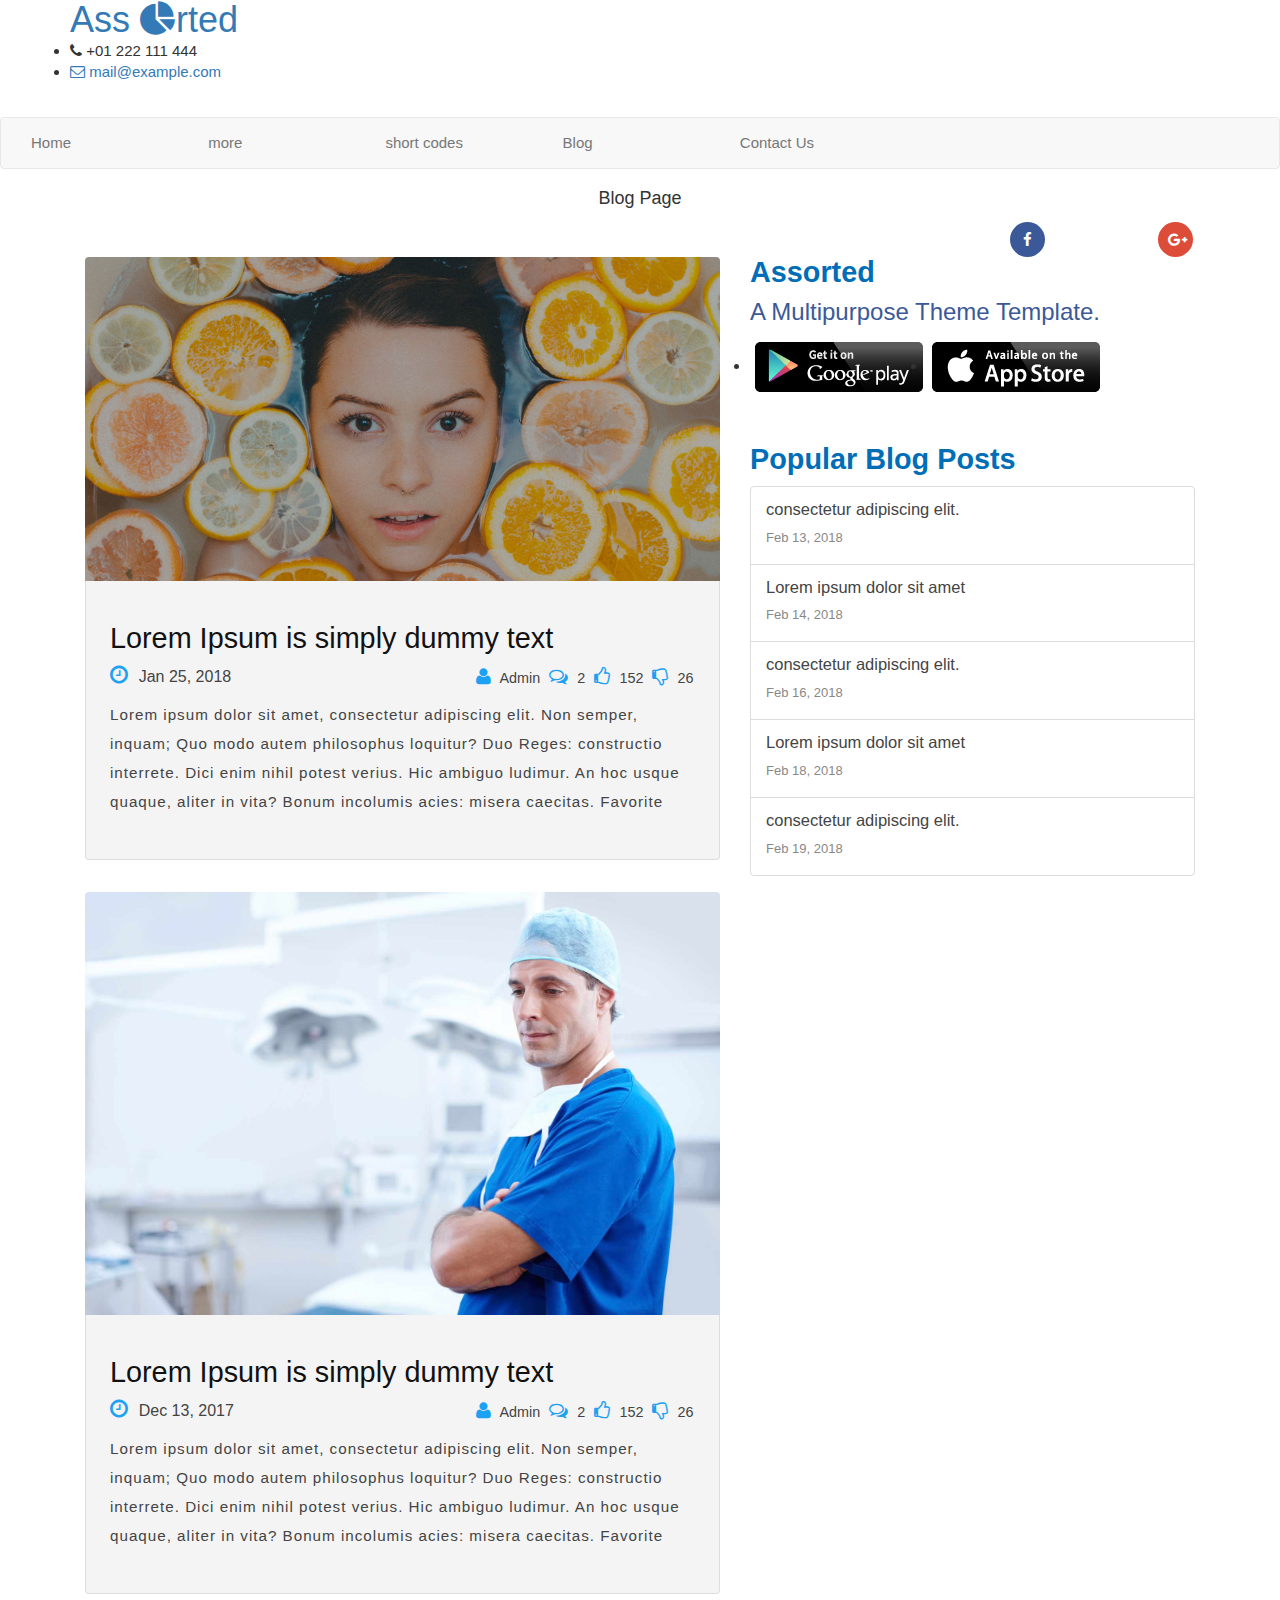
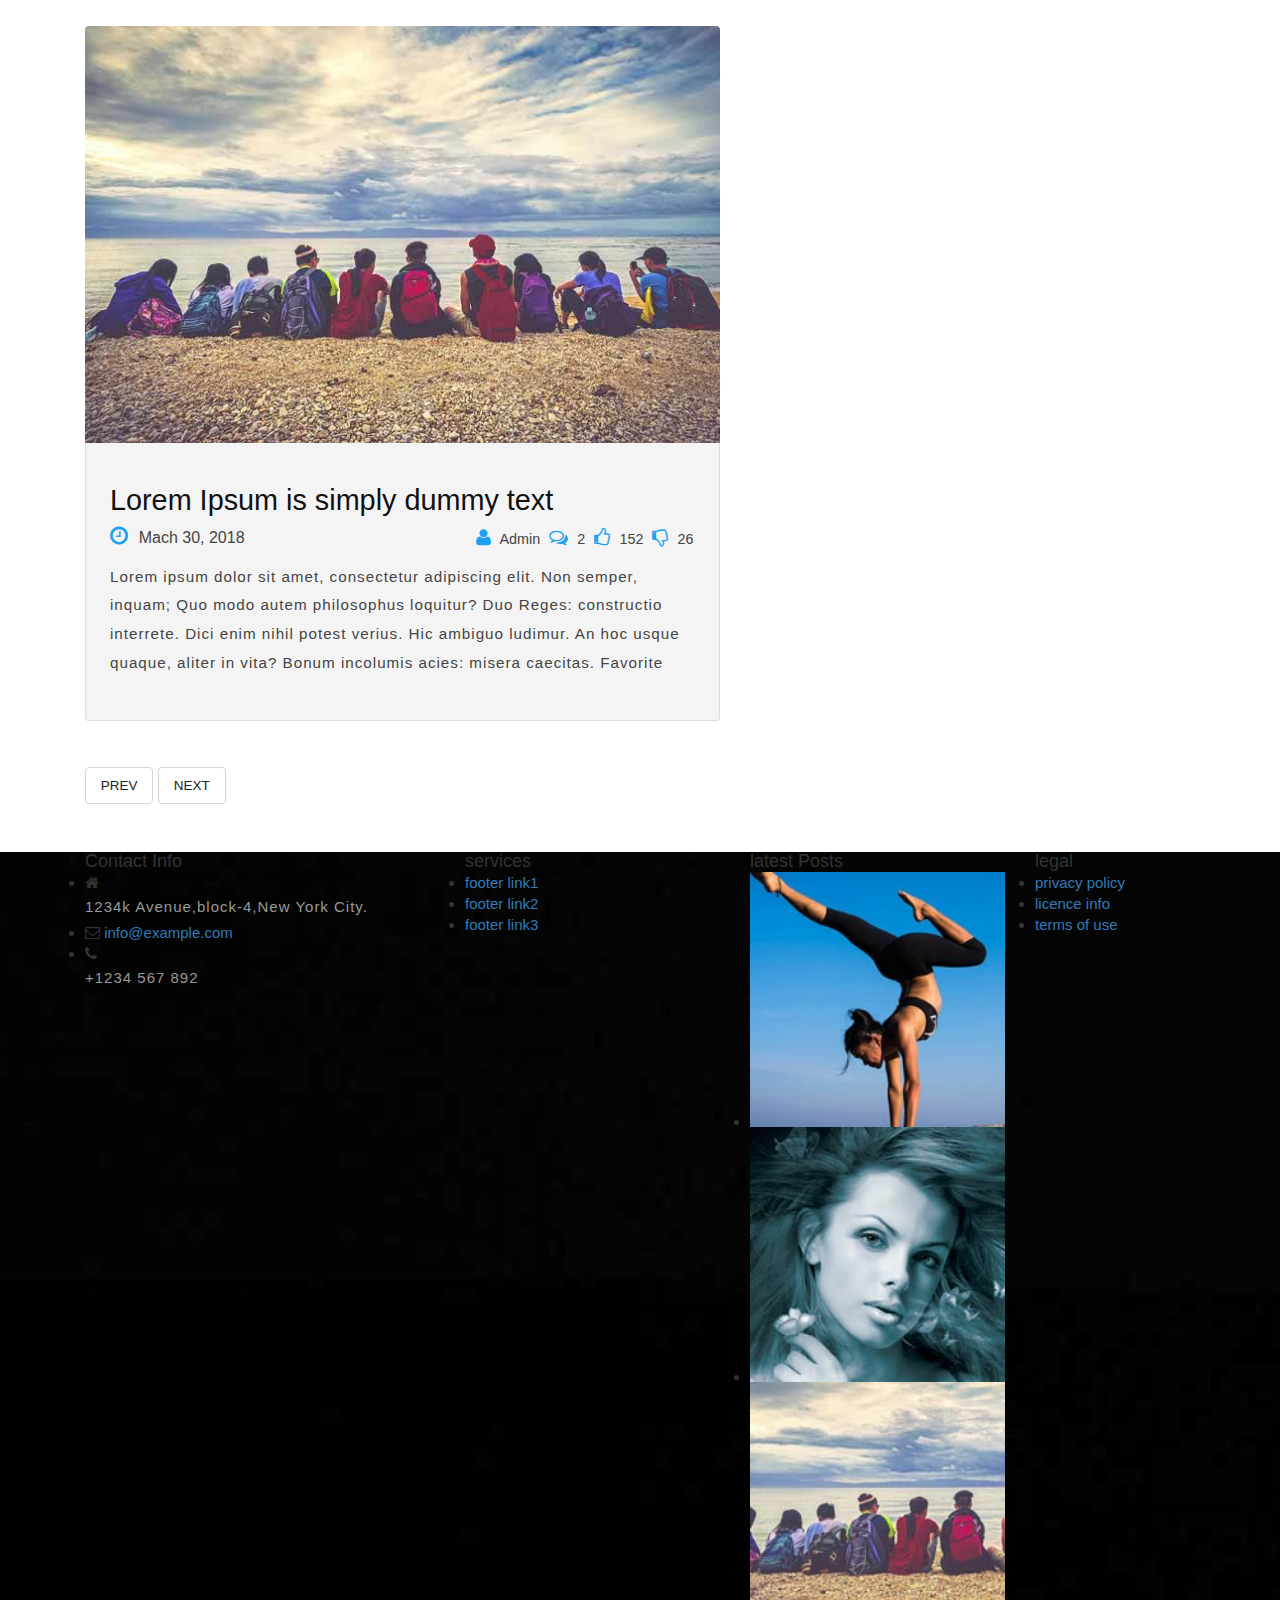
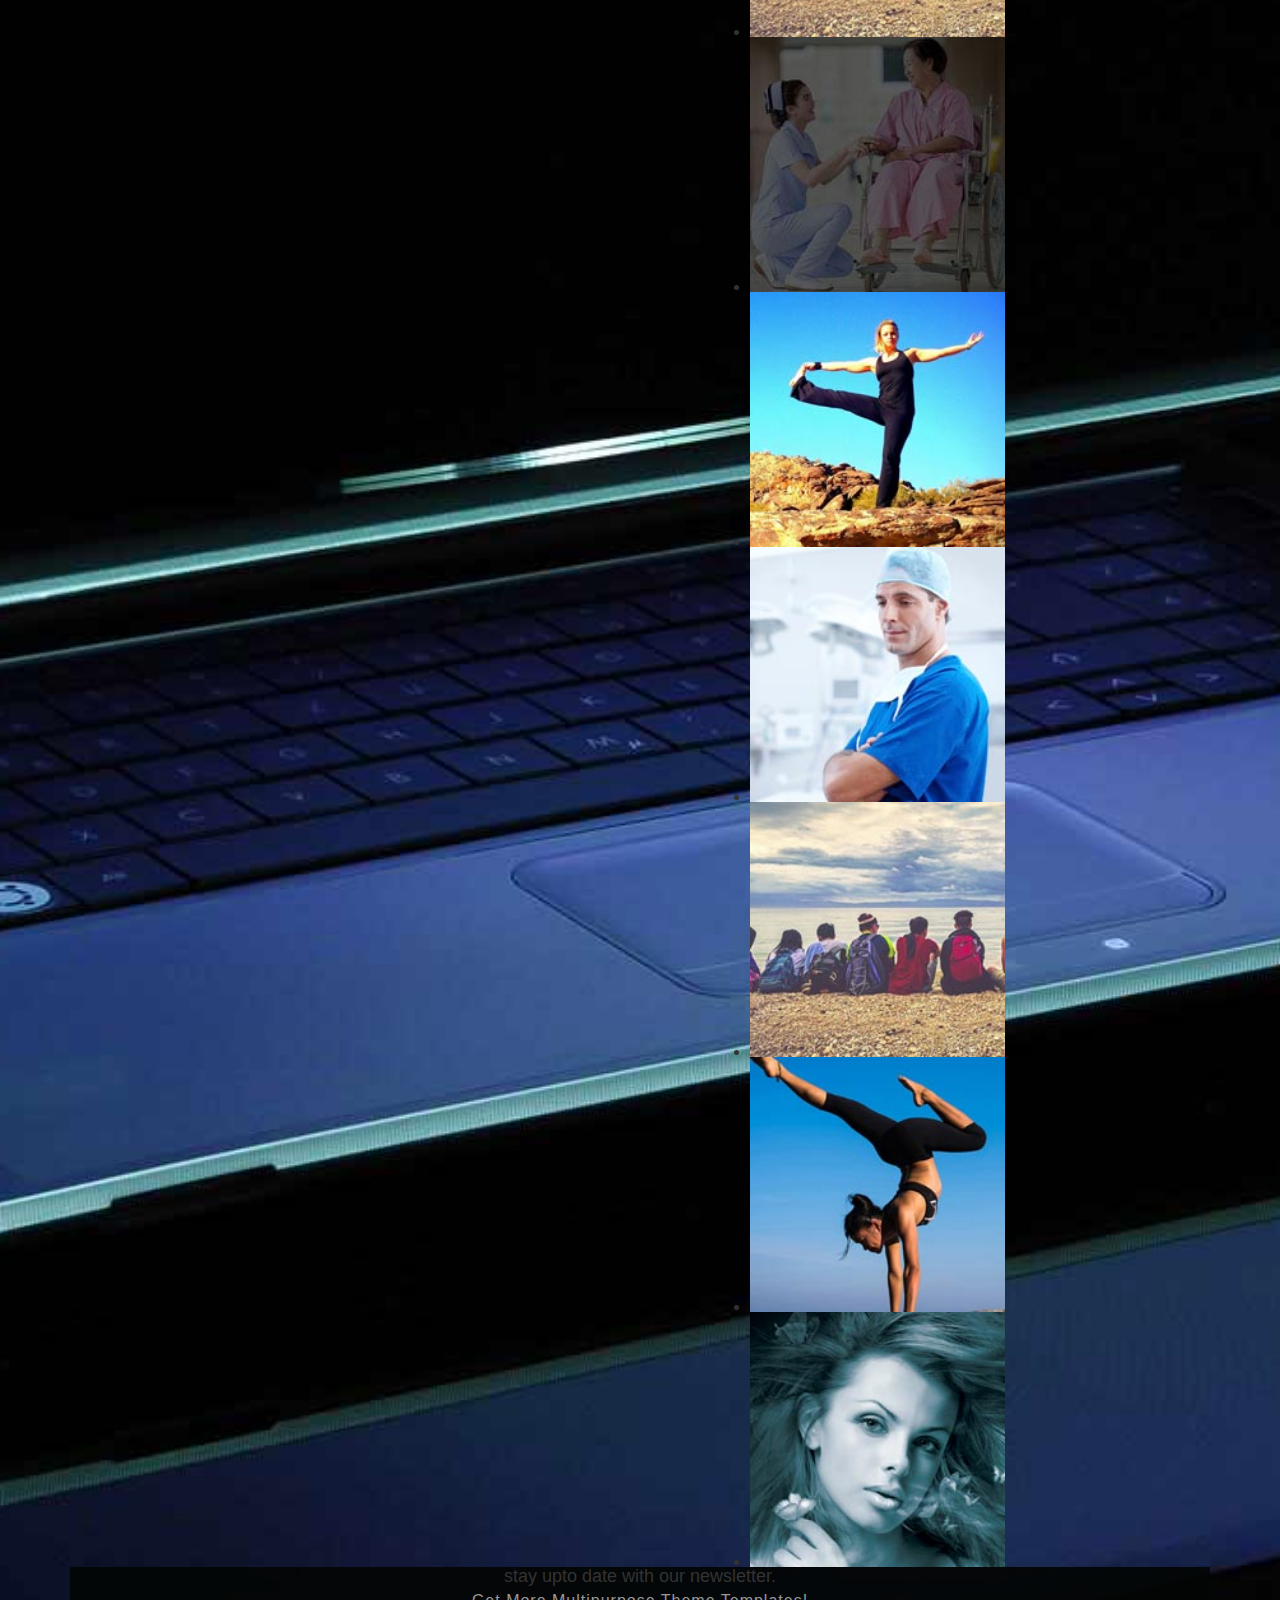
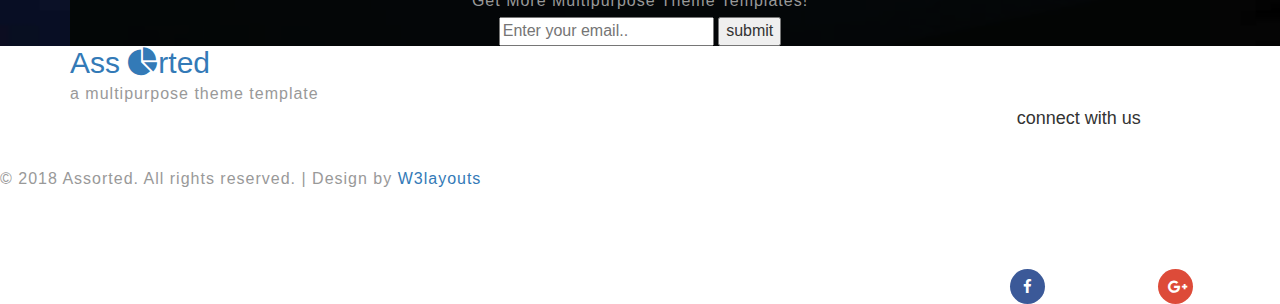
<file: blog.html>
<!--
author: W3layouts
author URL: http://w3layouts.com
License: Creative Commons Attribution 3.0 Unported
License URL: http://creativecommons.org/licenses/by/3.0/
-->

<!DOCTYPE html>
<html lang="zxx">

<head>
    <title>Assorted a Multipurpose Flat Bootstrap Responsive Website Template | Blog :: W3layouts</title>
    <!-- for-mobile-apps -->
    <meta name="viewport" content="width=device-width, initial-scale=1">
    <meta http-equiv="Content-Type" content="text/html; charset=utf-8" />
    <meta name="keywords" content="Assorted Responsive web template, Bootstrap Web Templates, Flat Web Templates, Android Compatible web template, 
Smartphone Compatible web template, free webdesigns for Nokia, Samsung, LG, SonyEricsson, Motorola web design" />
    <script>
        addEventListener("load", function () {
            setTimeout(hideURLbar, 0);
        }, false);

        function hideURLbar() {
            window.scrollTo(0, 1);
        }
    </script>
    <!-- //for-mobile-apps -->
    <link href="css/bootstrap.css" rel="stylesheet" type="text/css" media="all" />
    <link href="css/font-awesome.css" rel="stylesheet" type="text/css" media="all" />
    <link href="css/style.css" rel="stylesheet" type="text/css" media="all" />
    <!-- blog css -->
    <link href="css/blog.css" rel="stylesheet" type="text/css" media="all" />
    <link href="https://fonts.googleapis.com/css?family=Alegreya+Sans:100,100i,300,300i,400,400i,500,500i,700,700i,800,800i,900,900i"
        rel="stylesheet">
    <link href="https://fonts.googleapis.com/css?family=Lato:100,100i,300,300i,400,400i,700,700i,900,900i" rel="stylesheet">

</head>

<body>
    <!-- header -->
    <div class="header-top">
        <div class="container">
            <div class="logo navbar-left">
                <h1>
                    <a href="index.html">Ass
                        <span class="fa fa-pie-chart" aria-hidden="true"></span>rted</a>
                </h1>
            </div>
            <div class="nav navbar-nav">
                <div class="nav-right">
                    <ul class="nav-list">
                        <li>
                            <span class="fa fa-phone"></span>
                            <span> +01 222 111 444 </span>
                        </li>
                        <li>
                            <a href="mailto:example@mail.com">
                                <span class="fa fa-envelope-o"></span>
                                <span>mail@example.com</span>
                            </a>
                        </li>
                    </ul>
                    <div class="clearfix"> </div>
                </div>
                <div class="footer-social">
                    <ul>
                        <li>
                            <a href="#">
                                <span class="fa fa-facebook icon_facebook"></span>
                            </a>
                        </li>
                        <li>
                            <a href="#">
                                <span class="fa fa-twitter icon_twitter"></span>
                            </a>
                        </li>
                        <li>
                            <a href="#">
                                <span class="fa fa-dribbble icon_dribbble"></span>
                            </a>
                        </li>
                        <li>
                            <a href="#">
                                <span class="fa fa-google-plus icon_g_plus"></span>
                            </a>
                        </li>

                    </ul>
                </div>

            </div>
            <div class="clearfix"> </div>
        </div>
    </div>
    <!-- navigation -->
    <div class="banner">
        <div class="header-nav">
            <!-- header-three -->
            <nav class="navbar navbar-default">
                <div class="navbar-header">
                    <button type="button" class="navbar-toggle" data-toggle="collapse" data-target="#bs-example-navbar-collapse-1">
                        <span class="sr-only">Toggle navigation</span>
                        Menu
                    </button>
                </div>
                <!-- top-nav -->
                <div class="collapse navbar-collapse" id="bs-example-navbar-collapse-1">
                    <ul class="nav navbar-nav">
                        <li>
                            <a href="index.html">Home</a>
                        </li>
                        <li class="dropdown">
                            <a href="#" data-toggle="dropdown" aria-expanded="true">more</a>
                            <ul class="dropdown-menu">
                                <li>
                                    <a href="index.html">Yoga</a>
                                </li>
                                <li>
                                    <a href="travel.html">travel</a>
                                </li>
                                <li>
                                    <a href="fashion.html">fashion</a>
                                </li>
                                <li>
                                    <a href="med.html">medical</a>
                                </li>

                            </ul>
                        </li>
                        <li class="dropdown">
                            <a href="#" data-toggle="dropdown" aria-expanded="true">short codes</a>
                            <ul class="dropdown-menu">
                                <li>
                                    <a href="icons.html">Icons</a>
                                </li>
                                <li>
                                    <a href="typo.html">Typograpghy</a>
                                </li>
                            </ul>
                        </li>
                        <li>
                            <a href="blog.html" class="active">Blog</a>
                        </li>
                        <li>
                            <a href="contact.html">Contact Us</a>
                        </li>
                    </ul>
                    <div class="clearfix"> </div>
                </div>
            </nav>
        </div>
        <!-- //header -->
        <!-- //header -->
        <!-- banner-slider starts here -->
        <div class="w3ls-common-bg text-center">
            <div class="container">
                <div class="agileinfo-home-text">
                    <h4 class="single">Blog Page</h4>
                </div>
            </div>
        </div>
    </div>
    <!-- //banner ends here -->
    <!-- blog -->
    <div class="container">
        <div class="section blog-agile-main">
            <div class="col-md-7  blog-left">
                <div class="w3layouts-post-media">
                    <a href="single.html">
                        <img src="images/1.jpg" class="img-responsive" alt="">
                    </a>
                    <div class="agile-blog-text">
                        <a href="single.html">
                            <h3 class="h-t">Lorem Ipsum is simply dummy text</h3>
                        </a>
                        <div class="entry-meta">
                            <h6 class="blg">
                                <i class="fa fa-clock-o"></i> Jan 25, 2018</h6>
                            <div class="icons">
                                <a href="#">
                                    <i class="fa fa-user"></i> Admin</a>
                                <a href="#">
                                    <i class="fa fa-comments-o"></i> 2</a>
                                <a href="#">
                                    <i class="fa fa-thumbs-o-up"></i> 152</a>
                                <a href="#">
                                    <i class="fa fa-thumbs-o-down"></i> 26</a>
                            </div>
                            <div class="clearfix"></div>
                            <p>Lorem ipsum dolor sit amet, consectetur adipiscing elit. Non semper, inquam; Quo modo autem philosophus
                                loquitur? Duo Reges: constructio interrete. Dici enim nihil potest verius. Hic ambiguo ludimur.
                                An hoc usque quaque, aliter in vita? Bonum incolumis acies: misera caecitas. Favorite</p>
                        </div>
                    </div>
                </div>
                <div class="w3layouts-post-media second">
                    <a href="single.html">
                        <img src="images/4.jpg" class="img-responsive" alt="">
                    </a>
                    <div class="agile-blog-text">
                        <a href="single.html">
                            <h3 class="h-t">Lorem Ipsum is simply dummy text</h3>
                        </a>
                        <div class="entry-meta">
                            <h6 class="blg">
                                <i class="fa fa-clock-o"></i> Dec 13, 2017</h6>
                            <div class="icons">
                                <a href="#">
                                    <i class="fa fa-user"></i> Admin</a>
                                <a href="#">
                                    <i class="fa fa-comments-o"></i> 2</a>
                                <a href="#">
                                    <i class="fa fa-thumbs-o-up"></i> 152</a>
                                <a href="#">
                                    <i class="fa fa-thumbs-o-down"></i> 26</a>
                            </div>
                            <div class="clearfix"></div>
                            <p>Lorem ipsum dolor sit amet, consectetur adipiscing elit. Non semper, inquam; Quo modo autem philosophus
                                loquitur? Duo Reges: constructio interrete. Dici enim nihil potest verius. Hic ambiguo ludimur.
                                An hoc usque quaque, aliter in vita? Bonum incolumis acies: misera caecitas. Favorite</p>
                        </div>
                    </div>
                </div>
                <div class="w3layouts-post-media">
                    <a href="single.html">
                        <img src="images/r3.jpg" class="img-responsive" alt="">
                    </a>
                    <div class="agile-blog-text">
                        <a href="single.html">
                            <h3 class="h-t">Lorem Ipsum is simply dummy text</h3>
                        </a>
                        <div class="entry-meta">
                            <h6 class="blg">
                                <i class="fa fa-clock-o"></i> Mach 30, 2018</h6>
                            <div class="icons">
                                <a href="#">
                                    <i class="fa fa-user"></i> Admin</a>
                                <a href="#">
                                    <i class="fa fa-comments-o"></i> 2</a>
                                <a href="#">
                                    <i class="fa fa-thumbs-o-up"></i> 152</a>
                                <a href="#">
                                    <i class="fa fa-thumbs-o-down"></i> 26</a>
                            </div>
                            <div class="clearfix"></div>
                            <p>Lorem ipsum dolor sit amet, consectetur adipiscing elit. Non semper, inquam; Quo modo autem philosophus
                                loquitur? Duo Reges: constructio interrete. Dici enim nihil potest verius. Hic ambiguo ludimur.
                                An hoc usque quaque, aliter in vita? Bonum incolumis acies: misera caecitas. Favorite</p>
                        </div>
                    </div>
                </div>
                <!--start-blog-pagenate-->
                <div class="blog-pagenat">
                    <ul>
                        <li>
                            <a class="frist" href="#">Prev</a>
                        </li>
                        <li>
                            <a class="last" href="#">Next</a>
                        </li>
                    </ul>
                    <div class="clearfix"> </div>
                </div>
                <!--//end-blog-pagenate-->

            </div>
            <div class="col-md-5 blog-right">
                <h4 class="widget-title">Assorted</h4>
                <h5 class="h-t">A Multipurpose Theme Template.</h5>
                <ul class="app-blog">
                    <li>
                        <a href="#">
                            <img src="images/1.png" alt="">
                        </a>
                    </li>
                    <li>
                        <a href="#">
                            <img src="images/2.png" alt="">
                        </a>
                    </li>
                </ul>
                <div class="clearfix"></div>
                <div class="section widget-side">
                    <h4 class="widget-title">Popular Blog Posts</h4>
                    <ul>
                        <li>
                            <a href="index.html">consectetur adipiscing elit.</a>
                            <span class="post-date">Feb 13, 2018</span>
                        </li>
                        <li>
                            <a href="bbhome">Lorem ipsum dolor sit amet</a>
                            <span class="post-date">Feb 14, 2018</span>
                        </li>
                        <li>
                            <a href="products.html">consectetur adipiscing elit.</a>
                            <span class="post-date">Feb 16, 2018</span>
                        </li>
                        <li>
                            <a href="index.html">Lorem ipsum dolor sit amet</a>
                            <span class="post-date">Feb 18, 2018</span>
                        </li>
                        <li>
                            <a href="index.html">consectetur adipiscing elit.</a>
                            <span class="post-date">Feb 19, 2018</span>
                        </li>
                    </ul>
                </div>
            </div>
            <div class="clearfix"> </div>
        </div>
        <!-- //blog-->
    </div>
    <!-- footer -->
    <div class="footer-main">
        <div class="footer-dot">
            <div class="container">
                <div class="footer-bottom">
                    <div class="col-md-4 col-sm-6 col-xs-6 wthree-footer-grid1 address">
                        <h4>Contact Info</h4>
                        <ul>
                            <li>
                                <span class="fa fa-home" aria-hidden="true"></span>
                                <p>1234k Avenue,block-4,New York City.</p>
                            </li>
                            <li>
                                <span class="fa fa-envelope-o" aria-hidden="true"></span>
                                <a href="mailto:info@example.com">info@example.com</a>
                            </li>
                            <li>
                                <span class="fa fa-phone" aria-hidden="true"></span>
                                <p>+1234 567 892</p>
                            </li>
                        </ul>
                    </div>
                    <div class="col-md-3 col-sm-6 col-xs-6 wthree-footer-grid1 res">
                        <h4>services</h4>
                        <ul>
                            <li>
                                <a href="#">footer link1</a>
                            </li>
                            <li>
                                <a href="#">footer link2</a>
                            </li>
                            <li>
                                <a href="#">footer link3</a>
                            </li>
                        </ul>

                    </div>
                    <div class="col-md-3 col-sm-6 col-xs-6 wthree-footer-grid1 ftr-img">
                        <h4>latest Posts</h4>
                        <ul>
                            <li>
                                <a href="single.html">
                                    <img src="images/i1.jpg" alt=" " class="img-responsive" />
                                </a>
                            </li>
                            <li>
                                <a href="single.html">
                                    <img src="images/i2.jpg" alt=" " class="img-responsive" />
                                </a>
                            </li>
                            <li>
                                <a href="single.html">
                                    <img src="images/i3.jpg" alt=" " class="img-responsive" />
                                </a>
                            </li>
                            <li>
                                <a href="single.html">
                                    <img src="images/i4.jpg" alt=" " class="img-responsive" />
                                </a>
                            </li>
                            <li>
                                <a href="single.html">
                                    <img src="images/i5.jpg" alt=" " class="img-responsive" />
                                </a>
                            </li>
                            <li>
                                <a href="single.html">
                                    <img src="images/i6.jpg" alt=" " class="img-responsive" />
                                </a>
                            </li>
                            <li>
                                <a href="single.html">
                                    <img src="images/i3.jpg" alt=" " class="img-responsive" />
                                </a>
                            </li>
                            <li>
                                <a href="single.html">
                                    <img src="images/i1.jpg" alt=" " class="img-responsive" />
                                </a>
                            </li>
                            <li>
                                <a href="single.html">
                                    <img src="images/i2.jpg" alt=" " class="img-responsive" />
                                </a>
                            </li>
                        </ul>

                    </div>
                    <div class="col-md-2 col-sm-6 col-xs-6 wthree-footer-grid1">
                        <h4>legal</h4>
                        <ul>
                            <li>
                                <a href="privacy.html">privacy policy</a>
                            </li>
                            <li>
                                <a href="#">licence info</a>
                            </li>
                            <li>
                                <a href="terms.html">terms of use</a>
                            </li>
                        </ul>
                    </div>
                    <div class="clearfix"></div>
                </div>
                <div class="subscribe-grid text-center">
                    <h4>stay upto date with our newsletter.</h4>
                    <p>Get More Multipurpose Theme Templates!</p>
                    <form action="#" method="post">
                        <input type="email" placeholder="Enter your email.." name="Subscribe" required="">
                        <button class="btn1">submit</button>
                    </form>
                </div>
            </div>
        </div>
    </div>
    <div class="cpy-footer">
        <div class="container">
            <div class="footer-top">
                <div class="logo-nav-left footer-top1">
                    <h2>
                        <a href="index.html">Ass
                            <span class="fa fa-pie-chart" aria-hidden="true"></span>rted</a>

                    </h2>
                    <p>a multipurpose theme template</p>
                </div>
                <div class="footer-social">
                    <h4>connect with us</h4>
                    <ul>
                        <li>
                            <a href="#">
                                <span class="fa fa-facebook icon_facebook"></span>
                            </a>
                        </li>
                        <li>
                            <a href="#">
                                <span class="fa fa-twitter icon_twitter"></span>
                            </a>
                        </li>
                        <li>
                            <a href="#">
                                <span class="fa fa-dribbble icon_dribbble"></span>
                            </a>
                        </li>
                        <li>
                            <a href="#">
                                <span class="fa fa-google-plus icon_g_plus"></span>
                            </a>
                        </li>
                    </ul>
                </div>
                <div class="clearfix"></div>
            </div>
        </div>
        <div class="cpy-text">
            <p>© 2018 Assorted. All rights reserved. | Design by
                <a href="http://w3layouts.com/">W3layouts</a>
            </p>
        </div>

    </div>
    <!--//footer  -->
    <!-- js -->
    <script src="js/jquery-2.2.3.min.js"></script>
    <!-- //js-->
    <script>
        $(document).ready(function () {
            $(".dropdown").hover(
                function () {
                    $('.dropdown-menu', this).stop(true, true).slideDown("fast");
                    $(this).toggleClass('open');
                },
                function () {
                    $('.dropdown-menu', this).stop(true, true).slideUp("fast");
                    $(this).toggleClass('open');
                }
            );
        });
    </script>
    <!-- start-smooth-scrolling -->
    <script src="js/move-top.js"></script>
    <script src="js/easing.js"></script>
    <script>
        jQuery(document).ready(function ($) {
            $(".scroll").click(function (event) {
                event.preventDefault();

                $('html,body').animate({
                    scrollTop: $(this.hash).offset().top
                }, 1000);
            });
        });
    </script>
    <!-- //end-smooth-scrolling -->
    <!-- smooth-scrolling-of-move-up -->
    <script>
        $(document).ready(function () {
            /*
            var defaults = {
                containerID: 'toTop', // fading element id
                containerHoverID: 'toTopHover', // fading element hover id
                scrollSpeed: 1200,
                easingType: 'linear' 
            };
            */

            $().UItoTop({
                easingType: 'easeOutQuart'
            });

        });
    </script>
    <script src="js/SmoothScroll.min.js"></script>
    <!-- Bootstrap core JavaScript
================================================== -->
    <!-- Placed at the end of the document so the pages load faster -->
    <script src="js/bootstrap.js"></script>
</body>

</html>
</file>
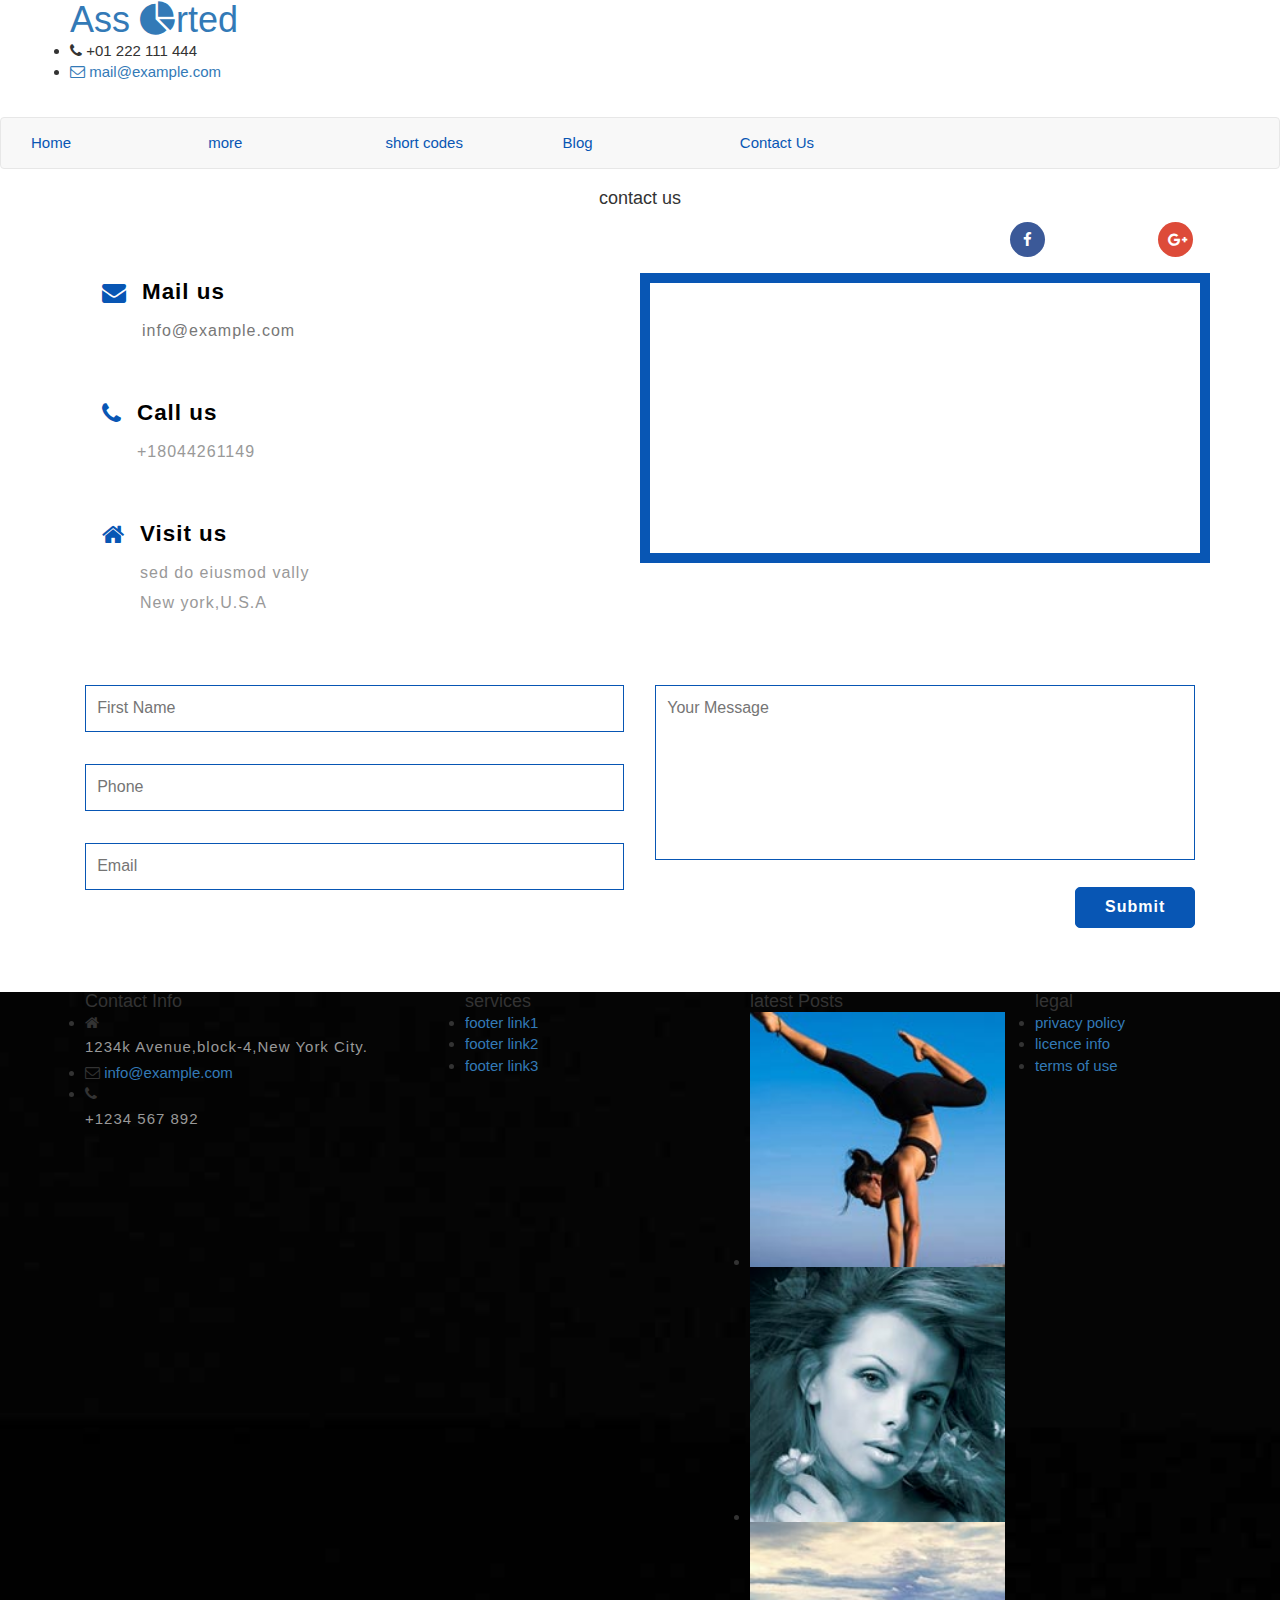
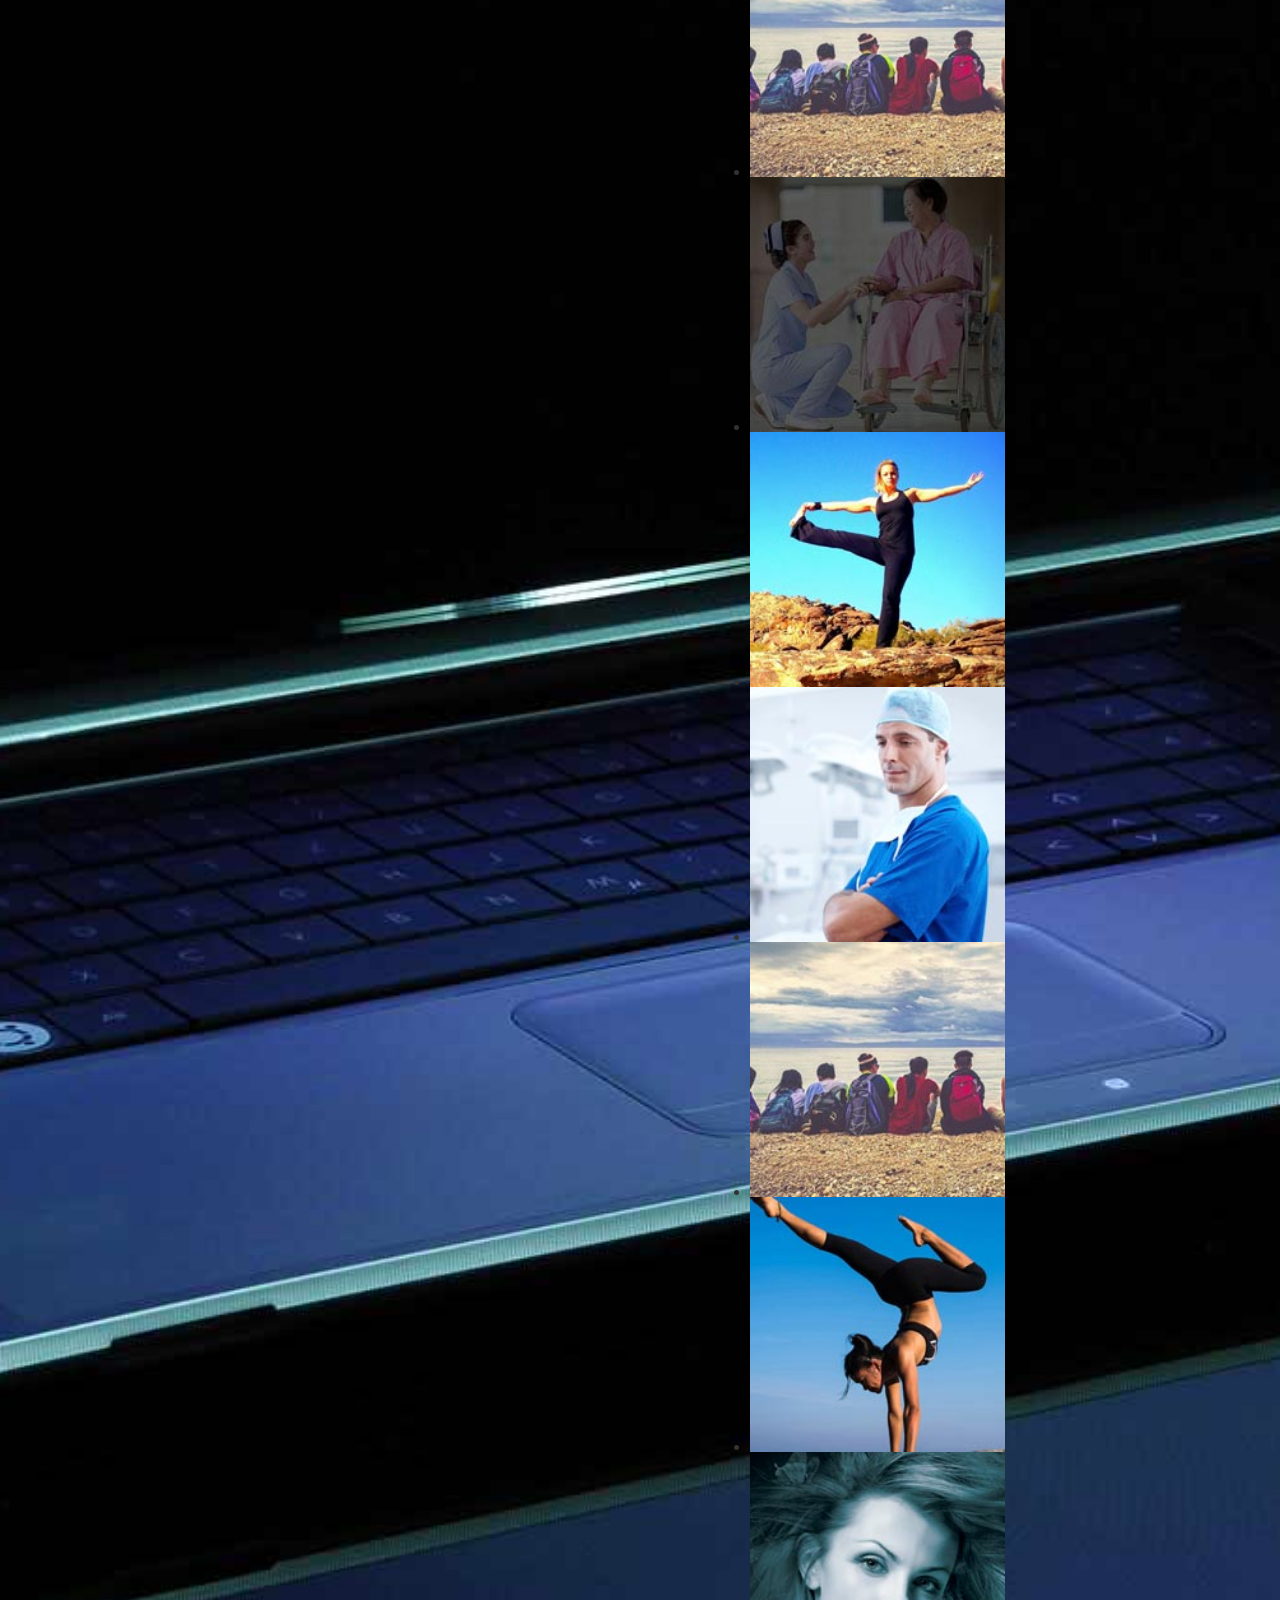
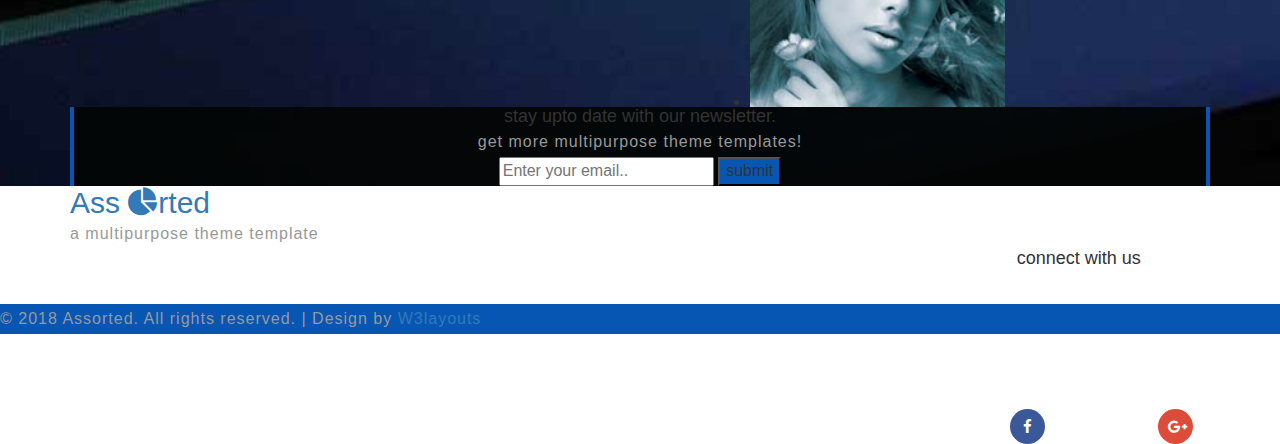
<file: contact.html>
<!--
author: W3layouts
author URL: http://w3layouts.com
License: Creative Commons Attribution 3.0 Unported
License URL: http://creativecommons.org/licenses/by/3.0/
-->

<!DOCTYPE html>
<html lang="zxx">

<head>
	<title>Assorted a Multipurpose Flat Bootstrap Responsive Website Template | Contact :: W3layouts</title>
	<!-- for-mobile-apps -->
	<meta name="viewport" content="width=device-width, initial-scale=1">
	<meta http-equiv="Content-Type" content="text/html; charset=utf-8" />
	<meta name="keywords" content="Assorted Responsive web template, Bootstrap Web Templates, Flat Web Templates, Android Compatible web template, 
Smartphone Compatible web template, free webdesigns for Nokia, Samsung, LG, SonyEricsson, Motorola web design" />
	<script>
		addEventListener("load", function () {
			setTimeout(hideURLbar, 0);
		}, false);

		function hideURLbar() {
			window.scrollTo(0, 1);
		}
	</script>
	<!-- //for-mobile-apps -->
	<link href="css/bootstrap.css" rel="stylesheet" type="text/css" media="all" />
	<link href="css/font-awesome.css" rel="stylesheet" type="text/css" media="all" />
	<link href="css/style.css" rel="stylesheet" type="text/css" media="all" />
	<link href="css/contact.css" rel="stylesheet" type="text/css" media="all" />
	<link href="https://fonts.googleapis.com/css?family=Alegreya+Sans:100,100i,300,300i,400,400i,500,500i,700,700i,800,800i,900,900i"
	    rel="stylesheet">
	<link href="https://fonts.googleapis.com/css?family=Lato:100,100i,300,300i,400,400i,700,700i,900,900i" rel="stylesheet">

</head>

<body>
	<!-- header -->
	<div class="header-top">
		<div class="container">
			<div class="logo navbar-left">
				<h1>
					<a href="index.html">Ass
						<span class="fa fa-pie-chart" aria-hidden="true"></span>rted</a>
				</h1>
			</div>
			<div class="nav navbar-nav">
				<div class="nav-right">
					<ul class="nav-list">
						<li>
							<span class="fa fa-phone"></span>
							<span> +01 222 111 444 </span>
						</li>
						<li>
							<a href="mailto:example@mail.com">
								<span class="fa fa-envelope-o"></span>
								<span>mail@example.com</span>
							</a>
						</li>
					</ul>
					<div class="clearfix"> </div>
				</div>
				<div class="footer-social">
					<ul>
						<li>
							<a href="#">
								<span class="fa fa-facebook icon_facebook"></span>
							</a>
						</li>
						<li>
							<a href="#">
								<span class="fa fa-twitter icon_twitter"></span>
							</a>
						</li>
						<li>
							<a href="#">
								<span class="fa fa-dribbble icon_dribbble"></span>
							</a>
						</li>
						<li>
							<a href="#">
								<span class="fa fa-google-plus icon_g_plus"></span>
							</a>
						</li>

					</ul>
				</div>

			</div>
			<div class="clearfix"> </div>
		</div>
	</div>
	<!-- navigation -->
	<div class="banner">
		<div class="header-nav">
			<!-- header-three -->
			<nav class="navbar navbar-default">
				<div class="navbar-header">
					<button type="button" class="navbar-toggle" data-toggle="collapse" data-target="#bs-example-navbar-collapse-1">
						<span class="sr-only">Toggle navigation</span>
						Menu
					</button>
				</div>
				<!-- top-nav -->
				<div class="collapse navbar-collapse" id="bs-example-navbar-collapse-1">
					<ul class="nav navbar-nav">
						<li>
							<a href="index.html">Home</a>
						</li>
						<li class="dropdown">
							<a href="#" data-toggle="dropdown" aria-expanded="true">more</a>
							<ul class="dropdown-menu">
								<li>
									<a href="index.html">Yoga</a>
								</li>
								<li>
									<a href="travel.html">travel</a>
								</li>
								<li>
									<a href="fashion.html">fashion</a>
								</li>
								<li>
									<a href="med.html">medical</a>
								</li>

							</ul>
						</li>
						<li class="dropdown">
							<a href="#" data-toggle="dropdown" aria-expanded="true">short codes</a>
							<ul class="dropdown-menu">
								<li>
									<a href="icons.html">Icons</a>
								</li>
								<li>
									<a href="typo.html">Typograpghy</a>
								</li>
							</ul>
						</li>
						<li>
							<a href="blog.html">Blog</a>
						</li>
						<li>
							<a href="contact.html" class="active">Contact Us</a>
						</li>
					</ul>
					<div class="clearfix"> </div>
				</div>
			</nav>
			<!-- //navigation -->
		</div>
		<!-- //header -->
		<!-- banner-slider starts here -->
		<div class="w3ls-common-bg text-center">
			<div class="container">
				<div class="agileinfo-home-text">
					<h4 class="single">contact us</h4>
				</div>
			</div>
		</div>
	</div>
	<!-- //banner ends here -->


	<!-- contact -->
	<!-- contact -->
	<div class="contact-page section" id="contact">
		<div class="container">
			<div class="contact-main">
				<div class="col-md-6 col-sm-6 col-xs-6 contact-left-section">
					<div class="mail c-add-grid c1">
						<div class="cpg-icon">
							<span class="fa fa-envelope" aria-hidden="true"></span>
						</div>
						<div class="c-text">
							<h4>Mail us</h4>
							<p>
								<a href="mailto:info@example.com">info@example.com</a>
							</p>
						</div>
						<div class="clearfix"></div>
					</div>
					<div class="call c-add-grid c2">
						<div class="cpg-icon">
							<span class="fa fa-phone" aria-hidden="true"></span>
						</div>
						<div class="c-text">
							<h4>Call us</h4>
							<p>+18044261149</p>
						</div>
						<div class="clearfix"></div>
					</div>
					<div class="visit c-add-grid">
						<div class="cpg-icon">
							<span class="fa fa-home" aria-hidden="true"></span>
						</div>
						<div class="c-text">
							<h4>Visit us</h4>
							<p>sed do eiusmod vally</p>
							<p>New york,U.S.A</p>
						</div>
						<div class="clearfix"></div>
					</div>
				</div>
				<div class="col-md-6 col-sm-6 col-xs-6 contact-right-section">
					<iframe src="https://www.google.com/maps/embed?pb=!1m18!1m12!1m3!1d387145.86654334463!2d-74.25818682528057!3d40.70531100753592!2m3!1f0!2f0!3f0!3m2!1i1024!2i768!4f13.1!3m3!1m2!1s0x89c24fa5d33f083b%3A0xc80b8f06e177fe62!2sNew+York%2C+NY%2C+USA!5e0!3m2!1sen!2sin!4v1492489108677"
					    allowfullscreen></iframe>
				</div>
				<div class="clearfix"></div>
			</div>
		</div>
		<div class="contact-form-section gallery-index">
			<div class="container">
				<form action="#" method="post">
					<div class="col-sm-6">
						<input type="text" class="name" name="name" placeholder="First Name" required="">
						<input type="text" class="name" name="name" placeholder="Phone" required="">
						<input type="email" class="name" name="name" placeholder="Email" required="">
					</div>
					<div class="col-sm-6">
						<textarea placeholder="Your Message" required=""></textarea>
						<input type="submit" value="submit">
					</div>
				</form>
			</div>
		</div>
	</div>

	<!-- //contact -->
	<!-- footer -->
	<div class="footer-main">
		<div class="footer-dot">
			<div class="container">
				<div class="footer-bottom">
					<div class="col-md-4 col-sm-6 col-xs-6 wthree-footer-grid1 address">
						<h4>Contact Info</h4>
						<ul>
							<li>
								<span class="fa fa-home" aria-hidden="true"></span>
								<p>1234k Avenue,block-4,New York City.</p>
							</li>
							<li>
								<span class="fa fa-envelope-o" aria-hidden="true"></span>
								<a href="mailto:info@example.com">info@example.com</a>
							</li>
							<li>
								<span class="fa fa-phone" aria-hidden="true"></span>
								<p>+1234 567 892</p>
							</li>
						</ul>
					</div>
					<div class="col-md-3 col-sm-6 col-xs-6 wthree-footer-grid1 res">
						<h4>services</h4>
						<ul>
							<li>
								<a href="#">footer link1</a>
							</li>
							<li>
								<a href="#">footer link2</a>
							</li>
							<li>
								<a href="#">footer link3</a>
							</li>
						</ul>

					</div>
					<div class="col-md-3 col-sm-6 col-xs-6 wthree-footer-grid1 ftr-img">
						<h4>latest Posts</h4>
						<ul>
							<li>
								<a href="single.html">
									<img src="images/i1.jpg" alt=" " class="img-responsive" />
								</a>
							</li>
							<li>
								<a href="single.html">
									<img src="images/i2.jpg" alt=" " class="img-responsive" />
								</a>
							</li>
							<li>
								<a href="single.html">
									<img src="images/i3.jpg" alt=" " class="img-responsive" />
								</a>
							</li>
							<li>
								<a href="single.html">
									<img src="images/i4.jpg" alt=" " class="img-responsive" />
								</a>
							</li>
							<li>
								<a href="single.html">
									<img src="images/i5.jpg" alt=" " class="img-responsive" />
								</a>
							</li>
							<li>
								<a href="single.html">
									<img src="images/i6.jpg" alt=" " class="img-responsive" />
								</a>
							</li>
							<li>
								<a href="single.html">
									<img src="images/i3.jpg" alt=" " class="img-responsive" />
								</a>
							</li>
							<li>
								<a href="single.html">
									<img src="images/i1.jpg" alt=" " class="img-responsive" />
								</a>
							</li>
							<li>
								<a href="single.html">
									<img src="images/i2.jpg" alt=" " class="img-responsive" />
								</a>
							</li>
						</ul>

					</div>
					<div class="col-md-2 col-sm-6 col-xs-6 wthree-footer-grid1">
						<h4>legal</h4>
						<ul>
							<li>
								<a href="privacy.html">privacy policy</a>
							</li>
							<li>
								<a href="#">licence info</a>
							</li>
							<li>
								<a href="terms.html">terms of use</a>
							</li>
						</ul>
					</div>
					<div class="clearfix"></div>
				</div>
				<div class="subscribe-grid text-center">
					<h4>stay upto date with our newsletter.</h4>
					<p>get more multipurpose theme templates!</p>
					<form action="#" method="post">
						<input type="email" placeholder="Enter your email.." name="Subscribe" required="">
						<button class="btn1">submit</button>
					</form>
				</div>
			</div>
		</div>
	</div>
	<div class="cpy-footer">
		<div class="container">
			<div class="footer-top">
				<div class="logo-nav-left footer-top1">
					<h2>
						<a href="index.html">Ass
							<span class="fa fa-pie-chart" aria-hidden="true"></span>rted</a>

					</h2>
					<p>a multipurpose theme template</p>
				</div>
				<div class="footer-social">
					<h4>connect with us</h4>
					<ul>
						<li>
							<a href="#">
								<span class="fa fa-facebook icon_facebook"></span>
							</a>
						</li>
						<li>
							<a href="#">
								<span class="fa fa-twitter icon_twitter"></span>
							</a>
						</li>
						<li>
							<a href="#">
								<span class="fa fa-dribbble icon_dribbble"></span>
							</a>
						</li>
						<li>
							<a href="#">
								<span class="fa fa-google-plus icon_g_plus"></span>
							</a>
						</li>
					</ul>
				</div>
				<div class="clearfix"></div>
			</div>
		</div>
		<div class="cpy-text">
			<p>© 2018 Assorted. All rights reserved. | Design by
				<a href="http://w3layouts.com/">W3layouts</a>
			</p>
		</div>

	</div>
	<!--//footer  -->
	<!-- js -->
	<script src="js/jquery-2.2.3.min.js"></script>
	<!-- //js-->
	<!-- dropdown nav -->
	<script>
		$(document).ready(function () {
			$(".dropdown").hover(
				function () {
					$('.dropdown-menu', this).stop(true, true).slideDown("fast");
					$(this).toggleClass('open');
				},
				function () {
					$('.dropdown-menu', this).stop(true, true).slideUp("fast");
					$(this).toggleClass('open');
				}
			);
		});
	</script>
	<!-- start-smooth-scrolling -->
	<script src="js/move-top.js"></script>
	<script src="js/easing.js"></script>
	<script>
		jQuery(document).ready(function ($) {
			$(".scroll").click(function (event) {
				event.preventDefault();

				$('html,body').animate({
					scrollTop: $(this.hash).offset().top
				}, 1000);
			});
		});
	</script>
	<!-- //end-smooth-scrolling -->
	<!-- smooth-scrolling-of-move-up -->
	<script>
		$(document).ready(function () {
			/*
			var defaults = {
				containerID: 'toTop', // fading element id
				containerHoverID: 'toTopHover', // fading element hover id
				scrollSpeed: 1200,
				easingType: 'linear' 
			};
			*/

			$().UItoTop({
				easingType: 'easeOutQuart'
			});

		});
	</script>
	<script src="js/SmoothScroll.min.js"></script>
	<!-- Bootstrap core JavaScript
		================================================== -->
	<!-- Placed at the end of the document so the pages load faster -->
	<script src="js/bootstrap.js"></script>
</body>

</html>
</file>
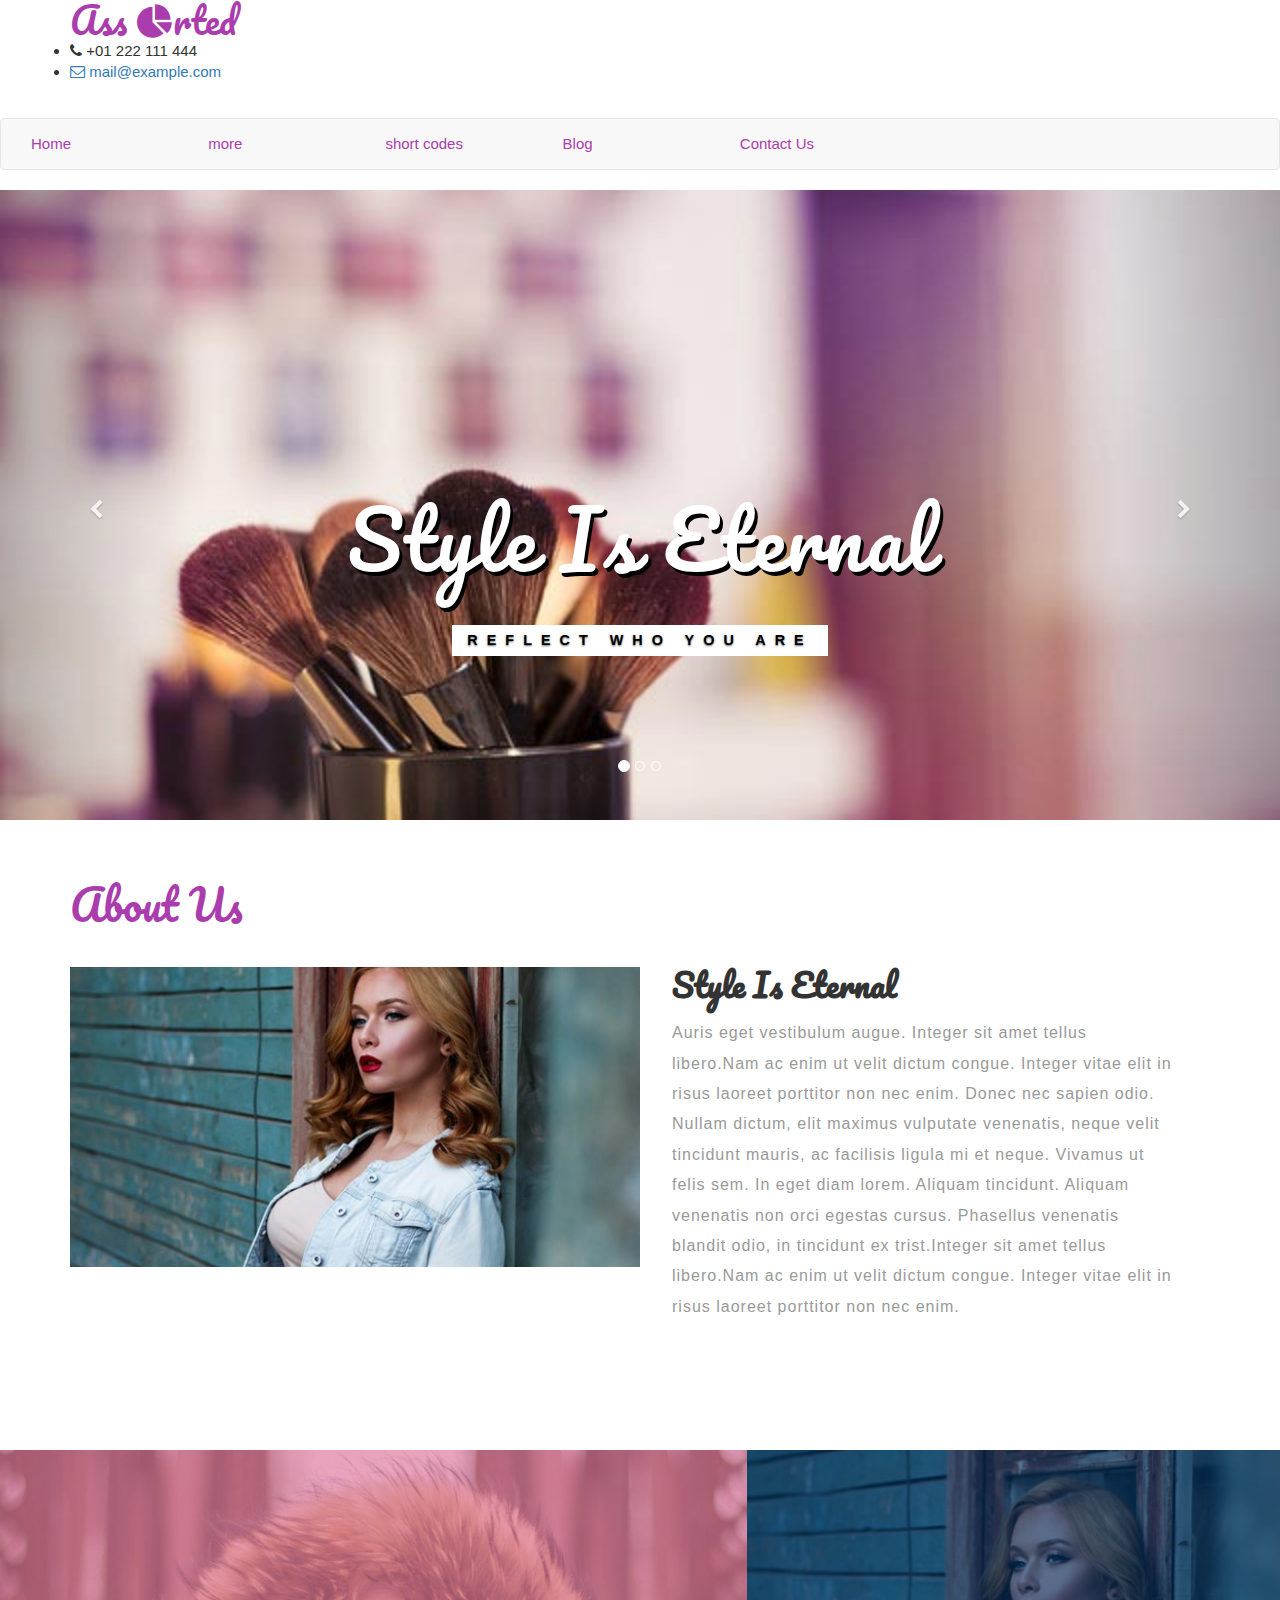
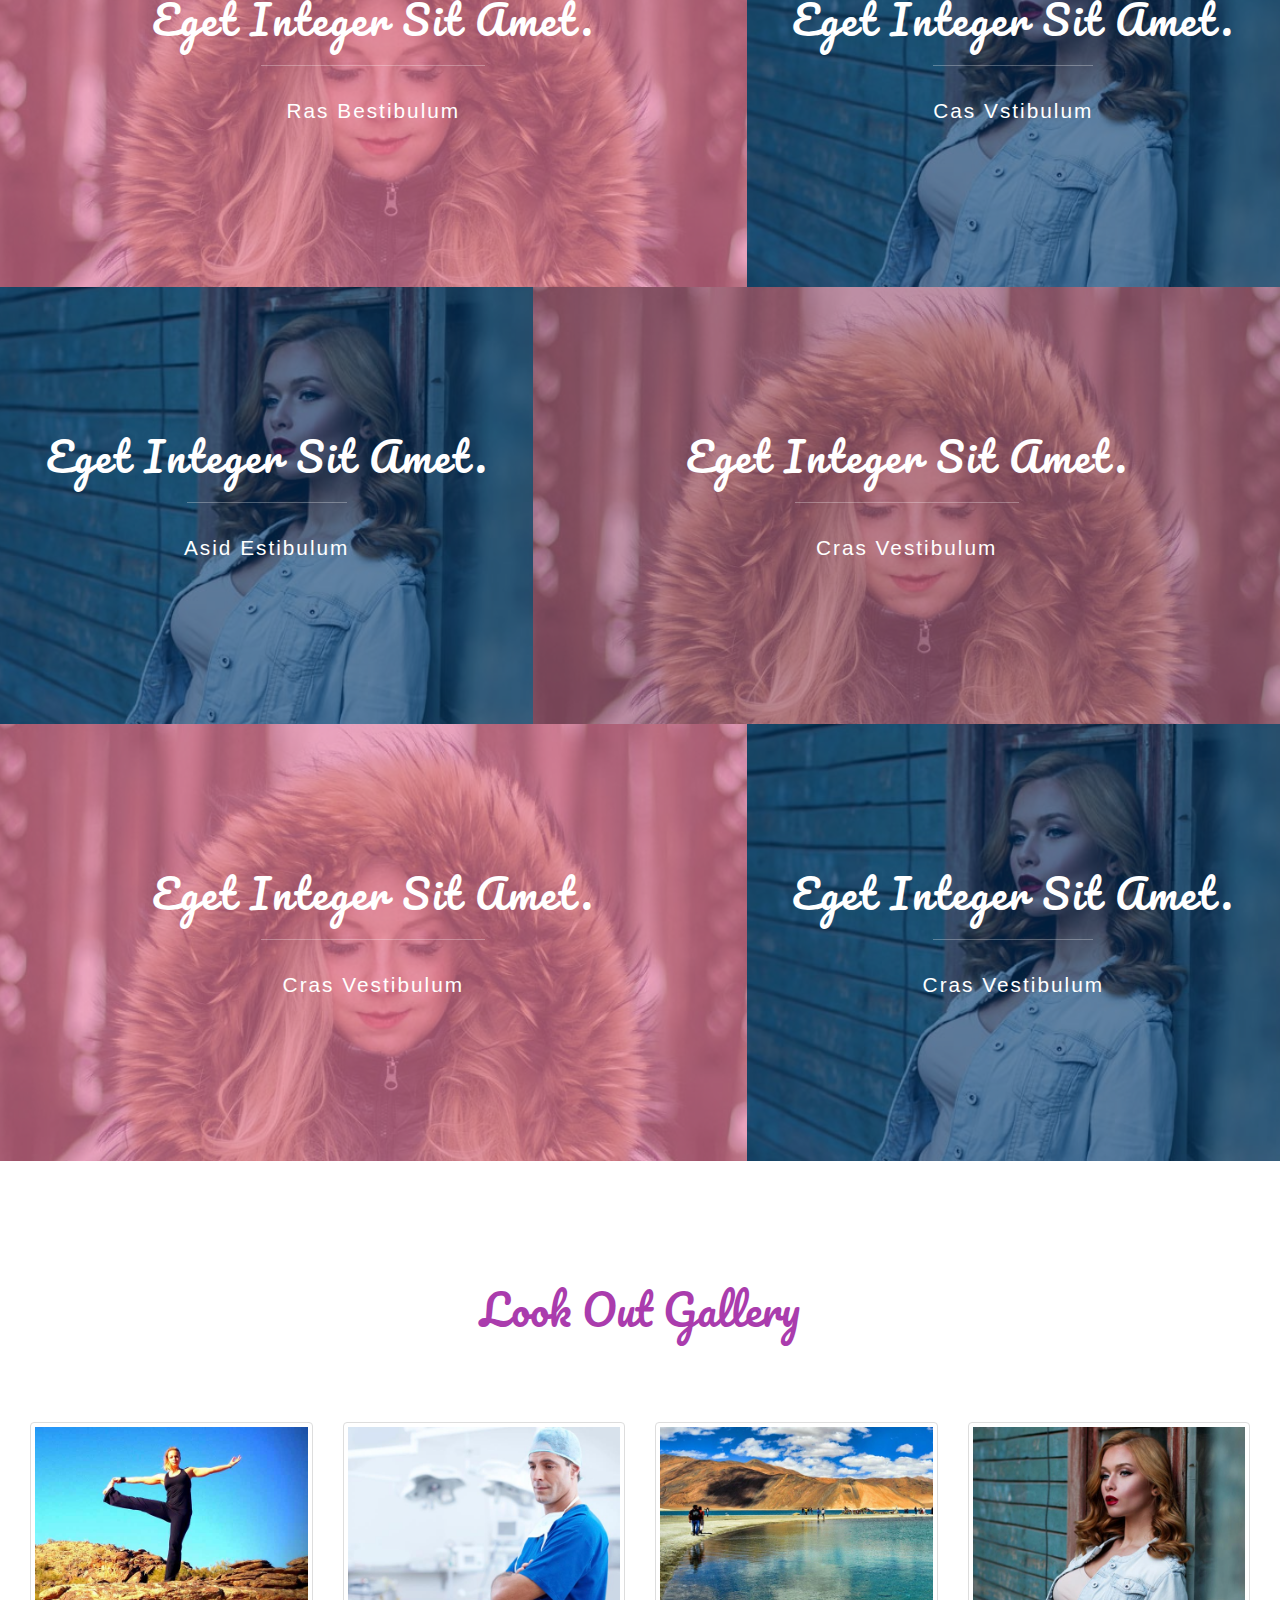
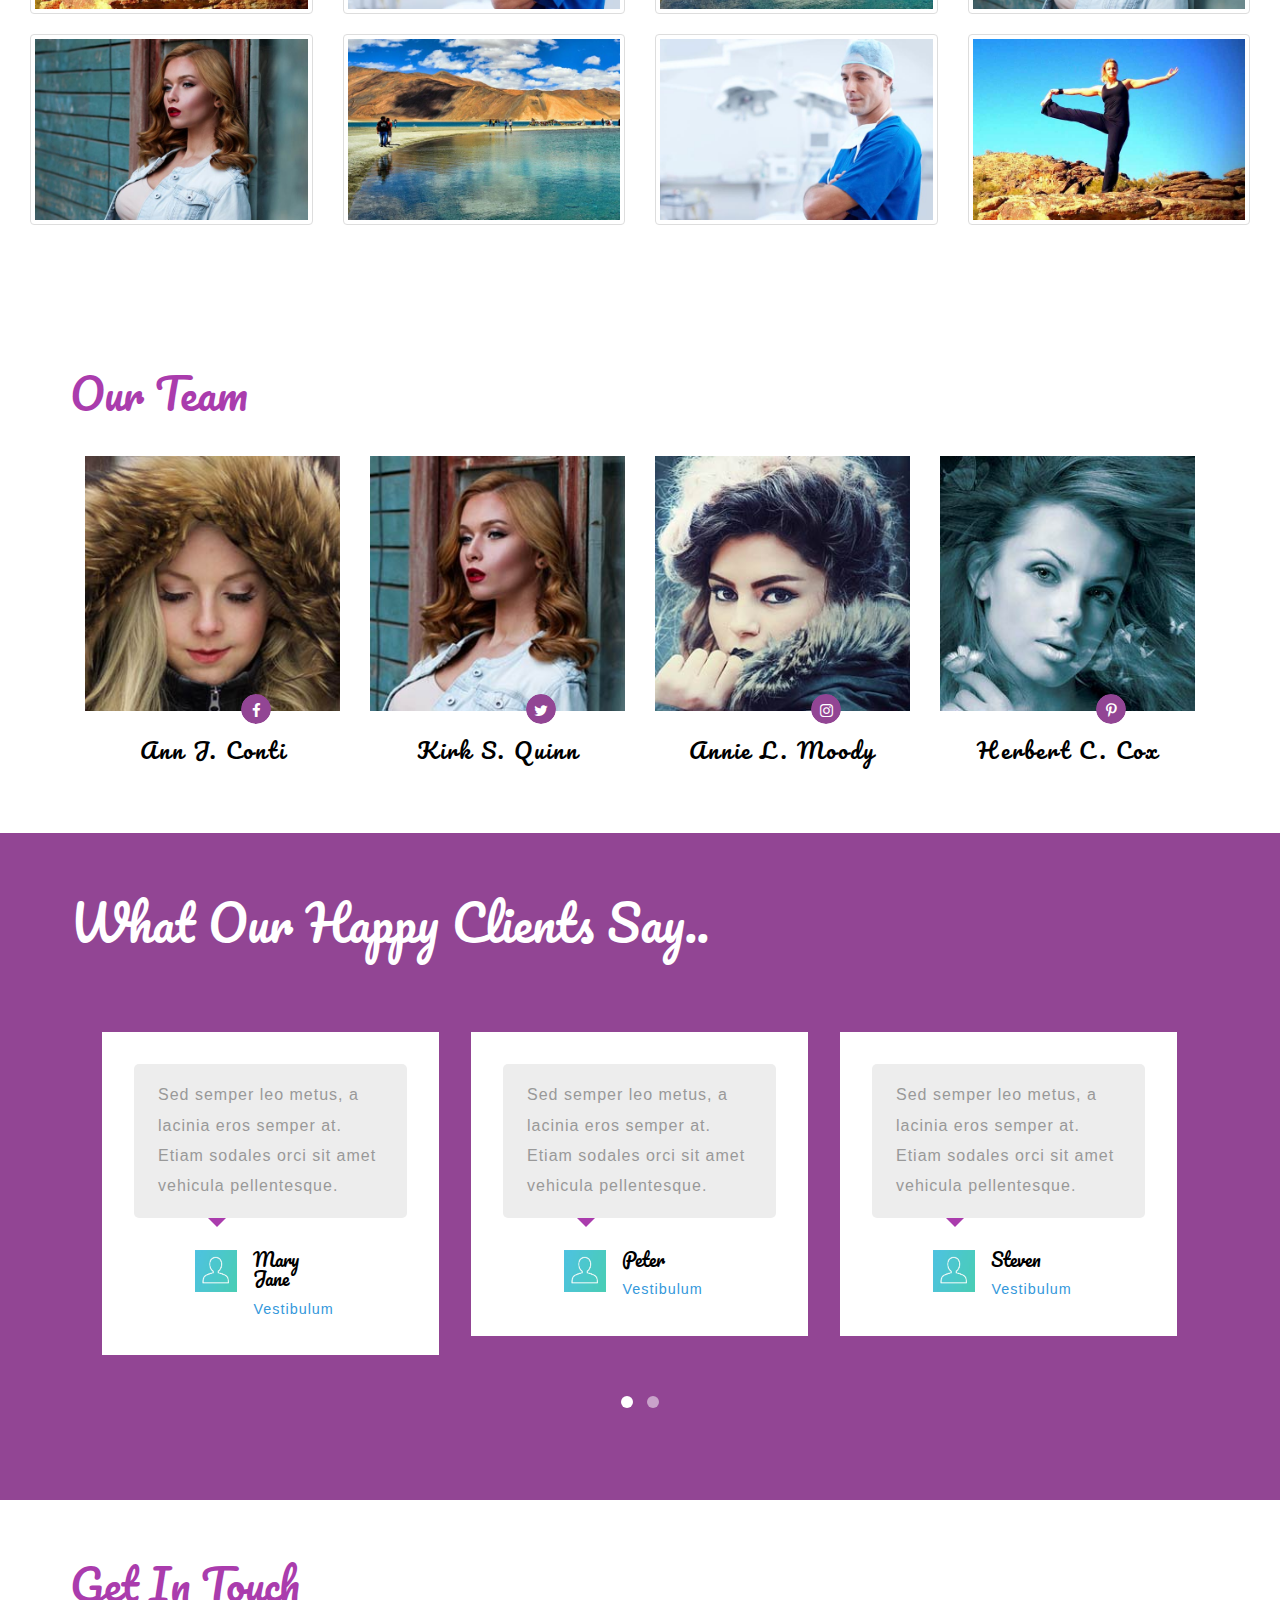
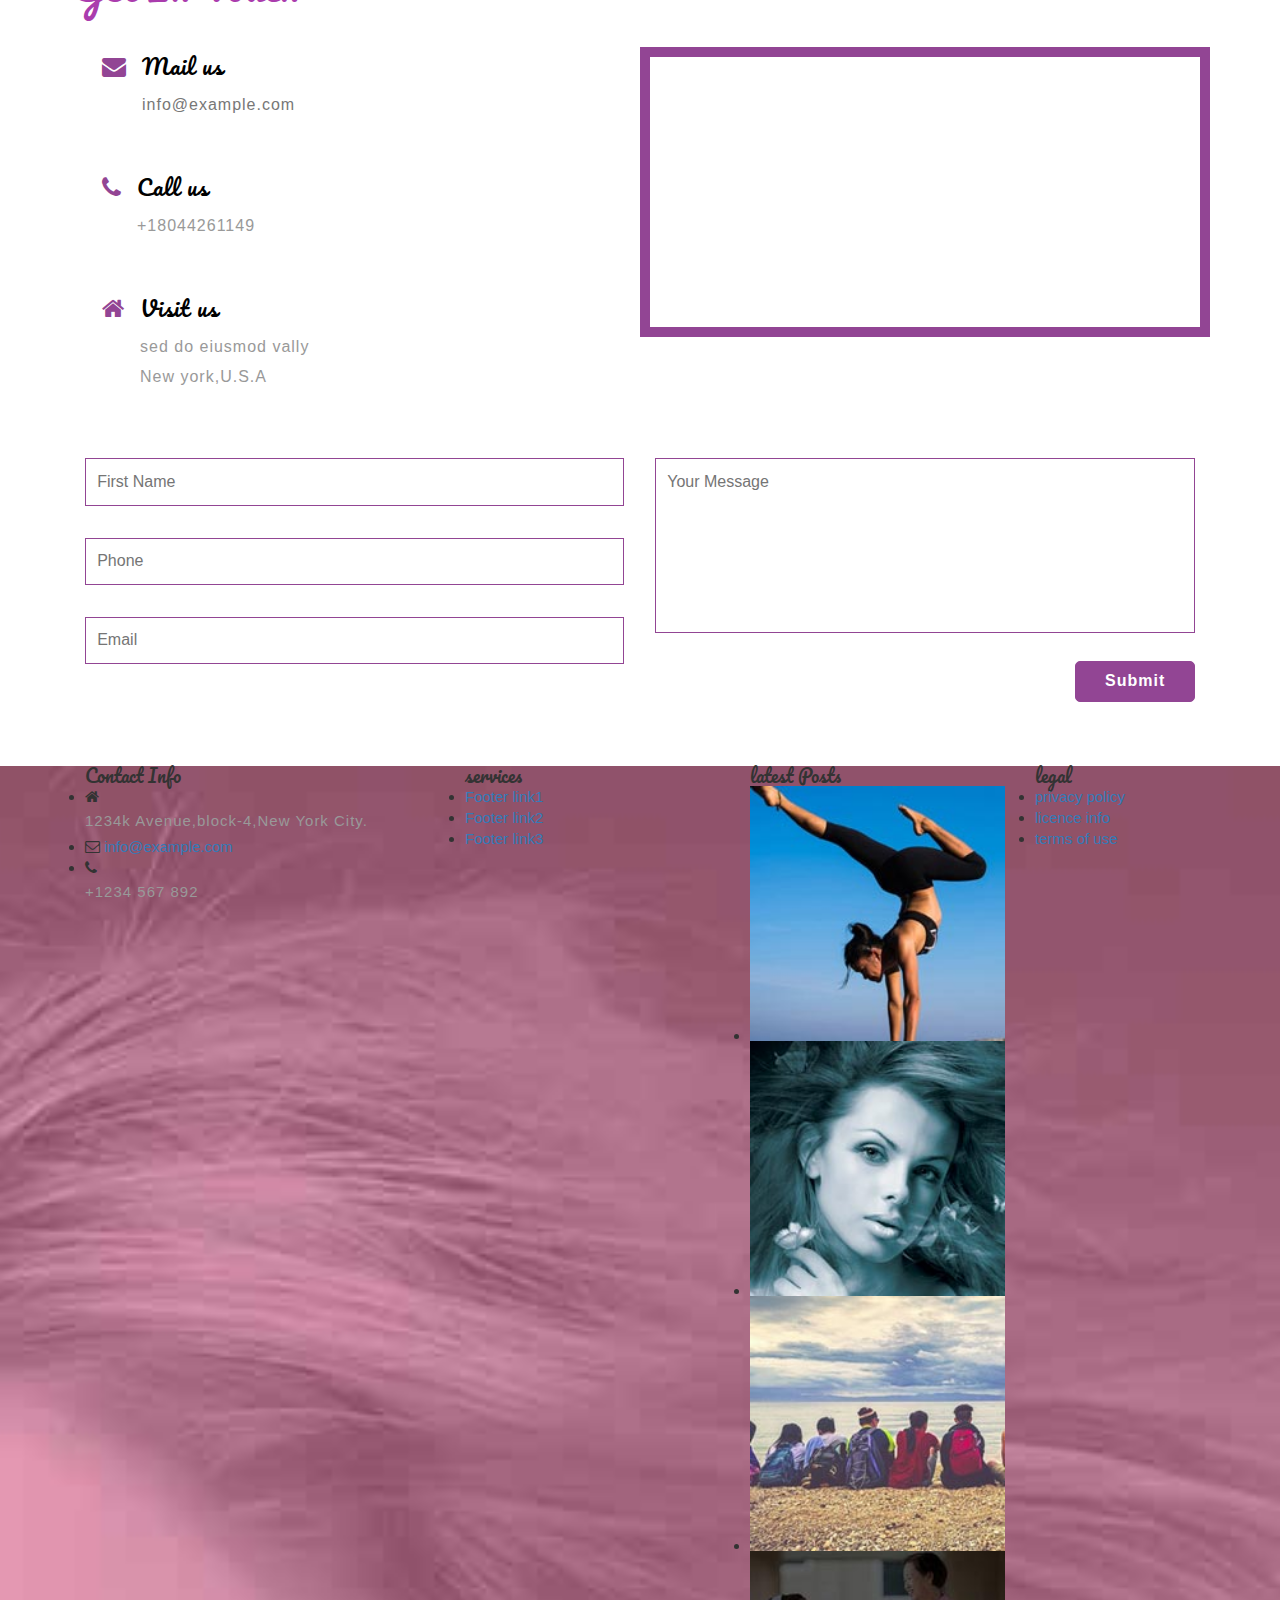
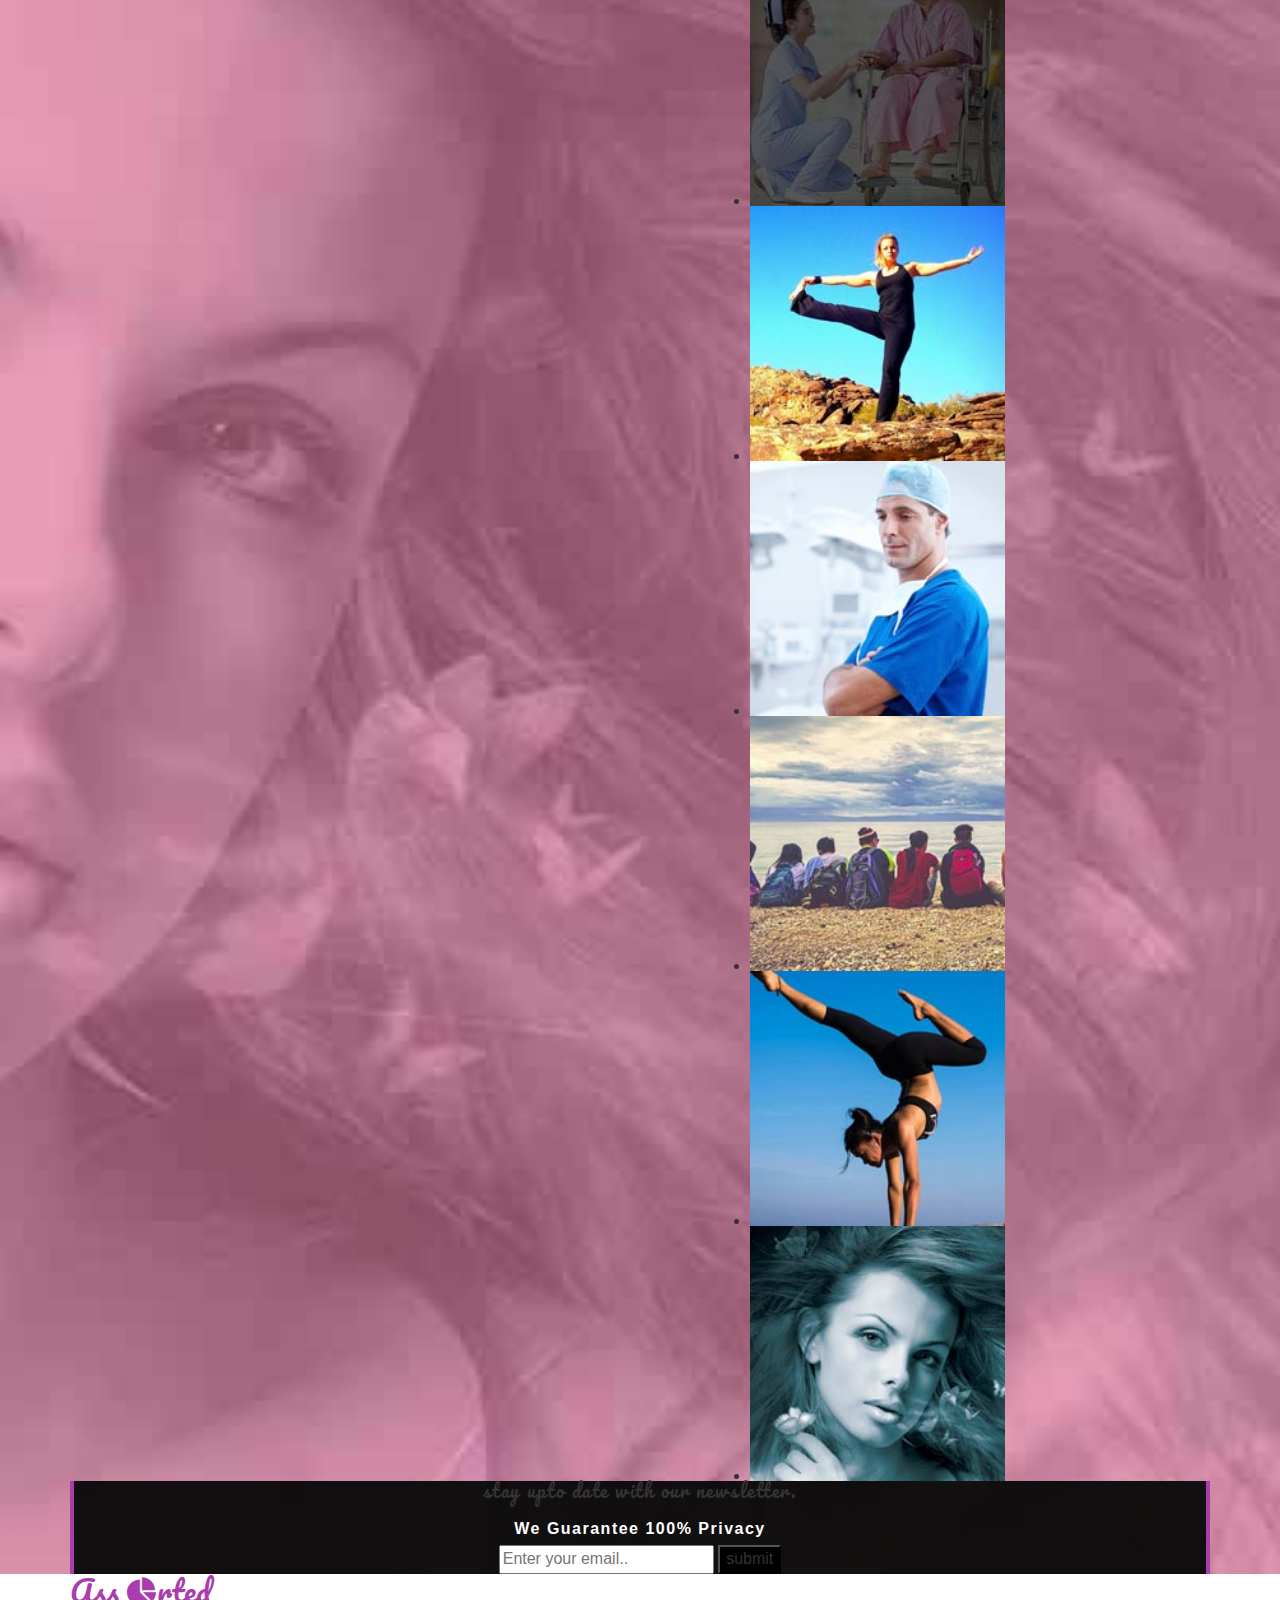
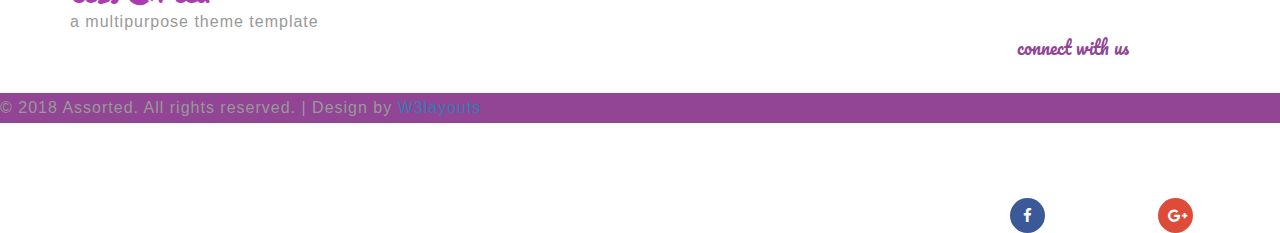
<file: fashion.html>
<!--
author: W3layouts
author URL: http://w3layouts.com
License: Creative Commons Attribution 3.0 Unported
License URL: http://creativecommons.org/licenses/by/3.0/
-->

<!DOCTYPE html>
<html lang="zxx">

<head>
    <title>Assorted a Fashion Category Flat Bootstrap Responsive Website Template | Fahion :: W3layouts</title>
    <!-- for-mobile-apps -->
    <meta name="viewport" content="width=device-width, initial-scale=1">
    <meta http-equiv="Content-Type" content="text/html; charset=utf-8" />
    <meta name="keywords" content="Assorted Responsive web template, Bootstrap Web Templates, Flat Web Templates, Android Compatible web template, 
Smartphone Compatible web template, free webdesigns for Nokia, Samsung, LG, SonyEricsson, Motorola web design" />
    <script>
        addEventListener("load", function () {
            setTimeout(hideURLbar, 0);
        }, false);

        function hideURLbar() {
            window.scrollTo(0, 1);
        }
    </script>
    <!-- //for-mobile-apps -->
    <link href="css/bootstrap.css" rel="stylesheet" type="text/css" media="all" />
    <link href="css/font-awesome.css" rel="stylesheet" type="text/css" media="all" />
    <!-- banner slider -->
    <link rel="stylesheet" href="css/owl.carousel.css" type="text/css" media="all">
    <link rel="stylesheet" href="css/owl.theme.css" type="text/css" media="all">
    <!-- //banner-slider -->
    <link href="css/style.css" rel="stylesheet" type="text/css" media="all" />
    <link rel="stylesheet" href="css/contact.css" type="text/css" media="screen" />
    <!--gallery -->
    <link type="text/css" rel="stylesheet" href="css/cm-overlay.css" />
    <!-- //gallery -->
    <link href="css/contact.css" rel="stylesheet" type="text/css" media="all" />
    <!-- fashion page stylesheet -->
    <link href="css/fashion.css" rel="stylesheet" type="text/css" media="all" />
    <link href="https://fonts.googleapis.com/css?family=Alegreya+Sans:100,100i,300,300i,400,400i,500,500i,700,700i,800,800i,900,900i"
        rel="stylesheet">
    <link href="https://fonts.googleapis.com/css?family=Lato:100,100i,300,300i,400,400i,700,700i,900,900i" rel="stylesheet">
    <link href="https://fonts.googleapis.com/css?family=Pacifico" rel="stylesheet">

</head>

<body>
    <!-- header -->
    <div class="header-top">
        <div class="container">
            <div class="logo navbar-left">
                <h1>
                    <a href="index.html">Ass
                        <span class="fa fa-pie-chart" aria-hidden="true"></span>rted</a>
                </h1>
            </div>
            <div class="nav navbar-nav">
                <div class="nav-right">
                    <ul class="nav-list">
                        <li>
                            <span class="fa fa-phone"></span>
                            <span> +01 222 111 444 </span>
                        </li>
                        <li>
                            <a href="mailto:example@mail.com">
                                <span class="fa fa-envelope-o"></span>
                                <span>mail@example.com</span>
                            </a>
                        </li>
                    </ul>
                    <div class="clearfix"> </div>
                </div>
                <div class="footer-social">
                    <ul>
                        <li>
                            <a href="#">
                                <span class="fa fa-facebook icon_facebook"></span>
                            </a>
                        </li>
                        <li>
                            <a href="#">
                                <span class="fa fa-twitter icon_twitter"></span>
                            </a>
                        </li>
                        <li>
                            <a href="#">
                                <span class="fa fa-dribbble icon_dribbble"></span>
                            </a>
                        </li>
                        <li>
                            <a href="#">
                                <span class="fa fa-google-plus icon_g_plus"></span>
                            </a>
                        </li>

                    </ul>
                </div>

            </div>
            <div class="clearfix"> </div>
        </div>
    </div>
    <!-- navigation -->
    <div class="banner">
        <div class="header-nav">
            <!-- header-three -->
            <nav class="navbar navbar-default">
                <div class="navbar-header">
                    <button type="button" class="navbar-toggle" data-toggle="collapse" data-target="#bs-example-navbar-collapse-1">
                        <span class="sr-only">Toggle navigation</span>
                        Menu
                    </button>
                </div>
                <!-- top-nav -->
                <div class="collapse navbar-collapse" id="bs-example-navbar-collapse-1">
                    <ul class="nav navbar-nav">
                        <li>
                            <a href="index.html">Home</a>
                        </li>
                        <li class="dropdown">
                            <a href="#" data-toggle="dropdown" aria-expanded="true" class="active">more</a>
                            <ul class="dropdown-menu">
                                <li>
                                    <a href="travel.html">travel</a>
                                </li>
                                <li>
                                    <a href="med.html">Medical</a>
                                </li>
                                <li>
                                    <a href="index.html">Yoga</a>
                                </li>

                            </ul>
                        </li>
                        <li class="dropdown">
                            <a href="#" data-toggle="dropdown" aria-expanded="true">short codes</a>
                            <ul class="dropdown-menu">
                                <li>
                                    <a href="icons.html">Icons</a>
                                </li>
                                <li>
                                    <a href="typo.html">Typograpghy</a>
                                </li>
                            </ul>
                        </li>
                        <li>
                            <a href="blog.html">Blog</a>
                        </li>
                        <li>
                            <a href="contact.html">Contact Us</a>
                        </li>
                    </ul>
                    <div class="clearfix"> </div>
                </div>
            </nav>
        </div>
    </div>

    <!-- //header -->
    <!-- banner -->
    <div id="myCarousel" class="carousel slide" data-ride="carousel">
        <!-- Indicators -->
        <ol class="carousel-indicators">
            <li data-target="#myCarousel" data-slide-to="0" class="active"></li>
            <li data-target="#myCarousel" data-slide-to="1" class=""></li>
            <li data-target="#myCarousel" data-slide-to="2" class=""></li>
        </ol>
        <div class="carousel-inner" role="listbox">
            <div class="item active">
                <div class="layer">
                    <div class="container">
                        <div class="carousel-caption">
                            <h4>style is eternal</h4>
                            <p>reflect who you are</p>
                        </div>
                    </div>
                </div>
            </div>
            <div class="item item2">
                <div class="layer">
                    <div class="container">
                        <div class="carousel-caption">
                            <h4>style is eternal</h4>
                            <p>reflect who you are</p>
                        </div>
                    </div>
                </div>
            </div>
            <div class="item item3">
                <div class="layer">
                    <div class="container">
                        <div class="carousel-caption">
                            <h4>style is eternal</h4>
                            <p>reflect who you are</p>
                        </div>
                    </div>
                </div>
            </div>

        </div>
        <a class="left carousel-control" href="#myCarousel" role="button" data-slide="prev">
            <span class="fa fa-chevron-left" aria-hidden="true"></span>
            <span class="sr-only">Previous</span>
        </a>
        <a class="right carousel-control" href="#myCarousel" role="button" data-slide="next">
            <span class="fa fa-chevron-right" aria-hidden="true"></span>
            <span class="sr-only">Next</span>
        </a>
        <!-- The Modal -->
    </div>
    <!--//banner -->

    <!-- about -->
    <div class="section" id="about">
        <div class="container">
            <h3 class="title">about us</h3>
            <div class="about_main">
                <div class="col-md-6 col-sm-6 col-xs-6 about-fn"></div>
                <div class="col-md-6 col-sm-6 col-xs-6 f-about">
                    <h4>style is eternal</h4>
                    <P>Auris eget vestibulum augue. Integer sit amet tellus libero.Nam ac enim ut velit dictum congue. Integer
                        vitae elit in risus laoreet porttitor non nec enim. Donec nec sapien odio. Nullam dictum, elit maximus
                        vulputate venenatis, neque velit tincidunt mauris, ac facilisis ligula mi et neque. Vivamus ut felis
                        sem. In eget diam lorem. Aliquam tincidunt. Aliquam venenatis non orci egestas cursus. Phasellus
                        venenatis blandit odio, in tincidunt ex trist.Integer sit amet tellus libero.Nam ac enim ut velit
                        dictum congue. Integer vitae elit in risus laoreet porttitor non nec enim.
                    </P>
                </div>
                <div class="clearfix"></div>
            </div>
        </div>
    </div>
    <!-- //about -->
    <!-- home -->
    <div class="f-banner-bottom section">
        <div class="home_main">
            <div class="col-md-7 col-sm-7 col-xs-7 img1 w3l-fimg-grid">
                <div class="f-img-txt text-center">
                    <h4>Eget Integer sit amet.</h4>
                    <span> </span>
                    <p>Ras Bestibulum </p>
                </div>
            </div>
            <div class="col-md-5 img2 col-sm-5 col-xs-5 w3l-fimg-grid">
                <div class="f-img-txt text-center">
                    <h4>Eget Integer sit amet.</h4>
                    <span> </span>
                    <p>Cas vstibulum </p>
                </div>
            </div>
            <div class="clearfix"></div>
        </div>
        <div class="home_main">
            <div class="col-md-5 col-sm-5 col-xs-5 img3 w3l-fimg-grid ">
                <div class="f-img-txt text-center">
                    <h4>Eget Integer sit amet.</h4>
                    <span> </span>
                    <p>Asid Estibulum </p>
                </div>
            </div>
            <div class="col-md-7 col-sm-7 col-xs-7 img4 w3l-fimg-grid">
                <div class="f-img-txt text-center">
                    <h4>Eget Integer sit amet.</h4>
                    <span> </span>
                    <p>Cras vestibulum </p>
                </div>
            </div>
            <div class="clearfix"></div>
        </div>
        <div class="home_main">
            <div class="col-md-7 col-sm-7 col-xs-7 w3l-fimg-grid  img5">
                <div class="f-img-txt text-center">
                    <h4>Eget Integer sit amet.</h4>
                    <span> </span>
                    <p>Cras vestibulum </p>
                </div>
            </div>
            <div class="col-md-5 col-sm-5 col-xs-5 w3l-fimg-grid img6">
                <div class="f-img-txt text-center">
                    <h4>Eget Integer sit amet.</h4>
                    <span> </span>
                    <p>Cras vestibulum </p>
                </div>
            </div>
            <div class="clearfix"></div>
        </div>
    </div>
    <!-- //home -->

    <!-- gallery -->
    <div class="section text-center gallery" id="gallery">
        <div class="container-fluid">
            <h3 class="title">look out gallery</h3>
            <div class="about-bottom gallery-index">
                <div class=" gallery-travel">
                    <div class="col-md-3 col-sm-6 col-xs-6 img-gallery">
                        <a href="images/g1.jpg" class="thumbnail cm-overlay">
                            <img src="images/g1.jpg" alt="Image" style="max-width:100%;">
                        </a>
                    </div>
                    <div class="col-md-3 col-sm-6 col-xs-6 img-gallery">
                        <a href="images/g2.jpg" class="thumbnail cm-overlay">
                            <img src="images/g2.jpg" alt="Image" style="max-width:100%;">
                        </a>
                    </div>
                    <div class="col-md-3 col-sm-6 col-xs-6 img-gallery">
                        <a href="images/g3.jpg" class="thumbnail cm-overlay">
                            <img src="images/g3.jpg" alt="Image" style="max-width:100%;">
                        </a>
                    </div>
                    <div class="col-md-3 col-sm-6 col-xs-6 img-gallery">
                        <a href="images/g4.jpg" class="thumbnail cm-overlay">
                            <img src="images/g4.jpg" alt="Image" style="max-width:100%;">
                        </a>
                    </div>
                    <div class="clearfix"></div>
                    <div class="col-md-3 col-sm-6 col-xs-6 img-gallery">
                        <a href="images/g4.jpg" class="thumbnail cm-overlay">
                            <img src="images/g4.jpg" alt="Image" style="max-width:100%;">
                        </a>
                    </div>
                    <div class="col-md-3 col-sm-6 col-xs-6 img-gallery">
                        <a href="images/g3.jpg" class="thumbnail cm-overlay">
                            <img src="images/g3.jpg" alt="Image" style="max-width:100%;">
                        </a>
                    </div>
                    <div class="col-md-3 col-sm-6 col-xs-6 img-gallery">
                        <a href="images/g2.jpg" class="thumbnail cm-overlay">
                            <img src="images/g2.jpg" alt="Image" style="max-width:100%;">
                        </a>
                    </div>
                    <div class="col-md-3 col-sm-6 col-xs-6 img-gallery">
                        <a href="images/g1.jpg" class="thumbnail cm-overlay">
                            <img src="images/g1.jpg" alt="Image" style="max-width:100%;">
                        </a>
                    </div>
                </div>

                <!--.carousel-inner-->

            </div>
            <!--.Carousel-->

        </div>
    </div>
    <!-- //gallery -->
    <!-- team -->
    <div class="team section">
        <div class="container">
            <h3 class="title">our team</h3>
            <div class="fashion-team">
                <div class="col-md-3 col-sm-6 col-xs-6 fn_tem_grid">
                    <div class="w3layouts-fn_tem_grid1 hover15">
                        <figure>
                            <img src="images/ft1.jpg" alt=" " class="img-responsive" />
                        </figure>
                        <div class="w3layouts-fn_tem_grid1_pos">
                            <ul class="social-icons">
                                <li>
                                    <a href="#" class="icon icon-border facebook"></a>
                                </li>
                                <li>
                                    <a href="#" class="icon icon-border twitter"></a>
                                </li>
                                <li>
                                    <a href="#" class="icon icon-border instagram"></a>
                                </li>
                            </ul>
                        </div>
                    </div>
                    <h4>Ann J. Conti</h4>
                </div>
                <div class="col-md-3 col-sm-6  col-xs-6 fn_tem_grid">
                    <div class="w3layouts-fn_tem_grid1 hover15">
                        <figure>
                            <img src="images/ft2.jpg" alt=" " class="img-responsive" />
                        </figure>
                        <div class="w3layouts-fn_tem_grid1_pos">
                            <ul class="social-icons">
                                <li>
                                    <a href="#" class="icon icon-border twitter"></a>
                                </li>
                                <li>
                                    <a href="#" class="icon icon-border instagram"></a>
                                </li>
                                <li>
                                    <a href="#" class="icon icon-border facebook"></a>
                                </li>
                            </ul>
                        </div>
                    </div>
                    <h4>Kirk S. Quinn</h4>
                </div>
                <div class="col-md-3 col-sm-6  col-xs-6 fn_tem_grid">
                    <div class="w3layouts-fn_tem_grid1 hover15">
                        <figure>
                            <img src="images/ft3.jpg" alt=" " class="img-responsive" />
                        </figure>
                        <div class="w3layouts-fn_tem_grid1_pos">
                            <ul class="social-icons">
                                <li>
                                    <a href="#" class="icon icon-border instagram"></a>
                                </li>
                                <li>
                                    <a href="#" class="icon icon-border facebook"></a>
                                </li>
                                <li>
                                    <a href="#" class="icon icon-border twitter"></a>
                                </li>
                            </ul>
                        </div>
                    </div>
                    <h4>Annie L. Moody</h4>
                </div>
                <div class="col-md-3 col-sm-6 col-xs-6  fn_tem_grid">
                    <div class="w3layouts-fn_tem_grid1 hover15">
                        <figure>
                            <img src="images/ft4.jpg" alt=" " class="img-responsive" />
                        </figure>
                        <div class="w3layouts-fn_tem_grid1_pos">
                            <ul class="social-icons">
                                <li>
                                    <a href="#" class="icon icon-border pinterest"></a>
                                </li>
                                <li>
                                    <a href="#" class="icon icon-border twitter"></a>
                                </li>
                                <li>
                                    <a href="#" class="icon icon-border instagram"></a>
                                </li>
                            </ul>
                        </div>
                    </div>
                    <h4>Herbert C. Cox</h4>
                </div>
                <div class="clearfix"> </div>
            </div>
        </div>
    </div>
    <!-- //team -->
    <!-- feedback -->
    <div class="feedback section" id="testimonials">
        <div class="container">
            <h4 class="sec-title">what our happy clients say..</h4>
            <div class="testi-index-grids gallery-index">
                <div id="owl-demo" class="owl-carousel owl-theme">
                    <div class="item">
                        <div class="feedback-info">
                            <div class="feedback-top">
                                <p> Sed semper leo metus, a lacinia eros semper at. Etiam sodales orci sit amet vehicula pellentesque.
                                </p>
                            </div>
                            <div class="feedback-grids">
                                <div class="feedback-img">
                                    <img src="images/user.jpg" alt="" />
                                </div>
                                <div class="feedback-img-info">
                                    <h5>Mary Jane</h5>
                                    <p>Vestibulum</p>
                                </div>
                                <div class="clearfix"> </div>
                            </div>
                        </div>
                    </div>
                    <div class="item">
                        <div class="feedback-info">
                            <div class="feedback-top">
                                <p> Sed semper leo metus, a lacinia eros semper at. Etiam sodales orci sit amet vehicula pellentesque.
                                </p>
                            </div>
                            <div class="feedback-grids">
                                <div class="feedback-img">
                                    <img src="images/user.jpg" alt="" />
                                </div>
                                <div class="feedback-img-info">
                                    <h5>Peter</h5>
                                    <p>Vestibulum</p>
                                </div>
                                <div class="clearfix"> </div>
                            </div>
                        </div>
                    </div>
                    <div class="item">
                        <div class="feedback-info">
                            <div class="feedback-top">
                                <p> Sed semper leo metus, a lacinia eros semper at. Etiam sodales orci sit amet vehicula pellentesque.
                                </p>
                            </div>
                            <div class="feedback-grids">
                                <div class="feedback-img">
                                    <img src="images/user.jpg" alt="" />
                                </div>
                                <div class="feedback-img-info">
                                    <h5>Steven</h5>
                                    <p>Vestibulum</p>
                                </div>
                                <div class="clearfix"> </div>
                            </div>
                        </div>
                    </div>
                    <div class="item">
                        <div class="feedback-info">
                            <div class="feedback-top">
                                <p> Sed semper leo metus, a lacinia eros semper at. Etiam sodales orci sit amet vehicula pellentesque.
                                </p>
                            </div>
                            <div class="feedback-grids">
                                <div class="feedback-img">
                                    <img src="images/user.jpg" alt="" />
                                </div>
                                <div class="feedback-img-info">
                                    <h5>Mary Jane</h5>
                                    <p>Vestibulum</p>
                                </div>
                                <div class="clearfix"> </div>
                            </div>
                        </div>
                    </div>
                    <div class="item">
                        <div class="feedback-info">
                            <div class="feedback-top">
                                <p> Sed semper leo metus, a lacinia eros semper at. Etiam sodales orci sit amet vehicula pellentesque.
                                </p>
                            </div>
                            <div class="feedback-grids">
                                <div class="feedback-img">
                                    <img src="images/user.jpg" alt="" />
                                </div>
                                <div class="feedback-img-info">
                                    <h5>Guptill</h5>
                                    <p>Vestibulum</p>
                                </div>
                                <div class="clearfix"> </div>
                            </div>
                        </div>
                    </div>
                    <div class="item">
                        <div class="feedback-info">
                            <div class="feedback-top">
                                <p> Sed semper leo metus, a lacinia eros semper at. Etiam sodales orci sit amet vehicula pellentesque.
                                </p>
                            </div>
                            <div class="feedback-grids">
                                <div class="feedback-img">
                                    <img src="images/user.jpg" alt="" />
                                </div>
                                <div class="feedback-img-info">
                                    <h5> Wilson</h5>
                                    <p>Vestibulum</p>
                                </div>
                                <div class="clearfix"> </div>
                            </div>
                        </div>
                    </div>
                </div>
            </div>
        </div>
    </div>
    <!-- //feedback -->

    <!-- bootstrap-modal-pop-up -->
    <div class="modal video-modal fade" id="myModal" tabindex="-1" role="dialog" aria-labelledby="myModal">
        <div class="modal-dialog" role="document">
            <div class="modal-content">
                <div class="modal-header">
                    <h3>
                        Ass
                        <span class="fa fa-pie-chart" aria-hidden="true"></span>rted
                    </h3>
                    <button type="button" class="close" data-dismiss="modal" aria-label="Close">
                        <span aria-hidden="true">&times;</span>
                    </button>
                </div>
                <div class="modal-body">
                    <img src="images/1.jpg" alt=" " class="img-responsive" />
                    <p>Ut enim ad minima veniam, quis nostrum exercitationem ullam corporis suscipit laboriosam, nisi ut aliquid
                        ex ea commodi consequatur? Quis autem vel eum iure reprehenderit qui in ea voluptate velit esse quam
                        nihil molestiae consequatur, vel illum qui dolorem eum fugiat quo voluptas nulla pariatur.
                        <i>" Quis autem vel eum iure reprehenderit qui in ea voluptate velit esse quam nihil molestiae consequatur.</i>
                    </p>
                </div>
            </div>
        </div>
    </div>
    <!-- //bootstrap-modal-pop-up -->
    <!-- contact -->
    <div class="contact-page section" id="contact">
        <div class="container">
            <h3 class="title">get in touch</h3>
            <div class="contact-main">
                <div class="col-md-6 col-sm-6 col-xs-6 contact-left-section">
                    <div class="mail c-add-grid c1">
                        <div class="cpg-icon">
                            <span class="fa fa-envelope" aria-hidden="true"></span>
                        </div>
                        <div class="c-text">
                            <h4>Mail us</h4>
                            <p>
                                <a href="mailto:info@example.com">info@example.com</a>
                            </p>
                        </div>
                        <div class="clearfix"></div>
                    </div>
                    <div class="call c-add-grid c2">
                        <div class="cpg-icon">
                            <span class="fa fa-phone" aria-hidden="true"></span>
                        </div>
                        <div class="c-text">
                            <h4>Call us</h4>
                            <p>+18044261149</p>
                        </div>
                        <div class="clearfix"></div>
                    </div>
                    <div class="visit c-add-grid">
                        <div class="cpg-icon">
                            <span class="fa fa-home" aria-hidden="true"></span>
                        </div>
                        <div class="c-text">
                            <h4>Visit us</h4>
                            <p>sed do eiusmod vally</p>
                            <p>New york,U.S.A</p>
                        </div>
                        <div class="clearfix"></div>
                    </div>
                </div>
                <div class="col-md-6 col-sm-6 col-xs-6 contact-right-section">
                    <iframe src="https://www.google.com/maps/embed?pb=!1m18!1m12!1m3!1d387145.86654334463!2d-74.25818682528057!3d40.70531100753592!2m3!1f0!2f0!3f0!3m2!1i1024!2i768!4f13.1!3m3!1m2!1s0x89c24fa5d33f083b%3A0xc80b8f06e177fe62!2sNew+York%2C+NY%2C+USA!5e0!3m2!1sen!2sin!4v1492489108677"
                        allowfullscreen></iframe>
                </div>
                <div class="clearfix"></div>
            </div>
        </div>
        <div class="contact-form-section gallery-index">
            <div class="container">
                <form action="#" method="post">
                    <div class="col-sm-6">
                        <input type="text" class="name" name="name" placeholder="First Name" required="">
                        <input type="text" class="name" name="name" placeholder="Phone" required="">
                        <input type="email" class="name" name="name" placeholder="Email" required="">
                    </div>
                    <div class="col-sm-6">
                        <textarea placeholder="Your Message" required=""></textarea>
                        <input type="submit" value="submit">
                    </div>
                </form>
            </div>
        </div>
    </div>
    <!-- footer -->
    <div class="footer-main">
        <div class="footer-dot">
            <div class="container">
                <div class="footer-bottom">
                    <div class="col-md-4 col-sm-6 col-xs-6 wthree-footer-grid1 address">
                        <h4>Contact Info</h4>
                        <ul>
                            <li>
                                <span class="fa fa-home" aria-hidden="true"></span>
                                <p>1234k Avenue,block-4,New York City.</p>
                            </li>
                            <li>
                                <span class="fa fa-envelope-o" aria-hidden="true"></span>
                                <a href="mailto:info@example.com">info@example.com</a>
                            </li>
                            <li>
                                <span class="fa fa-phone" aria-hidden="true"></span>
                                <p>+1234 567 892</p>
                            </li>
                        </ul>
                    </div>
                    <div class="col-md-3 col-sm-6 col-xs-6 wthree-footer-grid1 res">
                        <h4>services</h4>
                        <ul>
                            <li>
                                <a href="#">Footer link1</a>
                            </li>
                            <li>
                                <a href="#">Footer link2</a>
                            </li>
                            <li>
                                <a href="#">Footer link3</a>
                            </li>
                        </ul>
                    </div>
                    <div class="col-md-3 col-sm-6 col-xs-6 wthree-footer-grid1 ftr-img">
                        <h4>latest Posts</h4>
                        <ul>
                            <li>
                                <a href="single.html">
                                    <img src="images/i1.jpg" alt=" " class="img-responsive" />
                                </a>
                            </li>
                            <li>
                                <a href="single.html">
                                    <img src="images/i2.jpg" alt=" " class="img-responsive" />
                                </a>
                            </li>
                            <li>
                                <a href="single.html">
                                    <img src="images/i3.jpg" alt=" " class="img-responsive" />
                                </a>
                            </li>
                            <li>
                                <a href="single.html">
                                    <img src="images/i4.jpg" alt=" " class="img-responsive" />
                                </a>
                            </li>
                            <li>
                                <a href="single.html">
                                    <img src="images/i5.jpg" alt=" " class="img-responsive" />
                                </a>
                            </li>
                            <li>
                                <a href="single.html">
                                    <img src="images/i6.jpg" alt=" " class="img-responsive" />
                                </a>
                            </li>
                            <li>
                                <a href="single.html">
                                    <img src="images/i3.jpg" alt=" " class="img-responsive" />
                                </a>
                            </li>
                            <li>
                                <a href="single.html">
                                    <img src="images/i1.jpg" alt=" " class="img-responsive" />
                                </a>
                            </li>
                            <li>
                                <a href="single.html">
                                    <img src="images/i2.jpg" alt=" " class="img-responsive" />
                                </a>
                            </li>
                        </ul>

                    </div>
                    <div class="col-md-2 col-sm-6 col-xs-6 wthree-footer-grid1">
                        <h4>legal</h4>
                        <ul>
                            <li>
                                <a href="#">privacy policy</a>
                            </li>
                            <li>
                                <a href="#">licence info</a>
                            </li>
                            <li>
                                <a href="#">terms of use</a>
                            </li>
                        </ul>
                    </div>
                    <div class="clearfix"></div>
                </div>
                <div class="subscribe-grid text-center">
                    <h4>stay upto date with our newsletter.</h4>
                    <p>we guarantee 100% privacy</p>
                    <form action="#" method="post">
                        <input type="email" placeholder="Enter your email.." name="Subscribe" required="">
                        <button class="btn1">submit</button>
                    </form>
                </div>
            </div>
        </div>
    </div>
    <div class="cpy-footer">
        <div class="container">
            <div class="footer-top">
                <div class="logo-nav-left footer-top1">
                    <h2>
                        <a href="index.html">Ass
                            <span class="fa fa-pie-chart" aria-hidden="true"></span>rted</a>

                    </h2>
                    <p>a multipurpose theme template</p>
                </div>
                <div class="footer-social">
                    <h4>connect with us</h4>
                    <ul>
                        <li>
                            <a href="#">
                                <span class="fa fa-facebook icon_facebook"></span>
                            </a>
                        </li>
                        <li>
                            <a href="#">
                                <span class="fa fa-twitter icon_twitter"></span>
                            </a>
                        </li>
                        <li>
                            <a href="#">
                                <span class="fa fa-dribbble icon_dribbble"></span>
                            </a>
                        </li>
                        <li>
                            <a href="#">
                                <span class="fa fa-google-plus icon_g_plus"></span>
                            </a>
                        </li>
                    </ul>
                </div>
                <div class="clearfix"></div>
            </div>
        </div>
        <div class="cpy-text">
            <p>© 2018 Assorted. All rights reserved. | Design by
                <a href="http://w3layouts.com/">W3layouts</a>
            </p>
        </div>
    </div>
    <!--//footer  -->
    <!-- js -->
    <script src="js/jquery-2.2.3.min.js"></script>
    <!-- //js-->
    <!-- dropdown menu -->
    <script>
        $(document).ready(function () {
            $(".dropdown").hover(
                function () {
                    $('.dropdown-menu', this).stop(true, true).slideDown("fast");
                    $(this).toggleClass('open');
                },
                function () {
                    $('.dropdown-menu', this).stop(true, true).slideUp("fast");
                    $(this).toggleClass('open');
                }
            );
        });
    </script>
    <!-- banner slider - owl carousel -->
    <script src="js/owl.carousel.js"></script>
    <script>
        $(document).ready(function () {
            $("#owl-demo").owlCarousel({

                autoPlay: 3000, //Set AutoPlay to 3 seconds
                autoPlay: false,
                items: 3,
                itemsDesktop: [991, 2],
                itemsDesktopSmall: [414, 4]

            });
        });
    </script>
    <!-- //owl carousel -->
    <!-- //gallery -->
    <script src="js/jquery.tools.min.js"></script>
    <script src="js/jquery.mobile.custom.min.js"></script>
    <script src="js/jquery.cm-overlay.js"></script>

    <script>
        $(document).ready(function () {
            $('.cm-overlay').cmOverlay();
        });
    </script>
    <!-- //gallery -->
    <!-- smooth-scrolling -->
    <script src="js/move-top.js"></script>
    <script src="js/easing.js"></script>
    <script>
        jQuery(document).ready(function ($) {
            $(".scroll").click(function (event) {
                event.preventDefault();

                $('html,body').animate({
                    scrollTop: $(this.hash).offset().top
                }, 1000);
            });
        });
    </script>
    <!-- //end-smooth-scrolling -->
    <!-- smooth-scrolling-of-move-up -->
    <script>
        $(document).ready(function () {
            /*
            var defaults = {
            	containerID: 'toTop', // fading element id
            	containerHoverID: 'toTopHover', // fading element hover id
            	scrollSpeed: 1200,
            	easingType: 'linear' 
            };
            */

            $().UItoTop({
                easingType: 'easeOutQuart'
            });

        });
    </script>
    <script src="js/SmoothScroll.min.js"></script>
    <!-- Bootstrap core JavaScript
    ================================================== -->
    <!-- Placed at the end of the document so the pages load faster -->
    <script src="js/bootstrap.js"></script>
</body>

</html>
</file>
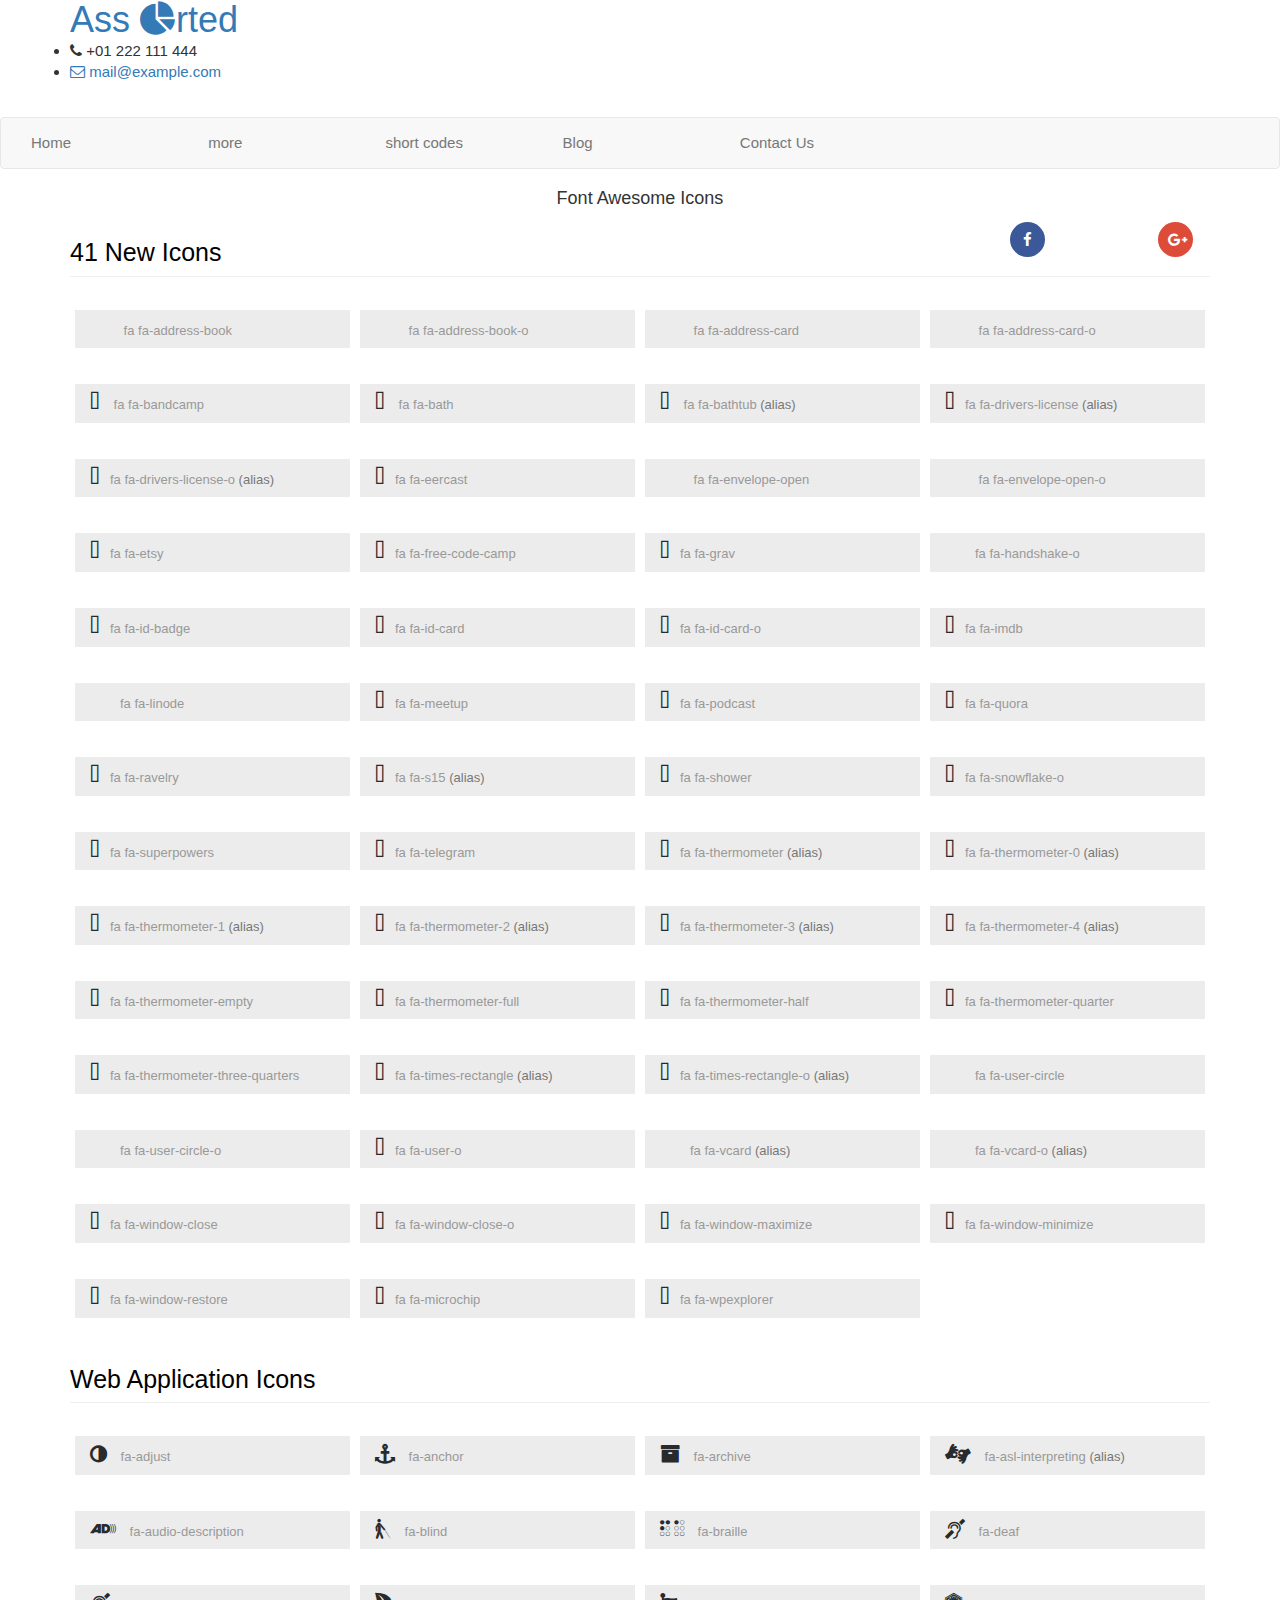
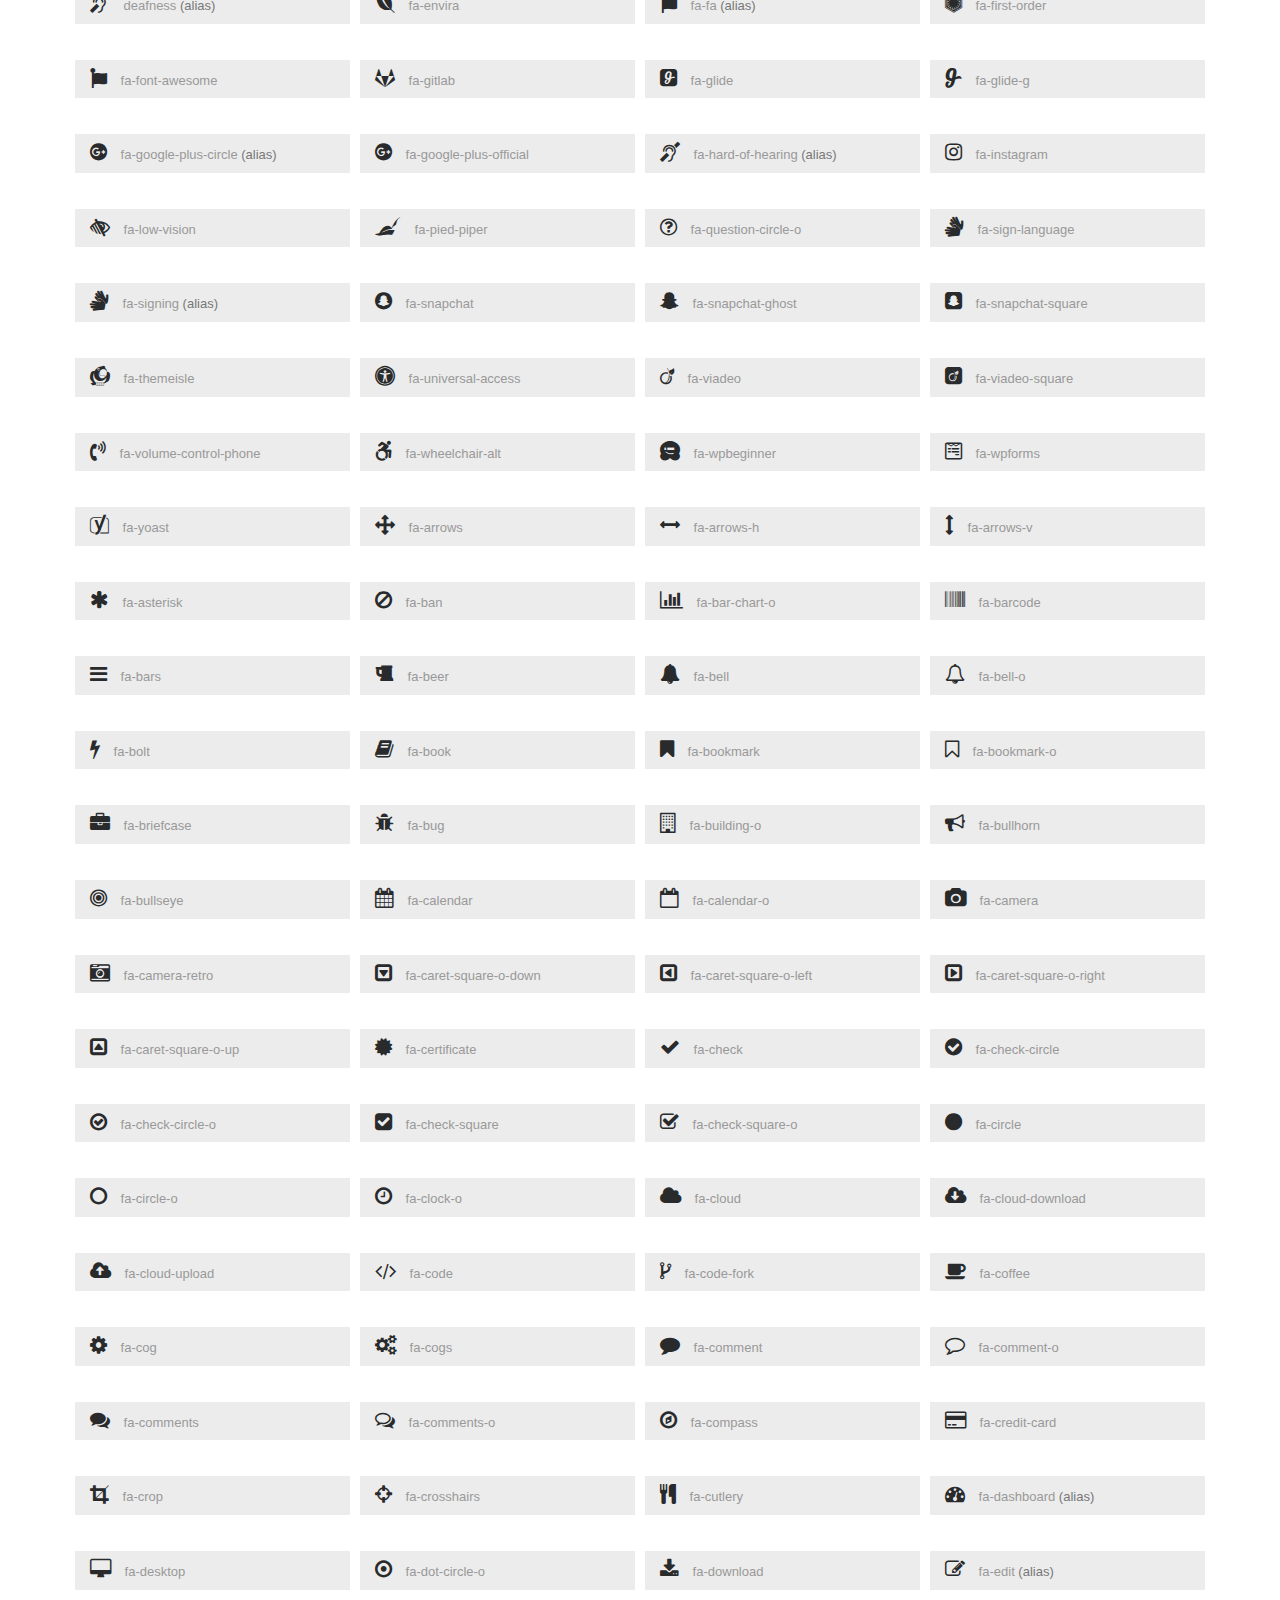
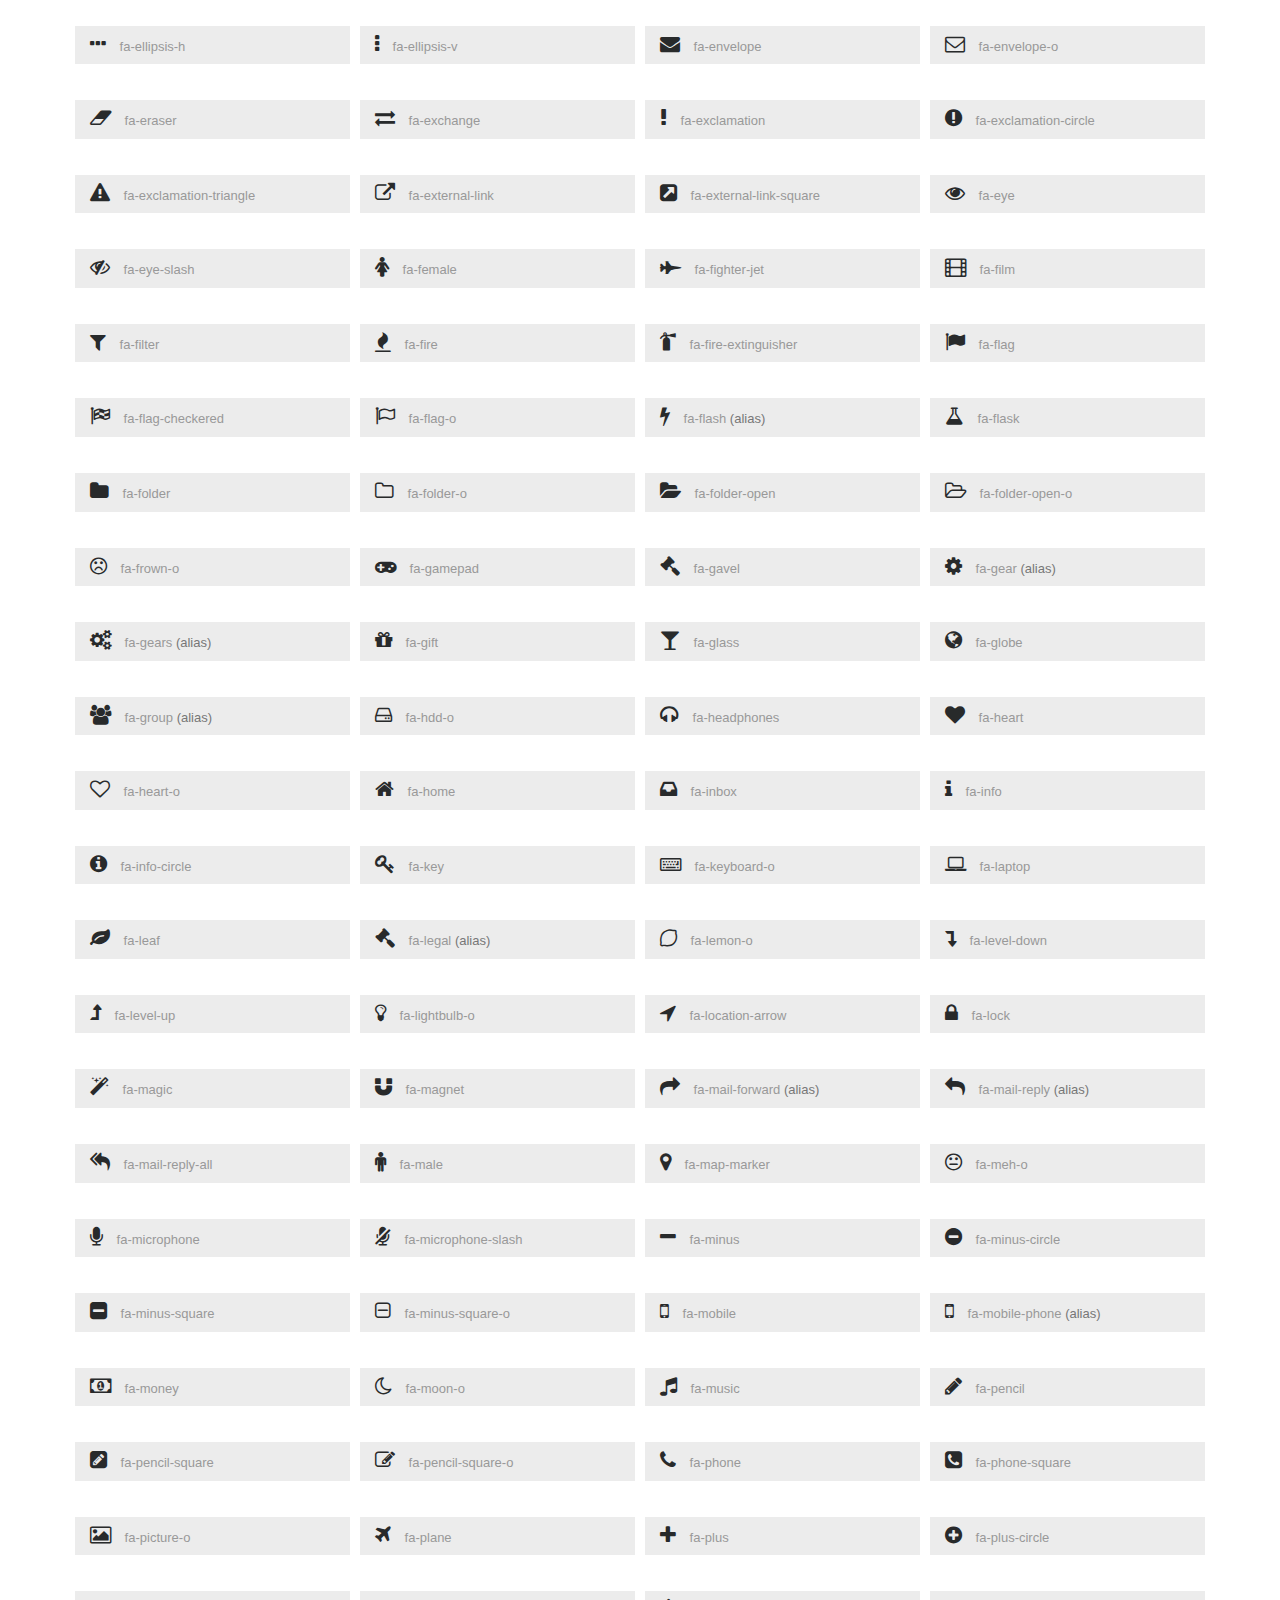
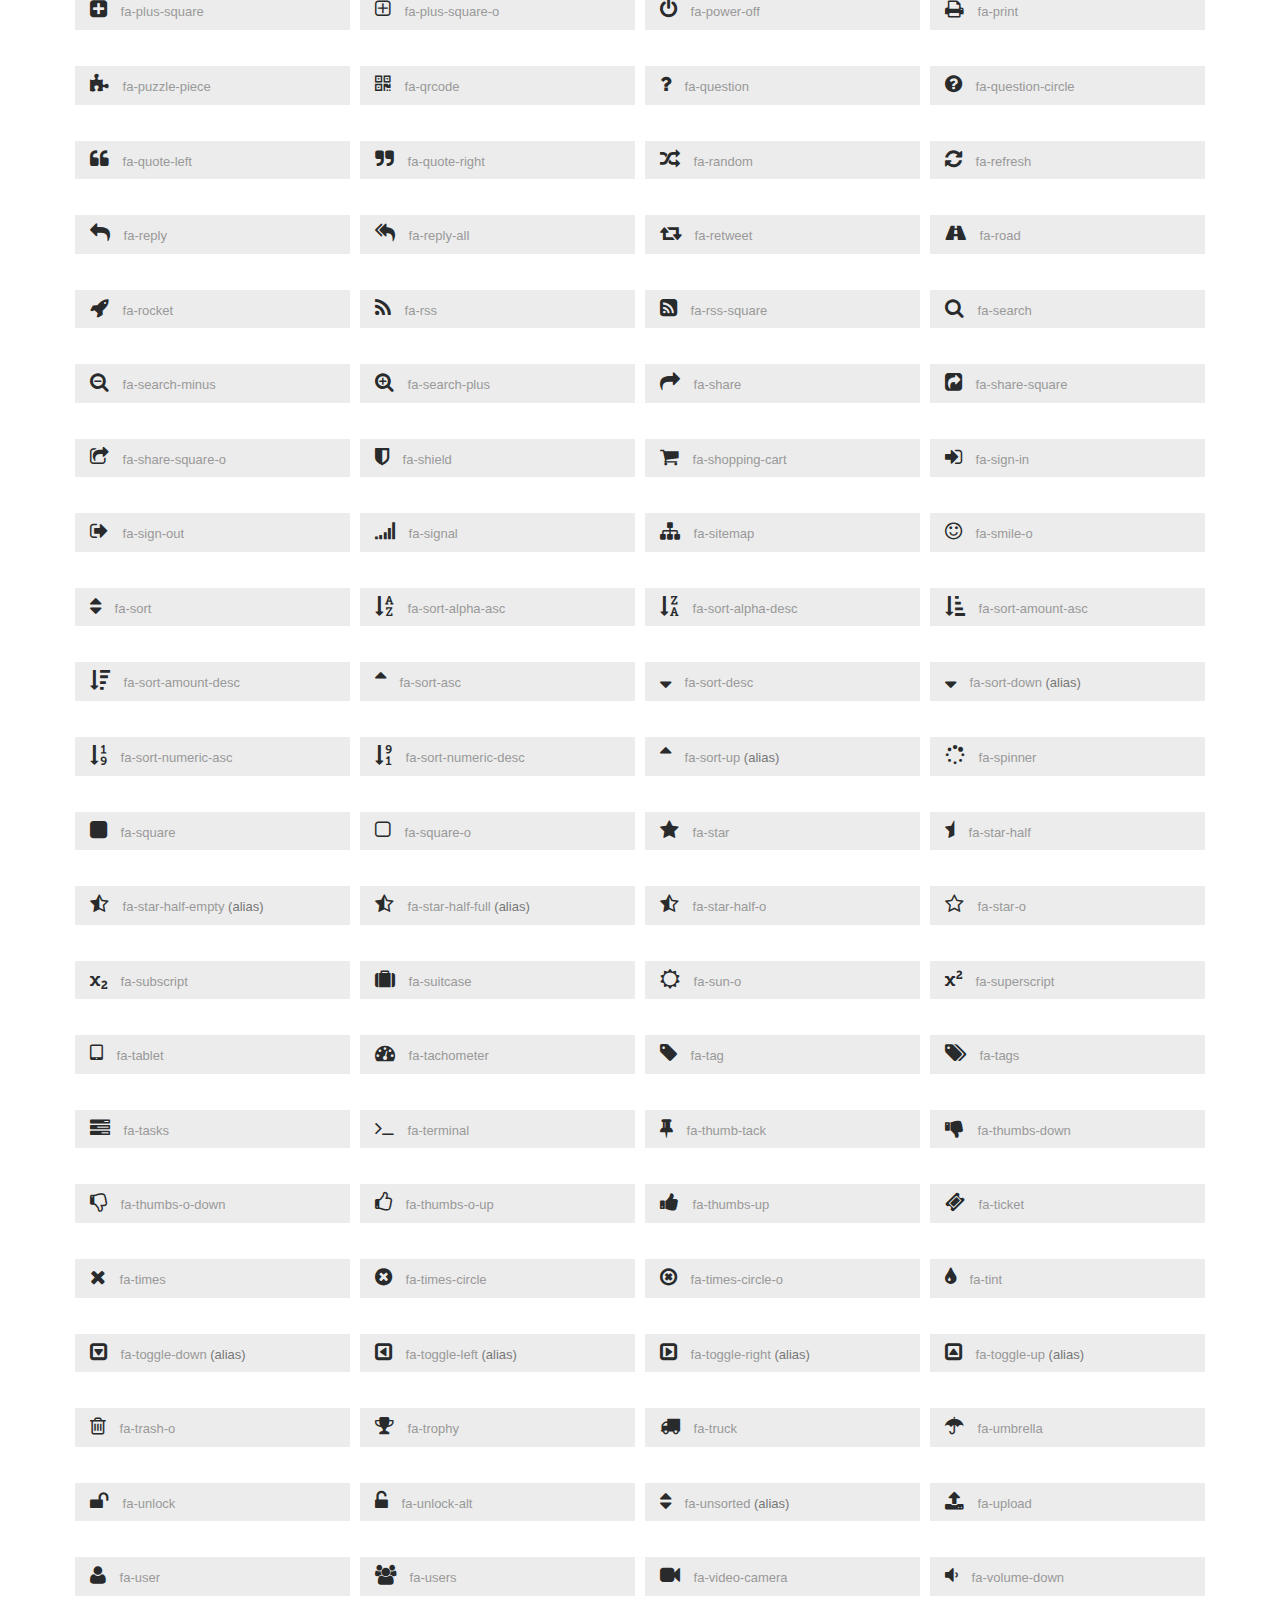
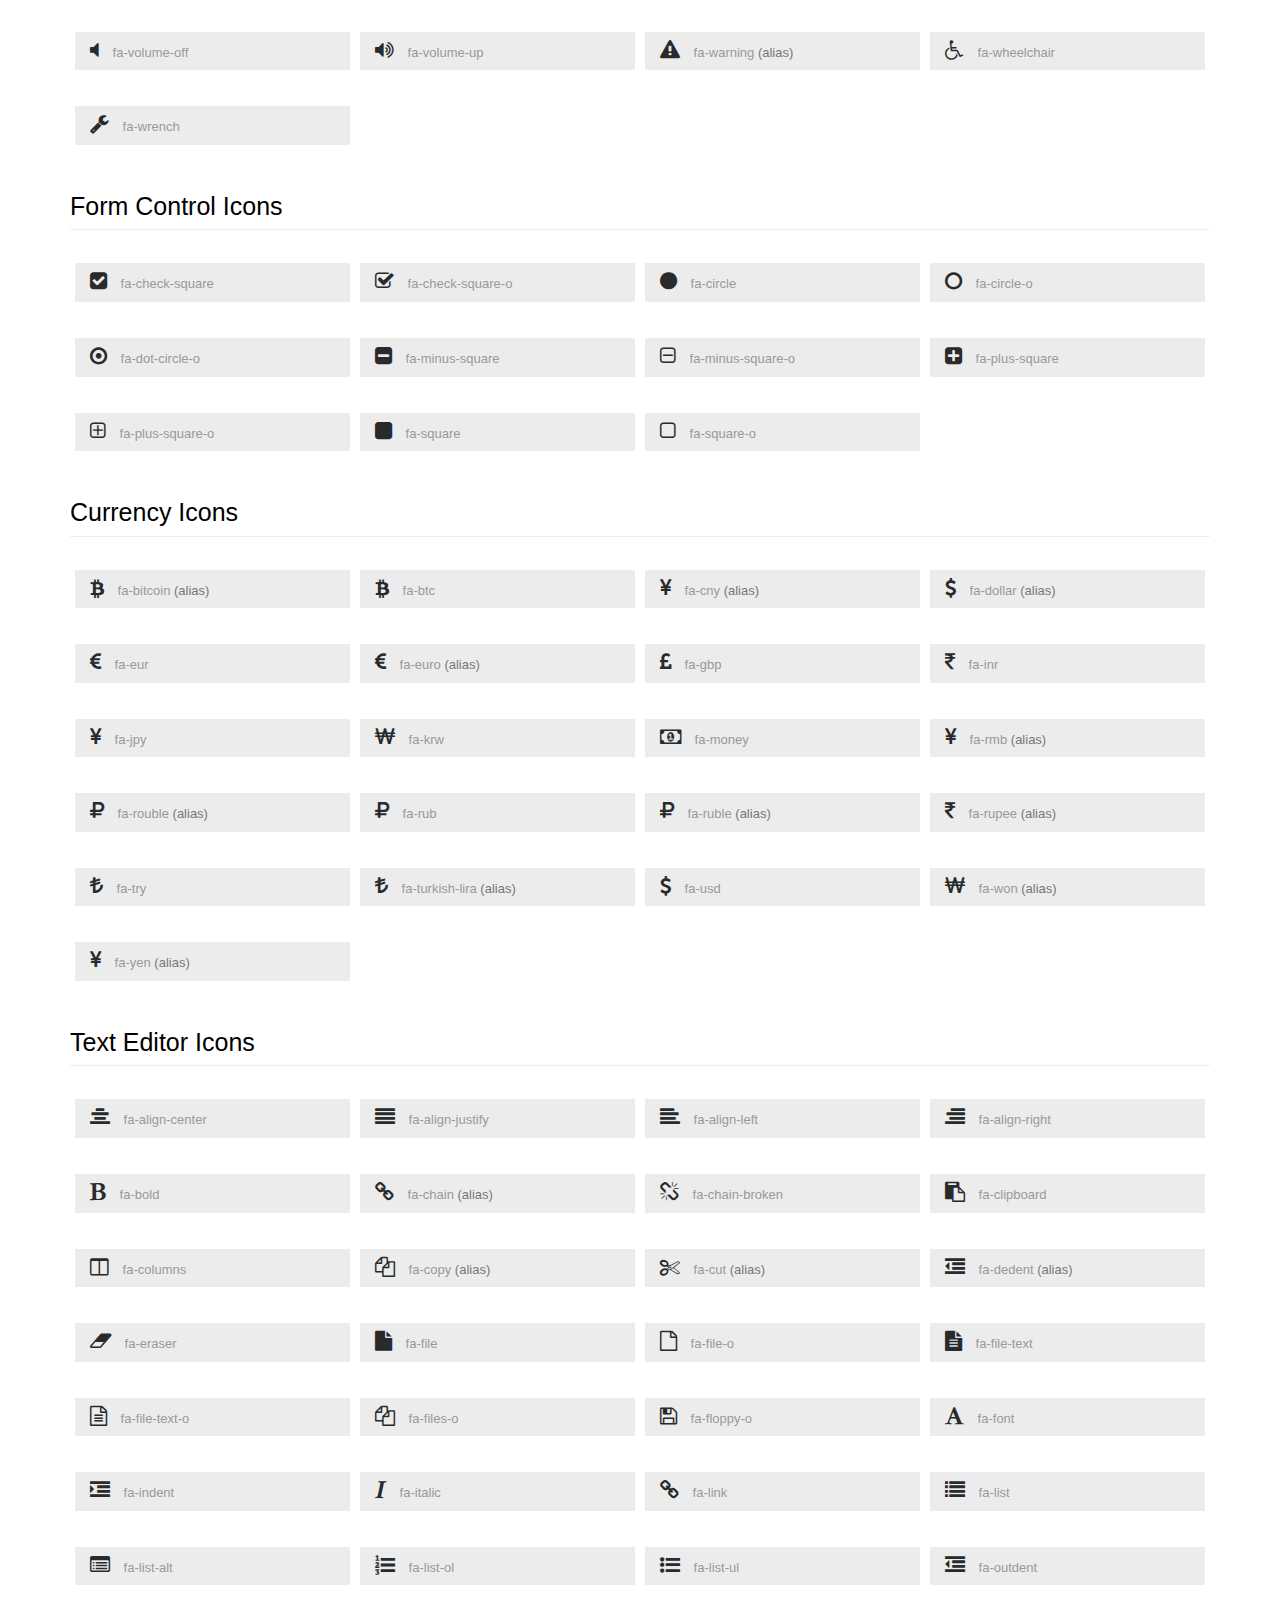
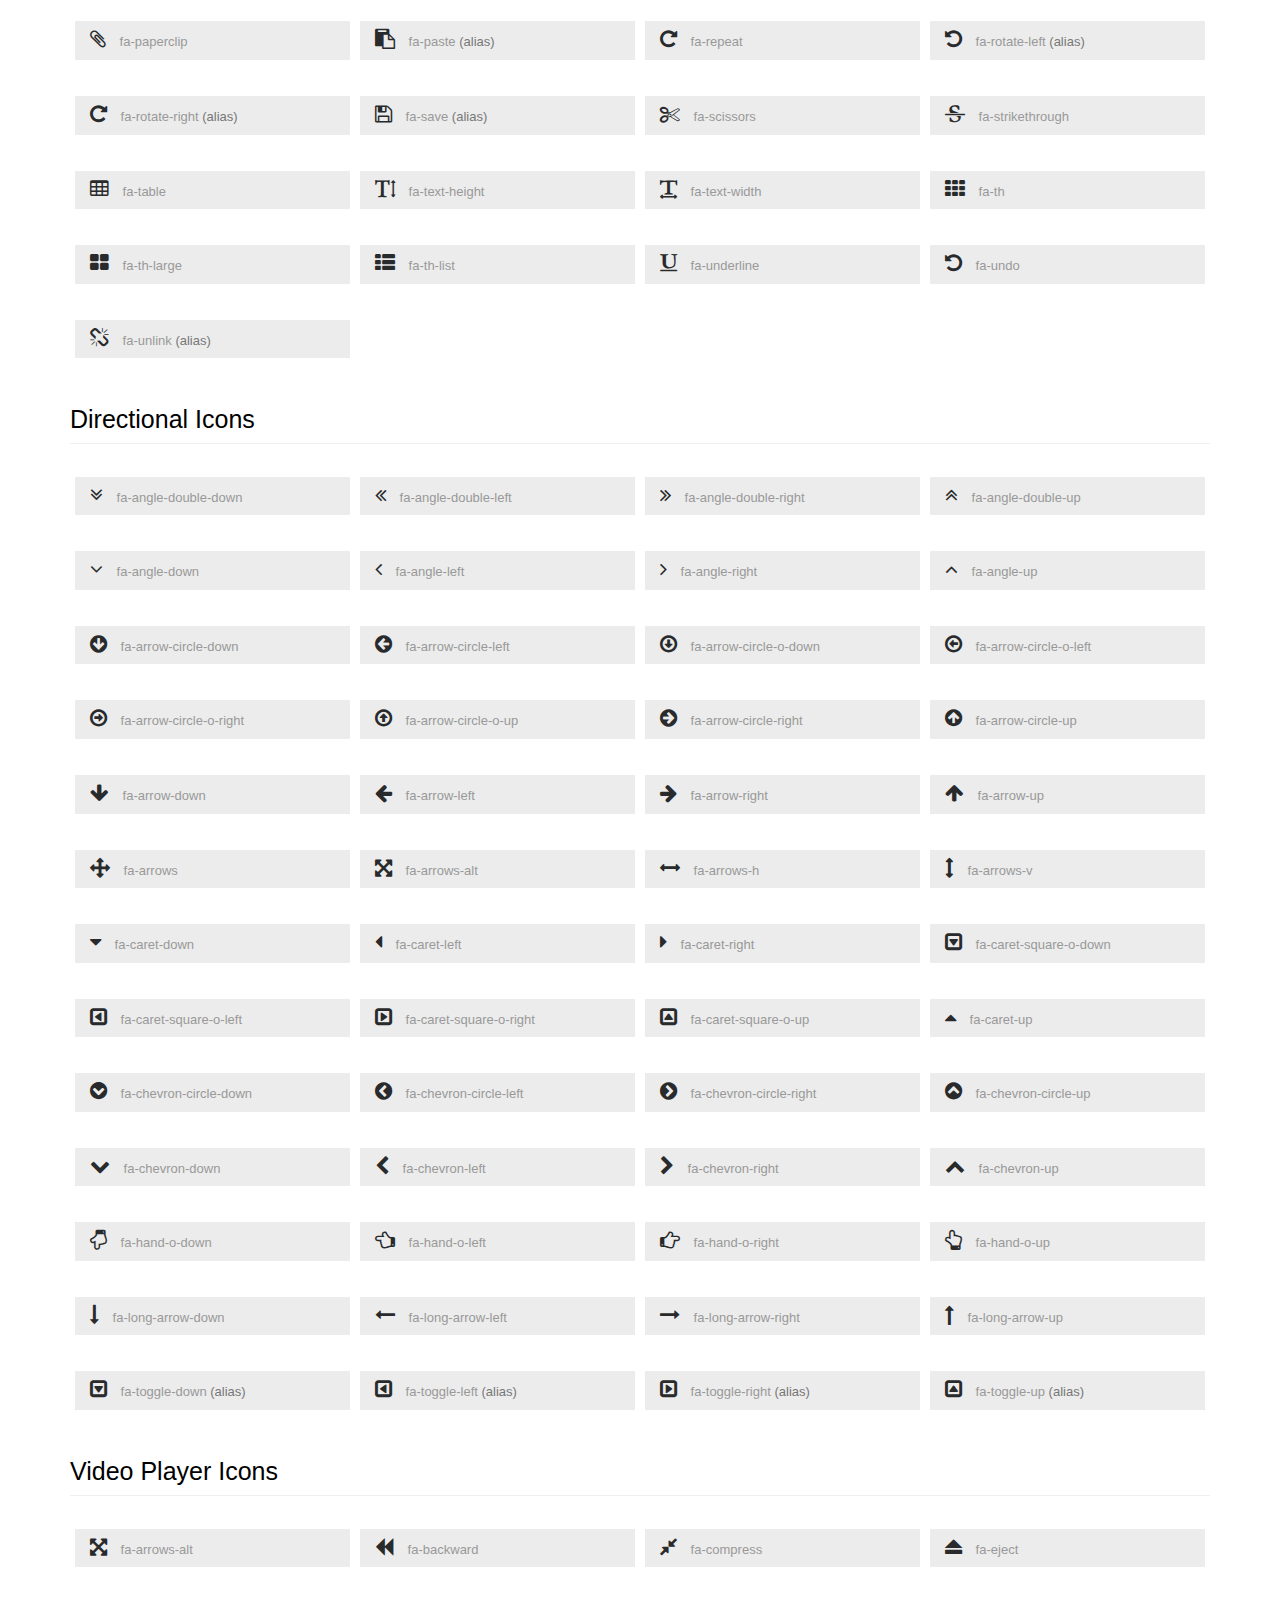
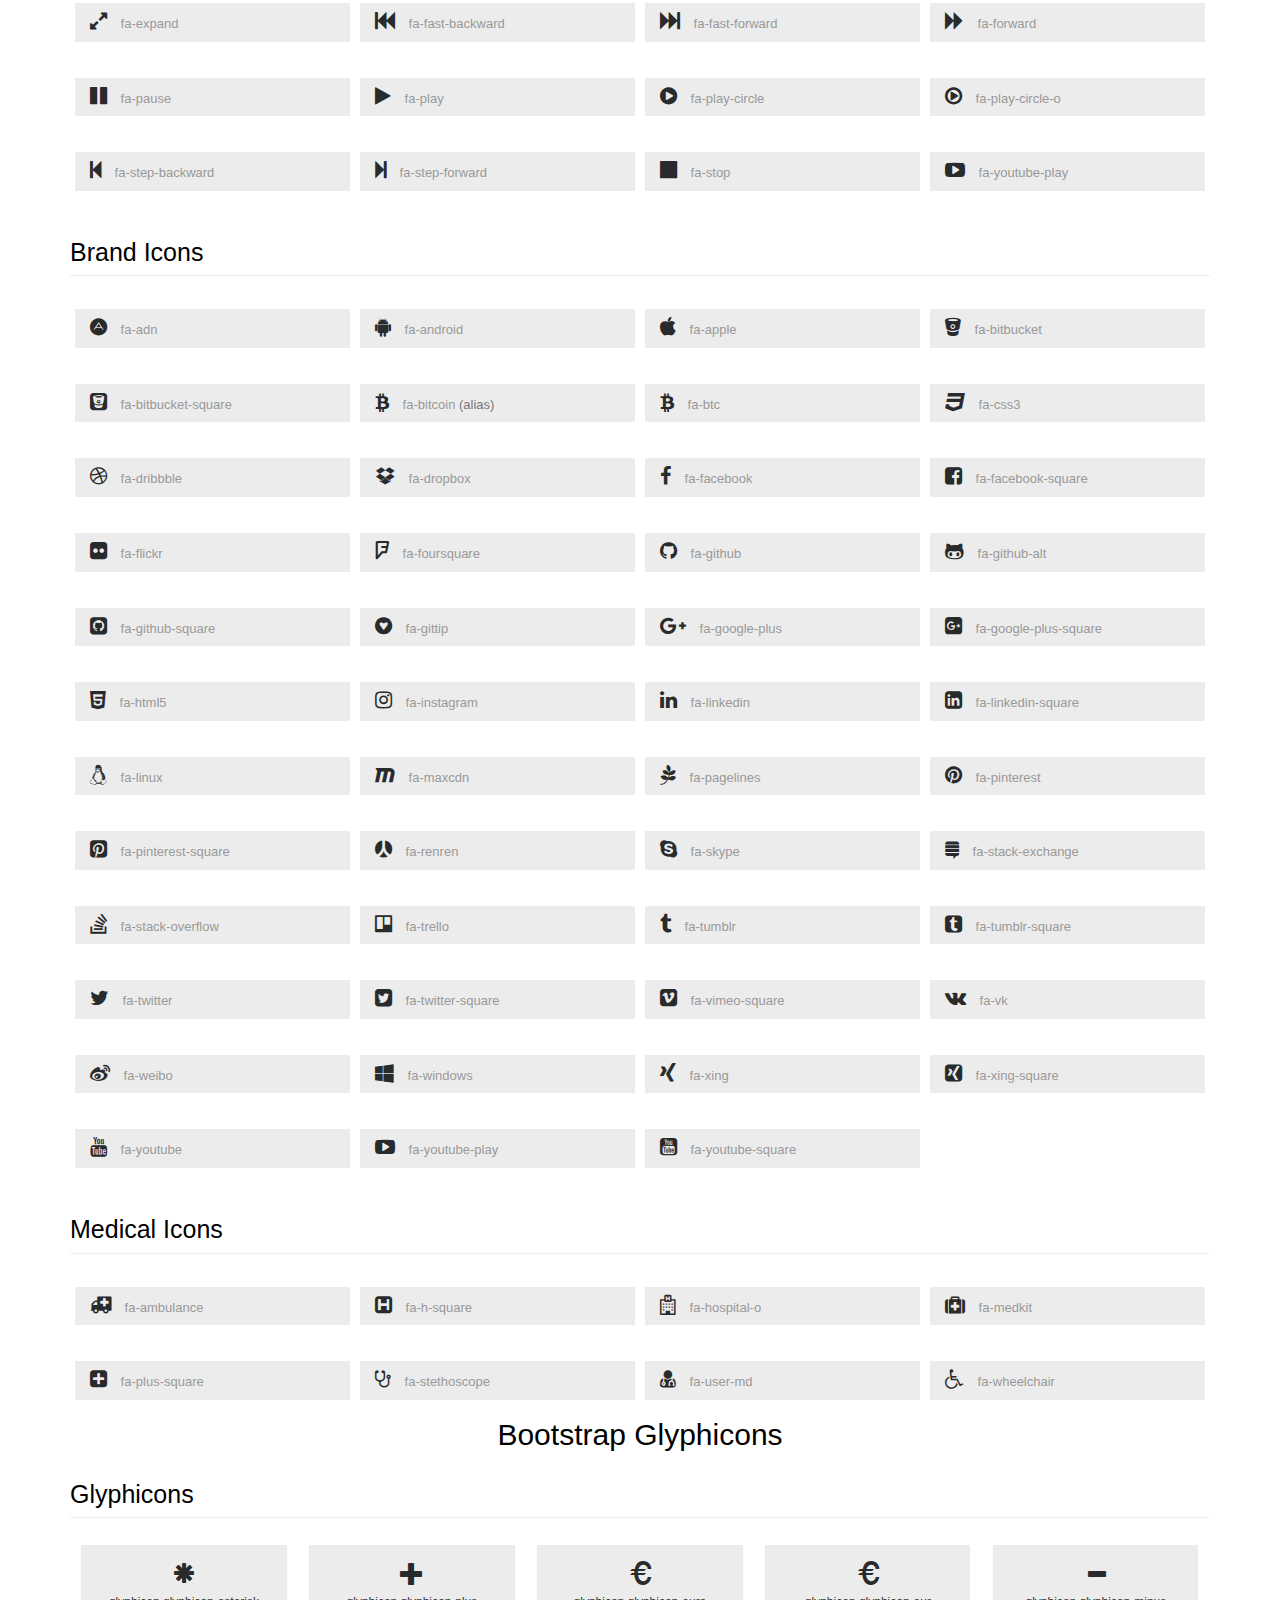
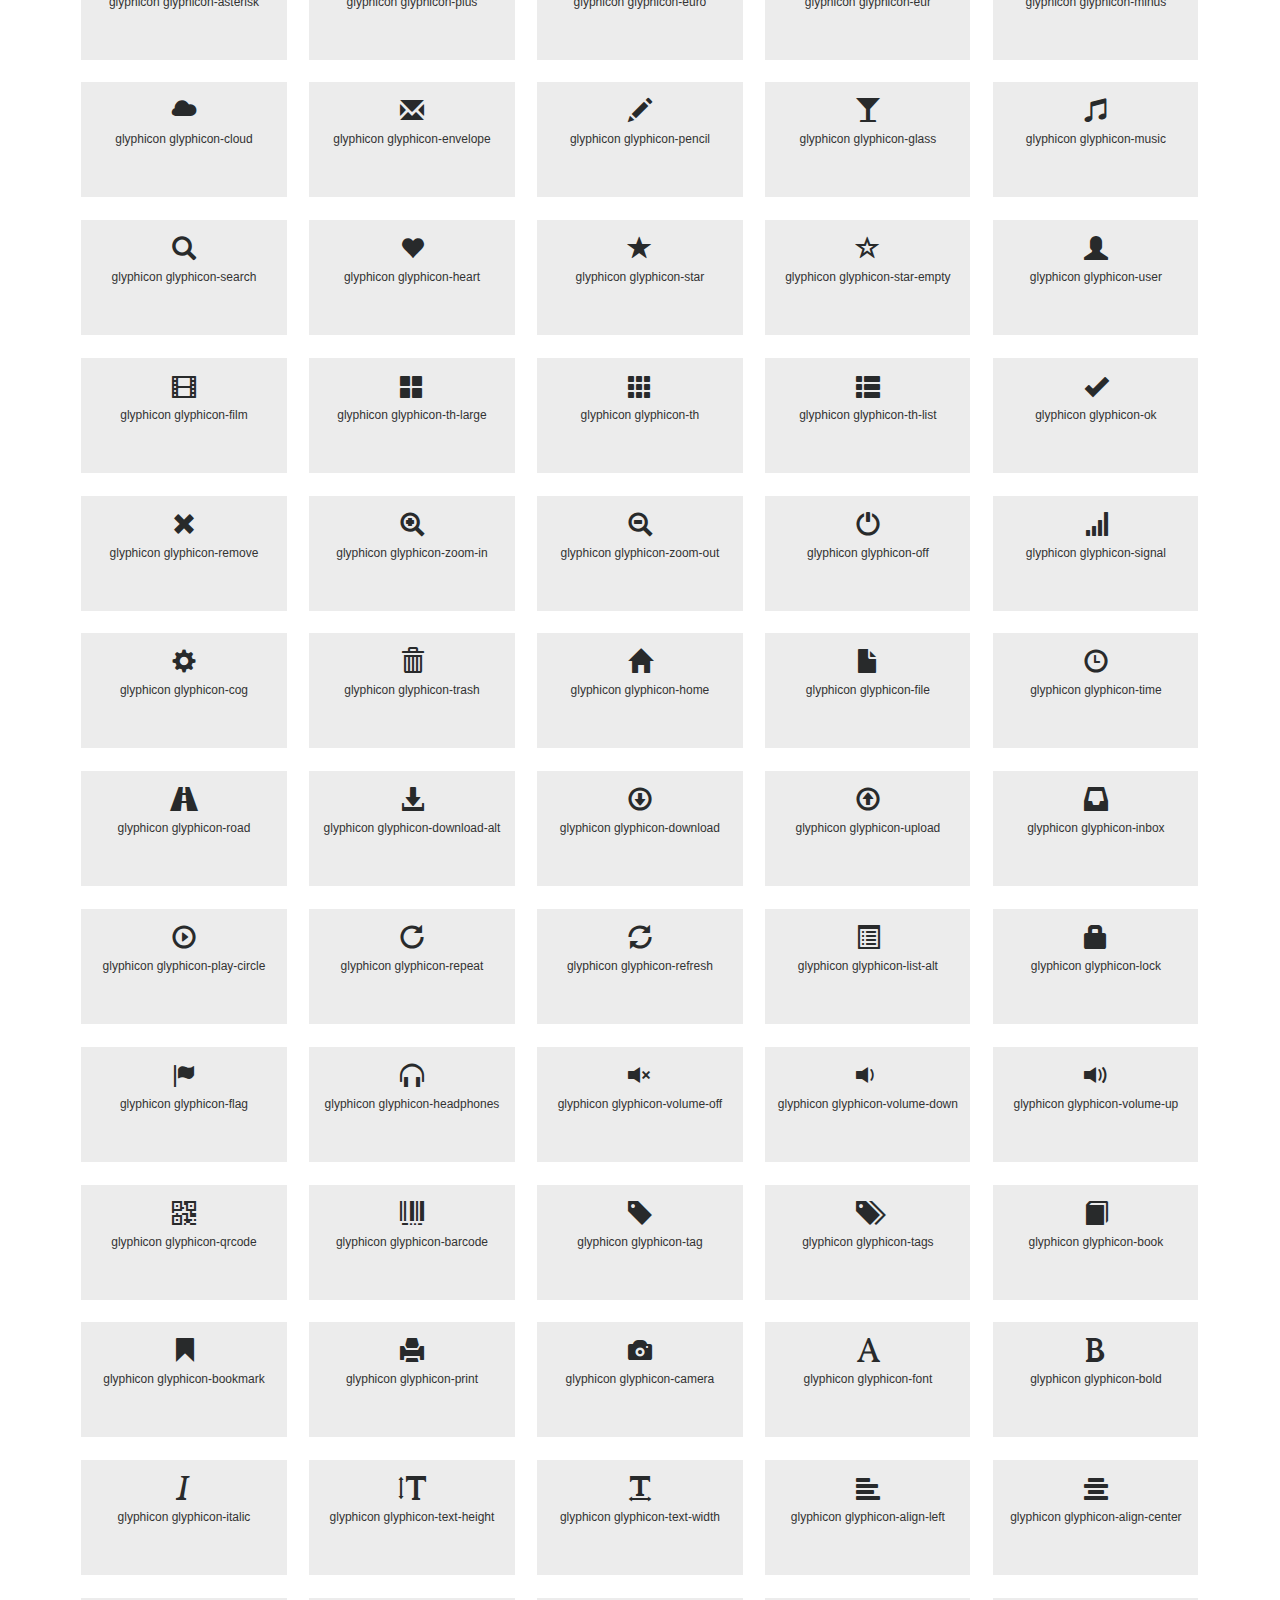
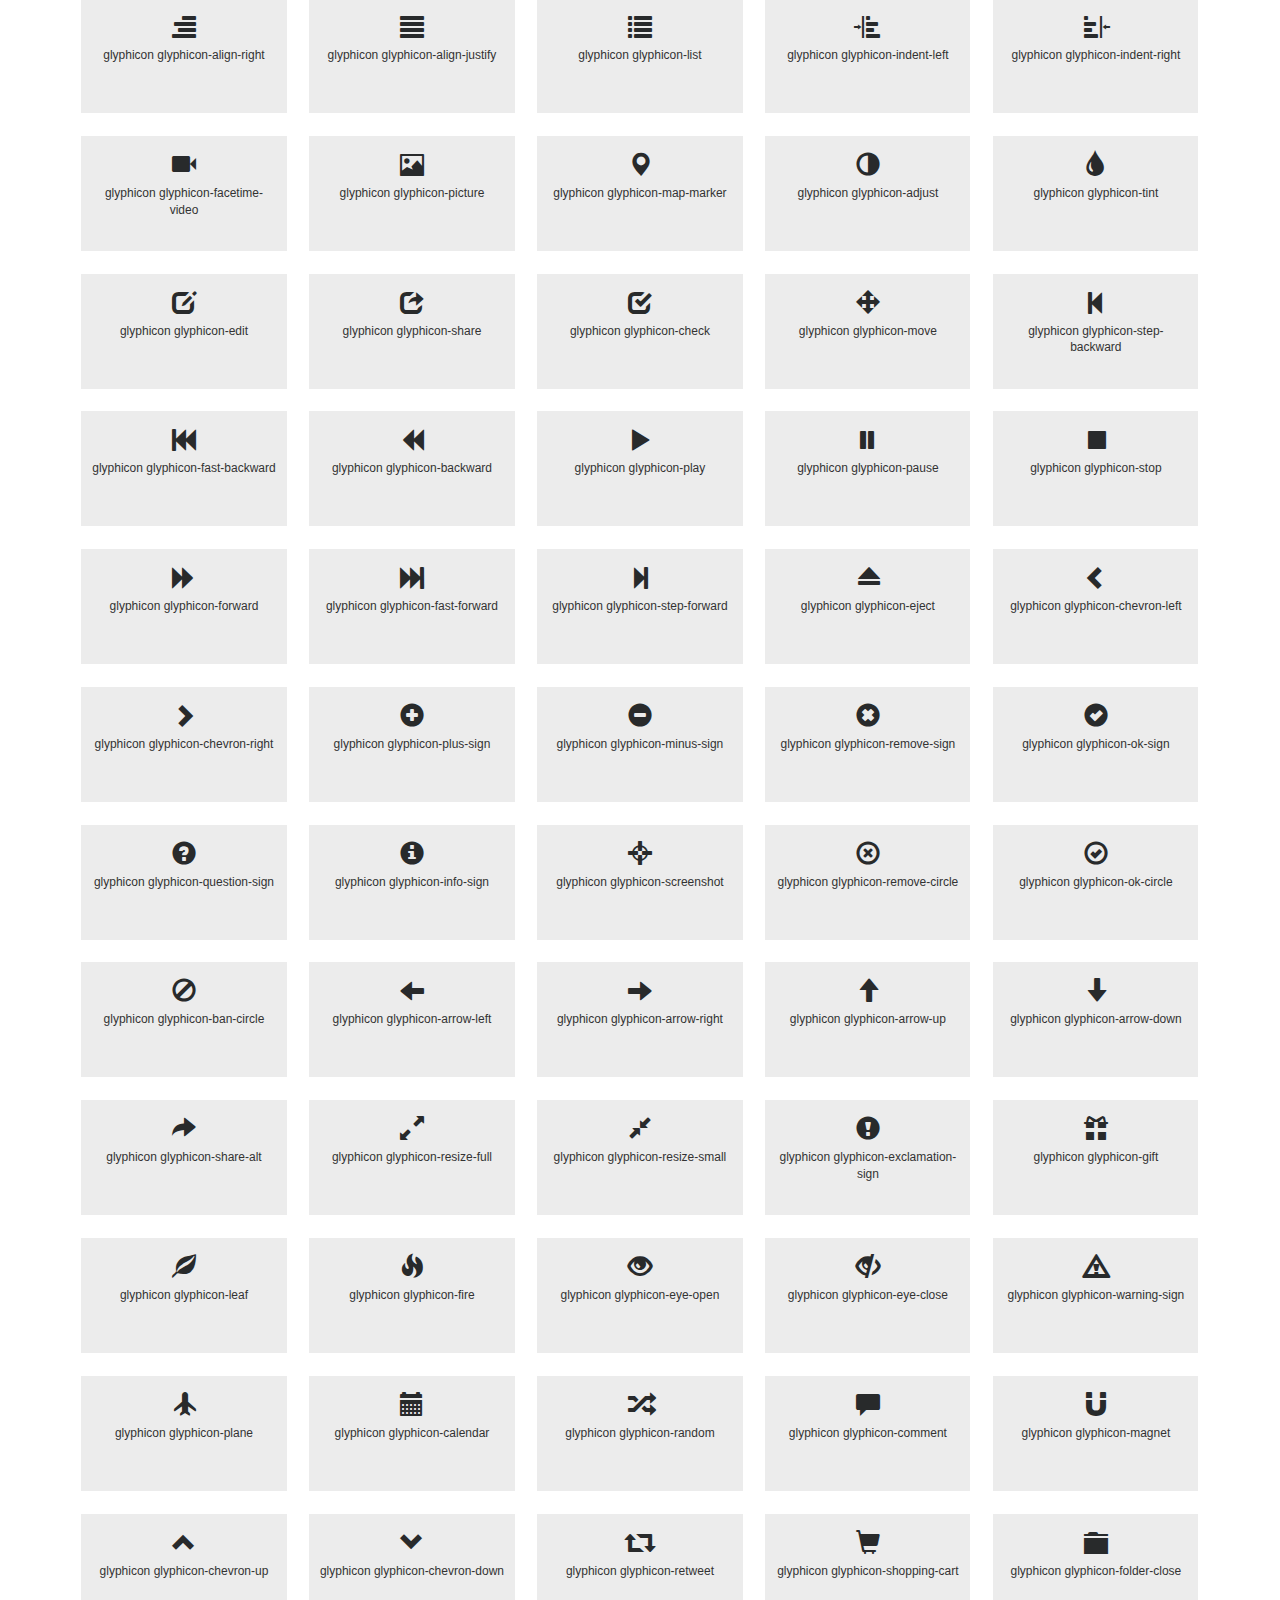
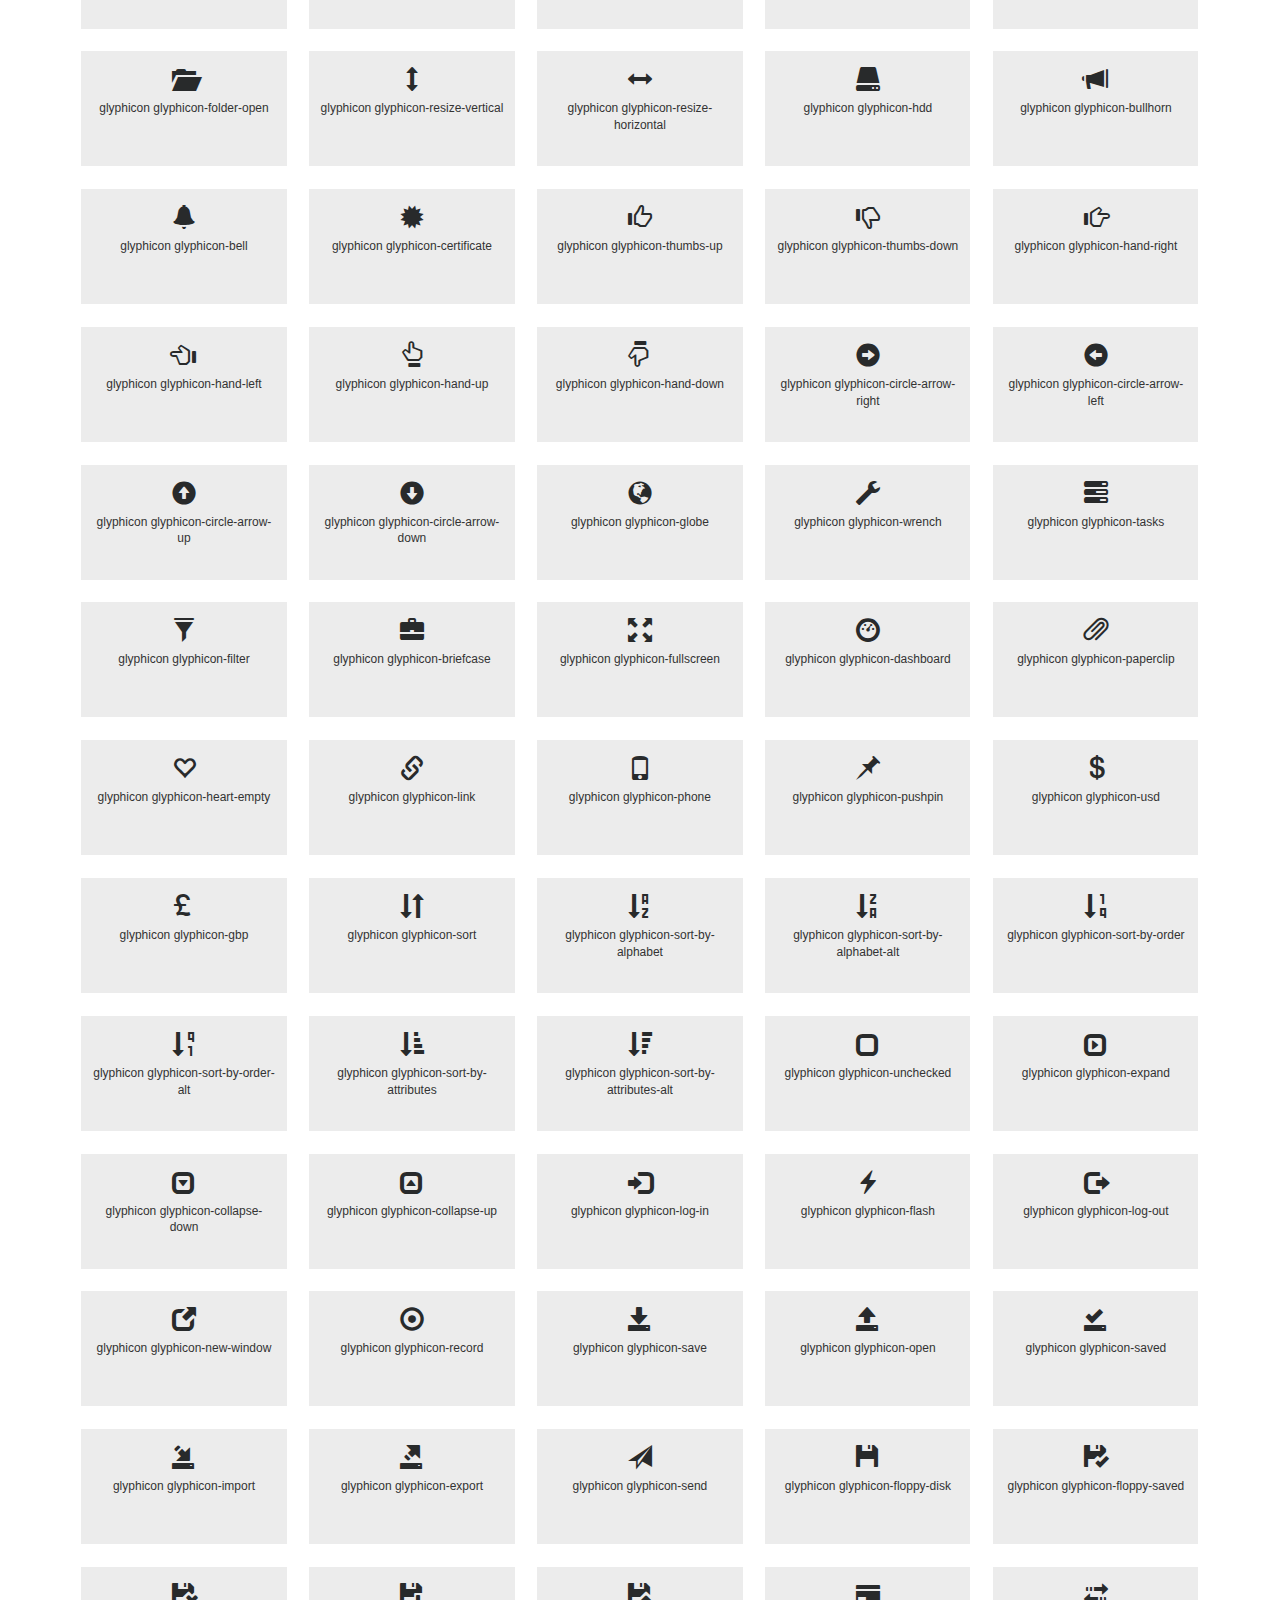
<file: icons.html>
<!--
author: W3layouts
author URL: http://w3layouts.com
License: Creative Commons Attribution 3.0 Unported
License URL: http://creativecommons.org/licenses/by/3.0/
-->

<!DOCTYPE html>
<html lang="zxx">

<head>
    <title>Assorted a Multipurpose Flat Bootstrap Responsive Website Template | Icons :: W3layouts</title>
    <!-- for-mobile-apps -->
    <meta name="viewport" content="width=device-width, initial-scale=1">
    <meta http-equiv="Content-Type" content="text/html; charset=utf-8" />
    <meta name="keywords" content="Multi Responsive web template, Bootstrap Web Templates, Flat Web Templates, Android Compatible web template, 
Smartphone Compatible web template, free webdesigns for Nokia, Samsung, LG, SonyEricsson, Motorola web design" />
    <script>
        addEventListener("load", function () {
            setTimeout(hideURLbar, 0);
        }, false);

        function hideURLbar() {
            window.scrollTo(0, 1);
        }
    </script>
    <!-- //for-mobile-apps -->
    <link href="css/bootstrap.css" rel="stylesheet" type="text/css" media="all" />
    <link href="css/font-awesome.css" rel="stylesheet" type="text/css" media="all" />
    <link href="css/style.css" rel="stylesheet" type="text/css" media="all" />

    <!-- icons stylesheet -->
    <link type="text/css" rel="stylesheet" href="css/icons.css" />
    <link href="https://fonts.googleapis.com/css?family=Alegreya+Sans:100,100i,300,300i,400,400i,500,500i,700,700i,800,800i,900,900i"
        rel="stylesheet">
    <link href="https://fonts.googleapis.com/css?family=Lato:100,100i,300,300i,400,400i,700,700i,900,900i" rel="stylesheet">

</head>

<body>
    <!-- header -->
    <div class="header-top">
        <div class="container">
            <div class="logo navbar-left">
                <h1>
                    <a href="index.html">Ass
                        <span class="fa fa-pie-chart" aria-hidden="true"></span>rted</a>
                </h1>
            </div>
            <div class="nav navbar-nav">
                <div class="nav-right">
                    <ul class="nav-list">
                        <li>
                            <span class="fa fa-phone"></span>
                            <span> +01 222 111 444 </span>
                        </li>
                        <li>
                            <a href="mailto:example@mail.com">
                                <span class="fa fa-envelope-o"></span>
                                <span>mail@example.com</span>
                            </a>
                        </li>
                    </ul>
                    <div class="clearfix"> </div>
                </div>
                <div class="footer-social">
                    <ul>
                        <li>
                            <a href="#">
                                <span class="fa fa-facebook icon_facebook"></span>
                            </a>
                        </li>
                        <li>
                            <a href="#">
                                <span class="fa fa-twitter icon_twitter"></span>
                            </a>
                        </li>
                        <li>
                            <a href="#">
                                <span class="fa fa-dribbble icon_dribbble"></span>
                            </a>
                        </li>
                        <li>
                            <a href="#">
                                <span class="fa fa-google-plus icon_g_plus"></span>
                            </a>
                        </li>

                    </ul>
                </div>

            </div>
            <div class="clearfix"> </div>
        </div>
    </div>
    <!-- navigation -->
    <div class="banner">
        <div class="header-nav">
            <!-- header-three -->
            <nav class="navbar navbar-default">
                <div class="navbar-header">
                    <button type="button" class="navbar-toggle" data-toggle="collapse" data-target="#bs-example-navbar-collapse-1">
                        <span class="sr-only">Toggle navigation</span>
                        Menu
                    </button>
                </div>
                <!-- top-nav -->
                <div class="collapse navbar-collapse" id="bs-example-navbar-collapse-1">
                    <ul class="nav navbar-nav">
                        <li>
                            <a href="index.html">Home</a>
                        </li>
                        <li class="dropdown">
                            <a href="#" data-toggle="dropdown" aria-expanded="true">more</a>
                            <ul class="dropdown-menu">
                                <li>
                                    <a href="index.html">Yoga</a>
                                </li>
                                <li>
                                    <a href="travel.html">travel</a>
                                </li>
                                <li>
                                    <a href="fashion.html">fashion</a>
                                </li>
                                <li>
                                    <a href="med.html">medical</a>
                                </li>

                            </ul>
                        </li>
                        <li class="dropdown">
                            <a href="#" data-toggle="dropdown" aria-expanded="true" class="active">short codes</a>
                            <ul class="dropdown-menu">
                                <li>
                                    <a href="icons.html">Icons</a>
                                </li>
                                <li>
                                    <a href="typo.html">Typograpghy</a>
                                </li>
                            </ul>
                        </li>
                        <li>
                            <a href="blog.html">Blog</a>
                        </li>
                        <li>
                            <a href="contact.html">Contact Us</a>
                        </li>
                    </ul>
                    <div class="clearfix"> </div>
                </div>
            </nav>
            <!-- //navigation -->
        </div>
        <!-- //header -->
        <!-- banner-slider starts here -->
        <div class="w3ls-common-bg text-center">
            <div class="container">
                <div class="agileinfo-home-text">
                    <h4 class="single">Font Awesome Icons</h4>
                </div>
            </div>
        </div>
    </div>
    <!-- //banner ends here -->
    <!-- icons -->
    <div class="container">
        <div class="grid_3 grid_4 icons-page-new">
            <div class="icons">
                <section id="new">
                    <h3 class="page-header page-header icon-subheading">41 New Icons </h3>

                    <div class="row fontawesome-icon-list">

                        <div class="w3ls-icon-box col-md-3 col-sm-4">
                            <a class="icon" href="#">
                                <i class="fa fa-address-book" aria-hidden="true"></i> fa fa-address-book</a>
                        </div>
                        <div class="w3ls-icon-box col-md-3 col-sm-4">
                            <a class="icon" href="#">
                                <i class="fa fa-address-book-o" aria-hidden="true"></i> fa fa-address-book-o</a>
                        </div>

                        <div class="w3ls-icon-box col-md-3 col-sm-4">
                            <a class="icon" href="#">
                                <i class="fa fa-address-card" aria-hidden="true"></i> fa fa-address-card</a>
                        </div>
                        <div class="w3ls-icon-box col-md-3 col-sm-4">
                            <a class="icon" href="#">
                                <i class="fa fa-address-card-o" aria-hidden="true"></i>
                                </i> fa fa-address-card-o</a>
                        </div>
                        <div class="w3ls-icon-box col-md-3 col-sm-4">
                            <a class="icon" href="#">
                                <i class="fa fa-bandcamp" aria-hidden="true"></i> fa fa-bandcamp</a>
                        </div>
                        <div class="w3ls-icon-box col-md-3 col-sm-4">
                            <a class="icon" href="#">
                                <i class="fa fa-bath" aria-hidden="true"></i> fa fa-bath</a>
                        </div>
                        <div class="w3ls-icon-box col-md-3 col-sm-4">
                            <a class="icon" href="#">
                                <i class="fa fa-bathtub" aria-hidden="true"></i> fa fa-bathtub
                                <span class="text-muted">(alias)</span>
                            </a>
                        </div>

                        <div class="w3ls-icon-box col-md-3 col-sm-4">
                            <a class="icon" href="#">
                                <i class="fa fa-drivers-license" aria-hidden="true"></i>fa fa-drivers-license
                                <span class="text-muted">(alias)</span>
                            </a>
                        </div>
                        <div class="w3ls-icon-box col-md-3 col-sm-4">
                            <a class="icon" href="#">
                                <i class="fa fa-drivers-license-o" aria-hidden="true"></i>fa fa-drivers-license-o
                                <span class="text-muted">(alias)</span>
                            </a>
                        </div>

                        <div class="w3ls-icon-box col-md-3 col-sm-4">
                            <a class="icon" href="#">
                                <i class="fa fa-eercast" aria-hidden="true"></i>fa fa-eercast</a>
                        </div>
                        <div class="w3ls-icon-box col-md-3 col-sm-4">
                            <a class="icon" href="#">
                                <i class="fa fa-envelope-open" aria-hidden="true"></i> fa fa-envelope-open</a>
                        </div>
                        <div class="w3ls-icon-box col-md-3 col-sm-4">
                            <a class="icon" href="#">
                                <i class="fa fa-envelope-open-o" aria-hidden="true"></i> fa fa-envelope-open-o</a>
                        </div>
                        <div class="w3ls-icon-box col-md-3 col-sm-4">
                            <a class="icon" href="#">
                                <i class="fa fa-etsy" aria-hidden="true"></i>fa fa-etsy</a>
                        </div>
                        <div class="w3ls-icon-box col-md-3 col-sm-4">
                            <a class="icon" href="#">
                                <i class="fa fa-free-code-camp" aria-hidden="true"></i>fa fa-free-code-camp</a>
                        </div>
                        <div class="w3ls-icon-box col-md-3 col-sm-4">
                            <a class="icon" href="#">
                                <i class="fa fa-grav" aria-hidden="true"></i>fa fa-grav</a>
                        </div>
                        <div class="w3ls-icon-box col-md-3 col-sm-4">
                            <a class="icon" href="#">
                                <i class="fa fa-handshake-o" aria-hidden="true"></i>fa fa-handshake-o</a>
                        </div>
                        <div class="w3ls-icon-box col-md-3 col-sm-4">
                            <a class="icon" href="#">
                                <i class="fa fa-id-badge" aria-hidden="true"></i>fa fa-id-badge</a>
                        </div>
                        <div class="w3ls-icon-box col-md-3 col-sm-4">
                            <a class="icon" href="#">
                                <i class="fa fa-id-card" aria-hidden="true"></i>fa fa-id-card</a>
                        </div>
                        <div class="w3ls-icon-box col-md-3 col-sm-4">
                            <a class="icon" href="#">
                                <i class="fa fa-id-card-o" aria-hidden="true"></i>fa fa-id-card-o</a>
                        </div>
                        <div class="w3ls-icon-box col-md-3 col-sm-4">
                            <a class="icon" href="#">
                                <i class="fa fa-imdb" aria-hidden="true"></i>fa fa-imdb</a>
                        </div>
                        <div class="w3ls-icon-box col-md-3 col-sm-4">
                            <a class="icon" href="#">
                                <i class="fa fa-linode" aria-hidden="true"></i>fa fa-linode</a>
                        </div>
                        <div class="w3ls-icon-box col-md-3 col-sm-4">
                            <a class="icon" href="#">
                                <i class="fa fa-meetup" aria-hidden="true"></i>fa fa-meetup</a>
                        </div>
                        <div class="w3ls-icon-box col-md-3 col-sm-4">
                            <a class="icon" href="#">
                                <i class="fa fa-podcast" aria-hidden="true"></i>fa fa-podcast</a>
                        </div>
                        <div class="w3ls-icon-box col-md-3 col-sm-4">
                            <a class="icon" href="#">
                                <i class="fa fa-quora" aria-hidden="true"></i>fa fa-quora</a>
                        </div>
                        <div class="w3ls-icon-box col-md-3 col-sm-4">
                            <a class="icon" href="#">
                                <i class="fa fa-ravelry" aria-hidden="true"></i>fa fa-ravelry</a>
                        </div>
                        <div class="w3ls-icon-box col-md-3 col-sm-4">
                            <a class="icon" href="#">
                                <i class="fa fa-s15" aria-hidden="true"></i>fa fa-s15
                                <span class="text-muted">(alias)</span>
                            </a>
                        </div>
                        <div class="w3ls-icon-box col-md-3 col-sm-4">
                            <a class="icon" href="#">
                                <i class="fa fa-shower" aria-hidden="true"></i>fa fa-shower</a>
                        </div>
                        <div class="w3ls-icon-box col-md-3 col-sm-4">
                            <a class="icon" href="#">
                                <i class="fa fa-snowflake-o" aria-hidden="true"></i>fa fa-snowflake-o</a>
                        </div>
                        <div class="w3ls-icon-box col-md-3 col-sm-4">
                            <a class="icon" href="#">
                                <i class="fa fa-superpowers" aria-hidden="true"></i>fa fa-superpowers</a>
                        </div>
                        <div class="w3ls-icon-box col-md-3 col-sm-4">
                            <a class="icon" href="#">
                                <i class="fa fa-telegram" aria-hidden="true"></i>fa fa-telegram</a>
                        </div>

                        <div class="w3ls-icon-box col-md-3 col-sm-4">
                            <a class="icon" href="#">
                                <i class="fa fa-thermometer" aria-hidden="true"></i>fa fa-thermometer
                                <span class="text-muted">(alias)</span>
                            </a>
                        </div>
                        <div class="w3ls-icon-box col-md-3 col-sm-4">
                            <a class="icon" href="#">
                                <i class="fa fa-thermometer-0" aria-hidden="true"></i>fa fa-thermometer-0
                                <span class="text-muted">(alias)</span>
                            </a>
                        </div>

                        <div class="w3ls-icon-box col-md-3 col-sm-4">
                            <a class="icon" href="#">
                                <i class="fa fa-thermometer-1" aria-hidden="true"></i>fa fa-thermometer-1
                                <span class="text-muted">(alias)</span>
                            </a>
                        </div>
                        <div class="w3ls-icon-box col-md-3 col-sm-4">
                            <a class="icon" href="#">
                                <i class="fa fa-thermometer-2" aria-hidden="true"></i>fa fa-thermometer-2
                                <span class="text-muted">(alias)</span>
                            </a>
                        </div>
                        <div class="w3ls-icon-box col-md-3 col-sm-4">
                            <a class="icon" href="#">
                                <i class="fa fa-thermometer-3" aria-hidden="true"></i>fa fa-thermometer-3
                                <span class="text-muted">(alias)</span>
                            </a>
                        </div>
                        <div class="w3ls-icon-box col-md-3 col-sm-4">
                            <a class="icon" href="#">
                                <i class="fa fa-thermometer-4" aria-hidden="true"></i>fa fa-thermometer-4
                                <span class="text-muted">(alias)</span>
                            </a>
                        </div>
                        <div class="w3ls-icon-box col-md-3 col-sm-4">
                            <a class="icon" href="#">
                                <i class="fa fa-thermometer-empty" aria-hidden="true"></i>fa fa-thermometer-empty</a>
                        </div>
                        <div class="w3ls-icon-box col-md-3 col-sm-4">
                            <a class="icon" href="#">
                                <i class="fa fa-thermometer-full" aria-hidden="true"></i>fa fa-thermometer-full</a>
                        </div>
                        <div class="w3ls-icon-box col-md-3 col-sm-4">
                            <a class="icon" href="#">
                                <i class="fa fa-thermometer-half" aria-hidden="true"></i>fa fa-thermometer-half</a>
                        </div>
                        <div class="w3ls-icon-box col-md-3 col-sm-4">
                            <a class="icon" href="#">
                                <i class="fa fa-thermometer-quarter" aria-hidden="true"></i>fa fa-thermometer-quarter</a>
                        </div>
                        <div class="w3ls-icon-box col-md-3 col-sm-4">
                            <a class="icon" href="#">
                                <i class="fa fa-thermometer-three-quarters" aria-hidden="true"></i>fa fa-thermometer-three-quarters</a>
                        </div>
                        <div class="w3ls-icon-box col-md-3 col-sm-4">
                            <a class="icon" href="#">
                                <i class="fa fa-times-rectangle" aria-hidden="true"></i>fa fa-times-rectangle
                                <span class="text-muted">(alias)</span>
                            </a>
                        </div>
                        <div class="w3ls-icon-box col-md-3 col-sm-4">
                            <a class="icon" href="#">
                                <i class="fa fa-times-rectangle-o" aria-hidden="true"></i>fa fa-times-rectangle-o
                                <span class="text-muted">(alias)</span>
                            </a>
                        </div>
                        <div class="w3ls-icon-box col-md-3 col-sm-4">
                            <a class="icon" href="#">
                                <i class="fa fa-user-circle" aria-hidden="true"></i>fa fa-user-circle</a>
                        </div>
                        <div class="w3ls-icon-box col-md-3 col-sm-4">
                            <a class="icon" href="#">
                                <i class="fa fa-user-circle-o" aria-hidden="true"></i>fa fa-user-circle-o</a>
                        </div>
                        <div class="w3ls-icon-box col-md-3 col-sm-4">
                            <a class="icon" href="#">
                                <i class="fa fa-user-o" aria-hidden="true"></i>fa fa-user-o</a>
                        </div>
                        <div class="w3ls-icon-box col-md-3 col-sm-4">
                            <a class="icon" href="#">
                                <i class="fa fa-vcard" aria-hidden="true"></i>fa fa-vcard
                                <span class="text-muted">(alias)</span>
                            </a>
                        </div>
                        <div class="w3ls-icon-box col-md-3 col-sm-4">
                            <a class="icon" href="#">
                                <i class="fa fa-vcard-o" aria-hidden="true"></i>fa fa-vcard-o
                                <span class="text-muted">(alias)</span>
                            </a>
                        </div>
                        <div class="w3ls-icon-box col-md-3 col-sm-4">
                            <a class="icon" href="#">
                                <i class="fa fa-window-close" aria-hidden="true"></i>fa fa-window-close</a>
                        </div>
                        <div class="w3ls-icon-box col-md-3 col-sm-4">
                            <a class="icon" href="#">
                                <i class="fa fa-window-close-o" aria-hidden="true"></i>fa fa-window-close-o</a>
                        </div>
                        <div class="w3ls-icon-box col-md-3 col-sm-4">
                            <a class="icon" href="#">
                                <i class="fa fa-window-maximize" aria-hidden="true"></i>fa fa-window-maximize</a>
                        </div>
                        <div class="w3ls-icon-box col-md-3 col-sm-4">
                            <a class="icon" href="#">
                                <i class="fa fa-window-minimize" aria-hidden="true"></i>fa fa-window-minimize</a>
                        </div>
                        <div class="w3ls-icon-box col-md-3 col-sm-4">
                            <a class="icon" href="#">
                                <i class="fa fa-window-restore" aria-hidden="true"></i>fa fa-window-restore</a>
                        </div>
                        <div class="w3ls-icon-box col-md-3 col-sm-4">
                            <a class="icon" href="#">
                                <i class="fa fa-microchip" aria-hidden="true"></i>fa fa-microchip</a>
                        </div>
                        <div class="w3ls-icon-box col-md-3 col-sm-4">
                            <a class="icon" href="#">
                                <i class="fa fa-wpexplorer" aria-hidden="true"></i>fa fa-wpexplorer</a>
                        </div>

                </section>
                <div class="section group">
                    <div class="box">
                        <div class="title ">
                            <h3 class="page-header icon-subheading">Web Application Icons</h3>
                        </div>
                        <div class="box_content">
                            <div class="fontawesome-icon-list">
                                <div class="w3ls-icon-box col-md-3 col-sm-4">
                                    <a class="icon" href="#">
                                        <i class="fa fa-adjust"></i> fa-adjust</a>
                                </div>

                                <div class="w3ls-icon-box col-md-3 col-sm-4">
                                    <a class="icon" href="#">
                                        <i class="fa fa-anchor"></i> fa-anchor</a>
                                </div>

                                <div class="w3ls-icon-box col-md-3 col-sm-4">
                                    <a class="icon" href="#">
                                        <i class="fa fa-archive"></i> fa-archive</a>
                                </div>
                                <div class="w3ls-icon-box col-md-3 col-sm-4">
                                    <a class="icon" href="#">
                                        <i class="fa fa-asl-interpreting" aria-hidden="true"></i> fa-asl-interpreting
                                        <span class="text-muted">(alias)</span>
                                    </a>
                                </div>



                                <div class="w3ls-icon-box col-md-3 col-sm-4">
                                    <a class="icon" href="#">
                                        <i class="fa fa-audio-description" aria-hidden="true"></i> fa-audio-description</a>
                                </div>

                                <div class="w3ls-icon-box col-md-3 col-sm-4">
                                    <a class="icon" href="#">
                                        <i class="fa fa-blind" aria-hidden="true"></i> fa-blind</a>
                                </div>

                                <div class="w3ls-icon-box col-md-3 col-sm-4">
                                    <a class="icon" href="#">
                                        <i class="fa fa-braille" aria-hidden="true"></i> fa-braille</a>
                                </div>

                                <div class="w3ls-icon-box col-md-3 col-sm-4">
                                    <a class="icon" href="#">
                                        <i class="fa fa-deaf" aria-hidden="true"></i> fa-deaf</a>
                                </div>

                                <div class="w3ls-icon-box col-md-3 col-sm-4">
                                    <a class="icon" href="#">
                                        <i class="fa fa-deafness" aria-hidden="true"></i> deafness
                                        <span class="text-muted">(alias)</span>
                                    </a>
                                </div>

                                <div class="w3ls-icon-box col-md-3 col-sm-4">
                                    <a class="icon" href="#">
                                        <i class="fa fa-envira" aria-hidden="true"></i> fa-envira</a>
                                </div>

                                <div class="w3ls-icon-box col-md-3 col-sm-4">
                                    <a class="icon" href="#">
                                        <i class="fa fa-fa" aria-hidden="true"></i> fa-fa
                                        <span class="text-muted">(alias)</span>
                                    </a>
                                </div>

                                <div class="w3ls-icon-box col-md-3 col-sm-4">
                                    <a class="icon" href="#">
                                        <i class="fa fa-first-order" aria-hidden="true"></i> fa-first-order</a>
                                </div>

                                <div class="w3ls-icon-box col-md-3 col-sm-4">
                                    <a class="icon" href="#">
                                        <i class="fa fa-font-awesome" aria-hidden="true"></i> fa-font-awesome</a>
                                </div>

                                <div class="w3ls-icon-box col-md-3 col-sm-4">
                                    <a class="icon" href="#">
                                        <i class="fa fa-gitlab" aria-hidden="true"></i> fa-gitlab</a>
                                </div>

                                <div class="w3ls-icon-box col-md-3 col-sm-4">
                                    <a class="icon" href="#">
                                        <i class="fa fa-glide" aria-hidden="true"></i> fa-glide</a>
                                </div>

                                <div class="w3ls-icon-box col-md-3 col-sm-4">
                                    <a class="icon" href="#">
                                        <i class="fa fa-glide-g" aria-hidden="true"></i> fa-glide-g</a>
                                </div>

                                <div class="w3ls-icon-box col-md-3 col-sm-4">
                                    <a class="icon" href="#">
                                        <i class="fa fa-google-plus-circle" aria-hidden="true"></i> fa-google-plus-circle
                                        <span class="text-muted">(alias)</span>
                                    </a>
                                </div>

                                <div class="w3ls-icon-box col-md-3 col-sm-4">
                                    <a class="icon" href="#">
                                        <i class="fa fa-google-plus-official" aria-hidden="true"></i> fa-google-plus-official</a>
                                </div>

                                <div class="w3ls-icon-box col-md-3 col-sm-4">
                                    <a class="icon" href="#">
                                        <i class="fa fa-hard-of-hearing" aria-hidden="true"></i> fa-hard-of-hearing
                                        <span class="text-muted">(alias)</span>
                                    </a>
                                </div>

                                <div class="w3ls-icon-box col-md-3 col-sm-4">
                                    <a class="icon" href="#">
                                        <i class="fa fa-instagram" aria-hidden="true"></i> fa-instagram</a>
                                </div>

                                <div class="w3ls-icon-box col-md-3 col-sm-4">
                                    <a class="icon" href="#">
                                        <i class="fa fa-low-vision" aria-hidden="true"></i> fa-low-vision</a>
                                </div>

                                <div class="w3ls-icon-box col-md-3 col-sm-4">
                                    <a class="icon" href="#">
                                        <i class="fa fa-pied-piper" aria-hidden="true"></i> fa-pied-piper</a>
                                </div>

                                <div class="w3ls-icon-box col-md-3 col-sm-4">
                                    <a class="icon" href="#">
                                        <i class="fa fa-question-circle-o" aria-hidden="true"></i> fa-question-circle-o</a>
                                </div>

                                <div class="w3ls-icon-box col-md-3 col-sm-4">
                                    <a class="icon" href="#">
                                        <i class="fa fa-sign-language" aria-hidden="true"></i> fa-sign-language</a>
                                </div>

                                <div class="w3ls-icon-box col-md-3 col-sm-4">
                                    <a class="icon" href="#">
                                        <i class="fa fa-signing" aria-hidden="true"></i> fa-signing
                                        <span class="text-muted">(alias)</span>
                                    </a>
                                </div>

                                <div class="w3ls-icon-box col-md-3 col-sm-4">
                                    <a class="icon" href="#">
                                        <i class="fa fa-snapchat" aria-hidden="true"></i> fa-snapchat</a>
                                </div>

                                <div class="w3ls-icon-box col-md-3 col-sm-4">
                                    <a class="icon" href="#">
                                        <i class="fa fa-snapchat-ghost" aria-hidden="true"></i> fa-snapchat-ghost</a>
                                </div>

                                <div class="w3ls-icon-box col-md-3 col-sm-4">
                                    <a class="icon" href="#">
                                        <i class="fa fa-snapchat-square" aria-hidden="true"></i> fa-snapchat-square</a>
                                </div>

                                <div class="w3ls-icon-box col-md-3 col-sm-4">
                                    <a class="icon" href="#">
                                        <i class="fa fa-themeisle" aria-hidden="true"></i> fa-themeisle</a>
                                </div>

                                <div class="w3ls-icon-box col-md-3 col-sm-4">
                                    <a class="icon" href="#">
                                        <i class="fa fa-universal-access" aria-hidden="true"></i> fa-universal-access</a>
                                </div>

                                <div class="w3ls-icon-box col-md-3 col-sm-4">
                                    <a class="icon" href="#">
                                        <i class="fa fa-viadeo" aria-hidden="true"></i> fa-viadeo</a>
                                </div>

                                <div class="w3ls-icon-box col-md-3 col-sm-4">
                                    <a class="icon" href="#">
                                        <i class="fa fa-viadeo-square" aria-hidden="true"></i> fa-viadeo-square</a>
                                </div>

                                <div class="w3ls-icon-box col-md-3 col-sm-4">
                                    <a class="icon" href="#">
                                        <i class="fa fa-volume-control-phone" aria-hidden="true"></i> fa-volume-control-phone</a>
                                </div>

                                <div class="w3ls-icon-box col-md-3 col-sm-4">
                                    <a class="icon" href="#">
                                        <i class="fa fa-wheelchair-alt" aria-hidden="true"></i> fa-wheelchair-alt</a>
                                </div>

                                <div class="w3ls-icon-box col-md-3 col-sm-4">
                                    <a class="icon" href="#">
                                        <i class="fa fa-wpbeginner" aria-hidden="true"></i> fa-wpbeginner</a>
                                </div>

                                <div class="w3ls-icon-box col-md-3 col-sm-4">
                                    <a class="icon" href="#">
                                        <i class="fa fa-wpforms" aria-hidden="true"></i> fa-wpforms</a>
                                </div>

                                <div class="w3ls-icon-box col-md-3 col-sm-4">
                                    <a class="icon" href="#">
                                        <i class="fa fa-yoast" aria-hidden="true"></i> fa-yoast</a>
                                </div>

                            </div>

                            <div class="w3ls-icon-box col-md-3 col-sm-4">
                                <a class="icon" href="#">
                                    <i class="fa fa-arrows"></i> fa-arrows</a>
                            </div>

                            <div class="w3ls-icon-box col-md-3 col-sm-4">
                                <a class="icon" href="#">
                                    <i class="fa fa-arrows-h"></i> fa-arrows-h</a>
                            </div>

                            <div class="w3ls-icon-box col-md-3 col-sm-4">
                                <a class="icon" href="#">
                                    <i class="fa fa-arrows-v"></i> fa-arrows-v</a>
                            </div>

                            <div class="w3ls-icon-box col-md-3 col-sm-4">
                                <a class="icon" href="#">
                                    <i class="fa fa-asterisk"></i> fa-asterisk</a>
                            </div>

                            <div class="w3ls-icon-box col-md-3 col-sm-4">
                                <a class="icon" href="#">
                                    <i class="fa fa-ban"></i> fa-ban</a>
                            </div>

                            <div class="w3ls-icon-box col-md-3 col-sm-4">
                                <a class="icon" href="#">
                                    <i class="fa fa-bar-chart-o"></i> fa-bar-chart-o</a>
                            </div>

                            <div class="w3ls-icon-box col-md-3 col-sm-4">
                                <a class="icon" href="#">
                                    <i class="fa fa-barcode"></i> fa-barcode</a>
                            </div>

                            <div class="w3ls-icon-box col-md-3 col-sm-4">
                                <a class="icon" href="#">
                                    <i class="fa fa-bars"></i> fa-bars</a>
                            </div>

                            <div class="w3ls-icon-box col-md-3 col-sm-4">
                                <a class="icon" href="#">
                                    <i class="fa fa-beer"></i> fa-beer</a>
                            </div>

                            <div class="w3ls-icon-box col-md-3 col-sm-4">
                                <a class="icon" href="#">
                                    <i class="fa fa-bell"></i> fa-bell</a>
                            </div>

                            <div class="w3ls-icon-box col-md-3 col-sm-4">
                                <a class="icon" href="#">
                                    <i class="fa fa-bell-o"></i> fa-bell-o</a>
                            </div>

                            <div class="w3ls-icon-box col-md-3 col-sm-4">
                                <a class="icon" href="#">
                                    <i class="fa fa-bolt"></i> fa-bolt</a>
                            </div>

                            <div class="w3ls-icon-box col-md-3 col-sm-4">
                                <a class="icon" href="#">
                                    <i class="fa fa-book"></i> fa-book</a>
                            </div>

                            <div class="w3ls-icon-box col-md-3 col-sm-4">
                                <a class="icon" href="#">
                                    <i class="fa fa-bookmark"></i> fa-bookmark</a>
                            </div>

                            <div class="w3ls-icon-box col-md-3 col-sm-4">
                                <a class="icon" href="#">
                                    <i class="fa fa-bookmark-o"></i> fa-bookmark-o</a>
                            </div>

                            <div class="w3ls-icon-box col-md-3 col-sm-4">
                                <a class="icon" href="#">
                                    <i class="fa fa-briefcase"></i> fa-briefcase</a>
                            </div>

                            <div class="w3ls-icon-box col-md-3 col-sm-4">
                                <a class="icon" href="#">
                                    <i class="fa fa-bug"></i> fa-bug</a>
                            </div>

                            <div class="w3ls-icon-box col-md-3 col-sm-4">
                                <a class="icon" href="#">
                                    <i class="fa fa-building-o"></i> fa-building-o</a>
                            </div>

                            <div class="w3ls-icon-box col-md-3 col-sm-4">
                                <a class="icon" href="#">
                                    <i class="fa fa-bullhorn"></i> fa-bullhorn</a>
                            </div>

                            <div class="w3ls-icon-box col-md-3 col-sm-4">
                                <a class="icon" href="#">
                                    <i class="fa fa-bullseye"></i> fa-bullseye</a>
                            </div>

                            <div class="w3ls-icon-box col-md-3 col-sm-4">
                                <a class="icon" href="#">
                                    <i class="fa fa-calendar"></i> fa-calendar</a>
                            </div>

                            <div class="w3ls-icon-box col-md-3 col-sm-4">
                                <a class="icon" href="#">
                                    <i class="fa fa-calendar-o"></i> fa-calendar-o</a>
                            </div>

                            <div class="w3ls-icon-box col-md-3 col-sm-4">
                                <a class="icon" href="#">
                                    <i class="fa fa-camera"></i> fa-camera</a>
                            </div>

                            <div class="w3ls-icon-box col-md-3 col-sm-4">
                                <a class="icon" href="#">
                                    <i class="fa fa-camera-retro"></i> fa-camera-retro</a>
                            </div>

                            <div class="w3ls-icon-box col-md-3 col-sm-4">
                                <a class="icon" href="#">
                                    <i class="fa fa-caret-square-o-down"></i> fa-caret-square-o-down</a>
                            </div>

                            <div class="w3ls-icon-box col-md-3 col-sm-4">
                                <a class="icon" href="#">
                                    <i class="fa fa-caret-square-o-left"></i> fa-caret-square-o-left</a>
                            </div>

                            <div class="w3ls-icon-box col-md-3 col-sm-4">
                                <a class="icon" href="#">
                                    <i class="fa fa-caret-square-o-right"></i> fa-caret-square-o-right</a>
                            </div>

                            <div class="w3ls-icon-box col-md-3 col-sm-4">
                                <a class="icon" href="#">
                                    <i class="fa fa-caret-square-o-up"></i> fa-caret-square-o-up</a>
                            </div>

                            <div class="w3ls-icon-box col-md-3 col-sm-4">
                                <a class="icon" href="#">
                                    <i class="fa fa-certificate"></i> fa-certificate</a>
                            </div>

                            <div class="w3ls-icon-box col-md-3 col-sm-4">
                                <a class="icon" href="#">
                                    <i class="fa fa-check"></i> fa-check</a>
                            </div>

                            <div class="w3ls-icon-box col-md-3 col-sm-4">
                                <a class="icon" href="#">
                                    <i class="fa fa-check-circle"></i> fa-check-circle</a>
                            </div>

                            <div class="w3ls-icon-box col-md-3 col-sm-4">
                                <a class="icon" href="#">
                                    <i class="fa fa-check-circle-o"></i> fa-check-circle-o</a>
                            </div>

                            <div class="w3ls-icon-box col-md-3 col-sm-4">
                                <a class="icon" href="#">
                                    <i class="fa fa-check-square"></i> fa-check-square</a>
                            </div>

                            <div class="w3ls-icon-box col-md-3 col-sm-4">
                                <a class="icon" href="#">
                                    <i class="fa fa-check-square-o"></i> fa-check-square-o</a>
                            </div>

                            <div class="w3ls-icon-box col-md-3 col-sm-4">
                                <a class="icon" href="#">
                                    <i class="fa fa-circle"></i> fa-circle</a>
                            </div>

                            <div class="w3ls-icon-box col-md-3 col-sm-4">
                                <a class="icon" href="#">
                                    <i class="fa fa-circle-o"></i> fa-circle-o</a>
                            </div>

                            <div class="w3ls-icon-box col-md-3 col-sm-4">
                                <a class="icon" href="#">
                                    <i class="fa fa-clock-o"></i> fa-clock-o</a>
                            </div>

                            <div class="w3ls-icon-box col-md-3 col-sm-4">
                                <a class="icon" href="#">
                                    <i class="fa fa-cloud"></i> fa-cloud</a>
                            </div>

                            <div class="w3ls-icon-box col-md-3 col-sm-4">
                                <a class="icon" href="#">
                                    <i class="fa fa-cloud-download"></i> fa-cloud-download</a>
                            </div>

                            <div class="w3ls-icon-box col-md-3 col-sm-4">
                                <a class="icon" href="#">
                                    <i class="fa fa-cloud-upload"></i> fa-cloud-upload</a>
                            </div>

                            <div class="w3ls-icon-box col-md-3 col-sm-4">
                                <a class="icon" href="#">
                                    <i class="fa fa-code"></i> fa-code</a>
                            </div>

                            <div class="w3ls-icon-box col-md-3 col-sm-4">
                                <a class="icon" href="#">
                                    <i class="fa fa-code-fork"></i> fa-code-fork</a>
                            </div>

                            <div class="w3ls-icon-box col-md-3 col-sm-4">
                                <a class="icon" href="#">
                                    <i class="fa fa-coffee"></i> fa-coffee</a>
                            </div>

                            <div class="w3ls-icon-box col-md-3 col-sm-4">
                                <a class="icon" href="#">
                                    <i class="fa fa-cog"></i> fa-cog</a>
                            </div>

                            <div class="w3ls-icon-box col-md-3 col-sm-4">
                                <a class="icon" href="#">
                                    <i class="fa fa-cogs"></i> fa-cogs</a>
                            </div>

                            <div class="w3ls-icon-box col-md-3 col-sm-4">
                                <a class="icon" href="#">
                                    <i class="fa fa-comment"></i> fa-comment</a>
                            </div>

                            <div class="w3ls-icon-box col-md-3 col-sm-4">
                                <a class="icon" href="#">
                                    <i class="fa fa-comment-o"></i> fa-comment-o</a>
                            </div>

                            <div class="w3ls-icon-box col-md-3 col-sm-4">
                                <a class="icon" href="#">
                                    <i class="fa fa-comments"></i> fa-comments</a>
                            </div>

                            <div class="w3ls-icon-box col-md-3 col-sm-4">
                                <a class="icon" href="#">
                                    <i class="fa fa-comments-o"></i> fa-comments-o</a>
                            </div>

                            <div class="w3ls-icon-box col-md-3 col-sm-4">
                                <a class="icon" href="#">
                                    <i class="fa fa-compass"></i> fa-compass</a>
                            </div>

                            <div class="w3ls-icon-box col-md-3 col-sm-4">
                                <a class="icon" href="#">
                                    <i class="fa fa-credit-card"></i> fa-credit-card</a>
                            </div>

                            <div class="w3ls-icon-box col-md-3 col-sm-4">
                                <a class="icon" href="#">
                                    <i class="fa fa-crop"></i> fa-crop</a>
                            </div>

                            <div class="w3ls-icon-box col-md-3 col-sm-4">
                                <a class="icon" href="#">
                                    <i class="fa fa-crosshairs"></i> fa-crosshairs</a>
                            </div>

                            <div class="w3ls-icon-box col-md-3 col-sm-4">
                                <a class="icon" href="#">
                                    <i class="fa fa-cutlery"></i> fa-cutlery</a>
                            </div>

                            <div class="w3ls-icon-box col-md-3 col-sm-4">
                                <a class="icon" href="#">
                                    <i class="fa fa-dashboard"></i> fa-dashboard
                                    <span class="text-muted">(alias)</span>
                                </a>
                            </div>

                            <div class="w3ls-icon-box col-md-3 col-sm-4">
                                <a class="icon" href="#">
                                    <i class="fa fa-desktop"></i> fa-desktop</a>
                            </div>

                            <div class="w3ls-icon-box col-md-3 col-sm-4">
                                <a class="icon" href="#">
                                    <i class="fa fa-dot-circle-o"></i> fa-dot-circle-o</a>
                            </div>

                            <div class="w3ls-icon-box col-md-3 col-sm-4">
                                <a class="icon" href="#">
                                    <i class="fa fa-download"></i> fa-download</a>
                            </div>

                            <div class="w3ls-icon-box col-md-3 col-sm-4">
                                <a class="icon" href="#">
                                    <i class="fa fa-edit"></i> fa-edit
                                    <span class="text-muted">(alias)</span>
                                </a>
                            </div>

                            <div class="w3ls-icon-box col-md-3 col-sm-4">
                                <a class="icon" href="#">
                                    <i class="fa fa-ellipsis-h"></i> fa-ellipsis-h</a>
                            </div>

                            <div class="w3ls-icon-box col-md-3 col-sm-4">
                                <a class="icon" href="#">
                                    <i class="fa fa-ellipsis-v"></i> fa-ellipsis-v</a>
                            </div>

                            <div class="w3ls-icon-box col-md-3 col-sm-4">
                                <a class="icon" href="#">
                                    <i class="fa fa-envelope"></i> fa-envelope</a>
                            </div>

                            <div class="w3ls-icon-box col-md-3 col-sm-4">
                                <a class="icon" href="#">
                                    <i class="fa fa-envelope-o"></i> fa-envelope-o</a>
                            </div>

                            <div class="w3ls-icon-box col-md-3 col-sm-4">
                                <a class="icon" href="#">
                                    <i class="fa fa-eraser"></i> fa-eraser</a>
                            </div>

                            <div class="w3ls-icon-box col-md-3 col-sm-4">
                                <a class="icon" href="#">
                                    <i class="fa fa-exchange"></i> fa-exchange</a>
                            </div>

                            <div class="w3ls-icon-box col-md-3 col-sm-4">
                                <a class="icon" href="#">
                                    <i class="fa fa-exclamation"></i> fa-exclamation</a>
                            </div>

                            <div class="w3ls-icon-box col-md-3 col-sm-4">
                                <a class="icon" href="#">
                                    <i class="fa fa-exclamation-circle"></i> fa-exclamation-circle</a>
                            </div>

                            <div class="w3ls-icon-box col-md-3 col-sm-4">
                                <a class="icon" href="#">
                                    <i class="fa fa-exclamation-triangle"></i> fa-exclamation-triangle</a>
                            </div>

                            <div class="w3ls-icon-box col-md-3 col-sm-4">
                                <a class="icon" href="#">
                                    <i class="fa fa-external-link"></i> fa-external-link</a>
                            </div>

                            <div class="w3ls-icon-box col-md-3 col-sm-4">
                                <a class="icon" href="#">
                                    <i class="fa fa-external-link-square"></i> fa-external-link-square</a>
                            </div>

                            <div class="w3ls-icon-box col-md-3 col-sm-4">
                                <a class="icon" href="#">
                                    <i class="fa fa-eye"></i> fa-eye</a>
                            </div>

                            <div class="w3ls-icon-box col-md-3 col-sm-4">
                                <a class="icon" href="#">
                                    <i class="fa fa-eye-slash"></i> fa-eye-slash</a>
                            </div>

                            <div class="w3ls-icon-box col-md-3 col-sm-4">
                                <a class="icon" href="#">
                                    <i class="fa fa-female"></i> fa-female</a>
                            </div>

                            <div class="w3ls-icon-box col-md-3 col-sm-4">
                                <a class="icon" href="#">
                                    <i class="fa fa-fighter-jet"></i> fa-fighter-jet</a>
                            </div>

                            <div class="w3ls-icon-box col-md-3 col-sm-4">
                                <a class="icon" href="#">
                                    <i class="fa fa-film"></i> fa-film</a>
                            </div>

                            <div class="w3ls-icon-box col-md-3 col-sm-4">
                                <a class="icon" href="#">
                                    <i class="fa fa-filter"></i> fa-filter</a>
                            </div>

                            <div class="w3ls-icon-box col-md-3 col-sm-4">
                                <a class="icon" href="#">
                                    <i class="fa fa-fire"></i> fa-fire</a>
                            </div>

                            <div class="w3ls-icon-box col-md-3 col-sm-4">
                                <a class="icon" href="#">
                                    <i class="fa fa-fire-extinguisher"></i> fa-fire-extinguisher</a>
                            </div>

                            <div class="w3ls-icon-box col-md-3 col-sm-4">
                                <a class="icon" href="#">
                                    <i class="fa fa-flag"></i> fa-flag</a>
                            </div>

                            <div class="w3ls-icon-box col-md-3 col-sm-4">
                                <a class="icon" href="#">
                                    <i class="fa fa-flag-checkered"></i> fa-flag-checkered</a>
                            </div>

                            <div class="w3ls-icon-box col-md-3 col-sm-4">
                                <a class="icon" href="#">
                                    <i class="fa fa-flag-o"></i> fa-flag-o</a>
                            </div>

                            <div class="w3ls-icon-box col-md-3 col-sm-4">
                                <a class="icon" href="#">
                                    <i class="fa fa-flash"></i> fa-flash
                                    <span class="text-muted">(alias)</span>
                                </a>
                            </div>

                            <div class="w3ls-icon-box col-md-3 col-sm-4">
                                <a class="icon" href="#">
                                    <i class="fa fa-flask"></i> fa-flask</a>
                            </div>

                            <div class="w3ls-icon-box col-md-3 col-sm-4">
                                <a class="icon" href="#">
                                    <i class="fa fa-folder"></i> fa-folder</a>
                            </div>

                            <div class="w3ls-icon-box col-md-3 col-sm-4">
                                <a class="icon" href="#">
                                    <i class="fa fa-folder-o"></i> fa-folder-o</a>
                            </div>

                            <div class="w3ls-icon-box col-md-3 col-sm-4">
                                <a class="icon" href="#">
                                    <i class="fa fa-folder-open"></i> fa-folder-open</a>
                            </div>

                            <div class="w3ls-icon-box col-md-3 col-sm-4">
                                <a class="icon" href="#">
                                    <i class="fa fa-folder-open-o"></i> fa-folder-open-o</a>
                            </div>

                            <div class="w3ls-icon-box col-md-3 col-sm-4">
                                <a class="icon" href="#">
                                    <i class="fa fa-frown-o"></i> fa-frown-o</a>
                            </div>

                            <div class="w3ls-icon-box col-md-3 col-sm-4">
                                <a class="icon" href="#">
                                    <i class="fa fa-gamepad"></i> fa-gamepad</a>
                            </div>

                            <div class="w3ls-icon-box col-md-3 col-sm-4">
                                <a class="icon" href="#">
                                    <i class="fa fa-gavel"></i> fa-gavel</a>
                            </div>

                            <div class="w3ls-icon-box col-md-3 col-sm-4">
                                <a class="icon" href="#">
                                    <i class="fa fa-gear"></i> fa-gear
                                    <span class="text-muted">(alias)</span>
                                </a>
                            </div>

                            <div class="w3ls-icon-box col-md-3 col-sm-4">
                                <a class="icon" href="#">
                                    <i class="fa fa-gears"></i> fa-gears
                                    <span class="text-muted">(alias)</span>
                                </a>
                            </div>

                            <div class="w3ls-icon-box col-md-3 col-sm-4">
                                <a class="icon" href="#">
                                    <i class="fa fa-gift"></i> fa-gift</a>
                            </div>

                            <div class="w3ls-icon-box col-md-3 col-sm-4">
                                <a class="icon" href="#">
                                    <i class="fa fa-glass"></i> fa-glass</a>
                            </div>

                            <div class="w3ls-icon-box col-md-3 col-sm-4">
                                <a class="icon" href="#">
                                    <i class="fa fa-globe"></i> fa-globe</a>
                            </div>

                            <div class="w3ls-icon-box col-md-3 col-sm-4">
                                <a class="icon" href="#">
                                    <i class="fa fa-group"></i> fa-group
                                    <span class="text-muted">(alias)</span>
                                </a>
                            </div>

                            <div class="w3ls-icon-box col-md-3 col-sm-4">
                                <a class="icon" href="#">
                                    <i class="fa fa-hdd-o"></i> fa-hdd-o</a>
                            </div>

                            <div class="w3ls-icon-box col-md-3 col-sm-4">
                                <a class="icon" href="#">
                                    <i class="fa fa-headphones"></i> fa-headphones</a>
                            </div>

                            <div class="w3ls-icon-box col-md-3 col-sm-4">
                                <a class="icon" href="#">
                                    <i class="fa fa-heart"></i> fa-heart</a>
                            </div>

                            <div class="w3ls-icon-box col-md-3 col-sm-4">
                                <a class="icon" href="#">
                                    <i class="fa fa-heart-o"></i> fa-heart-o</a>
                            </div>

                            <div class="w3ls-icon-box col-md-3 col-sm-4">
                                <a class="icon" href="#">
                                    <i class="fa fa-home"></i> fa-home</a>
                            </div>

                            <div class="w3ls-icon-box col-md-3 col-sm-4">
                                <a class="icon" href="#">
                                    <i class="fa fa-inbox"></i> fa-inbox</a>
                            </div>

                            <div class="w3ls-icon-box col-md-3 col-sm-4">
                                <a class="icon" href="#">
                                    <i class="fa fa-info"></i> fa-info</a>
                            </div>

                            <div class="w3ls-icon-box col-md-3 col-sm-4">
                                <a class="icon" href="#info-circle">
                                    <i class="fa fa-info-circle"></i> fa-info-circle</a>
                            </div>

                            <div class="w3ls-icon-box col-md-3 col-sm-4">
                                <a class="icon" href="#key">
                                    <i class="fa fa-key"></i> fa-key</a>
                            </div>

                            <div class="w3ls-icon-box col-md-3 col-sm-4">
                                <a class="icon" href="#keyboard-o">
                                    <i class="fa fa-keyboard-o"></i> fa-keyboard-o</a>
                            </div>

                            <div class="w3ls-icon-box col-md-3 col-sm-4">
                                <a class="icon" href="#laptop">
                                    <i class="fa fa-laptop"></i> fa-laptop</a>
                            </div>

                            <div class="w3ls-icon-box col-md-3 col-sm-4">
                                <a class="icon" href="#leaf">
                                    <i class="fa fa-leaf"></i> fa-leaf</a>
                            </div>

                            <div class="w3ls-icon-box col-md-3 col-sm-4">
                                <a class="icon" href="#gavel">
                                    <i class="fa fa-legal"></i> fa-legal
                                    <span class="text-muted">(alias)</span>
                                </a>
                            </div>

                            <div class="w3ls-icon-box col-md-3 col-sm-4">
                                <a class="icon" href="#lemon-o">
                                    <i class="fa fa-lemon-o"></i> fa-lemon-o</a>
                            </div>

                            <div class="w3ls-icon-box col-md-3 col-sm-4">
                                <a class="icon" href="#level-down">
                                    <i class="fa fa-level-down"></i> fa-level-down</a>
                            </div>

                            <div class="w3ls-icon-box col-md-3 col-sm-4">
                                <a class="icon" href="#level-up">
                                    <i class="fa fa-level-up"></i> fa-level-up</a>
                            </div>

                            <div class="w3ls-icon-box col-md-3 col-sm-4">
                                <a class="icon" href="#lightbulb-o">
                                    <i class="fa fa-lightbulb-o"></i> fa-lightbulb-o</a>
                            </div>

                            <div class="w3ls-icon-box col-md-3 col-sm-4">
                                <a class="icon" href="#location-arrow">
                                    <i class="fa fa-location-arrow"></i> fa-location-arrow</a>
                            </div>

                            <div class="w3ls-icon-box col-md-3 col-sm-4">
                                <a class="icon" href="#lock">
                                    <i class="fa fa-lock"></i> fa-lock</a>
                            </div>

                            <div class="w3ls-icon-box col-md-3 col-sm-4">
                                <a class="icon" href="#magic">
                                    <i class="fa fa-magic"></i> fa-magic</a>
                            </div>

                            <div class="w3ls-icon-box col-md-3 col-sm-4">
                                <a class="icon" href="#magnet">
                                    <i class="fa fa-magnet"></i> fa-magnet</a>
                            </div>

                            <div class="w3ls-icon-box col-md-3 col-sm-4">
                                <a class="icon" href="#share">
                                    <i class="fa fa-mail-forward"></i> fa-mail-forward
                                    <span class="text-muted">(alias)</span>
                                </a>
                            </div>

                            <div class="w3ls-icon-box col-md-3 col-sm-4">
                                <a class="icon" href="#reply">
                                    <i class="fa fa-mail-reply"></i> fa-mail-reply
                                    <span class="text-muted">(alias)</span>
                                </a>
                            </div>

                            <div class="w3ls-icon-box col-md-3 col-sm-4">
                                <a class="icon" href="#mail-reply-all">
                                    <i class="fa fa-mail-reply-all"></i> fa-mail-reply-all</a>
                            </div>

                            <div class="w3ls-icon-box col-md-3 col-sm-4">
                                <a class="icon" href="#male">
                                    <i class="fa fa-male"></i> fa-male</a>
                            </div>

                            <div class="w3ls-icon-box col-md-3 col-sm-4">
                                <a class="icon" href="#map-marker">
                                    <i class="fa fa-map-marker"></i> fa-map-marker</a>
                            </div>

                            <div class="w3ls-icon-box col-md-3 col-sm-4">
                                <a class="icon" href="#meh-o">
                                    <i class="fa fa-meh-o"></i> fa-meh-o</a>
                            </div>

                            <div class="w3ls-icon-box col-md-3 col-sm-4">
                                <a class="icon" href="#microphone">
                                    <i class="fa fa-microphone"></i> fa-microphone</a>
                            </div>

                            <div class="w3ls-icon-box col-md-3 col-sm-4">
                                <a class="icon" href="#microphone-slash">
                                    <i class="fa fa-microphone-slash"></i> fa-microphone-slash</a>
                            </div>

                            <div class="w3ls-icon-box col-md-3 col-sm-4">
                                <a class="icon" href="#minus">
                                    <i class="fa fa-minus"></i> fa-minus</a>
                            </div>

                            <div class="w3ls-icon-box col-md-3 col-sm-4">
                                <a class="icon" href="#minus-circle">
                                    <i class="fa fa-minus-circle"></i> fa-minus-circle</a>
                            </div>

                            <div class="w3ls-icon-box col-md-3 col-sm-4">
                                <a class="icon" href="#minus-square">
                                    <i class="fa fa-minus-square"></i> fa-minus-square</a>
                            </div>

                            <div class="w3ls-icon-box col-md-3 col-sm-4">
                                <a class="icon" href="#minus-square-o">
                                    <i class="fa fa-minus-square-o"></i> fa-minus-square-o</a>
                            </div>

                            <div class="w3ls-icon-box col-md-3 col-sm-4">
                                <a class="icon" href="#mobile">
                                    <i class="fa fa-mobile"></i> fa-mobile</a>
                            </div>

                            <div class="w3ls-icon-box col-md-3 col-sm-4">
                                <a class="icon" href="#mobile">
                                    <i class="fa fa-mobile-phone"></i> fa-mobile-phone
                                    <span class="text-muted">(alias)</span>
                                </a>
                            </div>

                            <div class="w3ls-icon-box col-md-3 col-sm-4">
                                <a class="icon" href="#money">
                                    <i class="fa fa-money"></i> fa-money</a>
                            </div>

                            <div class="w3ls-icon-box col-md-3 col-sm-4">
                                <a class="icon" href="#moon-o">
                                    <i class="fa fa-moon-o"></i> fa-moon-o</a>
                            </div>

                            <div class="w3ls-icon-box col-md-3 col-sm-4">
                                <a class="icon" href="#music">
                                    <i class="fa fa-music"></i> fa-music</a>
                            </div>

                            <div class="w3ls-icon-box col-md-3 col-sm-4">
                                <a class="icon" href="#pencil">
                                    <i class="fa fa-pencil"></i> fa-pencil</a>
                            </div>

                            <div class="w3ls-icon-box col-md-3 col-sm-4">
                                <a class="icon" href="#pencil-square">
                                    <i class="fa fa-pencil-square"></i> fa-pencil-square</a>
                            </div>

                            <div class="w3ls-icon-box col-md-3 col-sm-4">
                                <a class="icon" href="#pencil-square-o">
                                    <i class="fa fa-pencil-square-o"></i> fa-pencil-square-o</a>
                            </div>

                            <div class="w3ls-icon-box col-md-3 col-sm-4">
                                <a class="icon" href="#phone">
                                    <i class="fa fa-phone"></i> fa-phone</a>
                            </div>

                            <div class="w3ls-icon-box col-md-3 col-sm-4">
                                <a class="icon" href="#phone-square">
                                    <i class="fa fa-phone-square"></i> fa-phone-square</a>
                            </div>

                            <div class="w3ls-icon-box col-md-3 col-sm-4">
                                <a class="icon" href="#picture-o">
                                    <i class="fa fa-picture-o"></i> fa-picture-o</a>
                            </div>

                            <div class="w3ls-icon-box col-md-3 col-sm-4">
                                <a class="icon" href="#plane">
                                    <i class="fa fa-plane"></i> fa-plane</a>
                            </div>

                            <div class="w3ls-icon-box col-md-3 col-sm-4">
                                <a class="icon" href="#plus">
                                    <i class="fa fa-plus"></i> fa-plus</a>
                            </div>

                            <div class="w3ls-icon-box col-md-3 col-sm-4">
                                <a class="icon" href="#plus-circle">
                                    <i class="fa fa-plus-circle"></i> fa-plus-circle</a>
                            </div>

                            <div class="w3ls-icon-box col-md-3 col-sm-4">
                                <a class="icon" href="#plus-square">
                                    <i class="fa fa-plus-square"></i> fa-plus-square</a>
                            </div>

                            <div class="w3ls-icon-box col-md-3 col-sm-4">
                                <a class="icon" href="#plus-square-o">
                                    <i class="fa fa-plus-square-o"></i> fa-plus-square-o</a>
                            </div>

                            <div class="w3ls-icon-box col-md-3 col-sm-4">
                                <a class="icon" href="#power-off">
                                    <i class="fa fa-power-off"></i> fa-power-off</a>
                            </div>

                            <div class="w3ls-icon-box col-md-3 col-sm-4">
                                <a class="icon" href="#print">
                                    <i class="fa fa-print"></i> fa-print</a>
                            </div>

                            <div class="w3ls-icon-box col-md-3 col-sm-4">
                                <a class="icon" href="#puzzle-piece">
                                    <i class="fa fa-puzzle-piece"></i> fa-puzzle-piece</a>
                            </div>

                            <div class="w3ls-icon-box col-md-3 col-sm-4">
                                <a class="icon" href="#qrcode">
                                    <i class="fa fa-qrcode"></i> fa-qrcode</a>
                            </div>

                            <div class="w3ls-icon-box col-md-3 col-sm-4">
                                <a class="icon" href="#question">
                                    <i class="fa fa-question"></i> fa-question</a>
                            </div>

                            <div class="w3ls-icon-box col-md-3 col-sm-4">
                                <a class="icon" href="#question-circle">
                                    <i class="fa fa-question-circle"></i> fa-question-circle</a>
                            </div>

                            <div class="w3ls-icon-box col-md-3 col-sm-4">
                                <a class="icon" href="#quote-left">
                                    <i class="fa fa-quote-left"></i> fa-quote-left</a>
                            </div>

                            <div class="w3ls-icon-box col-md-3 col-sm-4">
                                <a class="icon" href="#quote-right">
                                    <i class="fa fa-quote-right"></i> fa-quote-right</a>
                            </div>

                            <div class="w3ls-icon-box col-md-3 col-sm-4">
                                <a class="icon" href="#random">
                                    <i class="fa fa-random"></i> fa-random</a>
                            </div>

                            <div class="w3ls-icon-box col-md-3 col-sm-4">
                                <a class="icon" href="#refresh">
                                    <i class="fa fa-refresh"></i> fa-refresh</a>
                            </div>

                            <div class="w3ls-icon-box col-md-3 col-sm-4">
                                <a class="icon" href="#reply">
                                    <i class="fa fa-reply"></i> fa-reply</a>
                            </div>

                            <div class="w3ls-icon-box col-md-3 col-sm-4">
                                <a class="icon" href="#reply-all">
                                    <i class="fa fa-reply-all"></i> fa-reply-all</a>
                            </div>

                            <div class="w3ls-icon-box col-md-3 col-sm-4">
                                <a class="icon" href="#retweet">
                                    <i class="fa fa-retweet"></i> fa-retweet</a>
                            </div>

                            <div class="w3ls-icon-box col-md-3 col-sm-4">
                                <a class="icon" href="#road">
                                    <i class="fa fa-road"></i> fa-road</a>
                            </div>

                            <div class="w3ls-icon-box col-md-3 col-sm-4">
                                <a class="icon" href="#rocket">
                                    <i class="fa fa-rocket"></i> fa-rocket</a>
                            </div>

                            <div class="w3ls-icon-box col-md-3 col-sm-4">
                                <a class="icon" href="#rss">
                                    <i class="fa fa-rss"></i> fa-rss</a>
                            </div>

                            <div class="w3ls-icon-box col-md-3 col-sm-4">
                                <a class="icon" href="#rss-square">
                                    <i class="fa fa-rss-square"></i> fa-rss-square</a>
                            </div>

                            <div class="w3ls-icon-box col-md-3 col-sm-4">
                                <a class="icon" href="#search">
                                    <i class="fa fa-search"></i> fa-search</a>
                            </div>

                            <div class="w3ls-icon-box col-md-3 col-sm-4">
                                <a class="icon" href="#search-minus">
                                    <i class="fa fa-search-minus"></i> fa-search-minus</a>
                            </div>

                            <div class="w3ls-icon-box col-md-3 col-sm-4">
                                <a class="icon" href="#search-plus">
                                    <i class="fa fa-search-plus"></i> fa-search-plus</a>
                            </div>

                            <div class="w3ls-icon-box col-md-3 col-sm-4">
                                <a class="icon" href="#share">
                                    <i class="fa fa-share"></i> fa-share</a>
                            </div>

                            <div class="w3ls-icon-box col-md-3 col-sm-4">
                                <a class="icon" href="#share-square">
                                    <i class="fa fa-share-square"></i> fa-share-square</a>
                            </div>

                            <div class="w3ls-icon-box col-md-3 col-sm-4">
                                <a class="icon" href="#share-square-o">
                                    <i class="fa fa-share-square-o"></i> fa-share-square-o</a>
                            </div>

                            <div class="w3ls-icon-box col-md-3 col-sm-4">
                                <a class="icon" href="#shield">
                                    <i class="fa fa-shield"></i> fa-shield</a>
                            </div>

                            <div class="w3ls-icon-box col-md-3 col-sm-4">
                                <a class="icon" href="#shopping-cart">
                                    <i class="fa fa-shopping-cart"></i> fa-shopping-cart</a>
                            </div>

                            <div class="w3ls-icon-box col-md-3 col-sm-4">
                                <a class="icon" href="#sign-in">
                                    <i class="fa fa-sign-in"></i> fa-sign-in</a>
                            </div>

                            <div class="w3ls-icon-box col-md-3 col-sm-4">
                                <a class="icon" href="#sign-out">
                                    <i class="fa fa-sign-out"></i> fa-sign-out</a>
                            </div>

                            <div class="w3ls-icon-box col-md-3 col-sm-4">
                                <a class="icon" href="#signal">
                                    <i class="fa fa-signal"></i> fa-signal</a>
                            </div>

                            <div class="w3ls-icon-box col-md-3 col-sm-4">
                                <a class="icon" href="#sitemap">
                                    <i class="fa fa-sitemap"></i> fa-sitemap</a>
                            </div>

                            <div class="w3ls-icon-box col-md-3 col-sm-4">
                                <a class="icon" href="#smile-o">
                                    <i class="fa fa-smile-o"></i> fa-smile-o</a>
                            </div>

                            <div class="w3ls-icon-box col-md-3 col-sm-4">
                                <a class="icon" href="#sort">
                                    <i class="fa fa-sort"></i> fa-sort</a>
                            </div>

                            <div class="w3ls-icon-box col-md-3 col-sm-4">
                                <a class="icon" href="#sort-alpha-asc">
                                    <i class="fa fa-sort-alpha-asc"></i> fa-sort-alpha-asc</a>
                            </div>

                            <div class="w3ls-icon-box col-md-3 col-sm-4">
                                <a class="icon" href="#sort-alpha-desc">
                                    <i class="fa fa-sort-alpha-desc"></i> fa-sort-alpha-desc</a>
                            </div>

                            <div class="w3ls-icon-box col-md-3 col-sm-4">
                                <a class="icon" href="#sort-amount-asc">
                                    <i class="fa fa-sort-amount-asc"></i> fa-sort-amount-asc</a>
                            </div>

                            <div class="w3ls-icon-box col-md-3 col-sm-4">
                                <a class="icon" href="#sort-amount-desc">
                                    <i class="fa fa-sort-amount-desc"></i> fa-sort-amount-desc</a>
                            </div>

                            <div class="w3ls-icon-box col-md-3 col-sm-4">
                                <a class="icon" href="#sort-asc">
                                    <i class="fa fa-sort-asc"></i> fa-sort-asc</a>
                            </div>

                            <div class="w3ls-icon-box col-md-3 col-sm-4">
                                <a class="icon" href="#sort-desc">
                                    <i class="fa fa-sort-desc"></i> fa-sort-desc</a>
                            </div>

                            <div class="w3ls-icon-box col-md-3 col-sm-4">
                                <a class="icon" href="#sort-asc">
                                    <i class="fa fa-sort-down"></i> fa-sort-down
                                    <span class="text-muted">(alias)</span>
                                </a>
                            </div>

                            <div class="w3ls-icon-box col-md-3 col-sm-4">
                                <a class="icon" href="#sort-numeric-asc">
                                    <i class="fa fa-sort-numeric-asc"></i> fa-sort-numeric-asc</a>
                            </div>

                            <div class="w3ls-icon-box col-md-3 col-sm-4">
                                <a class="icon" href="#sort-numeric-desc">
                                    <i class="fa fa-sort-numeric-desc"></i> fa-sort-numeric-desc</a>
                            </div>

                            <div class="w3ls-icon-box col-md-3 col-sm-4">
                                <a class="icon" href="#sort-desc">
                                    <i class="fa fa-sort-up"></i> fa-sort-up
                                    <span class="text-muted">(alias)</span>
                                </a>
                            </div>

                            <div class="w3ls-icon-box col-md-3 col-sm-4">
                                <a class="icon" href="#spinner">
                                    <i class="fa fa-spinner"></i> fa-spinner</a>
                            </div>

                            <div class="w3ls-icon-box col-md-3 col-sm-4">
                                <a class="icon" href="#square">
                                    <i class="fa fa-square"></i> fa-square</a>
                            </div>

                            <div class="w3ls-icon-box col-md-3 col-sm-4">
                                <a class="icon" href="#square-o">
                                    <i class="fa fa-square-o"></i> fa-square-o</a>
                            </div>

                            <div class="w3ls-icon-box col-md-3 col-sm-4">
                                <a class="icon" href="#star">
                                    <i class="fa fa-star"></i> fa-star</a>
                            </div>

                            <div class="w3ls-icon-box col-md-3 col-sm-4">
                                <a class="icon" href="#star-half">
                                    <i class="fa fa-star-half"></i> fa-star-half</a>
                            </div>

                            <div class="w3ls-icon-box col-md-3 col-sm-4">
                                <a class="icon" href="#star-half-o">
                                    <i class="fa fa-star-half-empty"></i> fa-star-half-empty
                                    <span class="text-muted">(alias)</span>
                                </a>
                            </div>

                            <div class="w3ls-icon-box col-md-3 col-sm-4">
                                <a class="icon" href="#star-half-o">
                                    <i class="fa fa-star-half-full"></i> fa-star-half-full
                                    <span class="text-muted">(alias)</span>
                                </a>
                            </div>

                            <div class="w3ls-icon-box col-md-3 col-sm-4">
                                <a class="icon" href="#star-half-o">
                                    <i class="fa fa-star-half-o"></i> fa-star-half-o</a>
                            </div>

                            <div class="w3ls-icon-box col-md-3 col-sm-4">
                                <a class="icon" href="#star-o">
                                    <i class="fa fa-star-o"></i> fa-star-o</a>
                            </div>

                            <div class="w3ls-icon-box col-md-3 col-sm-4">
                                <a class="icon" href="#subscript">
                                    <i class="fa fa-subscript"></i> fa-subscript</a>
                            </div>

                            <div class="w3ls-icon-box col-md-3 col-sm-4">
                                <a class="icon" href="#suitcase">
                                    <i class="fa fa-suitcase"></i> fa-suitcase</a>
                            </div>

                            <div class="w3ls-icon-box col-md-3 col-sm-4">
                                <a class="icon" href="#sun-o">
                                    <i class="fa fa-sun-o"></i> fa-sun-o</a>
                            </div>

                            <div class="w3ls-icon-box col-md-3 col-sm-4">
                                <a class="icon" href="#superscript">
                                    <i class="fa fa-superscript"></i> fa-superscript</a>
                            </div>

                            <div class="w3ls-icon-box col-md-3 col-sm-4">
                                <a class="icon" href="#tablet">
                                    <i class="fa fa-tablet"></i> fa-tablet</a>
                            </div>

                            <div class="w3ls-icon-box col-md-3 col-sm-4">
                                <a class="icon" href="#tachometer">
                                    <i class="fa fa-tachometer"></i> fa-tachometer</a>
                            </div>

                            <div class="w3ls-icon-box col-md-3 col-sm-4">
                                <a class="icon" href="#tag">
                                    <i class="fa fa-tag"></i> fa-tag</a>
                            </div>

                            <div class="w3ls-icon-box col-md-3 col-sm-4">
                                <a class="icon" href="#tags">
                                    <i class="fa fa-tags"></i> fa-tags</a>
                            </div>

                            <div class="w3ls-icon-box col-md-3 col-sm-4">
                                <a class="icon" href="#tasks">
                                    <i class="fa fa-tasks"></i> fa-tasks</a>
                            </div>

                            <div class="w3ls-icon-box col-md-3 col-sm-4">
                                <a class="icon" href="#terminal">
                                    <i class="fa fa-terminal"></i> fa-terminal</a>
                            </div>

                            <div class="w3ls-icon-box col-md-3 col-sm-4">
                                <a class="icon" href="#thumb-tack">
                                    <i class="fa fa-thumb-tack"></i> fa-thumb-tack</a>
                            </div>

                            <div class="w3ls-icon-box col-md-3 col-sm-4">
                                <a class="icon" href="#thumbs-down">
                                    <i class="fa fa-thumbs-down"></i> fa-thumbs-down</a>
                            </div>

                            <div class="w3ls-icon-box col-md-3 col-sm-4">
                                <a class="icon" href="#thumbs-o-down">
                                    <i class="fa fa-thumbs-o-down"></i> fa-thumbs-o-down</a>
                            </div>

                            <div class="w3ls-icon-box col-md-3 col-sm-4">
                                <a class="icon" href="#thumbs-o-up">
                                    <i class="fa fa-thumbs-o-up"></i> fa-thumbs-o-up</a>
                            </div>

                            <div class="w3ls-icon-box col-md-3 col-sm-4">
                                <a class="icon" href="#thumbs-up">
                                    <i class="fa fa-thumbs-up"></i> fa-thumbs-up</a>
                            </div>

                            <div class="w3ls-icon-box col-md-3 col-sm-4">
                                <a class="icon" href="#ticket">
                                    <i class="fa fa-ticket"></i> fa-ticket</a>
                            </div>

                            <div class="w3ls-icon-box col-md-3 col-sm-4">
                                <a class="icon" href="#times">
                                    <i class="fa fa-times"></i> fa-times</a>
                            </div>

                            <div class="w3ls-icon-box col-md-3 col-sm-4">
                                <a class="icon" href="#times-circle">
                                    <i class="fa fa-times-circle"></i> fa-times-circle</a>
                            </div>

                            <div class="w3ls-icon-box col-md-3 col-sm-4">
                                <a class="icon" href="#times-circle-o">
                                    <i class="fa fa-times-circle-o"></i> fa-times-circle-o</a>
                            </div>

                            <div class="w3ls-icon-box col-md-3 col-sm-4">
                                <a class="icon" href="#tint">
                                    <i class="fa fa-tint"></i> fa-tint</a>
                            </div>

                            <div class="w3ls-icon-box col-md-3 col-sm-4">
                                <a class="icon" href="#caret-square-o-down">
                                    <i class="fa fa-toggle-down"></i> fa-toggle-down
                                    <span class="text-muted">(alias)</span>
                                </a>
                            </div>

                            <div class="w3ls-icon-box col-md-3 col-sm-4">
                                <a class="icon" href="#caret-square-o-left">
                                    <i class="fa fa-toggle-left"></i> fa-toggle-left
                                    <span class="text-muted">(alias)</span>
                                </a>
                            </div>

                            <div class="w3ls-icon-box col-md-3 col-sm-4">
                                <a class="icon" href="#caret-square-o-right">
                                    <i class="fa fa-toggle-right"></i> fa-toggle-right
                                    <span class="text-muted">(alias)</span>
                                </a>
                            </div>

                            <div class="w3ls-icon-box col-md-3 col-sm-4">
                                <a class="icon" href="#caret-square-o-up">
                                    <i class="fa fa-toggle-up"></i> fa-toggle-up
                                    <span class="text-muted">(alias)</span>
                                </a>
                            </div>

                            <div class="w3ls-icon-box col-md-3 col-sm-4">
                                <a class="icon" href="#trash-o">
                                    <i class="fa fa-trash-o"></i> fa-trash-o</a>
                            </div>

                            <div class="w3ls-icon-box col-md-3 col-sm-4">
                                <a class="icon" href="#trophy">
                                    <i class="fa fa-trophy"></i> fa-trophy</a>
                            </div>

                            <div class="w3ls-icon-box col-md-3 col-sm-4">
                                <a class="icon" href="#truck">
                                    <i class="fa fa-truck"></i> fa-truck</a>
                            </div>

                            <div class="w3ls-icon-box col-md-3 col-sm-4">
                                <a class="icon" href="#umbrella">
                                    <i class="fa fa-umbrella"></i> fa-umbrella</a>
                            </div>

                            <div class="w3ls-icon-box col-md-3 col-sm-4">
                                <a class="icon" href="#unlock">
                                    <i class="fa fa-unlock"></i> fa-unlock</a>
                            </div>

                            <div class="w3ls-icon-box col-md-3 col-sm-4">
                                <a class="icon" href="#unlock-alt">
                                    <i class="fa fa-unlock-alt"></i> fa-unlock-alt</a>
                            </div>

                            <div class="w3ls-icon-box col-md-3 col-sm-4">
                                <a class="icon" href="#sort">
                                    <i class="fa fa-unsorted"></i> fa-unsorted
                                    <span class="text-muted">(alias)</span>
                                </a>
                            </div>

                            <div class="w3ls-icon-box col-md-3 col-sm-4">
                                <a class="icon" href="#upload">
                                    <i class="fa fa-upload"></i> fa-upload</a>
                            </div>

                            <div class="w3ls-icon-box col-md-3 col-sm-4">
                                <a class="icon" href="#user">
                                    <i class="fa fa-user"></i> fa-user</a>
                            </div>

                            <div class="w3ls-icon-box col-md-3 col-sm-4">
                                <a class="icon" href="#users">
                                    <i class="fa fa-users"></i> fa-users</a>
                            </div>

                            <div class="w3ls-icon-box col-md-3 col-sm-4">
                                <a class="icon" href="#video-camera">
                                    <i class="fa fa-video-camera"></i> fa-video-camera</a>
                            </div>

                            <div class="w3ls-icon-box col-md-3 col-sm-4">
                                <a class="icon" href="#volume-down">
                                    <i class="fa fa-volume-down"></i> fa-volume-down</a>
                            </div>

                            <div class="w3ls-icon-box col-md-3 col-sm-4">
                                <a class="icon" href="#volume-off">
                                    <i class="fa fa-volume-off"></i> fa-volume-off</a>
                            </div>

                            <div class="w3ls-icon-box col-md-3 col-sm-4">
                                <a class="icon" href="#volume-up">
                                    <i class="fa fa-volume-up"></i> fa-volume-up</a>
                            </div>

                            <div class="w3ls-icon-box col-md-3 col-sm-4">
                                <a class="icon" href="#exclamation-triangle">
                                    <i class="fa fa-warning"></i> fa-warning
                                    <span class="text-muted">(alias)</span>
                                </a>
                            </div>

                            <div class="w3ls-icon-box col-md-3 col-sm-4">
                                <a class="icon" href="#wheelchair">
                                    <i class="fa fa-wheelchair"></i> fa-wheelchair</a>
                            </div>

                            <div class="w3ls-icon-box col-md-3 col-sm-4">
                                <a class="icon" href="#wrench">
                                    <i class="fa fa-wrench"></i> fa-wrench</a>
                            </div>
                            <div class="clearfix"></div>
                        </div>
                        <div class="title margin-top">
                            <h3 class="page-header icon-subheading">Form Control Icons</h3>
                        </div>
                        <div class="box_content">
                            <div class="fontawesome-icon-list">
                                <div class="w3ls-icon-box col-md-3 col-sm-4">
                                    <a class="icon" href="#check-square">
                                        <i class="fa fa-check-square"></i> fa-check-square</a>
                                </div>

                                <div class="w3ls-icon-box col-md-3 col-sm-4">
                                    <a class="icon" href="#check-square-o">
                                        <i class="fa fa-check-square-o"></i> fa-check-square-o</a>
                                </div>

                                <div class="w3ls-icon-box col-md-3 col-sm-4">
                                    <a class="icon" href="#circle">
                                        <i class="fa fa-circle"></i> fa-circle</a>
                                </div>

                                <div class="w3ls-icon-box col-md-3 col-sm-4">
                                    <a class="icon" href="#circle-o">
                                        <i class="fa fa-circle-o"></i> fa-circle-o</a>
                                </div>

                                <div class="w3ls-icon-box col-md-3 col-sm-4">
                                    <a class="icon" href="#dot-circle-o">
                                        <i class="fa fa-dot-circle-o"></i> fa-dot-circle-o</a>
                                </div>

                                <div class="w3ls-icon-box col-md-3 col-sm-4">
                                    <a class="icon" href="#minus-square">
                                        <i class="fa fa-minus-square"></i> fa-minus-square</a>
                                </div>

                                <div class="w3ls-icon-box col-md-3 col-sm-4">
                                    <a class="icon" href="#minus-square-o">
                                        <i class="fa fa-minus-square-o"></i> fa-minus-square-o</a>
                                </div>

                                <div class="w3ls-icon-box col-md-3 col-sm-4">
                                    <a class="icon" href="#plus-square">
                                        <i class="fa fa-plus-square"></i> fa-plus-square</a>
                                </div>

                                <div class="w3ls-icon-box col-md-3 col-sm-4">
                                    <a class="icon" href="#plus-square-o">
                                        <i class="fa fa-plus-square-o"></i> fa-plus-square-o</a>
                                </div>

                                <div class="w3ls-icon-box col-md-3 col-sm-4">
                                    <a class="icon" href="#square">
                                        <i class="fa fa-square"></i> fa-square</a>
                                </div>

                                <div class="w3ls-icon-box col-md-3 col-sm-4">
                                    <a class="icon" href="#square-o">
                                        <i class="fa fa-square-o"></i> fa-square-o</a>
                                </div>
                                <div class="clearfix"></div>
                            </div>
                        </div>
                        <div class="title  margin-top">
                            <h3 class="page-header icon-subheading">Currency Icons</h3>
                        </div>
                        <div class="box_content">
                            <div class="fontawesome-icon-list">
                                <div class="w3ls-icon-box col-md-3 col-sm-4">
                                    <a class="icon" href="#btc">
                                        <i class="fa fa-bitcoin"></i> fa-bitcoin
                                        <span class="text-muted">(alias)</span>
                                    </a>
                                </div>

                                <div class="w3ls-icon-box col-md-3 col-sm-4">
                                    <a class="icon" href="#btc">
                                        <i class="fa fa-btc"></i> fa-btc</a>
                                </div>

                                <div class="w3ls-icon-box col-md-3 col-sm-4">
                                    <a class="icon" href="#jpy">
                                        <i class="fa fa-cny"></i> fa-cny
                                        <span class="text-muted">(alias)</span>
                                    </a>
                                </div>

                                <div class="w3ls-icon-box col-md-3 col-sm-4">
                                    <a class="icon" href="#usd">
                                        <i class="fa fa-dollar"></i> fa-dollar
                                        <span class="text-muted">(alias)</span>
                                    </a>
                                </div>

                                <div class="w3ls-icon-box col-md-3 col-sm-4">
                                    <a class="icon" href="#eur">
                                        <i class="fa fa-eur"></i> fa-eur</a>
                                </div>

                                <div class="w3ls-icon-box col-md-3 col-sm-4">
                                    <a class="icon" href="#eur">
                                        <i class="fa fa-euro"></i> fa-euro
                                        <span class="text-muted">(alias)</span>
                                    </a>
                                </div>

                                <div class="w3ls-icon-box col-md-3 col-sm-4">
                                    <a class="icon" href="#gbp">
                                        <i class="fa fa-gbp"></i> fa-gbp</a>
                                </div>

                                <div class="w3ls-icon-box col-md-3 col-sm-4">
                                    <a class="icon" href="#inr">
                                        <i class="fa fa-inr"></i> fa-inr</a>
                                </div>

                                <div class="w3ls-icon-box col-md-3 col-sm-4">
                                    <a class="icon" href="#jpy">
                                        <i class="fa fa-jpy"></i> fa-jpy</a>
                                </div>

                                <div class="w3ls-icon-box col-md-3 col-sm-4">
                                    <a class="icon" href="#krw">
                                        <i class="fa fa-krw"></i> fa-krw</a>
                                </div>

                                <div class="w3ls-icon-box col-md-3 col-sm-4">
                                    <a class="icon" href="#money">
                                        <i class="fa fa-money"></i> fa-money</a>
                                </div>

                                <div class="w3ls-icon-box col-md-3 col-sm-4">
                                    <a class="icon" href="#jpy">
                                        <i class="fa fa-rmb"></i> fa-rmb
                                        <span class="text-muted">(alias)</span>
                                    </a>
                                </div>

                                <div class="w3ls-icon-box col-md-3 col-sm-4">
                                    <a class="icon" href="#rub">
                                        <i class="fa fa-rouble"></i> fa-rouble
                                        <span class="text-muted">(alias)</span>
                                    </a>
                                </div>

                                <div class="w3ls-icon-box col-md-3 col-sm-4">
                                    <a class="icon" href="#rub">
                                        <i class="fa fa-rub"></i> fa-rub</a>
                                </div>

                                <div class="w3ls-icon-box col-md-3 col-sm-4">
                                    <a class="icon" href="#rub">
                                        <i class="fa fa-ruble"></i> fa-ruble
                                        <span class="text-muted">(alias)</span>
                                    </a>
                                </div>

                                <div class="w3ls-icon-box col-md-3 col-sm-4">
                                    <a class="icon" href="#inr">
                                        <i class="fa fa-rupee"></i> fa-rupee
                                        <span class="text-muted">(alias)</span>
                                    </a>
                                </div>

                                <div class="w3ls-icon-box col-md-3 col-sm-4">
                                    <a class="icon" href="#try">
                                        <i class="fa fa-try"></i> fa-try</a>
                                </div>

                                <div class="w3ls-icon-box col-md-3 col-sm-4">
                                    <a class="icon" href="#try">
                                        <i class="fa fa-turkish-lira"></i> fa-turkish-lira
                                        <span class="text-muted">(alias)</span>
                                    </a>
                                </div>

                                <div class="w3ls-icon-box col-md-3 col-sm-4">
                                    <a class="icon" href="#usd">
                                        <i class="fa fa-usd"></i> fa-usd</a>
                                </div>

                                <div class="w3ls-icon-box col-md-3 col-sm-4">
                                    <a class="icon" href="#krw">
                                        <i class="fa fa-won"></i> fa-won
                                        <span class="text-muted">(alias)</span>
                                    </a>
                                </div>

                                <div class="w3ls-icon-box col-md-3 col-sm-4">
                                    <a class="icon" href="#jpy">
                                        <i class="fa fa-yen"></i> fa-yen
                                        <span class="text-muted">(alias)</span>
                                    </a>
                                </div>
                                <div class="clearfix"></div>
                            </div>
                        </div>
                        <div class="title margin-top">
                            <h3 class="page-header icon-subheading">Text Editor Icons</h3>
                        </div>
                        <div class="box_content">
                            <div class="fontawesome-icon-list">
                                <div class="w3ls-icon-box col-md-3 col-sm-4">
                                    <a class="icon" href="#align-center">
                                        <i class="fa fa-align-center"></i> fa-align-center</a>
                                </div>

                                <div class="w3ls-icon-box col-md-3 col-sm-4">
                                    <a class="icon" href="#align-justify">
                                        <i class="fa fa-align-justify"></i> fa-align-justify</a>
                                </div>

                                <div class="w3ls-icon-box col-md-3 col-sm-4">
                                    <a class="icon" href="#align-left">
                                        <i class="fa fa-align-left"></i> fa-align-left</a>
                                </div>

                                <div class="w3ls-icon-box col-md-3 col-sm-4">
                                    <a class="icon" href="#align-right">
                                        <i class="fa fa-align-right"></i> fa-align-right</a>
                                </div>

                                <div class="w3ls-icon-box col-md-3 col-sm-4">
                                    <a class="icon" href="#bold">
                                        <i class="fa fa-bold"></i> fa-bold</a>
                                </div>

                                <div class="w3ls-icon-box col-md-3 col-sm-4">
                                    <a class="icon" href="#link">
                                        <i class="fa fa-chain"></i> fa-chain
                                        <span class="text-muted">(alias)</span>
                                    </a>
                                </div>

                                <div class="w3ls-icon-box col-md-3 col-sm-4">
                                    <a class="icon" href="#chain-broken">
                                        <i class="fa fa-chain-broken"></i> fa-chain-broken</a>
                                </div>

                                <div class="w3ls-icon-box col-md-3 col-sm-4">
                                    <a class="icon" href="#clipboard">
                                        <i class="fa fa-clipboard"></i> fa-clipboard</a>
                                </div>

                                <div class="w3ls-icon-box col-md-3 col-sm-4">
                                    <a class="icon" href="#columns">
                                        <i class="fa fa-columns"></i> fa-columns</a>
                                </div>

                                <div class="w3ls-icon-box col-md-3 col-sm-4">
                                    <a class="icon" href="#files-o">
                                        <i class="fa fa-copy"></i> fa-copy
                                        <span class="text-muted">(alias)</span>
                                    </a>
                                </div>

                                <div class="w3ls-icon-box col-md-3 col-sm-4">
                                    <a class="icon" href="#scissors">
                                        <i class="fa fa-cut"></i> fa-cut
                                        <span class="text-muted">(alias)</span>
                                    </a>
                                </div>

                                <div class="w3ls-icon-box col-md-3 col-sm-4">
                                    <a class="icon" href="#outdent">
                                        <i class="fa fa-dedent"></i> fa-dedent
                                        <span class="text-muted">(alias)</span>
                                    </a>
                                </div>

                                <div class="w3ls-icon-box col-md-3 col-sm-4">
                                    <a class="icon" href="#eraser">
                                        <i class="fa fa-eraser"></i> fa-eraser</a>
                                </div>

                                <div class="w3ls-icon-box col-md-3 col-sm-4">
                                    <a class="icon" href="#file">
                                        <i class="fa fa-file"></i> fa-file</a>
                                </div>

                                <div class="w3ls-icon-box col-md-3 col-sm-4">
                                    <a class="icon" href="#file-o">
                                        <i class="fa fa-file-o"></i> fa-file-o</a>
                                </div>

                                <div class="w3ls-icon-box col-md-3 col-sm-4">
                                    <a class="icon" href="#file-text">
                                        <i class="fa fa-file-text"></i> fa-file-text</a>
                                </div>

                                <div class="w3ls-icon-box col-md-3 col-sm-4">
                                    <a class="icon" href="#file-text-o">
                                        <i class="fa fa-file-text-o"></i> fa-file-text-o</a>
                                </div>

                                <div class="w3ls-icon-box col-md-3 col-sm-4">
                                    <a class="icon" href="#files-o">
                                        <i class="fa fa-files-o"></i> fa-files-o</a>
                                </div>

                                <div class="w3ls-icon-box col-md-3 col-sm-4">
                                    <a class="icon" href="#floppy-o">
                                        <i class="fa fa-floppy-o"></i> fa-floppy-o</a>
                                </div>

                                <div class="w3ls-icon-box col-md-3 col-sm-4">
                                    <a class="icon" href="#font">
                                        <i class="fa fa-font"></i> fa-font</a>
                                </div>

                                <div class="w3ls-icon-box col-md-3 col-sm-4">
                                    <a class="icon" href="#indent">
                                        <i class="fa fa-indent"></i> fa-indent</a>
                                </div>

                                <div class="w3ls-icon-box col-md-3 col-sm-4">
                                    <a class="icon" href="#italic">
                                        <i class="fa fa-italic"></i> fa-italic</a>
                                </div>

                                <div class="w3ls-icon-box col-md-3 col-sm-4">
                                    <a class="icon" href="#link">
                                        <i class="fa fa-link"></i> fa-link</a>
                                </div>

                                <div class="w3ls-icon-box col-md-3 col-sm-4">
                                    <a class="icon" href="#list">
                                        <i class="fa fa-list"></i> fa-list</a>
                                </div>

                                <div class="w3ls-icon-box col-md-3 col-sm-4">
                                    <a class="icon" href="#list-alt">
                                        <i class="fa fa-list-alt"></i> fa-list-alt</a>
                                </div>

                                <div class="w3ls-icon-box col-md-3 col-sm-4">
                                    <a class="icon" href="#list-ol">
                                        <i class="fa fa-list-ol"></i> fa-list-ol</a>
                                </div>

                                <div class="w3ls-icon-box col-md-3 col-sm-4">
                                    <a class="icon" href="#list-ul">
                                        <i class="fa fa-list-ul"></i> fa-list-ul</a>
                                </div>

                                <div class="w3ls-icon-box col-md-3 col-sm-4">
                                    <a class="icon" href="#outdent">
                                        <i class="fa fa-outdent"></i> fa-outdent</a>
                                </div>

                                <div class="w3ls-icon-box col-md-3 col-sm-4">
                                    <a class="icon" href="#paperclip">
                                        <i class="fa fa-paperclip"></i> fa-paperclip</a>
                                </div>

                                <div class="w3ls-icon-box col-md-3 col-sm-4">
                                    <a class="icon" href="#clipboard">
                                        <i class="fa fa-paste"></i> fa-paste
                                        <span class="text-muted">(alias)</span>
                                    </a>
                                </div>

                                <div class="w3ls-icon-box col-md-3 col-sm-4">
                                    <a class="icon" href="#repeat">
                                        <i class="fa fa-repeat"></i> fa-repeat</a>
                                </div>

                                <div class="w3ls-icon-box col-md-3 col-sm-4">
                                    <a class="icon" href="#undo">
                                        <i class="fa fa-rotate-left"></i> fa-rotate-left
                                        <span class="text-muted">(alias)</span>
                                    </a>
                                </div>

                                <div class="w3ls-icon-box col-md-3 col-sm-4">
                                    <a class="icon" href="#repeat">
                                        <i class="fa fa-rotate-right"></i> fa-rotate-right
                                        <span class="text-muted">(alias)</span>
                                    </a>
                                </div>

                                <div class="w3ls-icon-box col-md-3 col-sm-4">
                                    <a class="icon" href="#floppy-o">
                                        <i class="fa fa-save"></i> fa-save
                                        <span class="text-muted">(alias)</span>
                                    </a>
                                </div>

                                <div class="w3ls-icon-box col-md-3 col-sm-4">
                                    <a class="icon" href="#scissors">
                                        <i class="fa fa-scissors"></i> fa-scissors</a>
                                </div>

                                <div class="w3ls-icon-box col-md-3 col-sm-4">
                                    <a class="icon" href="#strikethrough">
                                        <i class="fa fa-strikethrough"></i> fa-strikethrough</a>
                                </div>

                                <div class="w3ls-icon-box col-md-3 col-sm-4">
                                    <a class="icon" href="#table">
                                        <i class="fa fa-table"></i> fa-table</a>
                                </div>

                                <div class="w3ls-icon-box col-md-3 col-sm-4">
                                    <a class="icon" href="#text-height">
                                        <i class="fa fa-text-height"></i> fa-text-height</a>
                                </div>

                                <div class="w3ls-icon-box col-md-3 col-sm-4">
                                    <a class="icon" href="#text-width">
                                        <i class="fa fa-text-width"></i> fa-text-width</a>
                                </div>

                                <div class="w3ls-icon-box col-md-3 col-sm-4">
                                    <a class="icon" href="#th">
                                        <i class="fa fa-th"></i> fa-th</a>
                                </div>

                                <div class="w3ls-icon-box col-md-3 col-sm-4">
                                    <a class="icon" href="#th-large">
                                        <i class="fa fa-th-large"></i> fa-th-large</a>
                                </div>

                                <div class="w3ls-icon-box col-md-3 col-sm-4">
                                    <a class="icon" href="#th-list">
                                        <i class="fa fa-th-list"></i> fa-th-list</a>
                                </div>

                                <div class="w3ls-icon-box col-md-3 col-sm-4">
                                    <a class="icon" href="#underline">
                                        <i class="fa fa-underline"></i> fa-underline</a>
                                </div>

                                <div class="w3ls-icon-box col-md-3 col-sm-4">
                                    <a class="icon" href="#undo">
                                        <i class="fa fa-undo"></i> fa-undo</a>
                                </div>

                                <div class="w3ls-icon-box col-md-3 col-sm-4">
                                    <a class="icon" href="#chain-broken">
                                        <i class="fa fa-unlink"></i> fa-unlink
                                        <span class="text-muted">(alias)</span>
                                    </a>
                                </div>
                                <div class="clearfix"></div>
                            </div>
                        </div>
                        <div class="title margin-top">
                            <h3 class="page-header icon-subheading">Directional Icons</h3>
                        </div>
                        <div class="box_content">
                            <div class="fontawesome-icon-list">
                                <div class="w3ls-icon-box col-md-3 col-sm-4">
                                    <a class="icon" href="#angle-double-down">
                                        <i class="fa fa-angle-double-down"></i> fa-angle-double-down</a>
                                </div>

                                <div class="w3ls-icon-box col-md-3 col-sm-4">
                                    <a class="icon" href="#angle-double-left">
                                        <i class="fa fa-angle-double-left"></i> fa-angle-double-left</a>
                                </div>

                                <div class="w3ls-icon-box col-md-3 col-sm-4">
                                    <a class="icon" href="#angle-double-right">
                                        <i class="fa fa-angle-double-right"></i> fa-angle-double-right</a>
                                </div>

                                <div class="w3ls-icon-box col-md-3 col-sm-4">
                                    <a class="icon" href="#angle-double-up">
                                        <i class="fa fa-angle-double-up"></i> fa-angle-double-up</a>
                                </div>

                                <div class="w3ls-icon-box col-md-3 col-sm-4">
                                    <a class="icon" href="#angle-down">
                                        <i class="fa fa-angle-down"></i> fa-angle-down</a>
                                </div>

                                <div class="w3ls-icon-box col-md-3 col-sm-4">
                                    <a class="icon" href="#angle-left">
                                        <i class="fa fa-angle-left"></i> fa-angle-left</a>
                                </div>

                                <div class="w3ls-icon-box col-md-3 col-sm-4">
                                    <a class="icon" href="#angle-right">
                                        <i class="fa fa-angle-right"></i> fa-angle-right</a>
                                </div>

                                <div class="w3ls-icon-box col-md-3 col-sm-4">
                                    <a class="icon" href="#angle-up">
                                        <i class="fa fa-angle-up"></i> fa-angle-up</a>
                                </div>

                                <div class="w3ls-icon-box col-md-3 col-sm-4">
                                    <a class="icon" href="#arrow-circle-down">
                                        <i class="fa fa-arrow-circle-down"></i> fa-arrow-circle-down</a>
                                </div>

                                <div class="w3ls-icon-box col-md-3 col-sm-4">
                                    <a class="icon" href="#arrow-circle-left">
                                        <i class="fa fa-arrow-circle-left"></i> fa-arrow-circle-left</a>
                                </div>

                                <div class="w3ls-icon-box col-md-3 col-sm-4">
                                    <a class="icon" href="#arrow-circle-o-down">
                                        <i class="fa fa-arrow-circle-o-down"></i> fa-arrow-circle-o-down</a>
                                </div>

                                <div class="w3ls-icon-box col-md-3 col-sm-4">
                                    <a class="icon" href="#arrow-circle-o-left">
                                        <i class="fa fa-arrow-circle-o-left"></i> fa-arrow-circle-o-left</a>
                                </div>

                                <div class="w3ls-icon-box col-md-3 col-sm-4">
                                    <a class="icon" href="#arrow-circle-o-right">
                                        <i class="fa fa-arrow-circle-o-right"></i> fa-arrow-circle-o-right</a>
                                </div>

                                <div class="w3ls-icon-box col-md-3 col-sm-4">
                                    <a class="icon" href="#arrow-circle-o-up">
                                        <i class="fa fa-arrow-circle-o-up"></i> fa-arrow-circle-o-up</a>
                                </div>

                                <div class="w3ls-icon-box col-md-3 col-sm-4">
                                    <a class="icon" href="#arrow-circle-right">
                                        <i class="fa fa-arrow-circle-right"></i> fa-arrow-circle-right</a>
                                </div>

                                <div class="w3ls-icon-box col-md-3 col-sm-4">
                                    <a class="icon" href="#arrow-circle-up">
                                        <i class="fa fa-arrow-circle-up"></i> fa-arrow-circle-up</a>
                                </div>

                                <div class="w3ls-icon-box col-md-3 col-sm-4">
                                    <a class="icon" href="#arrow-down">
                                        <i class="fa fa-arrow-down"></i> fa-arrow-down</a>
                                </div>

                                <div class="w3ls-icon-box col-md-3 col-sm-4">
                                    <a class="icon" href="#arrow-left">
                                        <i class="fa fa-arrow-left"></i> fa-arrow-left</a>
                                </div>

                                <div class="w3ls-icon-box col-md-3 col-sm-4">
                                    <a class="icon" href="#arrow-right">
                                        <i class="fa fa-arrow-right"></i> fa-arrow-right</a>
                                </div>

                                <div class="w3ls-icon-box col-md-3 col-sm-4">
                                    <a class="icon" href="#arrow-up">
                                        <i class="fa fa-arrow-up"></i> fa-arrow-up</a>
                                </div>

                                <div class="w3ls-icon-box col-md-3 col-sm-4">
                                    <a class="icon" href="#arrows">
                                        <i class="fa fa-arrows"></i> fa-arrows</a>
                                </div>

                                <div class="w3ls-icon-box col-md-3 col-sm-4">
                                    <a class="icon" href="#arrows-alt">
                                        <i class="fa fa-arrows-alt"></i> fa-arrows-alt</a>
                                </div>

                                <div class="w3ls-icon-box col-md-3 col-sm-4">
                                    <a class="icon" href="#arrows-h">
                                        <i class="fa fa-arrows-h"></i> fa-arrows-h</a>
                                </div>

                                <div class="w3ls-icon-box col-md-3 col-sm-4">
                                    <a class="icon" href="#arrows-v">
                                        <i class="fa fa-arrows-v"></i> fa-arrows-v</a>
                                </div>

                                <div class="w3ls-icon-box col-md-3 col-sm-4">
                                    <a class="icon" href="#caret-down">
                                        <i class="fa fa-caret-down"></i> fa-caret-down</a>
                                </div>

                                <div class="w3ls-icon-box col-md-3 col-sm-4">
                                    <a class="icon" href="#caret-left">
                                        <i class="fa fa-caret-left"></i> fa-caret-left</a>
                                </div>

                                <div class="w3ls-icon-box col-md-3 col-sm-4">
                                    <a class="icon" href="#caret-right">
                                        <i class="fa fa-caret-right"></i> fa-caret-right</a>
                                </div>

                                <div class="w3ls-icon-box col-md-3 col-sm-4">
                                    <a class="icon" href="#caret-square-o-down">
                                        <i class="fa fa-caret-square-o-down"></i> fa-caret-square-o-down</a>
                                </div>

                                <div class="w3ls-icon-box col-md-3 col-sm-4">
                                    <a class="icon" href="#caret-square-o-left">
                                        <i class="fa fa-caret-square-o-left"></i> fa-caret-square-o-left</a>
                                </div>

                                <div class="w3ls-icon-box col-md-3 col-sm-4">
                                    <a class="icon" href="#caret-square-o-right">
                                        <i class="fa fa-caret-square-o-right"></i> fa-caret-square-o-right</a>
                                </div>

                                <div class="w3ls-icon-box col-md-3 col-sm-4">
                                    <a class="icon" href="#caret-square-o-up">
                                        <i class="fa fa-caret-square-o-up"></i> fa-caret-square-o-up</a>
                                </div>

                                <div class="w3ls-icon-box col-md-3 col-sm-4">
                                    <a class="icon" href="#caret-up">
                                        <i class="fa fa-caret-up"></i> fa-caret-up</a>
                                </div>

                                <div class="w3ls-icon-box col-md-3 col-sm-4">
                                    <a class="icon" href="#chevron-circle-down">
                                        <i class="fa fa-chevron-circle-down"></i> fa-chevron-circle-down</a>
                                </div>

                                <div class="w3ls-icon-box col-md-3 col-sm-4">
                                    <a class="icon" href="#chevron-circle-left">
                                        <i class="fa fa-chevron-circle-left"></i> fa-chevron-circle-left</a>
                                </div>

                                <div class="w3ls-icon-box col-md-3 col-sm-4">
                                    <a class="icon" href="#chevron-circle-right">
                                        <i class="fa fa-chevron-circle-right"></i> fa-chevron-circle-right</a>
                                </div>

                                <div class="w3ls-icon-box col-md-3 col-sm-4">
                                    <a class="icon" href="#chevron-circle-up">
                                        <i class="fa fa-chevron-circle-up"></i> fa-chevron-circle-up</a>
                                </div>

                                <div class="w3ls-icon-box col-md-3 col-sm-4">
                                    <a class="icon" href="#chevron-down">
                                        <i class="fa fa-chevron-down"></i> fa-chevron-down</a>
                                </div>

                                <div class="w3ls-icon-box col-md-3 col-sm-4">
                                    <a class="icon" href="#chevron-left">
                                        <i class="fa fa-chevron-left"></i> fa-chevron-left</a>
                                </div>

                                <div class="w3ls-icon-box col-md-3 col-sm-4">
                                    <a class="icon" href="#chevron-right">
                                        <i class="fa fa-chevron-right"></i> fa-chevron-right</a>
                                </div>

                                <div class="w3ls-icon-box col-md-3 col-sm-4">
                                    <a class="icon" href="#chevron-up">
                                        <i class="fa fa-chevron-up"></i> fa-chevron-up</a>
                                </div>

                                <div class="w3ls-icon-box col-md-3 col-sm-4">
                                    <a class="icon" href="#hand-o-down">
                                        <i class="fa fa-hand-o-down"></i> fa-hand-o-down</a>
                                </div>

                                <div class="w3ls-icon-box col-md-3 col-sm-4">
                                    <a class="icon" href="#hand-o-left">
                                        <i class="fa fa-hand-o-left"></i> fa-hand-o-left</a>
                                </div>

                                <div class="w3ls-icon-box col-md-3 col-sm-4">
                                    <a class="icon" href="#hand-o-right">
                                        <i class="fa fa-hand-o-right"></i> fa-hand-o-right</a>
                                </div>

                                <div class="w3ls-icon-box col-md-3 col-sm-4">
                                    <a class="icon" href="#hand-o-up">
                                        <i class="fa fa-hand-o-up"></i> fa-hand-o-up</a>
                                </div>

                                <div class="w3ls-icon-box col-md-3 col-sm-4">
                                    <a class="icon" href="#long-arrow-down">
                                        <i class="fa fa-long-arrow-down"></i> fa-long-arrow-down</a>
                                </div>

                                <div class="w3ls-icon-box col-md-3 col-sm-4">
                                    <a class="icon" href="#long-arrow-left">
                                        <i class="fa fa-long-arrow-left"></i> fa-long-arrow-left</a>
                                </div>

                                <div class="w3ls-icon-box col-md-3 col-sm-4">
                                    <a class="icon" href="#long-arrow-right">
                                        <i class="fa fa-long-arrow-right"></i> fa-long-arrow-right</a>
                                </div>

                                <div class="w3ls-icon-box col-md-3 col-sm-4">
                                    <a class="icon" href="#long-arrow-up">
                                        <i class="fa fa-long-arrow-up"></i> fa-long-arrow-up</a>
                                </div>

                                <div class="w3ls-icon-box col-md-3 col-sm-4">
                                    <a class="icon" href="#caret-square-o-down">
                                        <i class="fa fa-toggle-down"></i> fa-toggle-down
                                        <span class="text-muted">(alias)</span>
                                    </a>
                                </div>

                                <div class="w3ls-icon-box col-md-3 col-sm-4">
                                    <a class="icon" href="#caret-square-o-left">
                                        <i class="fa fa-toggle-left"></i> fa-toggle-left
                                        <span class="text-muted">(alias)</span>
                                    </a>
                                </div>

                                <div class="w3ls-icon-box col-md-3 col-sm-4">
                                    <a class="icon" href="#caret-square-o-right">
                                        <i class="fa fa-toggle-right"></i> fa-toggle-right
                                        <span class="text-muted">(alias)</span>
                                    </a>
                                </div>

                                <div class="w3ls-icon-box col-md-3 col-sm-4">
                                    <a class="icon" href="#caret-square-o-up">
                                        <i class="fa fa-toggle-up"></i> fa-toggle-up
                                        <span class="text-muted">(alias)</span>
                                    </a>
                                </div>
                                <div class="clearfix"></div>
                            </div>
                        </div>

                        <div class="title margin-top">
                            <h3 class="page-header icon-subheading">Video Player Icons</h3>
                        </div>
                        <div class="box_content">
                            <div class="fontawesome-icon-list">
                                <div class="w3ls-icon-box col-md-3 col-sm-4">
                                    <a class="icon" href="#arrows-alt">
                                        <i class="fa fa-arrows-alt"></i> fa-arrows-alt</a>
                                </div>

                                <div class="w3ls-icon-box col-md-3 col-sm-4">
                                    <a class="icon" href="#backward">
                                        <i class="fa fa-backward"></i> fa-backward</a>
                                </div>

                                <div class="w3ls-icon-box col-md-3 col-sm-4">
                                    <a class="icon" href="#compress">
                                        <i class="fa fa-compress"></i> fa-compress</a>
                                </div>

                                <div class="w3ls-icon-box col-md-3 col-sm-4">
                                    <a class="icon" href="#eject">
                                        <i class="fa fa-eject"></i> fa-eject</a>
                                </div>

                                <div class="w3ls-icon-box col-md-3 col-sm-4">
                                    <a class="icon" href="#expand">
                                        <i class="fa fa-expand"></i> fa-expand</a>
                                </div>

                                <div class="w3ls-icon-box col-md-3 col-sm-4">
                                    <a class="icon" href="#fast-backward">
                                        <i class="fa fa-fast-backward"></i> fa-fast-backward</a>
                                </div>

                                <div class="w3ls-icon-box col-md-3 col-sm-4">
                                    <a class="icon" href="#fast-forward">
                                        <i class="fa fa-fast-forward"></i> fa-fast-forward</a>
                                </div>

                                <div class="w3ls-icon-box col-md-3 col-sm-4">
                                    <a class="icon" href="#forward">
                                        <i class="fa fa-forward"></i> fa-forward</a>
                                </div>

                                <div class="w3ls-icon-box col-md-3 col-sm-4">
                                    <a class="icon" href="#pause">
                                        <i class="fa fa-pause"></i> fa-pause</a>
                                </div>

                                <div class="w3ls-icon-box col-md-3 col-sm-4">
                                    <a class="icon" href="#play">
                                        <i class="fa fa-play"></i> fa-play</a>
                                </div>

                                <div class="w3ls-icon-box col-md-3 col-sm-4">
                                    <a class="icon" href="#play-circle">
                                        <i class="fa fa-play-circle"></i> fa-play-circle</a>
                                </div>

                                <div class="w3ls-icon-box col-md-3 col-sm-4">
                                    <a class="icon" href="#play-circle-o">
                                        <i class="fa fa-play-circle-o"></i> fa-play-circle-o</a>
                                </div>

                                <div class="w3ls-icon-box col-md-3 col-sm-4">
                                    <a class="icon" href="#step-backward">
                                        <i class="fa fa-step-backward"></i> fa-step-backward</a>
                                </div>

                                <div class="w3ls-icon-box col-md-3 col-sm-4">
                                    <a class="icon" href="#step-forward">
                                        <i class="fa fa-step-forward"></i> fa-step-forward</a>
                                </div>

                                <div class="w3ls-icon-box col-md-3 col-sm-4">
                                    <a class="icon" href="#stop">
                                        <i class="fa fa-stop"></i> fa-stop</a>
                                </div>

                                <div class="w3ls-icon-box col-md-3 col-sm-4">
                                    <a class="icon" href="#youtube-play">
                                        <i class="fa fa-youtube-play"></i> fa-youtube-play</a>
                                </div>
                                <div class="clearfix"></div>
                            </div>
                        </div>
                        <div class="title margin-top">
                            <h3 class="page-header icon-subheading">Brand Icons</h3>
                        </div>
                        <div class="box_content">
                            <div class="fontawesome-icon-list">
                                <div class="w3ls-icon-box col-md-3 col-sm-4">
                                    <a class="icon" href="#adn">
                                        <i class="fa fa-adn"></i> fa-adn</a>
                                </div>

                                <div class="w3ls-icon-box col-md-3 col-sm-4">
                                    <a class="icon" href="#android">
                                        <i class="fa fa-android"></i> fa-android</a>
                                </div>

                                <div class="w3ls-icon-box col-md-3 col-sm-4">
                                    <a class="icon" href="#apple">
                                        <i class="fa fa-apple"></i> fa-apple</a>
                                </div>

                                <div class="w3ls-icon-box col-md-3 col-sm-4">
                                    <a class="icon" href="#bitbucket">
                                        <i class="fa fa-bitbucket"></i> fa-bitbucket</a>
                                </div>

                                <div class="w3ls-icon-box col-md-3 col-sm-4">
                                    <a class="icon" href="#bitbucket-square">
                                        <i class="fa fa-bitbucket-square"></i> fa-bitbucket-square</a>
                                </div>

                                <div class="w3ls-icon-box col-md-3 col-sm-4">
                                    <a class="icon" href="#btc">
                                        <i class="fa fa-bitcoin"></i> fa-bitcoin
                                        <span class="text-muted">(alias)</span>
                                    </a>
                                </div>

                                <div class="w3ls-icon-box col-md-3 col-sm-4">
                                    <a class="icon" href="#btc">
                                        <i class="fa fa-btc"></i> fa-btc</a>
                                </div>

                                <div class="w3ls-icon-box col-md-3 col-sm-4">
                                    <a class="icon" href="#css3">
                                        <i class="fa fa-css3"></i> fa-css3</a>
                                </div>

                                <div class="w3ls-icon-box col-md-3 col-sm-4">
                                    <a class="icon" href="#dribbble">
                                        <i class="fa fa-dribbble"></i> fa-dribbble</a>
                                </div>

                                <div class="w3ls-icon-box col-md-3 col-sm-4">
                                    <a class="icon" href="#dropbox">
                                        <i class="fa fa-dropbox"></i> fa-dropbox</a>
                                </div>

                                <div class="w3ls-icon-box col-md-3 col-sm-4">
                                    <a class="icon" href="#facebook">
                                        <i class="fa fa-facebook"></i> fa-facebook</a>
                                </div>

                                <div class="w3ls-icon-box col-md-3 col-sm-4">
                                    <a class="icon" href="#facebook-square">
                                        <i class="fa fa-facebook-square"></i> fa-facebook-square</a>
                                </div>

                                <div class="w3ls-icon-box col-md-3 col-sm-4">
                                    <a class="icon" href="#flickr">
                                        <i class="fa fa-flickr"></i> fa-flickr</a>
                                </div>

                                <div class="w3ls-icon-box col-md-3 col-sm-4">
                                    <a class="icon" href="#foursquare">
                                        <i class="fa fa-foursquare"></i> fa-foursquare</a>
                                </div>

                                <div class="w3ls-icon-box col-md-3 col-sm-4">
                                    <a class="icon" href="#github">
                                        <i class="fa fa-github"></i> fa-github</a>
                                </div>

                                <div class="w3ls-icon-box col-md-3 col-sm-4">
                                    <a class="icon" href="#github-alt">
                                        <i class="fa fa-github-alt"></i> fa-github-alt</a>
                                </div>

                                <div class="w3ls-icon-box col-md-3 col-sm-4">
                                    <a class="icon" href="#github-square">
                                        <i class="fa fa-github-square"></i> fa-github-square</a>
                                </div>

                                <div class="w3ls-icon-box col-md-3 col-sm-4">
                                    <a class="icon" href="#gittip">
                                        <i class="fa fa-gittip"></i> fa-gittip</a>
                                </div>

                                <div class="w3ls-icon-box col-md-3 col-sm-4">
                                    <a class="icon" href="#google-plus">
                                        <i class="fa fa-google-plus"></i> fa-google-plus</a>
                                </div>

                                <div class="w3ls-icon-box col-md-3 col-sm-4">
                                    <a class="icon" href="#google-plus-square">
                                        <i class="fa fa-google-plus-square"></i> fa-google-plus-square</a>
                                </div>

                                <div class="w3ls-icon-box col-md-3 col-sm-4">
                                    <a class="icon" href="#html5">
                                        <i class="fa fa-html5"></i> fa-html5</a>
                                </div>

                                <div class="w3ls-icon-box col-md-3 col-sm-4">
                                    <a class="icon" href="#instagram">
                                        <i class="fa fa-instagram"></i> fa-instagram</a>
                                </div>

                                <div class="w3ls-icon-box col-md-3 col-sm-4">
                                    <a class="icon" href="#linkedin">
                                        <i class="fa fa-linkedin"></i> fa-linkedin</a>
                                </div>

                                <div class="w3ls-icon-box col-md-3 col-sm-4">
                                    <a class="icon" href="#linkedin-square">
                                        <i class="fa fa-linkedin-square"></i> fa-linkedin-square</a>
                                </div>

                                <div class="w3ls-icon-box col-md-3 col-sm-4">
                                    <a class="icon" href="#linux">
                                        <i class="fa fa-linux"></i> fa-linux</a>
                                </div>

                                <div class="w3ls-icon-box col-md-3 col-sm-4">
                                    <a class="icon" href="#maxcdn">
                                        <i class="fa fa-maxcdn"></i> fa-maxcdn</a>
                                </div>

                                <div class="w3ls-icon-box col-md-3 col-sm-4">
                                    <a class="icon" href="#pagelines">
                                        <i class="fa fa-pagelines"></i> fa-pagelines</a>
                                </div>

                                <div class="w3ls-icon-box col-md-3 col-sm-4">
                                    <a class="icon" href="#pinterest">
                                        <i class="fa fa-pinterest"></i> fa-pinterest</a>
                                </div>

                                <div class="w3ls-icon-box col-md-3 col-sm-4">
                                    <a class="icon" href="#pinterest-square">
                                        <i class="fa fa-pinterest-square"></i> fa-pinterest-square</a>
                                </div>

                                <div class="w3ls-icon-box col-md-3 col-sm-4">
                                    <a class="icon" href="#renren">
                                        <i class="fa fa-renren"></i> fa-renren</a>
                                </div>

                                <div class="w3ls-icon-box col-md-3 col-sm-4">
                                    <a class="icon" href="#skype">
                                        <i class="fa fa-skype"></i> fa-skype</a>
                                </div>

                                <div class="w3ls-icon-box col-md-3 col-sm-4">
                                    <a class="icon" href="#stack-exchange">
                                        <i class="fa fa-stack-exchange"></i> fa-stack-exchange</a>
                                </div>

                                <div class="w3ls-icon-box col-md-3 col-sm-4">
                                    <a class="icon" href="#stack-overflow">
                                        <i class="fa fa-stack-overflow"></i> fa-stack-overflow</a>
                                </div>

                                <div class="w3ls-icon-box col-md-3 col-sm-4">
                                    <a class="icon" href="#trello">
                                        <i class="fa fa-trello"></i> fa-trello</a>
                                </div>

                                <div class="w3ls-icon-box col-md-3 col-sm-4">
                                    <a class="icon" href="#tumblr">
                                        <i class="fa fa-tumblr"></i> fa-tumblr</a>
                                </div>

                                <div class="w3ls-icon-box col-md-3 col-sm-4">
                                    <a class="icon" href="#tumblr-square">
                                        <i class="fa fa-tumblr-square"></i> fa-tumblr-square</a>
                                </div>

                                <div class="w3ls-icon-box col-md-3 col-sm-4">
                                    <a class="icon" href="#twitter">
                                        <i class="fa fa-twitter"></i> fa-twitter</a>
                                </div>

                                <div class="w3ls-icon-box col-md-3 col-sm-4">
                                    <a class="icon" href="#twitter-square">
                                        <i class="fa fa-twitter-square"></i> fa-twitter-square</a>
                                </div>

                                <div class="w3ls-icon-box col-md-3 col-sm-4">
                                    <a class="icon" href="#vimeo-square">
                                        <i class="fa fa-vimeo-square"></i> fa-vimeo-square</a>
                                </div>

                                <div class="w3ls-icon-box col-md-3 col-sm-4">
                                    <a class="icon" href="#vk">
                                        <i class="fa fa-vk"></i> fa-vk</a>
                                </div>

                                <div class="w3ls-icon-box col-md-3 col-sm-4">
                                    <a class="icon" href="#weibo">
                                        <i class="fa fa-weibo"></i> fa-weibo</a>
                                </div>

                                <div class="w3ls-icon-box col-md-3 col-sm-4">
                                    <a class="icon" href="#windows">
                                        <i class="fa fa-windows"></i> fa-windows</a>
                                </div>

                                <div class="w3ls-icon-box col-md-3 col-sm-4">
                                    <a class="icon" href="#xing">
                                        <i class="fa fa-xing"></i> fa-xing</a>
                                </div>

                                <div class="w3ls-icon-box col-md-3 col-sm-4">
                                    <a class="icon" href="#xing-square">
                                        <i class="fa fa-xing-square"></i> fa-xing-square</a>
                                </div>

                                <div class="w3ls-icon-box col-md-3 col-sm-4">
                                    <a class="icon" href="#youtube">
                                        <i class="fa fa-youtube"></i> fa-youtube</a>
                                </div>

                                <div class="w3ls-icon-box col-md-3 col-sm-4">
                                    <a class="icon" href="#youtube-play">
                                        <i class="fa fa-youtube-play"></i> fa-youtube-play</a>
                                </div>

                                <div class="w3ls-icon-box col-md-3 col-sm-4">
                                    <a class="icon" href="#youtube-square">
                                        <i class="fa fa-youtube-square"></i> fa-youtube-square</a>
                                </div>
                                <div class="clearfix"></div>
                            </div>
                        </div>
                        <div class="title margin-top">
                            <h3 class="page-header icon-subheading">Medical Icons</h3>
                        </div>
                        <div class="box_content">
                            <div class="fontawesome-icon-list">
                                <div class="w3ls-icon-box col-md-3 col-sm-4">
                                    <a class="icon" href="#ambulance">
                                        <i class="fa fa-ambulance"></i> fa-ambulance</a>
                                </div>

                                <div class="w3ls-icon-box col-md-3 col-sm-4">
                                    <a class="icon" href="#h-square">
                                        <i class="fa fa-h-square"></i> fa-h-square</a>
                                </div>

                                <div class="w3ls-icon-box col-md-3 col-sm-4">
                                    <a class="icon" href="#hospital-o">
                                        <i class="fa fa-hospital-o"></i> fa-hospital-o</a>
                                </div>

                                <div class="w3ls-icon-box col-md-3 col-sm-4">
                                    <a class="icon" href="#medkit">
                                        <i class="fa fa-medkit"></i> fa-medkit</a>
                                </div>

                                <div class="w3ls-icon-box col-md-3 col-sm-4">
                                    <a class="icon" href="#plus-square">
                                        <i class="fa fa-plus-square"></i> fa-plus-square</a>
                                </div>

                                <div class="w3ls-icon-box col-md-3 col-sm-4">
                                    <a class="icon" href="#stethoscope">
                                        <i class="fa fa-stethoscope"></i> fa-stethoscope</a>
                                </div>

                                <div class="w3ls-icon-box col-md-3 col-sm-4">
                                    <a class="icon" href="#user-md">
                                        <i class="fa fa-user-md"></i> fa-user-md</a>
                                </div>

                                <div class="w3ls-icon-box col-md-3 col-sm-4">
                                    <a class="icon" href="#wheelchair">
                                        <i class="fa fa-wheelchair"></i> fa-wheelchair</a>
                                </div>
                                <div class="clearfix"></div>
                            </div>
                        </div>
                    </div>
                </div>
                </div>
            </div>
            <div class="grid_3 grid_4">
                <h3 class="icon-pg-title">Bootstrap Glyphicons</h3>
                <h3 class="page-header icon-subheading">Glyphicons</h3>
                <div class="bs-glyphicons">
                    <ul class="bs-glyphicons-list">
                        <li>
                            <span class="glyphicon glyphicon-asterisk" aria-hidden="true"></span>
                            <span class="glyphicon-class">glyphicon glyphicon-asterisk</span>
                        </li>
                        <li>
                            <span class="glyphicon glyphicon-plus" aria-hidden="true"></span>
                            <span class="glyphicon-class">glyphicon glyphicon-plus</span>
                        </li>
                        <li>
                            <span class="glyphicon glyphicon-euro" aria-hidden="true"></span>
                            <span class="glyphicon-class">glyphicon glyphicon-euro</span>
                        </li>
                        <li>
                            <span class="glyphicon glyphicon-eur" aria-hidden="true"></span>
                            <span class="glyphicon-class">glyphicon glyphicon-eur</span>
                        </li>
                        <li>
                            <span class="glyphicon glyphicon-minus" aria-hidden="true"></span>
                            <span class="glyphicon-class">glyphicon glyphicon-minus</span>
                        </li>
                        <li>
                            <span class="glyphicon glyphicon-cloud" aria-hidden="true"></span>
                            <span class="glyphicon-class">glyphicon glyphicon-cloud</span>
                        </li>
                        <li>
                            <span class="glyphicon glyphicon-envelope" aria-hidden="true"></span>
                            <span class="glyphicon-class">glyphicon glyphicon-envelope</span>
                        </li>
                        <li>
                            <span class="glyphicon glyphicon-pencil" aria-hidden="true"></span>
                            <span class="glyphicon-class">glyphicon glyphicon-pencil</span>
                        </li>
                        <li>
                            <span class="glyphicon glyphicon-glass" aria-hidden="true"></span>
                            <span class="glyphicon-class">glyphicon glyphicon-glass</span>
                        </li>
                        <li>
                            <span class="glyphicon glyphicon-music" aria-hidden="true"></span>
                            <span class="glyphicon-class">glyphicon glyphicon-music</span>
                        </li>
                        <li>
                            <span class="glyphicon glyphicon-search" aria-hidden="true"></span>
                            <span class="glyphicon-class">glyphicon glyphicon-search</span>
                        </li>
                        <li>
                            <span class="glyphicon glyphicon-heart" aria-hidden="true"></span>
                            <span class="glyphicon-class">glyphicon glyphicon-heart</span>
                        </li>
                        <li>
                            <span class="glyphicon glyphicon-star" aria-hidden="true"></span>
                            <span class="glyphicon-class">glyphicon glyphicon-star</span>
                        </li>
                        <li>
                            <span class="glyphicon glyphicon-star-empty" aria-hidden="true"></span>
                            <span class="glyphicon-class">glyphicon glyphicon-star-empty</span>
                        </li>
                        <li>
                            <span class="glyphicon glyphicon-user" aria-hidden="true"></span>
                            <span class="glyphicon-class">glyphicon glyphicon-user</span>
                        </li>
                        <li>
                            <span class="glyphicon glyphicon-film" aria-hidden="true"></span>
                            <span class="glyphicon-class">glyphicon glyphicon-film</span>
                        </li>
                        <li>
                            <span class="glyphicon glyphicon-th-large" aria-hidden="true"></span>
                            <span class="glyphicon-class">glyphicon glyphicon-th-large</span>
                        </li>
                        <li>
                            <span class="glyphicon glyphicon-th" aria-hidden="true"></span>
                            <span class="glyphicon-class">glyphicon glyphicon-th</span>
                        </li>
                        <li>
                            <span class="glyphicon glyphicon-th-list" aria-hidden="true"></span>
                            <span class="glyphicon-class">glyphicon glyphicon-th-list</span>
                        </li>
                        <li>
                            <span class="glyphicon glyphicon-ok" aria-hidden="true"></span>
                            <span class="glyphicon-class">glyphicon glyphicon-ok</span>
                        </li>
                        <li>
                            <span class="glyphicon glyphicon-remove" aria-hidden="true"></span>
                            <span class="glyphicon-class">glyphicon glyphicon-remove</span>
                        </li>
                        <li>
                            <span class="glyphicon glyphicon-zoom-in" aria-hidden="true"></span>
                            <span class="glyphicon-class">glyphicon glyphicon-zoom-in</span>
                        </li>
                        <li>
                            <span class="glyphicon glyphicon-zoom-out" aria-hidden="true"></span>
                            <span class="glyphicon-class">glyphicon glyphicon-zoom-out</span>
                        </li>
                        <li>
                            <span class="glyphicon glyphicon-off" aria-hidden="true"></span>
                            <span class="glyphicon-class">glyphicon glyphicon-off</span>
                        </li>
                        <li>
                            <span class="glyphicon glyphicon-signal" aria-hidden="true"></span>
                            <span class="glyphicon-class">glyphicon glyphicon-signal</span>
                        </li>
                        <li>
                            <span class="glyphicon glyphicon-cog" aria-hidden="true"></span>
                            <span class="glyphicon-class">glyphicon glyphicon-cog</span>
                        </li>
                        <li>
                            <span class="glyphicon glyphicon-trash" aria-hidden="true"></span>
                            <span class="glyphicon-class">glyphicon glyphicon-trash</span>
                        </li>
                        <li>
                            <span class="glyphicon glyphicon-home" aria-hidden="true"></span>
                            <span class="glyphicon-class">glyphicon glyphicon-home</span>
                        </li>
                        <li>
                            <span class="glyphicon glyphicon-file" aria-hidden="true"></span>
                            <span class="glyphicon-class">glyphicon glyphicon-file</span>
                        </li>
                        <li>
                            <span class="glyphicon glyphicon-time" aria-hidden="true"></span>
                            <span class="glyphicon-class">glyphicon glyphicon-time</span>
                        </li>
                        <li>
                            <span class="glyphicon glyphicon-road" aria-hidden="true"></span>
                            <span class="glyphicon-class">glyphicon glyphicon-road</span>
                        </li>
                        <li>
                            <span class="glyphicon glyphicon-download-alt" aria-hidden="true"></span>
                            <span class="glyphicon-class">glyphicon glyphicon-download-alt</span>
                        </li>
                        <li>
                            <span class="glyphicon glyphicon-download" aria-hidden="true"></span>
                            <span class="glyphicon-class">glyphicon glyphicon-download</span>
                        </li>
                        <li>
                            <span class="glyphicon glyphicon-upload" aria-hidden="true"></span>
                            <span class="glyphicon-class">glyphicon glyphicon-upload</span>
                        </li>
                        <li>
                            <span class="glyphicon glyphicon-inbox" aria-hidden="true"></span>
                            <span class="glyphicon-class">glyphicon glyphicon-inbox</span>
                        </li>
                        <li>
                            <span class="glyphicon glyphicon-play-circle" aria-hidden="true"></span>
                            <span class="glyphicon-class">glyphicon glyphicon-play-circle</span>
                        </li>
                        <li>
                            <span class="glyphicon glyphicon-repeat" aria-hidden="true"></span>
                            <span class="glyphicon-class">glyphicon glyphicon-repeat</span>
                        </li>
                        <li>
                            <span class="glyphicon glyphicon-refresh" aria-hidden="true"></span>
                            <span class="glyphicon-class">glyphicon glyphicon-refresh</span>
                        </li>
                        <li>
                            <span class="glyphicon glyphicon-list-alt" aria-hidden="true"></span>
                            <span class="glyphicon-class">glyphicon glyphicon-list-alt</span>
                        </li>
                        <li>
                            <span class="glyphicon glyphicon-lock" aria-hidden="true"></span>
                            <span class="glyphicon-class">glyphicon glyphicon-lock</span>
                        </li>
                        <li>
                            <span class="glyphicon glyphicon-flag" aria-hidden="true"></span>
                            <span class="glyphicon-class">glyphicon glyphicon-flag</span>
                        </li>
                        <li>
                            <span class="glyphicon glyphicon-headphones" aria-hidden="true"></span>
                            <span class="glyphicon-class">glyphicon glyphicon-headphones</span>
                        </li>
                        <li>
                            <span class="glyphicon glyphicon-volume-off" aria-hidden="true"></span>
                            <span class="glyphicon-class">glyphicon glyphicon-volume-off</span>
                        </li>
                        <li>
                            <span class="glyphicon glyphicon-volume-down" aria-hidden="true"></span>
                            <span class="glyphicon-class">glyphicon glyphicon-volume-down</span>
                        </li>
                        <li>
                            <span class="glyphicon glyphicon-volume-up" aria-hidden="true"></span>
                            <span class="glyphicon-class">glyphicon glyphicon-volume-up</span>
                        </li>
                        <li>
                            <span class="glyphicon glyphicon-qrcode" aria-hidden="true"></span>
                            <span class="glyphicon-class">glyphicon glyphicon-qrcode</span>
                        </li>
                        <li>
                            <span class="glyphicon glyphicon-barcode" aria-hidden="true"></span>
                            <span class="glyphicon-class">glyphicon glyphicon-barcode</span>
                        </li>
                        <li>
                            <span class="glyphicon glyphicon-tag" aria-hidden="true"></span>
                            <span class="glyphicon-class">glyphicon glyphicon-tag</span>
                        </li>
                        <li>
                            <span class="glyphicon glyphicon-tags" aria-hidden="true"></span>
                            <span class="glyphicon-class">glyphicon glyphicon-tags</span>
                        </li>
                        <li>
                            <span class="glyphicon glyphicon-book" aria-hidden="true"></span>
                            <span class="glyphicon-class">glyphicon glyphicon-book</span>
                        </li>
                        <li>
                            <span class="glyphicon glyphicon-bookmark" aria-hidden="true"></span>
                            <span class="glyphicon-class">glyphicon glyphicon-bookmark</span>
                        </li>
                        <li>
                            <span class="glyphicon glyphicon-print" aria-hidden="true"></span>
                            <span class="glyphicon-class">glyphicon glyphicon-print</span>
                        </li>
                        <li>
                            <span class="glyphicon glyphicon-camera" aria-hidden="true"></span>
                            <span class="glyphicon-class">glyphicon glyphicon-camera</span>
                        </li>
                        <li>
                            <span class="glyphicon glyphicon-font" aria-hidden="true"></span>
                            <span class="glyphicon-class">glyphicon glyphicon-font</span>
                        </li>
                        <li>
                            <span class="glyphicon glyphicon-bold" aria-hidden="true"></span>
                            <span class="glyphicon-class">glyphicon glyphicon-bold</span>
                        </li>
                        <li>
                            <span class="glyphicon glyphicon-italic" aria-hidden="true"></span>
                            <span class="glyphicon-class">glyphicon glyphicon-italic</span>
                        </li>
                        <li>
                            <span class="glyphicon glyphicon-text-height" aria-hidden="true"></span>
                            <span class="glyphicon-class">glyphicon glyphicon-text-height</span>
                        </li>
                        <li>
                            <span class="glyphicon glyphicon-text-width" aria-hidden="true"></span>
                            <span class="glyphicon-class">glyphicon glyphicon-text-width</span>
                        </li>
                        <li>
                            <span class="glyphicon glyphicon-align-left" aria-hidden="true"></span>
                            <span class="glyphicon-class">glyphicon glyphicon-align-left</span>
                        </li>
                        <li>
                            <span class="glyphicon glyphicon-align-center" aria-hidden="true"></span>
                            <span class="glyphicon-class">glyphicon glyphicon-align-center</span>
                        </li>
                        <li>
                            <span class="glyphicon glyphicon-align-right" aria-hidden="true"></span>
                            <span class="glyphicon-class">glyphicon glyphicon-align-right</span>
                        </li>
                        <li>
                            <span class="glyphicon glyphicon-align-justify" aria-hidden="true"></span>
                            <span class="glyphicon-class">glyphicon glyphicon-align-justify</span>
                        </li>
                        <li>
                            <span class="glyphicon glyphicon-list" aria-hidden="true"></span>
                            <span class="glyphicon-class">glyphicon glyphicon-list</span>
                        </li>
                        <li>
                            <span class="glyphicon glyphicon-indent-left" aria-hidden="true"></span>
                            <span class="glyphicon-class">glyphicon glyphicon-indent-left</span>
                        </li>
                        <li>
                            <span class="glyphicon glyphicon-indent-right" aria-hidden="true"></span>
                            <span class="glyphicon-class">glyphicon glyphicon-indent-right</span>
                        </li>
                        <li>
                            <span class="glyphicon glyphicon-facetime-video" aria-hidden="true"></span>
                            <span class="glyphicon-class">glyphicon glyphicon-facetime-video</span>
                        </li>
                        <li>
                            <span class="glyphicon glyphicon-picture" aria-hidden="true"></span>
                            <span class="glyphicon-class">glyphicon glyphicon-picture</span>
                        </li>
                        <li>
                            <span class="glyphicon glyphicon-map-marker" aria-hidden="true"></span>
                            <span class="glyphicon-class">glyphicon glyphicon-map-marker</span>
                        </li>
                        <li>
                            <span class="glyphicon glyphicon-adjust" aria-hidden="true"></span>
                            <span class="glyphicon-class">glyphicon glyphicon-adjust</span>
                        </li>
                        <li>
                            <span class="glyphicon glyphicon-tint" aria-hidden="true"></span>
                            <span class="glyphicon-class">glyphicon glyphicon-tint</span>
                        </li>
                        <li>
                            <span class="glyphicon glyphicon-edit" aria-hidden="true"></span>
                            <span class="glyphicon-class">glyphicon glyphicon-edit</span>
                        </li>
                        <li>
                            <span class="glyphicon glyphicon-share" aria-hidden="true"></span>
                            <span class="glyphicon-class">glyphicon glyphicon-share</span>
                        </li>
                        <li>
                            <span class="glyphicon glyphicon-check" aria-hidden="true"></span>
                            <span class="glyphicon-class">glyphicon glyphicon-check</span>
                        </li>
                        <li>
                            <span class="glyphicon glyphicon-move" aria-hidden="true"></span>
                            <span class="glyphicon-class">glyphicon glyphicon-move</span>
                        </li>
                        <li>
                            <span class="glyphicon glyphicon-step-backward" aria-hidden="true"></span>
                            <span class="glyphicon-class">glyphicon glyphicon-step-backward</span>
                        </li>
                        <li>
                            <span class="glyphicon glyphicon-fast-backward" aria-hidden="true"></span>
                            <span class="glyphicon-class">glyphicon glyphicon-fast-backward</span>
                        </li>
                        <li>
                            <span class="glyphicon glyphicon-backward" aria-hidden="true"></span>
                            <span class="glyphicon-class">glyphicon glyphicon-backward</span>
                        </li>
                        <li>
                            <span class="glyphicon glyphicon-play" aria-hidden="true"></span>
                            <span class="glyphicon-class">glyphicon glyphicon-play</span>
                        </li>
                        <li>
                            <span class="glyphicon glyphicon-pause" aria-hidden="true"></span>
                            <span class="glyphicon-class">glyphicon glyphicon-pause</span>
                        </li>
                        <li>
                            <span class="glyphicon glyphicon-stop" aria-hidden="true"></span>
                            <span class="glyphicon-class">glyphicon glyphicon-stop</span>
                        </li>
                        <li>
                            <span class="glyphicon glyphicon-forward" aria-hidden="true"></span>
                            <span class="glyphicon-class">glyphicon glyphicon-forward</span>
                        </li>
                        <li>
                            <span class="glyphicon glyphicon-fast-forward" aria-hidden="true"></span>
                            <span class="glyphicon-class">glyphicon glyphicon-fast-forward</span>
                        </li>
                        <li>
                            <span class="glyphicon glyphicon-step-forward" aria-hidden="true"></span>
                            <span class="glyphicon-class">glyphicon glyphicon-step-forward</span>
                        </li>
                        <li>
                            <span class="glyphicon glyphicon-eject" aria-hidden="true"></span>
                            <span class="glyphicon-class">glyphicon glyphicon-eject</span>
                        </li>
                        <li>
                            <span class="glyphicon glyphicon-chevron-left" aria-hidden="true"></span>
                            <span class="glyphicon-class">glyphicon glyphicon-chevron-left</span>
                        </li>
                        <li>
                            <span class="glyphicon glyphicon-chevron-right" aria-hidden="true"></span>
                            <span class="glyphicon-class">glyphicon glyphicon-chevron-right</span>
                        </li>
                        <li>
                            <span class="glyphicon glyphicon-plus-sign" aria-hidden="true"></span>
                            <span class="glyphicon-class">glyphicon glyphicon-plus-sign</span>
                        </li>
                        <li>
                            <span class="glyphicon glyphicon-minus-sign" aria-hidden="true"></span>
                            <span class="glyphicon-class">glyphicon glyphicon-minus-sign</span>
                        </li>
                        <li>
                            <span class="glyphicon glyphicon-remove-sign" aria-hidden="true"></span>
                            <span class="glyphicon-class">glyphicon glyphicon-remove-sign</span>
                        </li>
                        <li>
                            <span class="glyphicon glyphicon-ok-sign" aria-hidden="true"></span>
                            <span class="glyphicon-class">glyphicon glyphicon-ok-sign</span>
                        </li>
                        <li>
                            <span class="glyphicon glyphicon-question-sign" aria-hidden="true"></span>
                            <span class="glyphicon-class">glyphicon glyphicon-question-sign</span>
                        </li>
                        <li>
                            <span class="glyphicon glyphicon-info-sign" aria-hidden="true"></span>
                            <span class="glyphicon-class">glyphicon glyphicon-info-sign</span>
                        </li>
                        <li>
                            <span class="glyphicon glyphicon-screenshot" aria-hidden="true"></span>
                            <span class="glyphicon-class">glyphicon glyphicon-screenshot</span>
                        </li>
                        <li>
                            <span class="glyphicon glyphicon-remove-circle" aria-hidden="true"></span>
                            <span class="glyphicon-class">glyphicon glyphicon-remove-circle</span>
                        </li>
                        <li>
                            <span class="glyphicon glyphicon-ok-circle" aria-hidden="true"></span>
                            <span class="glyphicon-class">glyphicon glyphicon-ok-circle</span>
                        </li>
                        <li>
                            <span class="glyphicon glyphicon-ban-circle" aria-hidden="true"></span>
                            <span class="glyphicon-class">glyphicon glyphicon-ban-circle</span>
                        </li>
                        <li>
                            <span class="glyphicon glyphicon-arrow-left" aria-hidden="true"></span>
                            <span class="glyphicon-class">glyphicon glyphicon-arrow-left</span>
                        </li>
                        <li>
                            <span class="glyphicon glyphicon-arrow-right" aria-hidden="true"></span>
                            <span class="glyphicon-class">glyphicon glyphicon-arrow-right</span>
                        </li>
                        <li>
                            <span class="glyphicon glyphicon-arrow-up" aria-hidden="true"></span>
                            <span class="glyphicon-class">glyphicon glyphicon-arrow-up</span>
                        </li>
                        <li>
                            <span class="glyphicon glyphicon-arrow-down" aria-hidden="true"></span>
                            <span class="glyphicon-class">glyphicon glyphicon-arrow-down</span>
                        </li>
                        <li>
                            <span class="glyphicon glyphicon-share-alt" aria-hidden="true"></span>
                            <span class="glyphicon-class">glyphicon glyphicon-share-alt</span>
                        </li>
                        <li>
                            <span class="glyphicon glyphicon-resize-full" aria-hidden="true"></span>
                            <span class="glyphicon-class">glyphicon glyphicon-resize-full</span>
                        </li>
                        <li>
                            <span class="glyphicon glyphicon-resize-small" aria-hidden="true"></span>
                            <span class="glyphicon-class">glyphicon glyphicon-resize-small</span>
                        </li>
                        <li>
                            <span class="glyphicon glyphicon-exclamation-sign" aria-hidden="true"></span>
                            <span class="glyphicon-class">glyphicon glyphicon-exclamation-sign</span>
                        </li>
                        <li>
                            <span class="glyphicon glyphicon-gift" aria-hidden="true"></span>
                            <span class="glyphicon-class">glyphicon glyphicon-gift</span>
                        </li>
                        <li>
                            <span class="glyphicon glyphicon-leaf" aria-hidden="true"></span>
                            <span class="glyphicon-class">glyphicon glyphicon-leaf</span>
                        </li>
                        <li>
                            <span class="glyphicon glyphicon-fire" aria-hidden="true"></span>
                            <span class="glyphicon-class">glyphicon glyphicon-fire</span>
                        </li>
                        <li>
                            <span class="glyphicon glyphicon-eye-open" aria-hidden="true"></span>
                            <span class="glyphicon-class">glyphicon glyphicon-eye-open</span>
                        </li>
                        <li>
                            <span class="glyphicon glyphicon-eye-close" aria-hidden="true"></span>
                            <span class="glyphicon-class">glyphicon glyphicon-eye-close</span>
                        </li>
                        <li>
                            <span class="glyphicon glyphicon-warning-sign" aria-hidden="true"></span>
                            <span class="glyphicon-class">glyphicon glyphicon-warning-sign</span>
                        </li>
                        <li>
                            <span class="glyphicon glyphicon-plane" aria-hidden="true"></span>
                            <span class="glyphicon-class">glyphicon glyphicon-plane</span>
                        </li>
                        <li>
                            <span class="glyphicon glyphicon-calendar" aria-hidden="true"></span>
                            <span class="glyphicon-class">glyphicon glyphicon-calendar</span>
                        </li>
                        <li>
                            <span class="glyphicon glyphicon-random" aria-hidden="true"></span>
                            <span class="glyphicon-class">glyphicon glyphicon-random</span>
                        </li>
                        <li>
                            <span class="glyphicon glyphicon-comment" aria-hidden="true"></span>
                            <span class="glyphicon-class">glyphicon glyphicon-comment</span>
                        </li>
                        <li>
                            <span class="glyphicon glyphicon-magnet" aria-hidden="true"></span>
                            <span class="glyphicon-class">glyphicon glyphicon-magnet</span>
                        </li>
                        <li>
                            <span class="glyphicon glyphicon-chevron-up" aria-hidden="true"></span>
                            <span class="glyphicon-class">glyphicon glyphicon-chevron-up</span>
                        </li>
                        <li>
                            <span class="glyphicon glyphicon-chevron-down" aria-hidden="true"></span>
                            <span class="glyphicon-class">glyphicon glyphicon-chevron-down</span>
                        </li>
                        <li>
                            <span class="glyphicon glyphicon-retweet" aria-hidden="true"></span>
                            <span class="glyphicon-class">glyphicon glyphicon-retweet</span>
                        </li>
                        <li>
                            <span class="glyphicon glyphicon-shopping-cart" aria-hidden="true"></span>
                            <span class="glyphicon-class">glyphicon glyphicon-shopping-cart</span>
                        </li>
                        <li>
                            <span class="glyphicon glyphicon-folder-close" aria-hidden="true"></span>
                            <span class="glyphicon-class">glyphicon glyphicon-folder-close</span>
                        </li>
                        <li>
                            <span class="glyphicon glyphicon-folder-open" aria-hidden="true"></span>
                            <span class="glyphicon-class">glyphicon glyphicon-folder-open</span>
                        </li>
                        <li>
                            <span class="glyphicon glyphicon-resize-vertical" aria-hidden="true"></span>
                            <span class="glyphicon-class">glyphicon glyphicon-resize-vertical</span>
                        </li>
                        <li>
                            <span class="glyphicon glyphicon-resize-horizontal" aria-hidden="true"></span>
                            <span class="glyphicon-class">glyphicon glyphicon-resize-horizontal</span>
                        </li>
                        <li>
                            <span class="glyphicon glyphicon-hdd" aria-hidden="true"></span>
                            <span class="glyphicon-class">glyphicon glyphicon-hdd</span>
                        </li>
                        <li>
                            <span class="glyphicon glyphicon-bullhorn" aria-hidden="true"></span>
                            <span class="glyphicon-class">glyphicon glyphicon-bullhorn</span>
                        </li>
                        <li>
                            <span class="glyphicon glyphicon-bell" aria-hidden="true"></span>
                            <span class="glyphicon-class">glyphicon glyphicon-bell</span>
                        </li>
                        <li>
                            <span class="glyphicon glyphicon-certificate" aria-hidden="true"></span>
                            <span class="glyphicon-class">glyphicon glyphicon-certificate</span>
                        </li>
                        <li>
                            <span class="glyphicon glyphicon-thumbs-up" aria-hidden="true"></span>
                            <span class="glyphicon-class">glyphicon glyphicon-thumbs-up</span>
                        </li>
                        <li>
                            <span class="glyphicon glyphicon-thumbs-down" aria-hidden="true"></span>
                            <span class="glyphicon-class">glyphicon glyphicon-thumbs-down</span>
                        </li>
                        <li>
                            <span class="glyphicon glyphicon-hand-right" aria-hidden="true"></span>
                            <span class="glyphicon-class">glyphicon glyphicon-hand-right</span>
                        </li>
                        <li>
                            <span class="glyphicon glyphicon-hand-left" aria-hidden="true"></span>
                            <span class="glyphicon-class">glyphicon glyphicon-hand-left</span>
                        </li>
                        <li>
                            <span class="glyphicon glyphicon-hand-up" aria-hidden="true"></span>
                            <span class="glyphicon-class">glyphicon glyphicon-hand-up</span>
                        </li>
                        <li>
                            <span class="glyphicon glyphicon-hand-down" aria-hidden="true"></span>
                            <span class="glyphicon-class">glyphicon glyphicon-hand-down</span>
                        </li>
                        <li>
                            <span class="glyphicon glyphicon-circle-arrow-right" aria-hidden="true"></span>
                            <span class="glyphicon-class">glyphicon glyphicon-circle-arrow-right</span>
                        </li>
                        <li>
                            <span class="glyphicon glyphicon-circle-arrow-left" aria-hidden="true"></span>
                            <span class="glyphicon-class">glyphicon glyphicon-circle-arrow-left</span>
                        </li>
                        <li>
                            <span class="glyphicon glyphicon-circle-arrow-up" aria-hidden="true"></span>
                            <span class="glyphicon-class">glyphicon glyphicon-circle-arrow-up</span>
                        </li>
                        <li>
                            <span class="glyphicon glyphicon-circle-arrow-down" aria-hidden="true"></span>
                            <span class="glyphicon-class">glyphicon glyphicon-circle-arrow-down</span>
                        </li>
                        <li>
                            <span class="glyphicon glyphicon-globe" aria-hidden="true"></span>
                            <span class="glyphicon-class">glyphicon glyphicon-globe</span>
                        </li>
                        <li>
                            <span class="glyphicon glyphicon-wrench" aria-hidden="true"></span>
                            <span class="glyphicon-class">glyphicon glyphicon-wrench</span>
                        </li>
                        <li>
                            <span class="glyphicon glyphicon-tasks" aria-hidden="true"></span>
                            <span class="glyphicon-class">glyphicon glyphicon-tasks</span>
                        </li>
                        <li>
                            <span class="glyphicon glyphicon-filter" aria-hidden="true"></span>
                            <span class="glyphicon-class">glyphicon glyphicon-filter</span>
                        </li>
                        <li>
                            <span class="glyphicon glyphicon-briefcase" aria-hidden="true"></span>
                            <span class="glyphicon-class">glyphicon glyphicon-briefcase</span>
                        </li>
                        <li>
                            <span class="glyphicon glyphicon-fullscreen" aria-hidden="true"></span>
                            <span class="glyphicon-class">glyphicon glyphicon-fullscreen</span>
                        </li>
                        <li>
                            <span class="glyphicon glyphicon-dashboard" aria-hidden="true"></span>
                            <span class="glyphicon-class">glyphicon glyphicon-dashboard</span>
                        </li>
                        <li>
                            <span class="glyphicon glyphicon-paperclip" aria-hidden="true"></span>
                            <span class="glyphicon-class">glyphicon glyphicon-paperclip</span>
                        </li>
                        <li>
                            <span class="glyphicon glyphicon-heart-empty" aria-hidden="true"></span>
                            <span class="glyphicon-class">glyphicon glyphicon-heart-empty</span>
                        </li>
                        <li>
                            <span class="glyphicon glyphicon-link" aria-hidden="true"></span>
                            <span class="glyphicon-class">glyphicon glyphicon-link</span>
                        </li>
                        <li>
                            <span class="glyphicon glyphicon-phone" aria-hidden="true"></span>
                            <span class="glyphicon-class">glyphicon glyphicon-phone</span>
                        </li>
                        <li>
                            <span class="glyphicon glyphicon-pushpin" aria-hidden="true"></span>
                            <span class="glyphicon-class">glyphicon glyphicon-pushpin</span>
                        </li>
                        <li>
                            <span class="glyphicon glyphicon-usd" aria-hidden="true"></span>
                            <span class="glyphicon-class">glyphicon glyphicon-usd</span>
                        </li>
                        <li>
                            <span class="glyphicon glyphicon-gbp" aria-hidden="true"></span>
                            <span class="glyphicon-class">glyphicon glyphicon-gbp</span>
                        </li>
                        <li>
                            <span class="glyphicon glyphicon-sort" aria-hidden="true"></span>
                            <span class="glyphicon-class">glyphicon glyphicon-sort</span>
                        </li>
                        <li>
                            <span class="glyphicon glyphicon-sort-by-alphabet" aria-hidden="true"></span>
                            <span class="glyphicon-class">glyphicon glyphicon-sort-by-alphabet</span>
                        </li>
                        <li>
                            <span class="glyphicon glyphicon-sort-by-alphabet-alt" aria-hidden="true"></span>
                            <span class="glyphicon-class">glyphicon glyphicon-sort-by-alphabet-alt</span>
                        </li>
                        <li>
                            <span class="glyphicon glyphicon-sort-by-order" aria-hidden="true"></span>
                            <span class="glyphicon-class">glyphicon glyphicon-sort-by-order</span>
                        </li>
                        <li>
                            <span class="glyphicon glyphicon-sort-by-order-alt" aria-hidden="true"></span>
                            <span class="glyphicon-class">glyphicon glyphicon-sort-by-order-alt</span>
                        </li>
                        <li>
                            <span class="glyphicon glyphicon-sort-by-attributes" aria-hidden="true"></span>
                            <span class="glyphicon-class">glyphicon glyphicon-sort-by-attributes</span>
                        </li>
                        <li>
                            <span class="glyphicon glyphicon-sort-by-attributes-alt" aria-hidden="true"></span>
                            <span class="glyphicon-class">glyphicon glyphicon-sort-by-attributes-alt</span>
                        </li>
                        <li>
                            <span class="glyphicon glyphicon-unchecked" aria-hidden="true"></span>
                            <span class="glyphicon-class">glyphicon glyphicon-unchecked</span>
                        </li>
                        <li>
                            <span class="glyphicon glyphicon-expand" aria-hidden="true"></span>
                            <span class="glyphicon-class">glyphicon glyphicon-expand</span>
                        </li>
                        <li>
                            <span class="glyphicon glyphicon-collapse-down" aria-hidden="true"></span>
                            <span class="glyphicon-class">glyphicon glyphicon-collapse-down</span>
                        </li>
                        <li>
                            <span class="glyphicon glyphicon-collapse-up" aria-hidden="true"></span>
                            <span class="glyphicon-class">glyphicon glyphicon-collapse-up</span>
                        </li>
                        <li>
                            <span class="glyphicon glyphicon-log-in" aria-hidden="true"></span>
                            <span class="glyphicon-class">glyphicon glyphicon-log-in</span>
                        </li>
                        <li>
                            <span class="glyphicon glyphicon-flash" aria-hidden="true"></span>
                            <span class="glyphicon-class">glyphicon glyphicon-flash</span>
                        </li>
                        <li>
                            <span class="glyphicon glyphicon-log-out" aria-hidden="true"></span>
                            <span class="glyphicon-class">glyphicon glyphicon-log-out</span>
                        </li>
                        <li>
                            <span class="glyphicon glyphicon-new-window" aria-hidden="true"></span>
                            <span class="glyphicon-class">glyphicon glyphicon-new-window</span>
                        </li>
                        <li>
                            <span class="glyphicon glyphicon-record" aria-hidden="true"></span>
                            <span class="glyphicon-class">glyphicon glyphicon-record</span>
                        </li>
                        <li>
                            <span class="glyphicon glyphicon-save" aria-hidden="true"></span>
                            <span class="glyphicon-class">glyphicon glyphicon-save</span>
                        </li>
                        <li>
                            <span class="glyphicon glyphicon-open" aria-hidden="true"></span>
                            <span class="glyphicon-class">glyphicon glyphicon-open</span>
                        </li>
                        <li>
                            <span class="glyphicon glyphicon-saved" aria-hidden="true"></span>
                            <span class="glyphicon-class">glyphicon glyphicon-saved</span>
                        </li>
                        <li>
                            <span class="glyphicon glyphicon-import" aria-hidden="true"></span>
                            <span class="glyphicon-class">glyphicon glyphicon-import</span>
                        </li>
                        <li>
                            <span class="glyphicon glyphicon-export" aria-hidden="true"></span>
                            <span class="glyphicon-class">glyphicon glyphicon-export</span>
                        </li>
                        <li>
                            <span class="glyphicon glyphicon-send" aria-hidden="true"></span>
                            <span class="glyphicon-class">glyphicon glyphicon-send</span>
                        </li>
                        <li>
                            <span class="glyphicon glyphicon-floppy-disk" aria-hidden="true"></span>
                            <span class="glyphicon-class">glyphicon glyphicon-floppy-disk</span>
                        </li>
                        <li>
                            <span class="glyphicon glyphicon-floppy-saved" aria-hidden="true"></span>
                            <span class="glyphicon-class">glyphicon glyphicon-floppy-saved</span>
                        </li>
                        <li>
                            <span class="glyphicon glyphicon-floppy-remove" aria-hidden="true"></span>
                            <span class="glyphicon-class">glyphicon glyphicon-floppy-remove</span>
                        </li>
                        <li>
                            <span class="glyphicon glyphicon-floppy-save" aria-hidden="true"></span>
                            <span class="glyphicon-class">glyphicon glyphicon-floppy-save</span>
                        </li>
                        <li>
                            <span class="glyphicon glyphicon-floppy-open" aria-hidden="true"></span>
                            <span class="glyphicon-class">glyphicon glyphicon-floppy-open</span>
                        </li>
                        <li>
                            <span class="glyphicon glyphicon-credit-card" aria-hidden="true"></span>
                            <span class="glyphicon-class">glyphicon glyphicon-credit-card</span>
                        </li>
                        <li>
                            <span class="glyphicon glyphicon-transfer" aria-hidden="true"></span>
                            <span class="glyphicon-class">glyphicon glyphicon-transfer</span>
                        </li>
                        <li>
                            <span class="glyphicon glyphicon-cutlery" aria-hidden="true"></span>
                            <span class="glyphicon-class">glyphicon glyphicon-cutlery</span>
                        </li>
                        <li>
                            <span class="glyphicon glyphicon-header" aria-hidden="true"></span>
                            <span class="glyphicon-class">glyphicon glyphicon-header</span>
                        </li>
                        <li>
                            <span class="glyphicon glyphicon-compressed" aria-hidden="true"></span>
                            <span class="glyphicon-class">glyphicon glyphicon-compressed</span>
                        </li>
                        <li>
                            <span class="glyphicon glyphicon-earphone" aria-hidden="true"></span>
                            <span class="glyphicon-class">glyphicon glyphicon-earphone</span>
                        </li>
                        <li>
                            <span class="glyphicon glyphicon-phone-alt" aria-hidden="true"></span>
                            <span class="glyphicon-class">glyphicon glyphicon-phone-alt</span>
                        </li>
                        <li>
                            <span class="glyphicon glyphicon-tower" aria-hidden="true"></span>
                            <span class="glyphicon-class">glyphicon glyphicon-tower</span>
                        </li>
                        <li>
                            <span class="glyphicon glyphicon-stats" aria-hidden="true"></span>
                            <span class="glyphicon-class">glyphicon glyphicon-stats</span>
                        </li>
                        <li>
                            <span class="glyphicon glyphicon-sd-video" aria-hidden="true"></span>
                            <span class="glyphicon-class">glyphicon glyphicon-sd-video</span>
                        </li>
                        <li>
                            <span class="glyphicon glyphicon-hd-video" aria-hidden="true"></span>
                            <span class="glyphicon-class">glyphicon glyphicon-hd-video</span>
                        </li>
                        <li>
                            <span class="glyphicon glyphicon-subtitles" aria-hidden="true"></span>
                            <span class="glyphicon-class">glyphicon glyphicon-subtitles</span>
                        </li>
                        <li>
                            <span class="glyphicon glyphicon-sound-stereo" aria-hidden="true"></span>
                            <span class="glyphicon-class">glyphicon glyphicon-sound-stereo</span>
                        </li>
                        <li>
                            <span class="glyphicon glyphicon-sound-dolby" aria-hidden="true"></span>
                            <span class="glyphicon-class">glyphicon glyphicon-sound-dolby</span>
                        </li>
                        <li>
                            <span class="glyphicon glyphicon-sound-5-1" aria-hidden="true"></span>
                            <span class="glyphicon-class">glyphicon glyphicon-sound-5-1</span>
                        </li>
                        <li>
                            <span class="glyphicon glyphicon-sound-6-1" aria-hidden="true"></span>
                            <span class="glyphicon-class">glyphicon glyphicon-sound-6-1</span>
                        </li>
                        <li>
                            <span class="glyphicon glyphicon-sound-7-1" aria-hidden="true"></span>
                            <span class="glyphicon-class">glyphicon glyphicon-sound-7-1</span>
                        </li>
                        <li>
                            <span class="glyphicon glyphicon-copyright-mark" aria-hidden="true"></span>
                            <span class="glyphicon-class">glyphicon glyphicon-copyright-mark</span>
                        </li>
                        <li>
                            <span class="glyphicon glyphicon-registration-mark" aria-hidden="true"></span>
                            <span class="glyphicon-class">glyphicon glyphicon-registration-mark</span>
                        </li>
                        <li>
                            <span class="glyphicon glyphicon-cloud-download" aria-hidden="true"></span>
                            <span class="glyphicon-class">glyphicon glyphicon-cloud-download</span>
                        </li>
                        <li>
                            <span class="glyphicon glyphicon-cloud-upload" aria-hidden="true"></span>
                            <span class="glyphicon-class">glyphicon glyphicon-cloud-upload</span>
                        </li>
                        <li>
                            <span class="glyphicon glyphicon-tree-conifer" aria-hidden="true"></span>
                            <span class="glyphicon-class">glyphicon glyphicon-tree-conifer</span>
                        </li>
                        <li>
                            <span class="glyphicon glyphicon-tree-deciduous" aria-hidden="true"></span>
                            <span class="glyphicon-class">glyphicon glyphicon-tree-deciduous</span>
                        </li>
                        <li>
                            <span class="glyphicon glyphicon-cd" aria-hidden="true"></span>
                            <span class="glyphicon-class">glyphicon glyphicon-cd</span>
                        </li>
                        <li>
                            <span class="glyphicon glyphicon-save-file" aria-hidden="true"></span>
                            <span class="glyphicon-class">glyphicon glyphicon-save-file</span>
                        </li>
                        <li>
                            <span class="glyphicon glyphicon-open-file" aria-hidden="true"></span>
                            <span class="glyphicon-class">glyphicon glyphicon-open-file</span>
                        </li>
                        <li>
                            <span class="glyphicon glyphicon-level-up" aria-hidden="true"></span>
                            <span class="glyphicon-class">glyphicon glyphicon-level-up</span>
                        </li>
                        <li>
                            <span class="glyphicon glyphicon-copy" aria-hidden="true"></span>
                            <span class="glyphicon-class">glyphicon glyphicon-copy</span>
                        </li>
                        <li>
                            <span class="glyphicon glyphicon-paste" aria-hidden="true"></span>
                            <span class="glyphicon-class">glyphicon glyphicon-paste</span>
                        </li>
                        <li>
                            <span class="glyphicon glyphicon-alert" aria-hidden="true"></span>
                            <span class="glyphicon-class">glyphicon glyphicon-alert</span>
                        </li>
                        <li>
                            <span class="glyphicon glyphicon-equalizer" aria-hidden="true"></span>
                            <span class="glyphicon-class">glyphicon glyphicon-equalizer</span>
                        </li>
                        <li>
                            <span class="glyphicon glyphicon-king" aria-hidden="true"></span>
                            <span class="glyphicon-class">glyphicon glyphicon-king</span>
                        </li>
                        <li>
                            <span class="glyphicon glyphicon-queen" aria-hidden="true"></span>
                            <span class="glyphicon-class">glyphicon glyphicon-queen</span>
                        </li>
                        <li>
                            <span class="glyphicon glyphicon-pawn" aria-hidden="true"></span>
                            <span class="glyphicon-class">glyphicon glyphicon-pawn</span>
                        </li>
                        <li>
                            <span class="glyphicon glyphicon-bishop" aria-hidden="true"></span>
                            <span class="glyphicon-class">glyphicon glyphicon-bishop</span>
                        </li>
                        <li>
                            <span class="glyphicon glyphicon-knight" aria-hidden="true"></span>
                            <span class="glyphicon-class">glyphicon glyphicon-knight</span>
                        </li>
                        <li>
                            <span class="glyphicon glyphicon-baby-formula" aria-hidden="true"></span>
                            <span class="glyphicon-class">glyphicon glyphicon-baby-formula</span>
                        </li>
                        <li>
                            <span class="glyphicon glyphicon-tent" aria-hidden="true"></span>
                            <span class="glyphicon-class">glyphicon glyphicon-tent</span>
                        </li>
                        <li>
                            <span class="glyphicon glyphicon-blackboard" aria-hidden="true"></span>
                            <span class="glyphicon-class">glyphicon glyphicon-blackboard</span>
                        </li>
                        <li>
                            <span class="glyphicon glyphicon-bed" aria-hidden="true"></span>
                            <span class="glyphicon-class">glyphicon glyphicon-bed</span>
                        </li>
                        <li>
                            <span class="glyphicon glyphicon-apple" aria-hidden="true"></span>
                            <span class="glyphicon-class">glyphicon glyphicon-apple</span>
                        </li>
                        <li>
                            <span class="glyphicon glyphicon-erase" aria-hidden="true"></span>
                            <span class="glyphicon-class">glyphicon glyphicon-erase</span>
                        </li>
                        <li>
                            <span class="glyphicon glyphicon-hourglass" aria-hidden="true"></span>
                            <span class="glyphicon-class">glyphicon glyphicon-hourglass</span>
                        </li>
                        <li>
                            <span class="glyphicon glyphicon-lamp" aria-hidden="true"></span>
                            <span class="glyphicon-class">glyphicon glyphicon-lamp</span>
                        </li>
                        <li>
                            <span class="glyphicon glyphicon-duplicate" aria-hidden="true"></span>
                            <span class="glyphicon-class">glyphicon glyphicon-duplicate</span>
                        </li>
                        <li>
                            <span class="glyphicon glyphicon-piggy-bank" aria-hidden="true"></span>
                            <span class="glyphicon-class">glyphicon glyphicon-piggy-bank</span>
                        </li>
                        <li>
                            <span class="glyphicon glyphicon-scissors" aria-hidden="true"></span>
                            <span class="glyphicon-class">glyphicon glyphicon-scissors</span>
                        </li>
                        <li>
                            <span class="glyphicon glyphicon-bitcoin" aria-hidden="true"></span>
                            <span class="glyphicon-class">glyphicon glyphicon-bitcoin</span>
                        </li>
                        <li>
                            <span class="glyphicon glyphicon-btc" aria-hidden="true"></span>
                            <span class="glyphicon-class">glyphicon glyphicon-btc</span>
                        </li>
                        <li>
                            <span class="glyphicon glyphicon-xbt" aria-hidden="true"></span>
                            <span class="glyphicon-class">glyphicon glyphicon-xbt</span>
                        </li>
                        <li>
                            <span class="glyphicon glyphicon-yen" aria-hidden="true"></span>
                            <span class="glyphicon-class">glyphicon glyphicon-yen</span>
                        </li>
                        <li>
                            <span class="glyphicon glyphicon-jpy" aria-hidden="true"></span>
                            <span class="glyphicon-class">glyphicon glyphicon-jpy</span>
                        </li>
                        <li>
                            <span class="glyphicon glyphicon-ruble" aria-hidden="true"></span>
                            <span class="glyphicon-class">glyphicon glyphicon-ruble</span>
                        </li>
                        <li>
                            <span class="glyphicon glyphicon-rub" aria-hidden="true"></span>
                            <span class="glyphicon-class">glyphicon glyphicon-rub</span>
                        </li>
                        <li>
                            <span class="glyphicon glyphicon-scale" aria-hidden="true"></span>
                            <span class="glyphicon-class">glyphicon glyphicon-scale</span>
                        </li>
                        <li>
                            <span class="glyphicon glyphicon-ice-lolly" aria-hidden="true"></span>
                            <span class="glyphicon-class">glyphicon glyphicon-ice-lolly</span>
                        </li>
                        <li>
                            <span class="glyphicon glyphicon-ice-lolly-tasted" aria-hidden="true"></span>
                            <span class="glyphicon-class">glyphicon glyphicon-ice-lolly-tasted</span>
                        </li>
                        <li>
                            <span class="glyphicon glyphicon-education" aria-hidden="true"></span>
                            <span class="glyphicon-class">glyphicon glyphicon-education</span>
                        </li>
                        <li>
                            <span class="glyphicon glyphicon-option-horizontal" aria-hidden="true"></span>
                            <span class="glyphicon-class">glyphicon glyphicon-option-horizontal</span>
                        </li>
                        <li>
                            <span class="glyphicon glyphicon-option-vertical" aria-hidden="true"></span>
                            <span class="glyphicon-class">glyphicon glyphicon-option-vertical</span>
                        </li>
                        <li>
                            <span class="glyphicon glyphicon-menu-hamburger" aria-hidden="true"></span>
                            <span class="glyphicon-class">glyphicon glyphicon-menu-hamburger</span>
                        </li>
                        <li>
                            <span class="glyphicon glyphicon-modal-window" aria-hidden="true"></span>
                            <span class="glyphicon-class">glyphicon glyphicon-modal-window</span>
                        </li>
                        <li>
                            <span class="glyphicon glyphicon-oil" aria-hidden="true"></span>
                            <span class="glyphicon-class">glyphicon glyphicon-oil</span>
                        </li>
                        <li>
                            <span class="glyphicon glyphicon-grain" aria-hidden="true"></span>
                            <span class="glyphicon-class">glyphicon glyphicon-grain</span>
                        </li>
                        <li>
                            <span class="glyphicon glyphicon-sunglasses" aria-hidden="true"></span>
                            <span class="glyphicon-class">glyphicon glyphicon-sunglasses</span>
                        </li>
                        <li>
                            <span class="glyphicon glyphicon-text-size" aria-hidden="true"></span>
                            <span class="glyphicon-class">glyphicon glyphicon-text-size</span>
                        </li>
                        <li>
                            <span class="glyphicon glyphicon-text-color" aria-hidden="true"></span>
                            <span class="glyphicon-class">glyphicon glyphicon-text-color</span>
                        </li>
                        <li>
                            <span class="glyphicon glyphicon-text-background" aria-hidden="true"></span>
                            <span class="glyphicon-class">glyphicon glyphicon-text-background</span>
                        </li>
                        <li>
                            <span class="glyphicon glyphicon-object-align-top" aria-hidden="true"></span>
                            <span class="glyphicon-class">glyphicon glyphicon-object-align-top</span>
                        </li>
                        <li>
                            <span class="glyphicon glyphicon-object-align-bottom" aria-hidden="true"></span>
                            <span class="glyphicon-class">glyphicon glyphicon-object-align-bottom</span>
                        </li>
                        <li>
                            <span class="glyphicon glyphicon-object-align-horizontal" aria-hidden="true"></span>
                            <span class="glyphicon-class">glyphicon glyphicon-object-align-horizontal</span>
                        </li>
                        <li>
                            <span class="glyphicon glyphicon-object-align-left" aria-hidden="true"></span>
                            <span class="glyphicon-class">glyphicon glyphicon-object-align-left</span>
                        </li>
                        <li>
                            <span class="glyphicon glyphicon-object-align-vertical" aria-hidden="true"></span>
                            <span class="glyphicon-class">glyphicon glyphicon-object-align-vertical</span>
                        </li>
                        <li>
                            <span class="glyphicon glyphicon-object-align-right" aria-hidden="true"></span>
                            <span class="glyphicon-class">glyphicon glyphicon-object-align-right</span>
                        </li>
                        <li>
                            <span class="glyphicon glyphicon-triangle-right" aria-hidden="true"></span>
                            <span class="glyphicon-class">glyphicon glyphicon-triangle-right</span>
                        </li>
                        <li>
                            <span class="glyphicon glyphicon-triangle-left" aria-hidden="true"></span>
                            <span class="glyphicon-class">glyphicon glyphicon-triangle-left</span>
                        </li>
                        <li>
                            <span class="glyphicon glyphicon-triangle-bottom" aria-hidden="true"></span>
                            <span class="glyphicon-class">glyphicon glyphicon-triangle-bottom</span>
                        </li>
                        <li>
                            <span class="glyphicon glyphicon-triangle-top" aria-hidden="true"></span>
                            <span class="glyphicon-class">glyphicon glyphicon-triangle-top</span>
                        </li>
                        <li>
                            <span class="glyphicon glyphicon-console" aria-hidden="true"></span>
                            <span class="glyphicon-class">glyphicon glyphicon-console</span>
                        </li>
                        <li>
                            <span class="glyphicon glyphicon-superscript" aria-hidden="true"></span>
                            <span class="glyphicon-class">glyphicon glyphicon-superscript</span>
                        </li>
                        <li>
                            <span class="glyphicon glyphicon-subscript" aria-hidden="true"></span>
                            <span class="glyphicon-class">glyphicon glyphicon-subscript</span>
                        </li>
                        <li>
                            <span class="glyphicon glyphicon-menu-left" aria-hidden="true"></span>
                            <span class="glyphicon-class">glyphicon glyphicon-menu-left</span>
                        </li>
                        <li>
                            <span class="glyphicon glyphicon-menu-right" aria-hidden="true"></span>
                            <span class="glyphicon-class">glyphicon glyphicon-menu-right</span>
                        </li>
                        <li>
                            <span class="glyphicon glyphicon-menu-down" aria-hidden="true"></span>
                            <span class="glyphicon-class">glyphicon glyphicon-menu-down</span>
                        </li>
                        <li>
                            <span class="glyphicon glyphicon-menu-up" aria-hidden="true"></span>
                            <span class="glyphicon-class">glyphicon glyphicon-menu-up</span>
                        </li>
                    </ul>
                </div>
            </div>
        </div>
        <!-- //web icons -->
        <!-- //icons -->
        <!-- footer -->
        <div class="footer-main">
            <div class="footer-dot">
                <div class="container">
                    <div class="footer-bottom">
                        <div class="col-md-4 col-sm-6 col-xs-6 wthree-footer-grid1 address">
                            <h4>Contact Info</h4>
                            <ul>
                                <li>
                                    <span class="fa fa-home" aria-hidden="true"></span>
                                    <p>1234k Avenue,block-4,New York City.</p>
                                </li>
                                <li>
                                    <span class="fa fa-envelope-o" aria-hidden="true"></span>
                                    <a href="mailto:info@example.com">info@example.com</a>
                                </li>
                                <li>
                                    <span class="fa fa-phone" aria-hidden="true"></span>
                                    <p>+1234 567 892</p>
                                </li>
                            </ul>
                        </div>
                        <div class="col-md-3 col-sm-6 col-xs-6 wthree-footer-grid1 res">
                            <h4>services</h4>
                            <ul>
                                <li>
                                    <a href="#">footer link1</a>
                                </li>
                                <li>
                                    <a href="#">footer link2</a>
                                </li>
                                <li>
                                    <a href="#">footer link3</a>
                                </li>
                            </ul>
                        </div>
                        <div class="col-md-3 col-sm-6 col-xs-6 wthree-footer-grid1 ftr-img">
                            <h4>latest Posts</h4>
                            <ul>
                                <li>
                                    <a href="single.html">
                                        <img src="images/i1.jpg" alt=" " class="img-responsive" />
                                    </a>
                                </li>
                                <li>
                                    <a href="single.html">
                                        <img src="images/i2.jpg" alt=" " class="img-responsive" />
                                    </a>
                                </li>
                                <li>
                                    <a href="single.html">
                                        <img src="images/i3.jpg" alt=" " class="img-responsive" />
                                    </a>
                                </li>
                                <li>
                                    <a href="single.html">
                                        <img src="images/i4.jpg" alt=" " class="img-responsive" />
                                    </a>
                                </li>
                                <li>
                                    <a href="single.html">
                                        <img src="images/i5.jpg" alt=" " class="img-responsive" />
                                    </a>
                                </li>
                                <li>
                                    <a href="single.html">
                                        <img src="images/i6.jpg" alt=" " class="img-responsive" />
                                    </a>
                                </li>
                                <li>
                                    <a href="single.html">
                                        <img src="images/i3.jpg" alt=" " class="img-responsive" />
                                    </a>
                                </li>
                                <li>
                                    <a href="single.html">
                                        <img src="images/i1.jpg" alt=" " class="img-responsive" />
                                    </a>
                                </li>
                                <li>
                                    <a href="single.html">
                                        <img src="images/i2.jpg" alt=" " class="img-responsive" />
                                    </a>
                                </li>
                            </ul>

                        </div>
                        <div class="col-md-2 col-sm-6 col-xs-6 wthree-footer-grid1">
                            <h4>legal</h4>
                            <ul>
                                <li>
                                    <a href="#">privacy policy</a>
                                </li>
                                <li>
                                    <a href="#">licence info</a>
                                </li>
                                <li>
                                    <a href="#">terms of use</a>
                                </li>
                            </ul>
                        </div>
                        <div class="clearfix"></div>
                    </div>
                    <div class="subscribe-grid text-center">
                        <h4>stay upto date with our newsletter.</h4>
                        <p>Get More Multipurpose Theme Templates!</p>
                        <form action="#" method="post">
                            <input type="email" placeholder="Enter your email.." name="Subscribe" required="">
                            <button class="btn1">submit</button>
                        </form>
                    </div>
                </div>
            </div>
        </div>
        <div class="cpy-footer">
            <div class="container">
                <div class="footer-top">
                    <div class="logo-nav-left footer-top1">
                        <h2>
                            <a href="index.html">Ass
                                <span class="fa fa-pie-chart" aria-hidden="true"></span>rted</a>

                        </h2>
                        <p>a multipurpose theme template</p>
                    </div>
                    <div class="footer-social">
                        <h4>connect with us</h4>
                        <ul>
                            <li>
                                <a href="#">
                                    <span class="fa fa-facebook icon_facebook"></span>
                                </a>
                            </li>
                            <li>
                                <a href="#">
                                    <span class="fa fa-twitter icon_twitter"></span>
                                </a>
                            </li>
                            <li>
                                <a href="#">
                                    <span class="fa fa-dribbble icon_dribbble"></span>
                                </a>
                            </li>
                            <li>
                                <a href="#">
                                    <span class="fa fa-google-plus icon_g_plus"></span>
                                </a>
                            </li>
                        </ul>
                    </div>
                    <div class="clearfix"></div>
                </div>
            </div>
            <div class="cpy-text">
                <p>© 2018 Assorted. All rights reserved. | Design by
                    <a href="http://w3layouts.com/">W3layouts</a>
                </p>
            </div>

        </div>
        <!--//footer  -->
        <!-- js -->
        <script src="js/jquery-2.2.3.min.js"></script>
        <!-- //js-->
        <!-- dropdown nav -->
        <script>
            $(document).ready(function () {
                $(".dropdown").hover(
                    function () {
                        $('.dropdown-menu', this).stop(true, true).slideDown("fast");
                        $(this).toggleClass('open');
                    },
                    function () {
                        $('.dropdown-menu', this).stop(true, true).slideUp("fast");
                        $(this).toggleClass('open');
                    }
                );
            });
        </script>
        <!-- start-smooth-scrolling -->
        <script src="js/move-top.js"></script>
        <script src="js/easing.js"></script>
        <script>
            jQuery(document).ready(function ($) {
                $(".scroll").click(function (event) {
                    event.preventDefault();

                    $('html,body').animate({
                        scrollTop: $(this.hash).offset().top
                    }, 1000);
                });
            });
        </script>
        <!-- //end-smooth-scrolling -->
        <!-- smooth-scrolling-of-move-up -->
        <script>
            $(document).ready(function () {
                /*
                var defaults = {
                    containerID: 'toTop', // fading element id
                    containerHoverID: 'toTopHover', // fading element hover id
                    scrollSpeed: 1200,
                    easingType: 'linear' 
                };
                */

                $().UItoTop({
                    easingType: 'easeOutQuart'
                });

            });
        </script>
        <script src="js/SmoothScroll.min.js"></script>
        <!-- Bootstrap core JavaScript
================================================== -->
        <!-- Placed at the end of the document so the pages load faster -->
        <script src="js/bootstrap.js"></script>
</body>

</html>
</file>
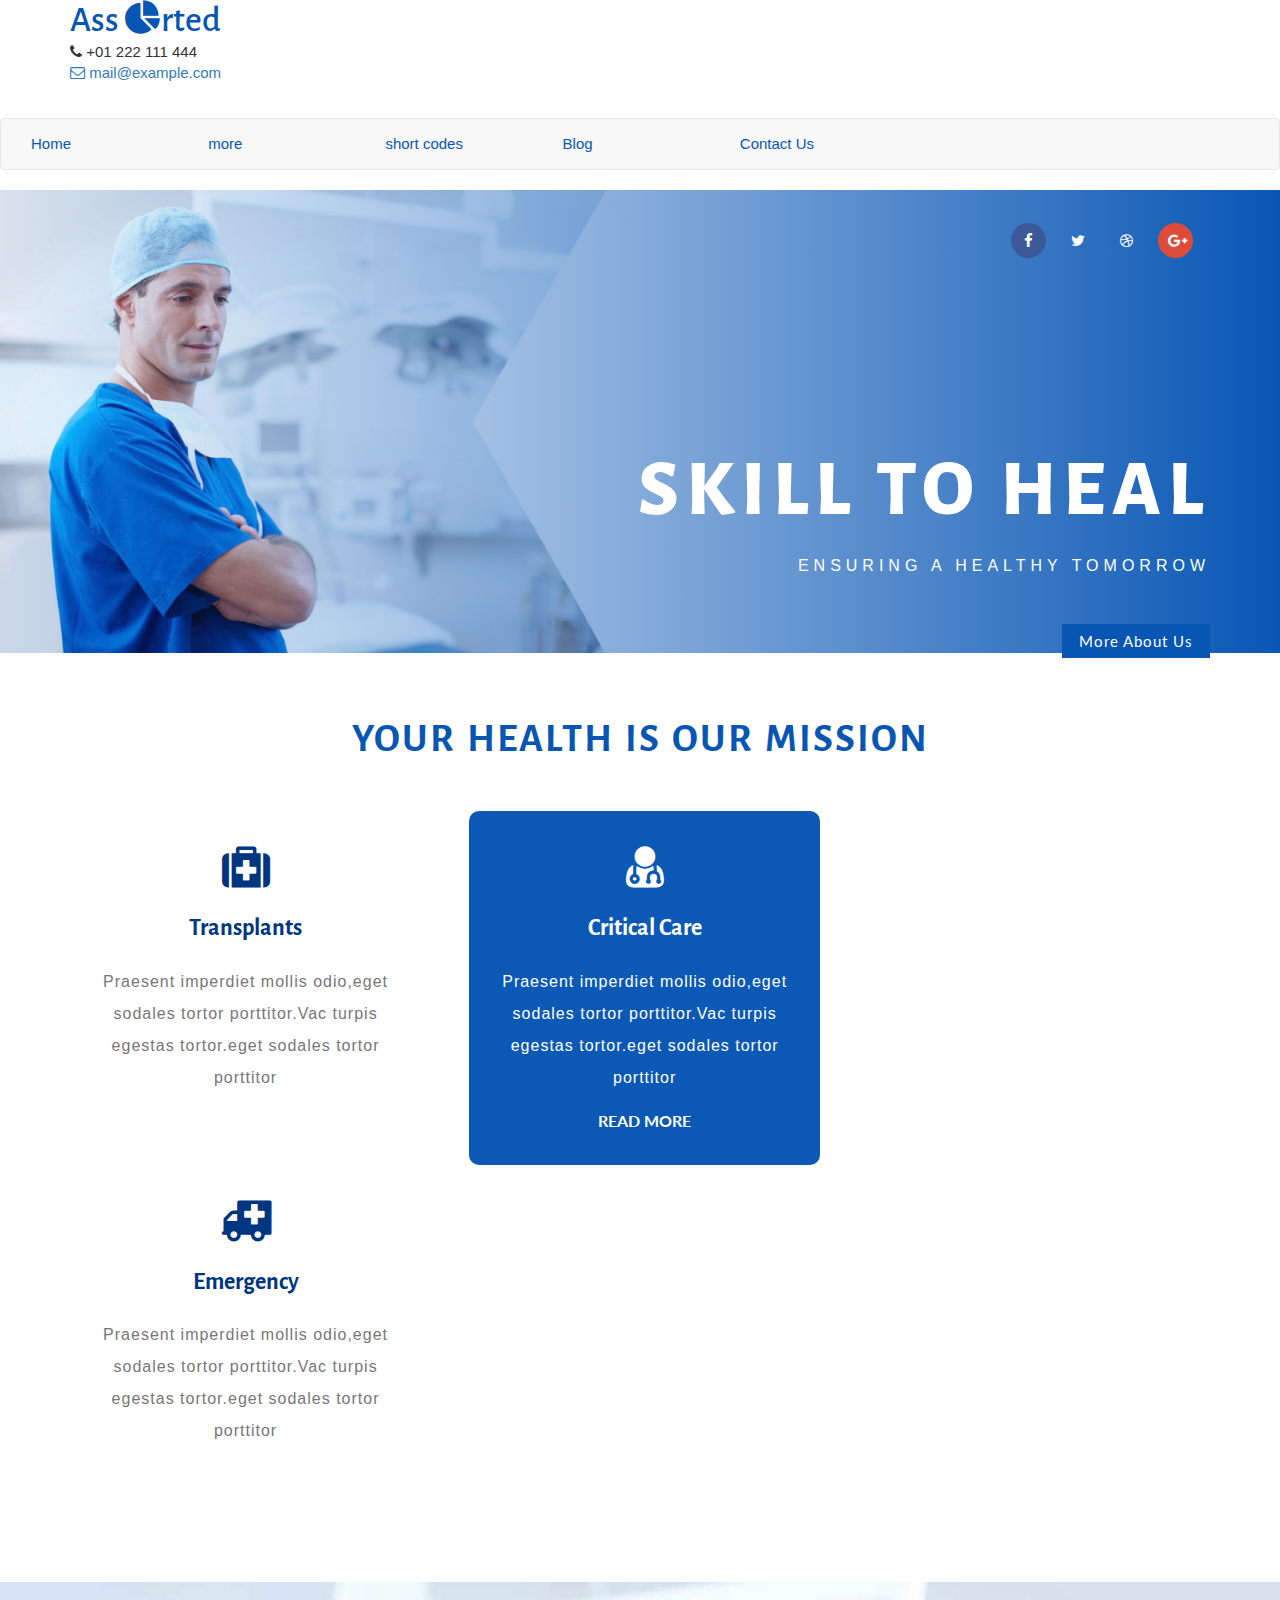
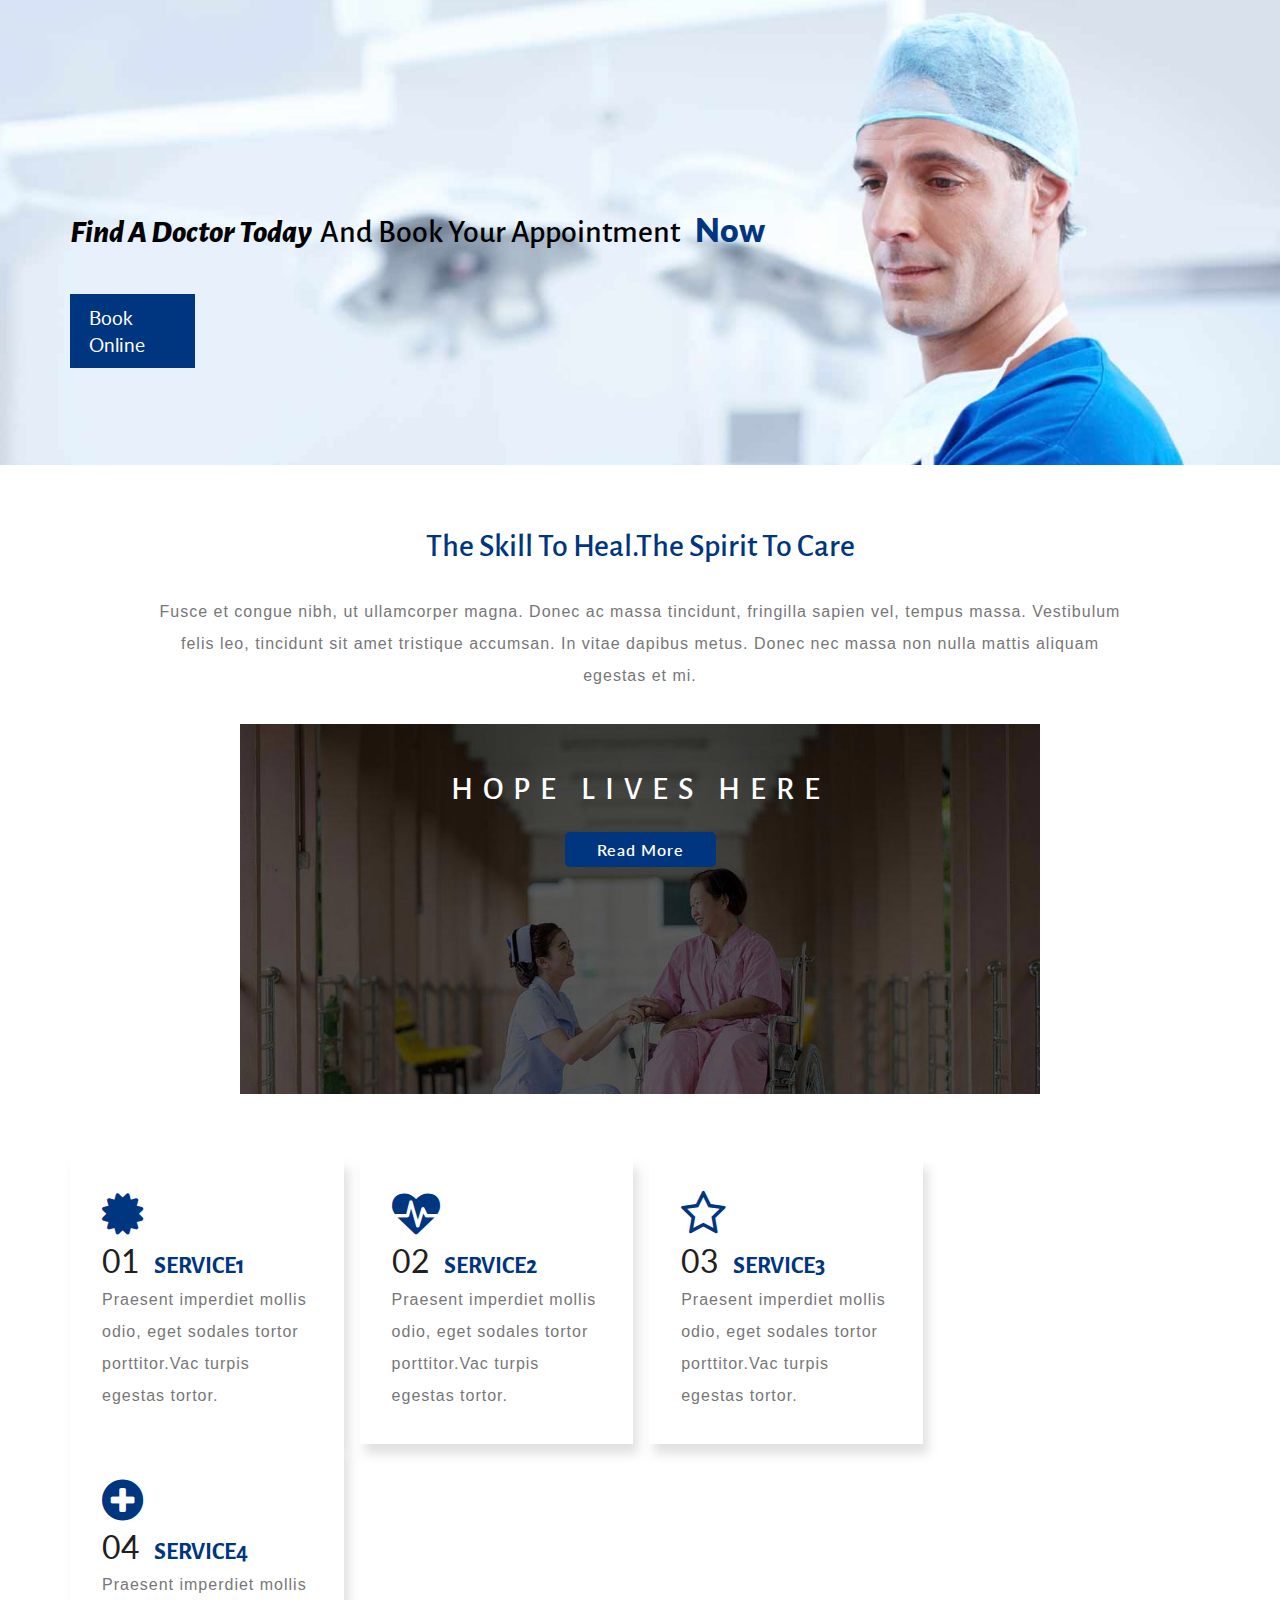
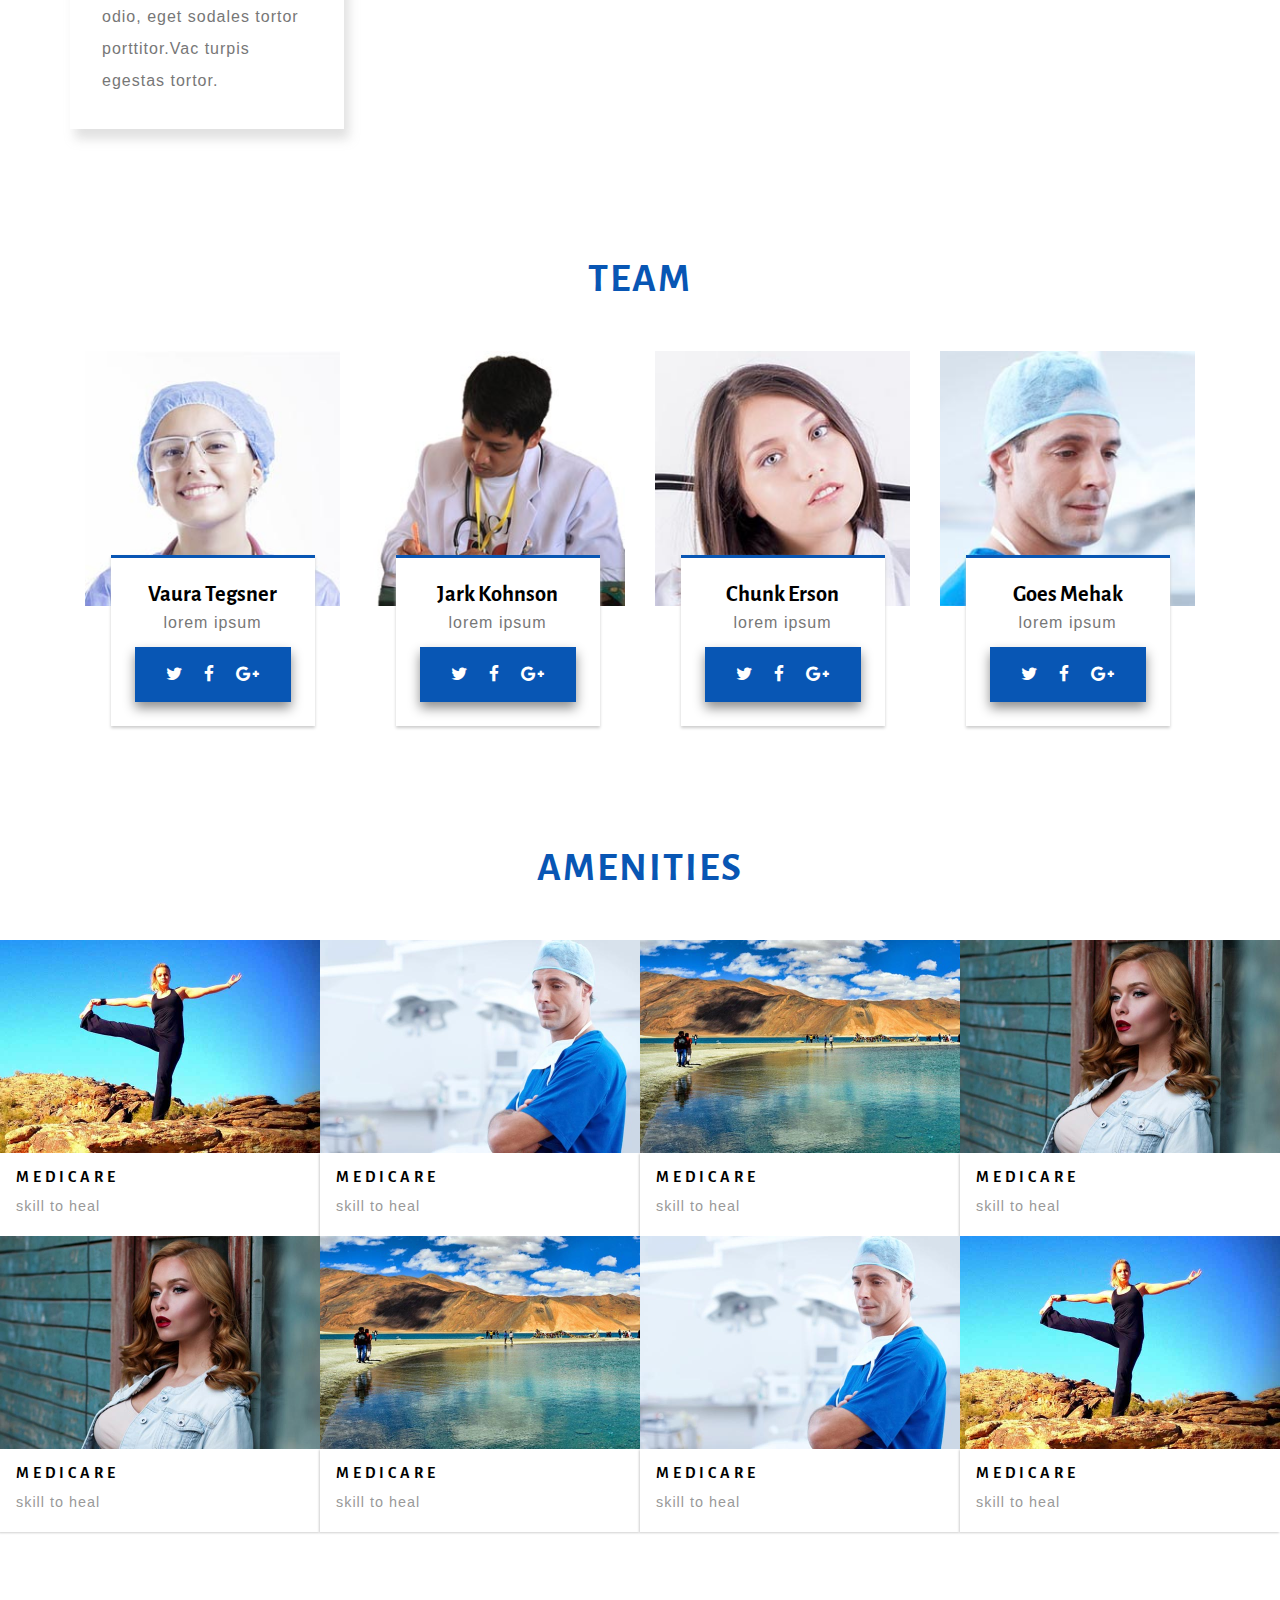
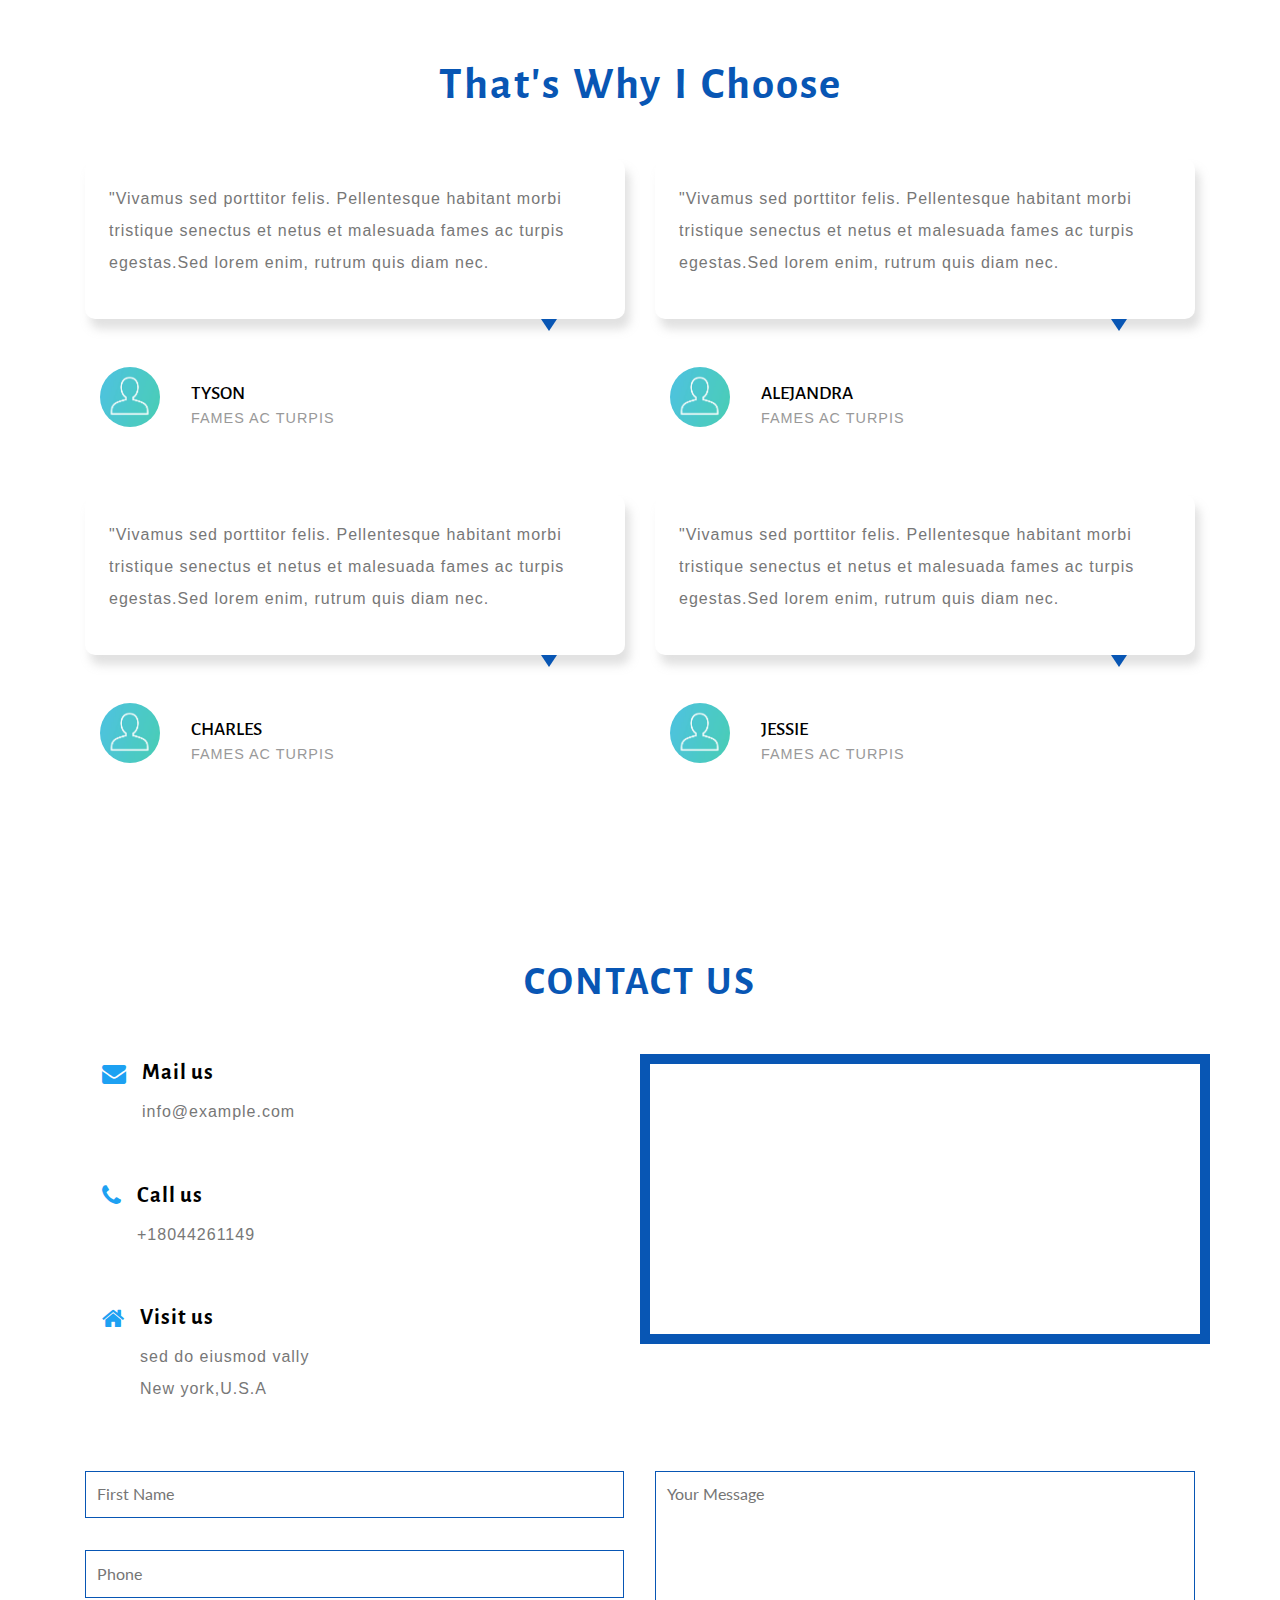
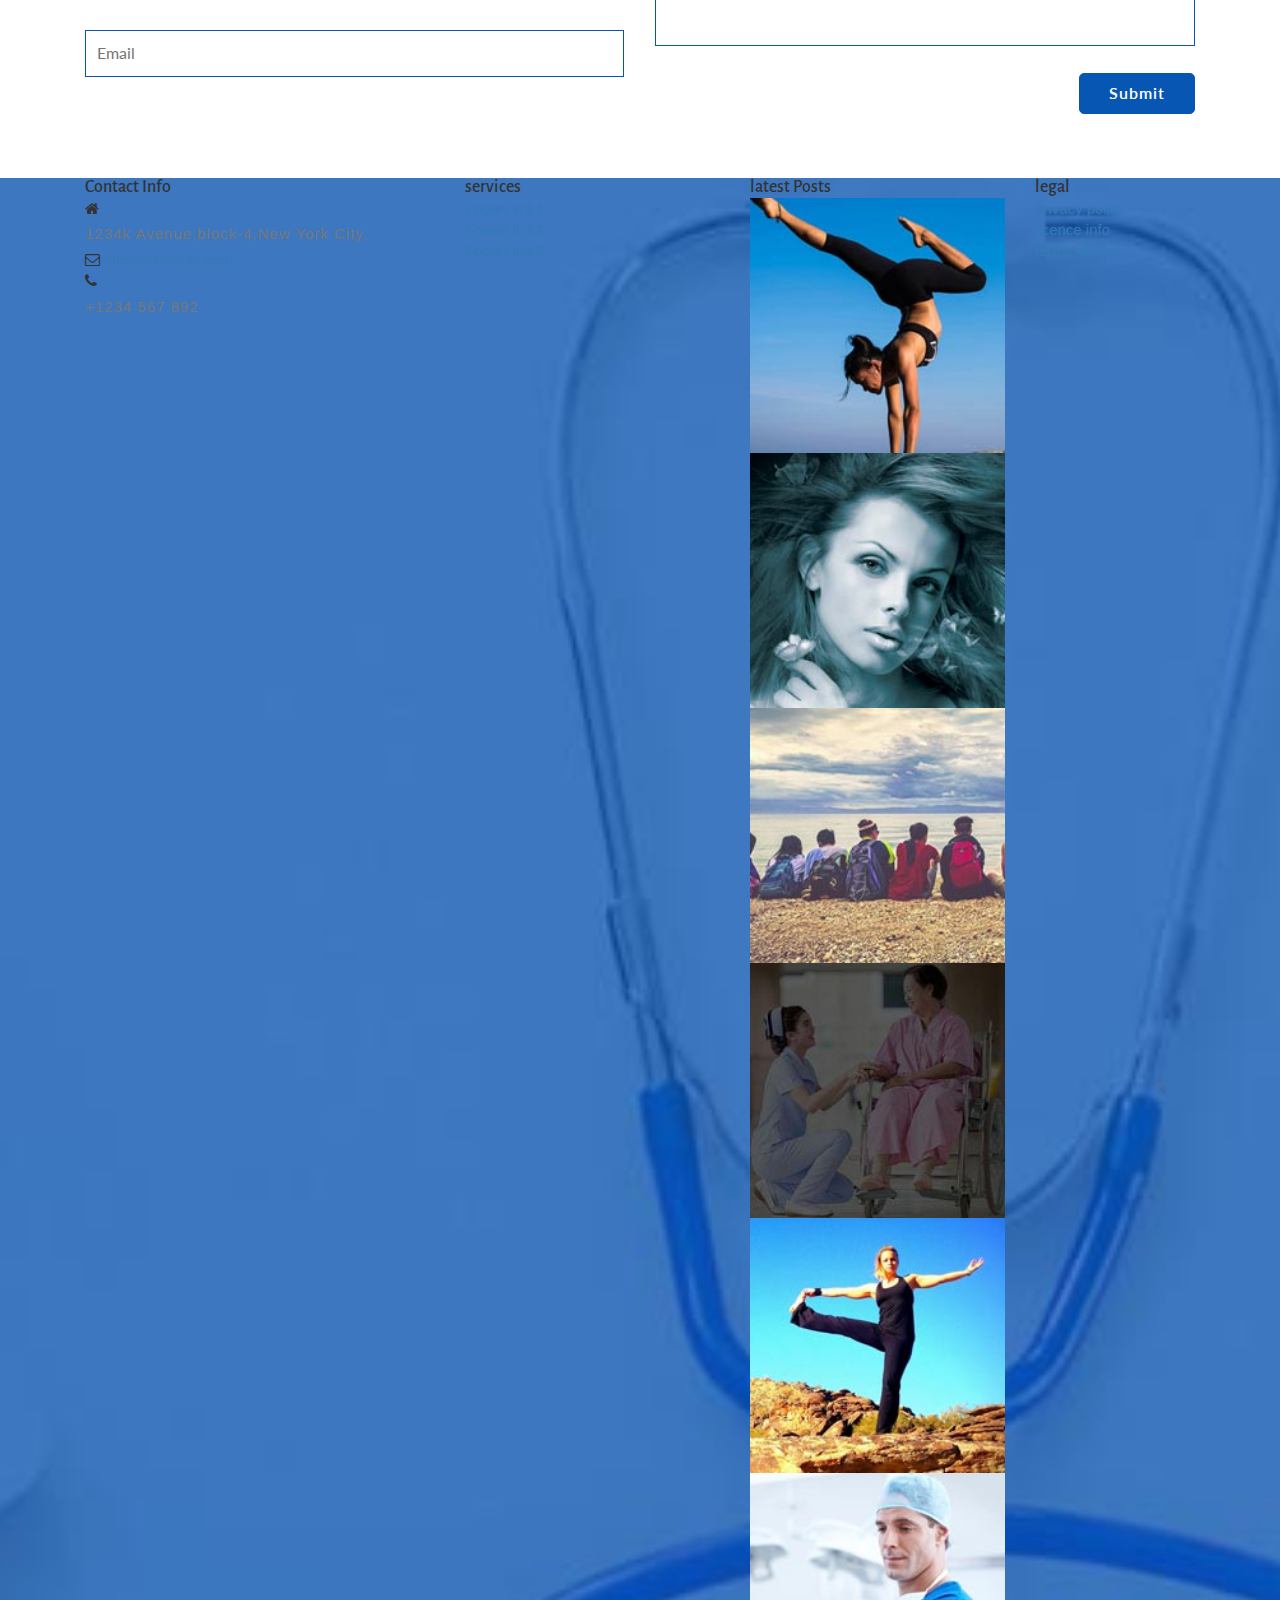
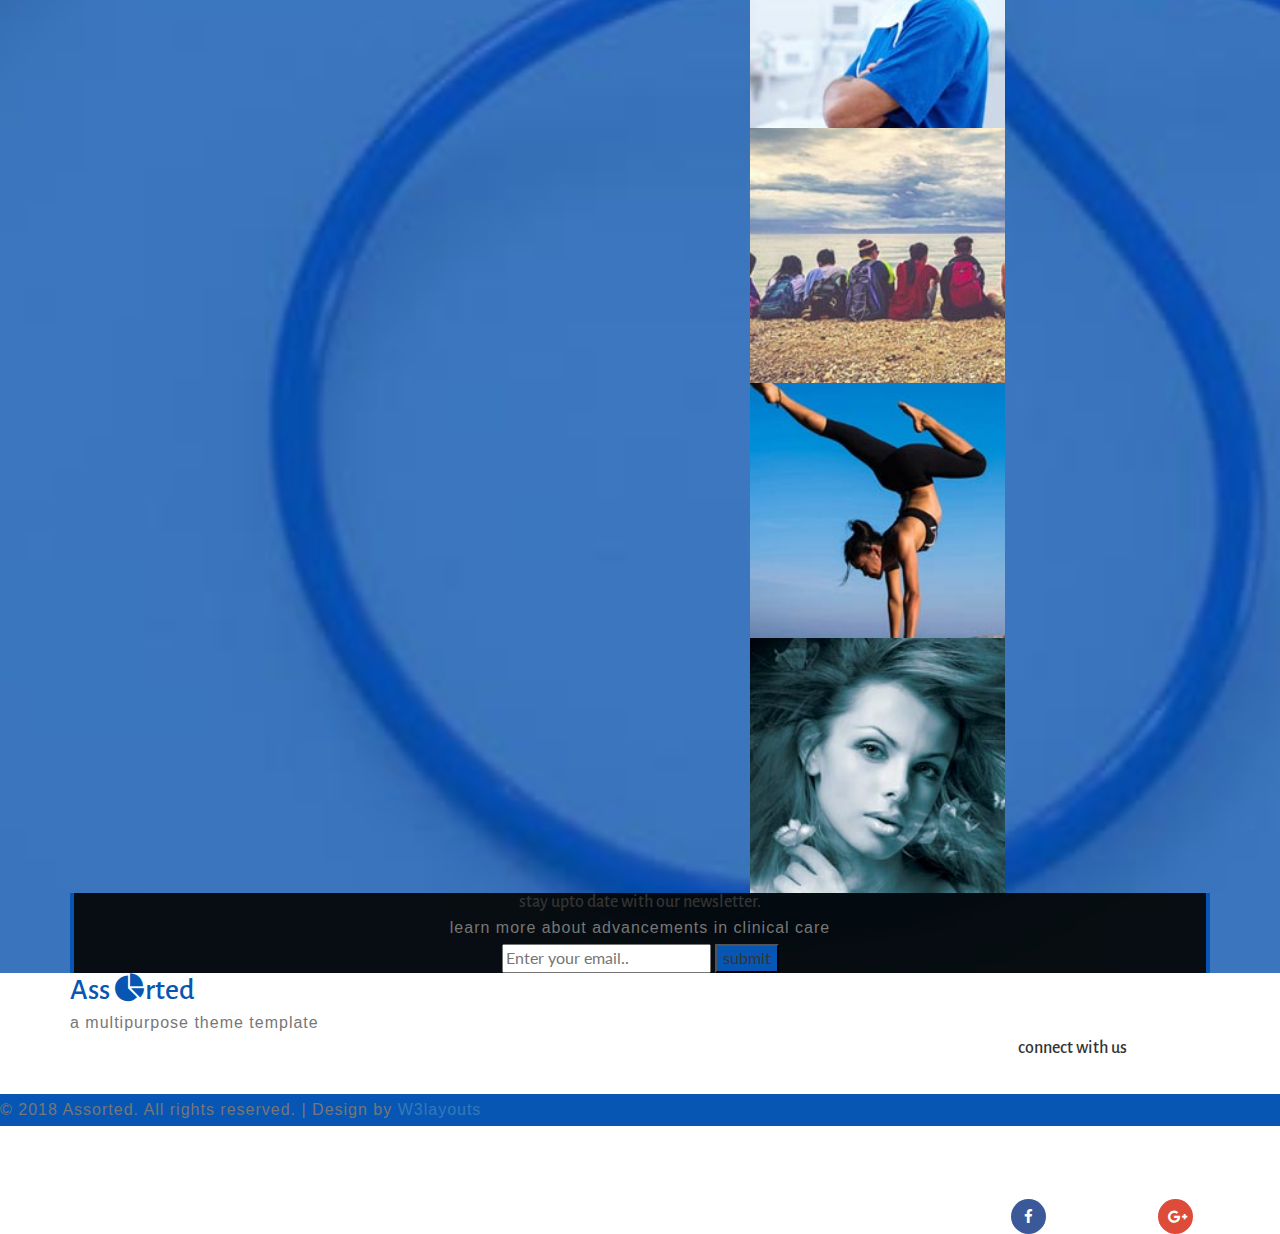
<file: med.html>
<!--
author: W3layouts
author URL: http://w3layouts.com
License: Creative Commons Attribution 3.0 Unported
License URL: http://creativecommons.org/licenses/by/3.0/
-->

<!DOCTYPE html>
<html lang="zxx">

<head>
    <title>Assorted a Medical Category Flat Bootstrap Responsive Website Template | Medical :: W3layouts</title>
    <!-- for-mobile-apps -->
    <meta name="viewport" content="width=device-width, initial-scale=1">
    <meta http-equiv="Content-Type" content="text/html; charset=utf-8" />
    <meta name="keywords" content="Assorted Responsive web template, Bootstrap Web Templates, Flat Web Templates, Android Compatible web template, 
Smartphone Compatible web template, free webdesigns for Nokia, Samsung, LG, SonyEricsson, Motorola web design" />
    <script>
        addEventListener("load", function () {
            setTimeout(hideURLbar, 0);
        }, false);

        function hideURLbar() {
            window.scrollTo(0, 1);
        }
    </script>
    <!-- //for-mobile-apps -->
    <link href="css/bootstrap.css" rel="stylesheet" type="text/css" media="all" />
    <link href="css/font-awesome.css" rel="stylesheet" type="text/css" media="all" />
    <link href="css/style.css" rel="stylesheet" type="text/css" media="all" />
    <!--gallery -->
    <link type="text/css" rel="stylesheet" href="css/cm-overlay.css" />
    <!-- //gallery -->
    <!-- contact css -->
    <link href="css/contact.css" rel="stylesheet" type="text/css" media="all" />
    <!-- medical page style sheet -->
    <link href="css/med.css" rel="stylesheet" type="text/css" media="all" />
    <link href="https://fonts.googleapis.com/css?family=Alegreya+Sans:100,100i,300,300i,400,400i,500,500i,700,700i,800,800i,900,900i"
        rel="stylesheet">
    <link href="https://fonts.googleapis.com/css?family=Lato:100,100i,300,300i,400,400i,700,700i,900,900i" rel="stylesheet">

</head>

<body>
    <!-- header -->
    <div class="header-top">
        <div class="container">
            <div class="logo navbar-left">
                <h1>
                    <a href="index.html">Ass
                        <span class="fa fa-pie-chart" aria-hidden="true"></span>rted</a>
                </h1>
            </div>
            <div class="nav navbar-nav">
                <div class="nav-right">
                    <ul class="nav-list">
                        <li>
                            <span class="fa fa-phone"></span>
                            <span> +01 222 111 444 </span>
                        </li>
                        <li>
                            <a href="mailto:example@mail.com">
                                <span class="fa fa-envelope-o"></span>
                                <span>mail@example.com</span>
                            </a>
                        </li>
                    </ul>
                    <div class="clearfix"> </div>
                </div>
                <div class="footer-social">
                    <ul>
                        <li>
                            <a href="#">
                                <span class="fa fa-facebook icon_facebook"></span>
                            </a>
                        </li>
                        <li>
                            <a href="#">
                                <span class="fa fa-twitter icon_twitter"></span>
                            </a>
                        </li>
                        <li>
                            <a href="#">
                                <span class="fa fa-dribbble icon_dribbble"></span>
                            </a>
                        </li>
                        <li>
                            <a href="#">
                                <span class="fa fa-google-plus icon_g_plus"></span>
                            </a>
                        </li>

                    </ul>
                </div>

            </div>
            <div class="clearfix"> </div>
        </div>
    </div>
    <div class="banner">
        <div class="header-nav">
            <!-- nav -->
            <nav class="navbar navbar-default">
                <div class="navbar-header">
                    <button type="button" class="navbar-toggle" data-toggle="collapse" data-target="#bs-example-navbar-collapse-1">
                        <span class="sr-only">Toggle navigation</span>
                        Menu
                    </button>
                </div>
                <!-- top-nav -->
                <div class="collapse navbar-collapse" id="bs-example-navbar-collapse-1">
                    <ul class="nav navbar-nav">
                        <li>
                            <a href="index.html">Home</a>
                        </li>
                        <li class="dropdown">
                            <a href="#" data-toggle="dropdown" aria-expanded="true" class="active">more</a>
                            <ul class="dropdown-menu">
                                <li>
                                    <a href="travel.html">travel</a>
                                </li>
                                <li>
                                    <a href="fashion.html">fashion</a>
                                </li>
                                <li>
                                    <a href="index.html">Yoga</a>
                                </li>

                            </ul>
                        </li>
                        <li class="dropdown">
                            <a href="#" data-toggle="dropdown" aria-expanded="true">short codes</a>
                            <ul class="dropdown-menu">
                                <li>
                                    <a href="icons.html">Icons</a>
                                </li>
                                <li>
                                    <a href="typo.html">Typograpghy</a>
                                </li>
                            </ul>
                        </li>
                        <li>
                            <a href="blog.html">Blog</a>
                        </li>
                        <li>
                            <a href="contact.html">Contact Us</a>
                        </li>
                    </ul>
                    <div class="clearfix"> </div>
                </div>
            </nav>
            <!-- //nav -->
        </div>
        <!-- //header -->
        <!-- banner starts here -->
        <div class="banner-bg">
            <div class="container">
                <div class="w3l-index-banner-info">
                    <h4>skill to heal</h4>
                    <p>Ensuring a healthy tomorrow</p>
                    <a class="hvr-rectangle-out" href="blog.html"> More About Us</a>
                </div>
            </div>
        </div>
    </div>
    <!-- //banner ends here -->
    <!-- about -->
    <div class="section med-about" id="about">
        <div class="container">
            <h4 class="m-title"> your health is our mission</h4>
            <div class="about-head text-center gallery-index">

                <div class="med-s1">
                    <span class="fa fa-medkit sicon" aria-hidden="true"></span>
                    <h4>transplants</h4>
                    <p>Praesent imperdiet mollis odio,eget sodales tortor porttitor.Vac turpis egestas tortor.eget sodales tortor
                        porttitor
                    </p>
                    <div class="btn-p">
                        <a href="#">Read More</a>
                    </div>
                </div>
                <div class="med-s1  s1  s1-active">
                    <span class="fa fa-user-md sicon" aria-hidden="true"></span>
                    <h4>critical care</h4>
                    <p>Praesent imperdiet mollis odio,eget sodales tortor porttitor.Vac turpis egestas tortor.eget sodales tortor
                        porttitor
                    </p>
                    <div class="btn-p">
                        <a href="#">Read More</a>
                    </div>
                </div>
                <div class="med-s1">
                    <span class="fa fa-ambulance sicon" aria-hidden="true"></span>
                    <h4>Emergency</h4>
                    <p>Praesent imperdiet mollis odio,eget sodales tortor porttitor.Vac turpis egestas tortor.eget sodales tortor
                        porttitor
                    </p>
                    <div class="btn-p">
                        <a href="#">Read More</a>
                    </div>
                </div>
                <div class="clearfix"></div>
            </div>
        </div>
    </div>
    <!-- //about -->
    <!-- Appointment -->
    <div class="med-apt">
        <div class="med-caption">
            <div class="container">
                <h4 class="apt-t">
                    <span class="apt-t1">Find a doctor today</span> and Book your appointment
                    <span class="apt-t2">Now</span>
                </h4>
                <div class="apmnt-button">
                    <a href="#" data-toggle="modal" data-target="#myModal1">Book online</a>
                </div>
            </div>
        </div>
    </div>
    <!-- //Appointment -->
    <!-- services -->
    <div class="section" id="services">
        <div class="container">
            <div class="services-head text-center">
                <h4>the skill to heal.the spirit to care</h4>
                <p>Fusce et congue nibh, ut ullamcorper magna. Donec ac massa tincidunt, fringilla sapien vel, tempus massa.
                    Vestibulum felis leo, tincidunt sit amet tristique accumsan. In vitae dapibus metus. Donec nec massa
                    non nulla mattis aliquam egestas et mi.</p>
            </div>
            <div class="services-bg">
                <h6>Hope lives here</h6>
                <a href="#">Read More</a>
            </div>
        </div>
        <div class="med-services-bottom">
            <div class="container">
                <div class="w3l-med-sb1">
                    <span class="fa fa-certificate sicon" aria-hidden="true"></span>
                    <span class="num">01</span>
                    <h4>service1</h4>
                    <p>Praesent imperdiet mollis odio, eget sodales tortor porttitor.Vac turpis egestas tortor.</p>
                </div>
                <div class="w3l-med-sb1  sb1">
                    <span class="fa fa-heartbeat sicon" aria-hidden="true"></span>
                    <span class="num">02</span>
                    <h4>service2</h4>
                    <p>Praesent imperdiet mollis odio, eget sodales tortor porttitor.Vac turpis egestas tortor.</p>
                </div>
                <div class="w3l-med-sb1 sb2">
                    <span class="fa fa-star-o sicon" aria-hidden="true"></span>
                    <span class="num">03</span>
                    <h4>service3</h4>
                    <p>Praesent imperdiet mollis odio, eget sodales tortor porttitor.Vac turpis egestas tortor.</p>
                </div>
                <div class="w3l-med-sb1">
                    <span class="fa fa-plus-circle sicon" aria-hidden="true"></span>
                    <span class="num">04</span>
                    <h4>service4</h4>
                    <p>Praesent imperdiet mollis odio, eget sodales tortor porttitor.Vac turpis egestas tortor.</p>
                </div>
                <div class="clearfix"></div>
            </div>
        </div>
    </div>
    <!-- //services -->
    <!--  team -->
    <div id="team" class="section team">
        <div class="container">
            <h4 class="m-title">team</h4>
            <div class="med-team-grid gallery-index">
                <div class="col-md-3 col-sm-6 col-xs-6 team-grids">
                    <div class="thumbnail team-med">
                        <img src="images/m1.jpg" class="img-responsive" alt="" />
                        <div class="med-team">
                            <h5>Vaura Tegsner</h5>
                            <p>lorem ipsum</p>
                            <div class="med-social">
                                <a href="#">
                                    <span class="fa fa-twitter"></span>
                                </a>
                                <a href="#">
                                    <span class="fa fa-facebook"></span>
                                </a>
                                <a href="#">
                                    <span class="fa fa-google-plus"></span>
                                </a>
                            </div>
                        </div>
                    </div>
                </div>
                <div class="col-md-3 col-sm-6 col-xs-6 team-grids">
                    <div class="thumbnail team-med">
                        <img src="images/m2.jpg" class="img-responsive" alt="" />
                        <div class="med-team">
                            <h5>Jark Kohnson</h5>
                            <p>lorem ipsum</p>
                            <div class="med-social">
                                <a href="#">
                                    <span class="fa fa-twitter"></span>
                                </a>
                                <a href="#">
                                    <span class="fa fa-facebook"></span>
                                </a>
                                <a href="#">
                                    <span class="fa fa-google-plus"></span>
                                </a>
                            </div>
                        </div>
                    </div>
                </div>
                <div class="col-md-3 col-sm-6 col-xs-6 team-grids">
                    <div class="thumbnail team-med">
                        <img src="images/m3.jpg" class="img-responsive" alt="" />
                        <div class="med-team">
                            <h5>Chunk Erson</h5>
                            <p>lorem ipsum</p>
                            <div class="med-social">
                                <a href="#">
                                    <span class="fa fa-twitter"></span>
                                </a>
                                <a href="#">
                                    <span class="fa fa-facebook"></span>
                                </a>
                                <a href="#">
                                    <span class="fa fa-google-plus"></span>
                                </a>
                            </div>
                        </div>
                    </div>
                </div>
                <div class="col-md-3 col-sm-6 col-xs-6 team-grids">
                    <div class="thumbnail team-med">
                        <img src="images/m4.jpg" class="img-responsive" alt="" />
                        <div class="med-team">
                            <h5>Goes Mehak</h5>
                            <p>lorem ipsum</p>
                            <div class="med-social">
                                <a href="#">
                                    <span class="fa fa-twitter"></span>
                                </a>
                                <a href="#">
                                    <span class="fa fa-facebook"></span>
                                </a>
                                <a href="#">
                                    <span class="fa fa-google-plus"></span>
                                </a>
                            </div>
                        </div>
                    </div>
                </div>
                <div class="clearfix"> </div>
            </div>
        </div>
    </div>
    <!-- //team -->
    <!-- modal -->
    <div class="modal about-modal fade" id="myModal1" tabindex="-1" role="dialog">
        <div class="modal-dialog" role="document">
            <div class="modal-content">
                <div class="modal-header">
                    <button type="button" class="close" data-dismiss="modal" aria-label="Close">
                        <span aria-hidden="true">&times;</span>
                    </button>
                    <h4 class="modal-title">Quick</h4>
                    <h5>appointment booking</h5>
                </div>
                <div class="modal-body">
                    <div class="apmt-info">
                        <h3>Fill details below to book an appointment</h3>
                        <div class="login">
                            <form action="#" method="post">
                                <input type="text" class="user" name="email" placeholder="Name" required="">
                                <input type="text" name="phone" placeholder="Phone" required="">
                                <input placeholder="Date" class="date" id="datepicker" type="text" value="" onfocus="this.value = '';" onblur="if (this.value == '') {this.value = '';}"
                                    required="" />
                                <select required="">
                                    <option value="">Select Time</option>
                                    <option value="1">08:00-8:30</option>
                                    <option value="2">08:30-9:00</option>
                                    <option value="3"> 09:00-9:30</option>
                                    <option value="4">09:30-10:00</option>
                                </select>
                                <select required="">
                                    <option value="">Select City</option>
                                    <option value="1">city1</option>
                                    <option value="2">city2</option>
                                    <option value="3"> city3</option>
                                    <option value="4">city4</option>
                                </select>
                                <select required="">
                                    <option value="">Select Hospital/Clinic</option>
                                    <option value="1">Hospital1</option>
                                    <option value="2">Hospital2</option>
                                    <option value="3">Hospital3</option>
                                    <option value="4">Hospital4</option>
                                </select>
                                <select required="">
                                    <option value="">Select Speciality</option>
                                    <option value="1">Dermatology</option>
                                    <option value="2">ENT</option>
                                    <option value="3"> Genaral Medicine</option>
                                    <option value="4">Nutritionist</option>
                                </select>

                                <input type="submit" value="request appointment">
                            </form>
                        </div>
                    </div>
                    <div class="clearfix"> </div>
                </div>
            </div>
        </div>
    </div>
    <!-- //modal -->
    <!-- gallery -->
    <div class="section" id="portfolio">
        <h4 class="m-title">amenities</h4>
        <div class="gallery-index">
            <div class="col-sm-3 col-xs-3 tab-gallery">
                <div class="demo">
                    <a class="cm-overlay" href="images/g1.jpg">
                        <figure class="imghvr-shutter-in-out-diag-2">
                            <img src="images/g1.jpg" alt=" " class="img-responsive" />
                        </figure>
                    </a>
                </div>
                <div class="gallery-info">
                    <h5>medicare</h5>
                    <p>skill to heal</p>
                </div>
            </div>
            <div class="col-sm-3 col-xs-3 tab-gallery">
                <div class="demo">
                    <a class="cm-overlay" href="images/g2.jpg">
                        <figure class="imghvr-shutter-in-out-diag-2">
                            <img src="images/g2.jpg" alt=" " class="img-responsive" />
                        </figure>
                    </a>
                </div>
                <div class="gallery-info">
                    <h5>medicare</h5>
                    <p>skill to heal</p>
                </div>
            </div>
            <div class="col-sm-3 col-xs-3 tab-gallery">
                <div class="demo">
                    <a class="cm-overlay" href="images/g3.jpg">
                        <figure class="imghvr-shutter-in-out-diag-2">
                            <img src="images/g3.jpg" alt=" " class="img-responsive" />
                        </figure>
                    </a>
                </div>
                <div class="gallery-info">
                    <h5>medicare</h5>
                    <p>skill to heal</p>
                </div>
            </div>
            <div class="col-sm-3 col-xs-3 tab-gallery">
                <div class="demo">
                    <a class="cm-overlay" href="images/g4.jpg">
                        <figure class="imghvr-shutter-in-out-diag-2">
                            <img src="images/g4.jpg" alt=" " class="img-responsive" />
                        </figure>
                    </a>
                </div>
                <div class="gallery-info">
                    <h5>medicare</h5>
                    <p>skill to heal</p>
                </div>
            </div>
            <div class="clearfix"></div>
            <div class="col-sm-3 col-xs-3 tab-gallery">
                <div class="demo">
                    <a class="cm-overlay" href="images/g4.jpg">
                        <figure class="imghvr-shutter-in-out-diag-2">
                            <img src="images/g4.jpg" alt=" " class="img-responsive" />
                        </figure>
                    </a>
                </div>
                <div class="gallery-info">
                    <h5>medicare</h5>
                    <p>skill to heal</p>
                </div>
            </div>
            <div class="col-sm-3 col-xs-3 tab-gallery">
                <div class="demo">
                    <a class="cm-overlay" href="images/g3.jpg">
                        <figure class="imghvr-shutter-in-out-diag-2">
                            <img src="images/g3.jpg" alt=" " class="img-responsive" />
                        </figure>
                    </a>
                </div>
                <div class="gallery-info">
                    <h5>medicare</h5>
                    <p>skill to heal</p>
                </div>
            </div>
            <div class="col-sm-3 col-xs-3 tab-gallery">
                <div class="demo">
                    <a class="cm-overlay" href="images/g2.jpg">
                        <figure class="imghvr-shutter-in-out-diag-2">
                            <img src="images/g2.jpg" alt=" " class="img-responsive" />
                        </figure>
                    </a>
                </div>
                <div class="gallery-info">
                    <h5>medicare</h5>
                    <p>skill to heal</p>
                </div>
            </div>
            <div class="col-sm-3 col-xs-3 tab-gallery">
                <div class="demo">
                    <a class="cm-overlay" href="images/g1.jpg">
                        <figure class="imghvr-shutter-in-out-diag-2">
                            <img src="images/g1.jpg" alt=" " class="img-responsive" />
                        </figure>
                    </a>
                </div>
                <div class="gallery-info">
                    <h5>medicare</h5>
                    <p>skill to heal</p>
                </div>
            </div>
            <div class="clearfix"></div>
        </div>
    </div>
    <!-- //gallery -->
    <!-- testimonials -->
    <div class="testimonials section" id="testimonials">
        <div class="container">
            <h4 class="m-title">that's why I choose</h4>
            <div class="gallery-index">
                <div class="col-md-6 col-sm-6 col-xs-6 med-testi-grid">
                    <div class="med-testi test-tooltip">
                        <p>"Vivamus sed porttitor felis. Pellentesque habitant morbi tristique senectus et netus et malesuada
                            fames ac turpis egestas.Sed lorem enim, rutrum quis diam nec.</p>
                    </div>
                    <div class="med-testi-left">
                        <div class="col-md-2 col-sm-3 col-xs-3 w3ls-med-testi-img">
                            <img src="images/user.jpg" alt=" " class="img-responsive" />
                        </div>
                        <div class="col-md-10 col-sm-9 col-xs-9 med-testi-txt">
                            <h4>Tyson</h4>
                            <p>fames ac turpis</p>
                        </div>
                        <div class="clearfix"> </div>
                    </div>
                </div>
                <div class="col-md-6 col-sm-6 col-xs-6 med-testi-grid">
                    <div class="med-testi test-tooltip">
                        <p>"Vivamus sed porttitor felis. Pellentesque habitant morbi tristique senectus et netus et malesuada
                            fames ac turpis egestas.Sed lorem enim, rutrum quis diam nec.</p>
                    </div>
                    <div class="med-testi-left">
                        <div class="col-md-2 col-sm-3 col-xs-3 w3ls-med-testi-img">
                            <img src="images/user.jpg" alt=" " class="img-responsive" />
                        </div>
                        <div class="col-md-10 col-sm-9 col-xs-9 med-testi-txt">
                            <h4>Alejandra</h4>
                            <p>fames ac turpis</p>
                        </div>
                        <div class="clearfix"> </div>
                    </div>
                </div>
                <div class="col-md-6 col-sm-6 col-xs-6 med-testi-grid">
                    <div class="med-testi test-tooltip">
                        <p>"Vivamus sed porttitor felis. Pellentesque habitant morbi tristique senectus et netus et malesuada
                            fames ac turpis egestas.Sed lorem enim, rutrum quis diam nec.</p>
                    </div>
                    <div class="med-testi-left">
                        <div class="col-md-2 col-sm-3 col-xs-3 w3ls-med-testi-img">
                            <img src="images/user.jpg" alt=" " class="img-responsive" />
                        </div>
                        <div class="col-md-10 col-sm-9 col-xs-9 med-testi-txt">
                            <h4>Charles</h4>
                            <p>fames ac turpis</p>
                        </div>
                        <div class="clearfix"> </div>
                    </div>
                </div>
                <div class="col-md-6 col-sm-6 col-xs-6 med-testi-grid">
                    <div class="med-testi test-tooltip">
                        <p>"Vivamus sed porttitor felis. Pellentesque habitant morbi tristique senectus et netus et malesuada
                            fames ac turpis egestas.Sed lorem enim, rutrum quis diam nec.</p>
                    </div>
                    <div class="med-testi-left">
                        <div class="col-md-2 col-sm-3 col-xs-3 w3ls-med-testi-img">
                            <img src="images/user.jpg" alt=" " class="img-responsive" />
                        </div>
                        <div class="col-md-10 col-sm-9 col-xs-9 med-testi-txt">
                            <h4>Jessie</h4>
                            <p>fames ac turpis</p>
                        </div>
                        <div class="clearfix"> </div>
                    </div>
                </div>

                <div class="clearfix"> </div>
            </div>
        </div>
    </div>
    <!-- //testimonials -->
    <!-- contact -->
    <div class="contact-page section" id="contact">
        <div class="container">
            <h4 class="m-title">contact us</h4>
            <div class="contact-main gallery-index">
                <div class="col-md-6 col-sm-6 col-xs-6 contact-left-section">
                    <div class="mail c-add-grid c1">
                        <div class="cpg-icon">
                            <span class="fa fa-envelope" aria-hidden="true"></span>
                        </div>
                        <div class="c-text">
                            <h4>Mail us</h4>
                            <p>
                                <a href="mailto:info@example.com">info@example.com</a>
                            </p>
                        </div>
                        <div class="clearfix"></div>
                    </div>
                    <div class="call c-add-grid c2">
                        <div class="cpg-icon">
                            <span class="fa fa-phone" aria-hidden="true"></span>
                        </div>
                        <div class="c-text">
                            <h4>Call us</h4>
                            <p>+18044261149</p>
                        </div>
                        <div class="clearfix"></div>
                    </div>
                    <div class="visit c-add-grid">
                        <div class="cpg-icon">
                            <span class="fa fa-home" aria-hidden="true"></span>
                        </div>
                        <div class="c-text">
                            <h4>Visit us</h4>
                            <p>sed do eiusmod vally</p>
                            <p>New york,U.S.A</p>
                        </div>
                        <div class="clearfix"></div>
                    </div>
                </div>
                <div class="col-md-6 col-sm-6 col-xs-6 contact-right-section">
                    <iframe src="https://www.google.com/maps/embed?pb=!1m18!1m12!1m3!1d387145.86654334463!2d-74.25818682528057!3d40.70531100753592!2m3!1f0!2f0!3f0!3m2!1i1024!2i768!4f13.1!3m3!1m2!1s0x89c24fa5d33f083b%3A0xc80b8f06e177fe62!2sNew+York%2C+NY%2C+USA!5e0!3m2!1sen!2sin!4v1492489108677"
                        allowfullscreen></iframe>
                </div>
                <div class="clearfix"></div>
            </div>
            <div class="contact-form-section gallery-index">
                <form action="#" method="post">
                    <div class="col-sm-6">
                        <input type="text" class="name" name="name" placeholder="First Name" required="">
                        <input type="text" class="name" name="name" placeholder="Phone" required="">
                        <input type="email" class="name" name="name" placeholder="Email" required="">
                    </div>
                    <div class="col-sm-6">
                        <textarea placeholder="Your Message" required=""></textarea>
                        <input type="submit" value="submit">
                    </div>
                </form>
            </div>

        </div>
    </div>
    <!-- //contact -->
    <!-- footer -->
    <div class="footer-main">
        <div class="footer-dot">
            <div class="container">
                <div class="footer-bottom">
                    <div class="col-md-4 col-sm-6 col-xs-6 wthree-footer-grid1 address">
                        <h4>Contact Info</h4>
                        <ul>
                            <li>
                                <span class="fa fa-home" aria-hidden="true"></span>
                                <p>1234k Avenue,block-4,New York City.</p>
                            </li>
                            <li>
                                <span class="fa fa-envelope-o" aria-hidden="true"></span>
                                <a href="mailto:info@example.com">info@example.com</a>
                            </li>
                            <li>
                                <span class="fa fa-phone" aria-hidden="true"></span>
                                <p>+1234 567 892</p>
                            </li>
                        </ul>
                    </div>
                    <div class="col-md-3 col-sm-6 col-xs-6 wthree-footer-grid1 res">
                        <h4>services</h4>
                        <ul>
                            <li>
                                <a href="#">Footer link1</a>
                            </li>
                            <li>
                                <a href="#">Footer link2</a>
                            </li>
                            <li>
                                <a href="#">Footer link3</a>
                            </li>
                        </ul>
                    </div>
                    <div class="col-md-3 col-sm-6 col-xs-6 wthree-footer-grid1 ftr-img">
                        <h4>latest Posts</h4>
                        <ul>
                            <li>
                                <a href="single.html">
                                    <img src="images/i1.jpg" alt=" " class="img-responsive" />
                                </a>
                            </li>
                            <li>
                                <a href="single.html">
                                    <img src="images/i2.jpg" alt=" " class="img-responsive" />
                                </a>
                            </li>
                            <li>
                                <a href="single.html">
                                    <img src="images/i3.jpg" alt=" " class="img-responsive" />
                                </a>
                            </li>
                            <li>
                                <a href="single.html">
                                    <img src="images/i4.jpg" alt=" " class="img-responsive" />
                                </a>
                            </li>
                            <li>
                                <a href="single.html">
                                    <img src="images/i5.jpg" alt=" " class="img-responsive" />
                                </a>
                            </li>
                            <li>
                                <a href="single.html">
                                    <img src="images/i6.jpg" alt=" " class="img-responsive" />
                                </a>
                            </li>
                            <li>
                                <a href="single.html">
                                    <img src="images/i3.jpg" alt=" " class="img-responsive" />
                                </a>
                            </li>
                            <li>
                                <a href="single.html">
                                    <img src="images/i1.jpg" alt=" " class="img-responsive" />
                                </a>
                            </li>
                            <li>
                                <a href="single.html">
                                    <img src="images/i2.jpg" alt=" " class="img-responsive" />
                                </a>
                            </li>
                        </ul>
                    </div>
                    <div class="col-md-2 col-sm-6 col-xs-6 wthree-footer-grid1">
                        <h4>legal</h4>
                        <ul>
                            <li>
                                <a href="#">privacy policy</a>
                            </li>
                            <li>
                                <a href="#">licence info</a>
                            </li>
                            <li>
                                <a href="#">terms of use</a>
                            </li>
                        </ul>
                    </div>
                    <div class="clearfix"></div>
                </div>
                <div class="subscribe-grid text-center">
                    <h4>stay upto date with our newsletter.</h4>
                    <p>learn more about advancements in clinical care</p>
                    <form action="#" method="post">
                        <input type="email" placeholder="Enter your email.." name="Subscribe" required="">
                        <button class="btn1">submit</button>
                    </form>
                </div>
            </div>
        </div>
    </div>
    <div class="cpy-footer">
        <div class="container">
            <div class="footer-top">
                <div class="logo-nav-left footer-top1">
                    <h2>
                        <a href="index.html">Ass
                            <span class="fa fa-pie-chart" aria-hidden="true"></span>rted</a>

                    </h2>
                    <p>a multipurpose theme template</p>
                </div>
                <div class="footer-social">
                    <h4>connect with us</h4>
                    <ul>
                        <li>
                            <a href="#">
                                <span class="fa fa-facebook icon_facebook"></span>
                            </a>
                        </li>
                        <li>
                            <a href="#">
                                <span class="fa fa-twitter icon_twitter"></span>
                            </a>
                        </li>
                        <li>
                            <a href="#">
                                <span class="fa fa-dribbble icon_dribbble"></span>
                            </a>
                        </li>
                        <li>
                            <a href="#">
                                <span class="fa fa-google-plus icon_g_plus"></span>
                            </a>
                        </li>
                    </ul>
                </div>
                <div class="clearfix"></div>
            </div>
        </div>
        <div class="cpy-text">
            <p>© 2018 Assorted. All rights reserved. | Design by
                <a href="http://w3layouts.com/">W3layouts</a>
            </p>
        </div>
    </div>
    <!--//footer  -->
    <!-- js -->
    <script src="js/jquery-2.2.3.min.js"></script>
    <!-- //js-->
    <!-- dropdown  -->
    <script>
        $(document).ready(function () {
            $(".dropdown").hover(
                function () {
                    $('.dropdown-menu', this).stop(true, true).slideDown("fast");
                    $(this).toggleClass('open');
                },
                function () {
                    $('.dropdown-menu', this).stop(true, true).slideUp("fast");
                    $(this).toggleClass('open');
                }
            );
        });
    </script>
    <!--start-date-piker-->
    <link rel="stylesheet" href="css/jquery-ui.css" />
    <script src="js/jquery-ui.js"></script>
    <script>
        $(function () {
            $("#datepicker,#datepicker1").datepicker();
        });
    </script>
    <!-- //end date picker   -->
    <!-- gallery -->
    <script src="js/jquery.tools.min.js"></script>
    <script src="js/jquery.mobile.custom.min.js"></script>
    <script src="js/jquery.cm-overlay.js"></script>

    <script>
        $(document).ready(function () {
            $('.cm-overlay').cmOverlay();
        });
    </script>
    <!-- //gallery -->
    <!-- start-smooth-scrolling -->
    <script src="js/move-top.js"></script>
    <script src="js/easing.js"></script>
    <script>
        jQuery(document).ready(function ($) {
            $(".scroll").click(function (event) {
                event.preventDefault();

                $('html,body').animate({
                    scrollTop: $(this.hash).offset().top
                }, 1000);
            });
        });
    </script>
    <!-- //end-smooth-scrolling -->
    <!-- smooth-scrolling-of-move-up -->
    <script>
        $(document).ready(function () {
            /*
            var defaults = {
                containerID: 'toTop', // fading element id
                containerHoverID: 'toTopHover', // fading element hover id
                scrollSpeed: 1200,
                easingType: 'linear' 
            };
            */

            $().UItoTop({
                easingType: 'easeOutQuart'
            });

        });
    </script>
    <script src="js/SmoothScroll.min.js"></script>
    <!-- Bootstrap core JavaScript
================================================== -->
    <!-- Placed at the end of the document so the pages load faster -->
    <script src="js/bootstrap.js"></script>
</body>

</html>
</file>
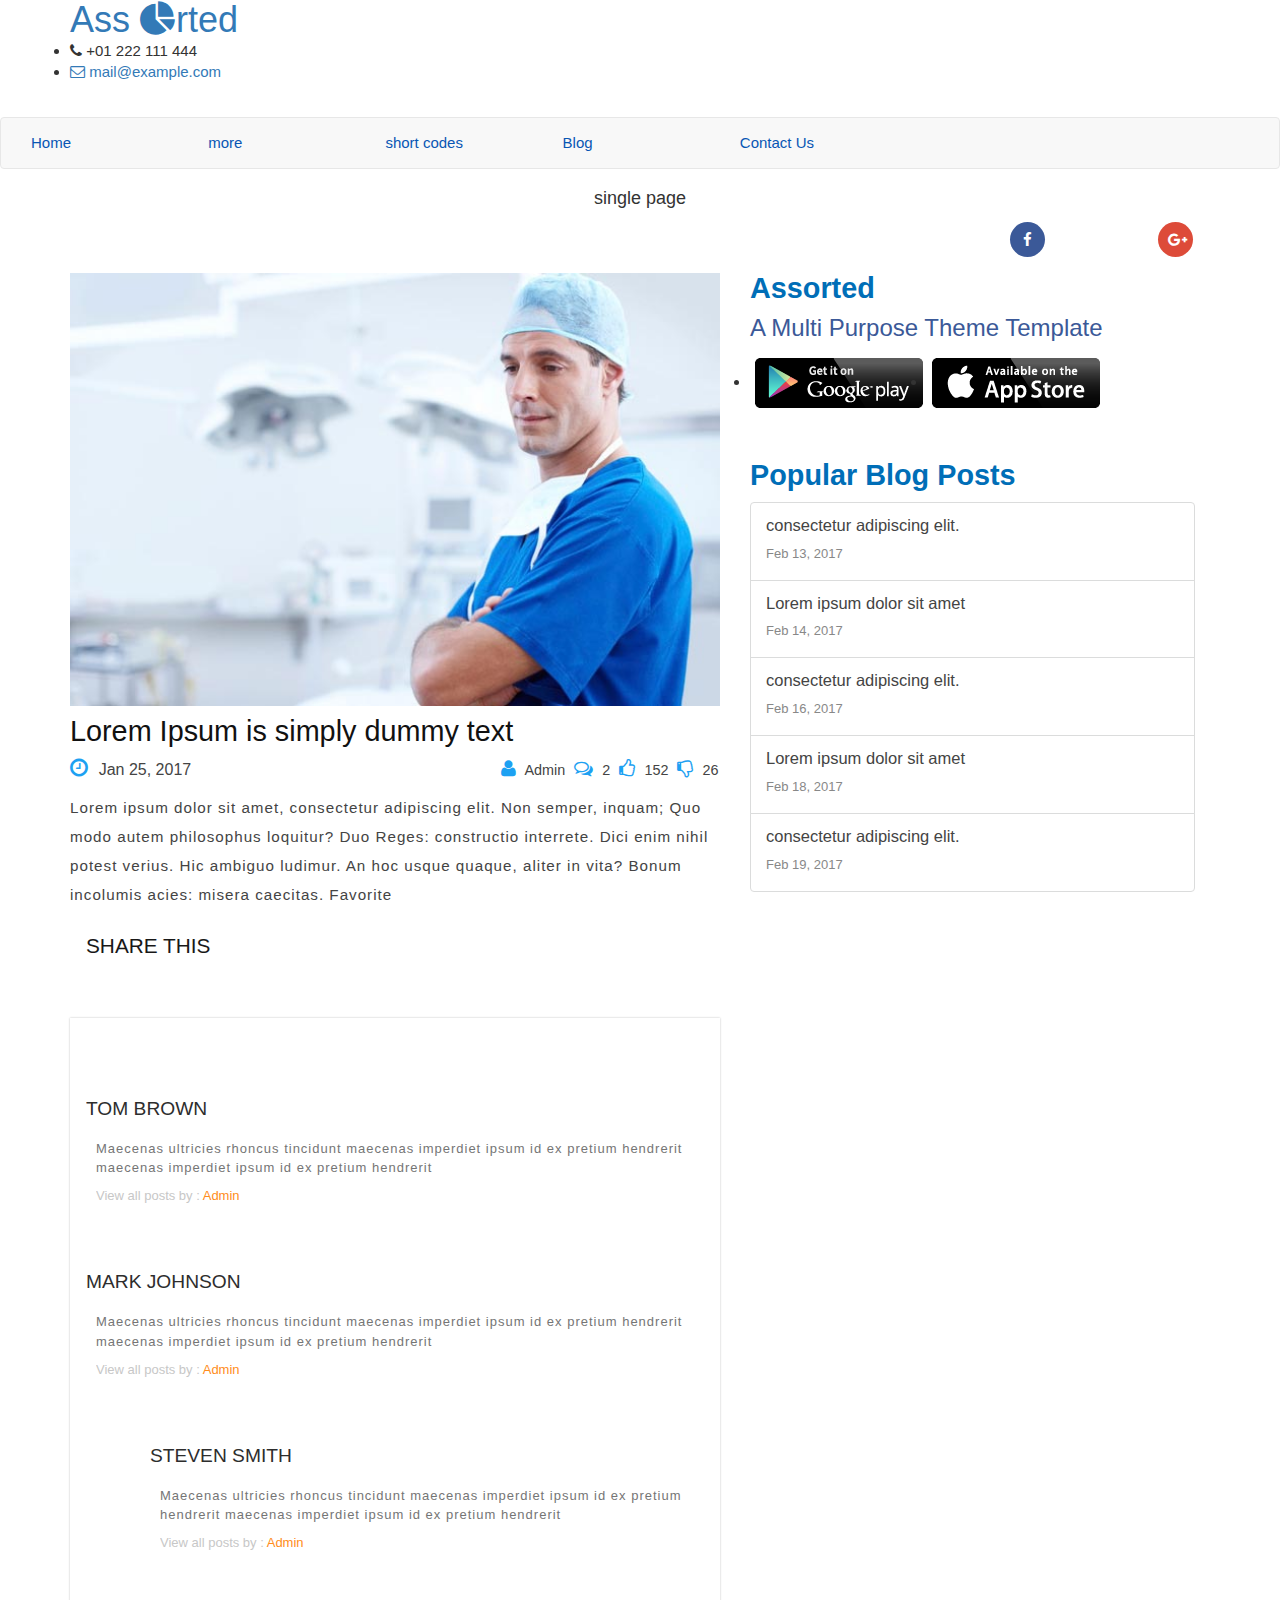
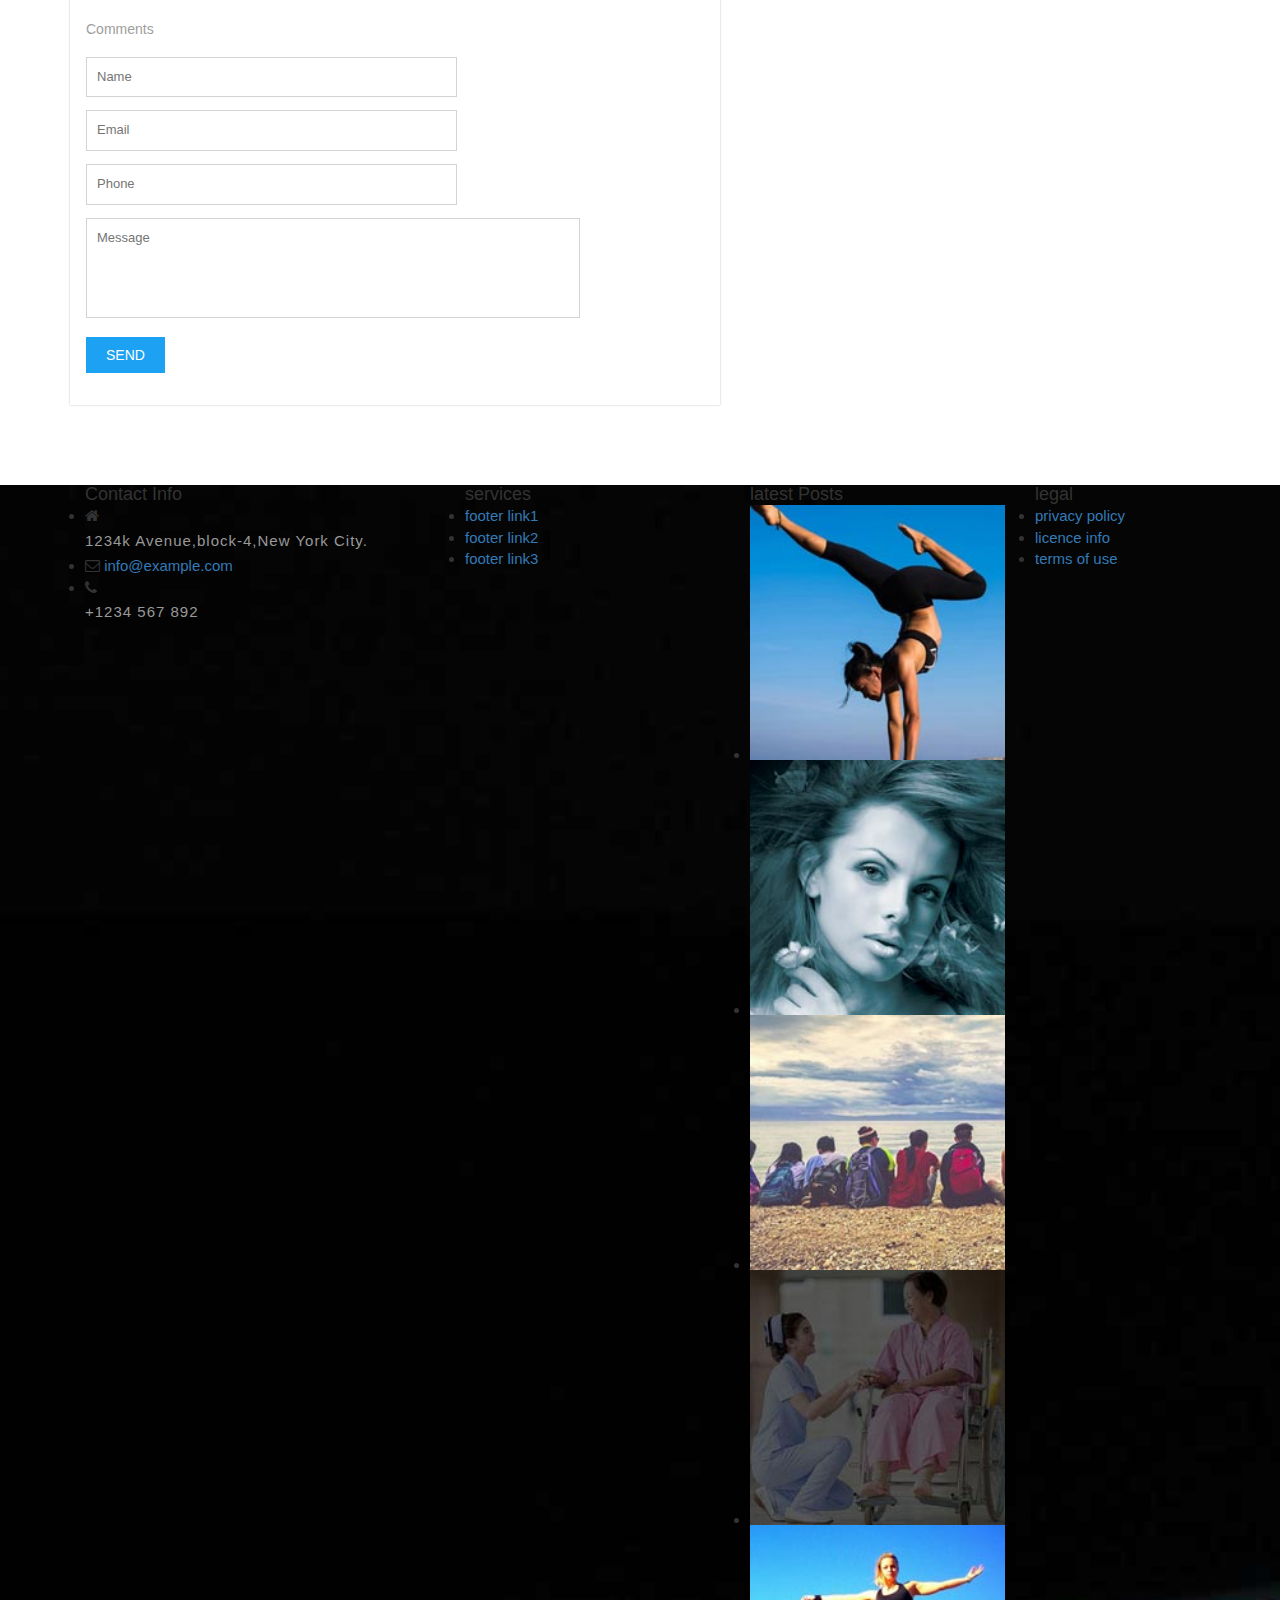
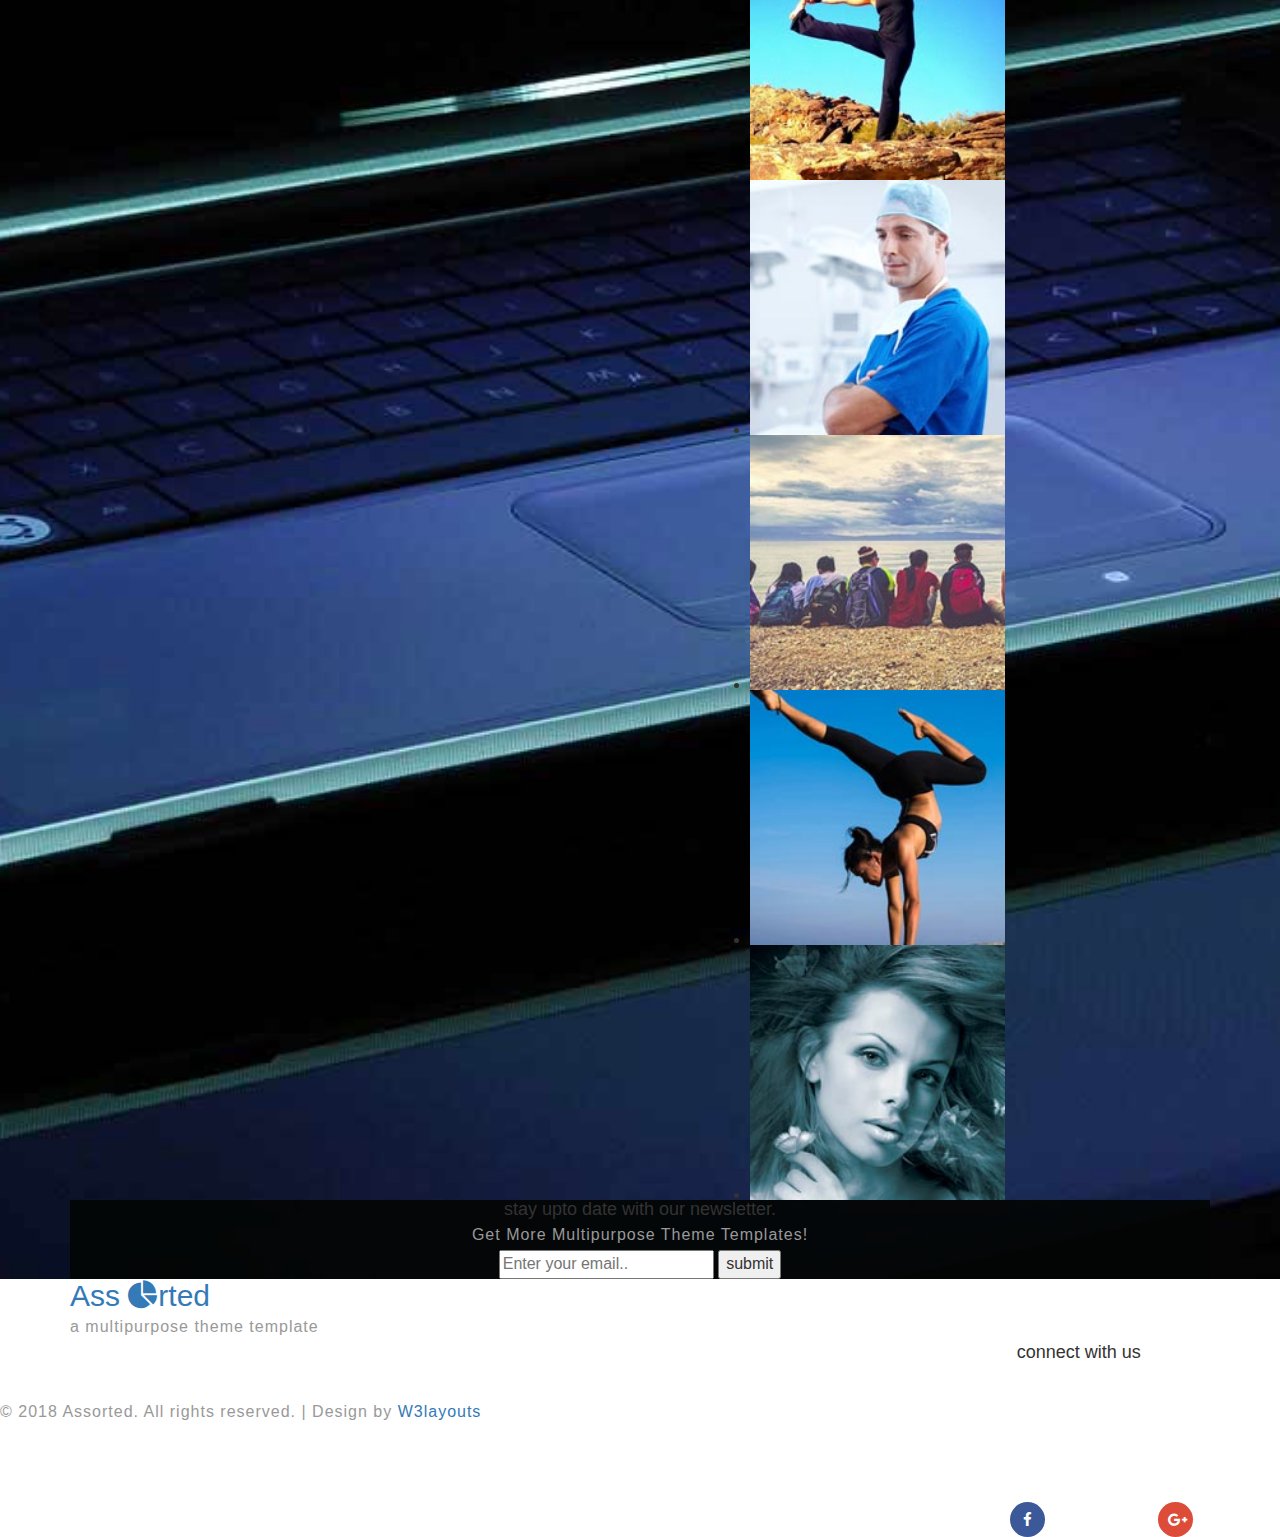
<file: single.html>
<!--
author: W3layouts
author URL: http://w3layouts.com
License: Creative Commons Attribution 3.0 Unported
License URL: http://creativecommons.org/licenses/by/3.0/
-->

<!DOCTYPE html>
<html lang="zxx">

<head>
    <title>Assorted a Multipurpose Flat Bootstrap Responsive Website Template | Single :: W3layouts</title>
    <!-- for-mobile-apps -->
    <meta name="viewport" content="width=device-width, initial-scale=1">
    <meta http-equiv="Content-Type" content="text/html; charset=utf-8" />
    <meta name="keywords" content="Assorted Responsive web template, Bootstrap Web Templates, Flat Web Templates, Android Compatible web template, 
Smartphone Compatible web template, free webdesigns for Nokia, Samsung, LG, SonyEricsson, Motorola web design" />
    <script>
        addEventListener("load", function () {
            setTimeout(hideURLbar, 0);
        }, false);

        function hideURLbar() {
            window.scrollTo(0, 1);
        }
    </script>
    <!-- //for-mobile-apps -->
    <link href="css/bootstrap.css" rel="stylesheet" type="text/css" media="all" />
    <link href="css/font-awesome.css" rel="stylesheet" type="text/css" media="all" />
    <link href="css/style.css" rel="stylesheet" type="text/css" media="all" />
    <link href="https://fonts.googleapis.com/css?family=Alegreya+Sans:100,100i,300,300i,400,400i,500,500i,700,700i,800,800i,900,900i"
        rel="stylesheet">
    <link href="https://fonts.googleapis.com/css?family=Lato:100,100i,300,300i,400,400i,700,700i,900,900i" rel="stylesheet">
    <!-- blog-singlepage stylesheet -->
    <link href="css/single.css" rel='stylesheet' type='text/css' />
    <!-- blog stylesheet -->
    <link href="css/blog.css" rel='stylesheet' type='text/css' />
</head>

<body>
    <!-- header -->
    <div class="header-top">
        <div class="container">
            <div class="logo navbar-left">
                <h1>
                    <a href="index.html">Ass
                        <span class="fa fa-pie-chart" aria-hidden="true"></span>rted</a>
                </h1>
            </div>
            <div class="nav navbar-nav">
                <div class="nav-right">
                    <ul class="nav-list">
                        <li>
                            <span class="fa fa-phone"></span>
                            <span> +01 222 111 444 </span>
                        </li>
                        <li>
                            <a href="mailto:example@mail.com">
                                <span class="fa fa-envelope-o"></span>
                                <span>mail@example.com</span>
                            </a>
                        </li>
                    </ul>
                    <div class="clearfix"> </div>
                </div>
                <div class="footer-social">
                    <ul>
                        <li>
                            <a href="#">
                                <span class="fa fa-facebook icon_facebook"></span>
                            </a>
                        </li>
                        <li>
                            <a href="#">
                                <span class="fa fa-twitter icon_twitter"></span>
                            </a>
                        </li>
                        <li>
                            <a href="#">
                                <span class="fa fa-dribbble icon_dribbble"></span>
                            </a>
                        </li>
                        <li>
                            <a href="#">
                                <span class="fa fa-google-plus icon_g_plus"></span>
                            </a>
                        </li>

                    </ul>
                </div>

            </div>
            <div class="clearfix"> </div>
        </div>
    </div>
    <!-- navigation -->
    <div class="banner">
        <div class="header-nav">
            <nav class="navbar navbar-default">
                <div class="navbar-header">
                    <button type="button" class="navbar-toggle" data-toggle="collapse" data-target="#bs-example-navbar-collapse-1">
                        <span class="sr-only">Toggle navigation</span>
                        Menu
                    </button>
                </div>
                <!-- top-nav -->
                <div class="collapse navbar-collapse" id="bs-example-navbar-collapse-1">
                    <ul class="nav navbar-nav">
                        <li>
                            <a href="index.html">Home</a>
                        </li>
                        <li class="dropdown">
                            <a href="#" data-toggle="dropdown" aria-expanded="true">more</a>
                            <ul class="dropdown-menu">
                                <li>
                                    <a href="index.html">Yoga</a>
                                </li>
                                <li>
                                    <a href="travel.html">travel</a>
                                </li>
                                <li>
                                    <a href="fashion.html">fashion</a>
                                </li>
                                <li>
                                    <a href="med.html">medical</a>
                                </li>

                            </ul>
                        </li>
                        <li class="dropdown">
                            <a href="#" data-toggle="dropdown" aria-expanded="true">short codes</a>
                            <ul class="dropdown-menu">
                                <li>
                                    <a href="icons.html">Icons</a>
                                </li>
                                <li>
                                    <a href="typo.html">Typograpghy</a>
                                </li>
                            </ul>
                        </li>
                        <li>
                            <a href="blog.html" class="active">Blog</a>
                        </li>
                        <li>
                            <a href="contact.html">Contact Us</a>
                        </li>
                    </ul>
                    <div class="clearfix"> </div>
                </div>
            </nav>
            <!-- //navigation -->
        </div>
        <!-- //header -->
        <!-- banner-slider starts here -->
        <div class="w3ls-common-bg text-center">
            <div class="container">
                <div class="agileinfo-home-text">
                    <h4 class="single">single page</h4>
                </div>
            </div>
        </div>
    </div>
    <!-- //banner ends here -->
    <div class="container">
        <div class="section single-page-agile-info">
            <!-- /movie-browse-agile -->
            <div class="show-top-grids">
                <div class="col-sm-7 single-left">
                    <div class="post-media">
                        <img src="images/g2.jpg" class="img-responsive" alt="">
                        <div class="blog-text">
                            <h3 class="h-t">Lorem Ipsum is simply dummy text</h3>
                            </a>
                            <div class="entry-meta">
                                <h6 class="blg">
                                    <i class="fa fa-clock-o"></i> Jan 25, 2017</h6>
                                <div class="icons">
                                    <a href="#">
                                        <i class="fa fa-user"></i> Admin</a>
                                    <a href="#">
                                        <i class="fa fa-comments-o"></i> 2</a>
                                    <a href="#">
                                        <i class="fa fa-thumbs-o-up"></i> 152</a>
                                    <a href="#">
                                        <i class="fa fa-thumbs-o-down"></i> 26</a>
                                </div>
                                <div class="clearfix"></div>
                                <p>Lorem ipsum dolor sit amet, consectetur adipiscing elit. Non semper, inquam; Quo modo autem
                                    philosophus loquitur? Duo Reges: constructio interrete. Dici enim nihil potest verius.
                                    Hic ambiguo ludimur. An hoc usque quaque, aliter in vita? Bonum incolumis acies: misera
                                    caecitas. Favorite</p>
                            </div>
                        </div>
                    </div>
                    <div class="song-grid-right">
                        <div class="share">
                            <h5>Share this</h5>
                            <div class="single-agile-shar-buttons">
                                <ul>
                                    <li>
                                        <div class="fb-like fb_iframe_widget" data-href="https://www.facebook.com/w3layouts" data-layout="button_count" data-action="like"
                                            data-size="small" data-show-faces="false" data-share="false" fb-xfbml-state="rendered"
                                            fb-iframe-plugin-query="action=like&amp;app_id=&amp;container_width=0&amp;href=https%3A%2F%2Fwww.facebook.com%2Fw3layouts&amp;layout=button_count&amp;locale=en_GB&amp;sdk=joey&amp;share=false&amp;show_faces=false&amp;size=small">
                                            <span style="vertical-align: top; width: 0px; height: 0px; overflow: hidden;">
                                                <iframe name="f2d4069dd7c5844" width="1000px" height="1000px" frameborder="0" allowtransparency="true" allowfullscreen="true"
                                                    scrolling="no" title="fb:like Facebook Social Plugin" src="https://www.facebook.com/v2.7/plugins/like.php?action=like&amp;app_id=&amp;channel=https%3A%2F%2Fstaticxx.facebook.com%2Fconnect%2Fxd_arbiter%2Fr%2FXBwzv5Yrm_1.js%3Fversion%3D42%23cb%3Df9ea263d24bf8%26domain%3Dp.w3layouts.com%26origin%3Dhttps%253A%252F%252Fp.w3layouts.com%252Ff16922fe3409b58%26relation%3Dparent.parent&amp;container_width=0&amp;href=https%3A%2F%2Fwww.facebook.com%2Fw3layouts&amp;layout=button_count&amp;locale=en_GB&amp;sdk=joey&amp;share=false&amp;show_faces=false&amp;size=small"
                                                    style="border: none; visibility: visible; width: 0px; height: 0px;"></iframe>
                                            </span>
                                        </div>
                                        <script>
                                            (function (d, s, id) {
                                                var js, fjs = d.getElementsByTagName(s)[0];
                                                if (d.getElementById(id)) return;
                                                js = d.createElement(s);
                                                js.id = id;
                                                js.src = "//connect.facebook.net/en_GB/sdk.js#xfbml=1&version=v2.7";
                                                fjs.parentNode.insertBefore(js, fjs);
                                            }(document, 'script', 'facebook-jssdk'));
                                        </script>
                                    </li>
                                    <li>
                                        <div class="fb-share-button fb_iframe_widget" data-href="https://www.facebook.com/w3layouts" data-layout="button_count" data-size="small"
                                            data-mobile-iframe="true" fb-xfbml-state="rendered" fb-iframe-plugin-query="app_id=&amp;container_width=31&amp;href=https%3A%2F%2Fwww.facebook.com%2Fw3layouts&amp;layout=button_count&amp;locale=en_GB&amp;mobile_iframe=true&amp;sdk=joey&amp;size=small">
                                            <span style="vertical-align: top; width: 0px; height: 0px; overflow: hidden;">
                                                <iframe name="fb1666b41482e8" width="1000px" height="1000px" frameborder="0" allowtransparency="true" allowfullscreen="true"
                                                    scrolling="no" title="fb:share_button Facebook Social Plugin" src="https://www.facebook.com/v2.7/plugins/share_button.php?app_id=&amp;channel=https%3A%2F%2Fstaticxx.facebook.com%2Fconnect%2Fxd_arbiter%2Fr%2FXBwzv5Yrm_1.js%3Fversion%3D42%23cb%3Df2ea1c68c434c8c%26domain%3Dp.w3layouts.com%26origin%3Dhttps%253A%252F%252Fp.w3layouts.com%252Ff16922fe3409b58%26relation%3Dparent.parent&amp;container_width=31&amp;href=https%3A%2F%2Fwww.facebook.com%2Fw3layouts&amp;layout=button_count&amp;locale=en_GB&amp;mobile_iframe=true&amp;sdk=joey&amp;size=small"
                                                    style="border: none; visibility: visible; width: 0px; height: 0px;"></iframe>
                                            </span>
                                        </div>
                                    </li>
                                    <li class="news-twitter">
                                        <iframe id="twitter-widget-0" scrolling="no" frameborder="0" allowtransparency="true" class="twitter-follow-button twitter-follow-button-rendered"
                                            title="Twitter Follow Button" src="https://platform.twitter.com/widgets/follow_button.85cf65311617c356fe9237c3e6c10afb.en.html#dnt=false&amp;id=twitter-widget-0&amp;lang=en&amp;screen_name=w3layouts&amp;show_count=false&amp;show_screen_name=true&amp;size=m&amp;time=1502102422605"
                                            style="position: static; visibility: visible; width: 126px; height: 20px;" data-screen-name="w3layouts"></iframe>
                                        <script async="" src="//platform.twitter.com/widgets.js" charset="utf-8"></script>
                                    </li>
                                    <li>
                                        <iframe id="twitter-widget-1" scrolling="no" frameborder="0" allowtransparency="true" class="twitter-mention-button twitter-mention-button-rendered twitter-tweet-button"
                                            title="Twitter Tweet Button" src="https://platform.twitter.com/widgets/tweet_button.85cf65311617c356fe9237c3e6c10afb.en.html#dnt=false&amp;id=twitter-widget-1&amp;lang=en&amp;original_referer=https%3A%2F%2Fp.w3layouts.com%2Fdemos%2Faug-2016%2F24-08-2016%2Fone_movies%2Fweb%2Fsingle.html&amp;screen_name=w3layouts&amp;size=m&amp;time=1502102422608&amp;type=mention"
                                            style="position: static; visibility: visible; width: 136px; height: 20px;" data-screen-name="w3layouts"></iframe>
                                        <script async="" src="//platform.twitter.com/widgets.js" charset="utf-8"></script>
                                    </li>
                                    <li>
                                        <!-- Place this tag where you want the +1 button to render. -->
                                        <div id="___plusone_0" style="text-indent: 0px; margin: 0px; padding: 0px; background: transparent; border-style: none; float: none; line-height: normal; font-size: 1px; vertical-align: baseline; display: inline-block; width: 32px; height: 20px;">
                                            <iframe ng-non-bindable="" frameborder="0" hspace="0" marginheight="0" marginwidth="0" scrolling="no" style="position: static; top: 0px; width: 32px; margin: 0px; border-style: none; left: 0px; visibility: visible; height: 20px;"
                                                tabindex="0" vspace="0" width="100%" id="I1_1502102853328" name="I1_1502102853328"
                                                src="https://apis.google.com/se/0/_/+1/fastbutton?usegapi=1&amp;size=medium&amp;origin=https%3A%2F%2Fp.w3layouts.com&amp;url=https%3A%2F%2Fp.w3layouts.com%2Fdemos%2Faug-2016%2F24-08-2016%2Fone_movies%2Fweb%2Fsingle.html&amp;gsrc=3p&amp;jsh=m%3B%2F_%2Fscs%2Fapps-static%2F_%2Fjs%2Fk%3Doz.gapi.en.xh47SggJVmI.O%2Fm%3D__features__%2Fam%3DAQ%2Frt%3Dj%2Fd%3D1%2Frs%3DAGLTcCNnAKKXzFeIiJTiMA4Bq29frxjzuA#_methods=onPlusOne%2C_ready%2C_close%2C_open%2C_resizeMe%2C_renderstart%2Concircled%2Cdrefresh%2Cerefresh%2Conload&amp;id=I1_1502102853328&amp;parent=https%3A%2F%2Fp.w3layouts.com&amp;pfname=&amp;rpctoken=33261381"
                                                data-gapiattached="true" title="G+"></iframe>
                                        </div>

                                        <!-- Place this tag after the last +1 button tag. -->
                                        <script type="text/javascript">
                                            (function () {
                                                var po = document.createElement('script');
                                                po.type = 'text/javascript';
                                                po.async = true;
                                                po.src = 'https://apis.google.com/js/platform.js';
                                                var s = document.getElementsByTagName('script')[0];
                                                s.parentNode.insertBefore(po, s);
                                            })();
                                        </script>
                                    </li>
                                </ul>
                            </div>
                        </div>
                    </div>
                    <div class="all-comments">
                        <div class="media-grids">
                            <div class="media">
                                <h5>TOM BROWN</h5>
                                <div class="media-left">
                                    <a href="#">
                                        <img src="images/m.png" title="One movies" alt=" ">
                                    </a>
                                </div>
                                <div class="media-body">
                                    <p>Maecenas ultricies rhoncus tincidunt maecenas imperdiet ipsum id ex pretium hendrerit
                                        maecenas imperdiet ipsum id ex pretium hendrerit</p>
                                    <span>View all posts by :
                                        <a href="#"> Admin </a>
                                    </span>
                                </div>
                            </div>
                            <div class="media">
                                <h5>MARK JOHNSON</h5>
                                <div class="media-left">
                                    <a href="#">
                                        <img src="images/m.png" title="One movies" alt=" ">
                                    </a>
                                </div>
                                <div class="media-body">
                                    <p>Maecenas ultricies rhoncus tincidunt maecenas imperdiet ipsum id ex pretium hendrerit
                                        maecenas imperdiet ipsum id ex pretium hendrerit</p>
                                    <span>View all posts by :
                                        <a href="#"> Admin </a>
                                    </span>
                                </div>
                            </div>
                            <div class="media">
                                <h5>STEVEN SMITH</h5>
                                <div class="media-left">
                                    <a href="#">
                                        <img src="images/f.png" title="One movies" alt=" ">
                                    </a>
                                </div>
                                <div class="media-body">
                                    <p>Maecenas ultricies rhoncus tincidunt maecenas imperdiet ipsum id ex pretium hendrerit
                                        maecenas imperdiet ipsum id ex pretium hendrerit</p>
                                    <span>View all posts by :
                                        <a href="#"> Admin </a>
                                    </span>
                                </div>
                            </div>

                        </div>
                        <div class="all-comments-info">
                            <a href="#">Comments</a>
                            <div class="agile-info-wthree-box">
                                <form>
                                    <input type="text" placeholder="Name" required="">
                                    <input type="text" placeholder="Email" required="">
                                    <input type="text" placeholder="Phone" required="">
                                    <textarea placeholder="Message" required=""></textarea>
                                    <input type="submit" value="SEND">
                                    <div class="clearfix"> </div>
                                </form>
                            </div>
                        </div>
                    </div>

                </div>
                <div class="col-md-5 blog-right">
                    <h4 class="widget-title">Assorted</h4>
                    <h5 class="h-t">A Multi Purpose Theme Template</h3>
                        <ul class="app-blog">
                            <li>
                                <a href="#">
                                    <img src="images/1.png" alt="">
                                </a>
                            </li>
                            <li>
                                <a href="#">
                                    <img src="images/2.png" alt="">
                                </a>
                            </li>
                        </ul>
                        <div class="clearfix"></div>
                        <div class="section widget-side">
                            <h4 class="widget-title">Popular Blog Posts</h4>
                            <ul>
                                <li>
                                    <a href="index.html">consectetur adipiscing elit.</a>
                                    <span class="post-date">Feb 13, 2017</span>
                                </li>
                                <li>
                                    <a href="bbhome">Lorem ipsum dolor sit amet</a>
                                    <span class="post-date">Feb 14, 2017</span>
                                </li>
                                <li>
                                    <a href="products.html">consectetur adipiscing elit.</a>
                                    <span class="post-date">Feb 16, 2017</span>
                                </li>
                                <li>
                                    <a href="index.html">Lorem ipsum dolor sit amet</a>
                                    <span class="post-date">Feb 18, 2017</span>
                                </li>
                                <li>
                                    <a href="index.html">consectetur adipiscing elit.</a>
                                    <span class="post-date">Feb 19, 2017</span>
                                </li>
                            </ul>
                        </div>
                </div>
                <div class="clearfix"> </div>
            </div>
        </div>
    </div>
    <!-- //blog-->
    <!-- footer -->
    <div class="footer-main">
        <div class="footer-dot">
            <div class="container">
                <div class="footer-bottom">
                    <div class="col-md-4 col-sm-6 col-xs-6 wthree-footer-grid1 address">
                        <h4>Contact Info</h4>
                        <ul>
                            <li>
                                <span class="fa fa-home" aria-hidden="true"></span>
                                <p>1234k Avenue,block-4,New York City.</p>
                            </li>
                            <li>
                                <span class="fa fa-envelope-o" aria-hidden="true"></span>
                                <a href="mailto:info@example.com">info@example.com</a>
                            </li>
                            <li>
                                <span class="fa fa-phone" aria-hidden="true"></span>
                                <p>+1234 567 892</p>
                            </li>
                        </ul>
                    </div>
                    <div class="col-md-3 col-sm-6 col-xs-6 wthree-footer-grid1 res">
                        <h4>services</h4>
                        <ul>
                            <li>
                                <a href="#">footer link1</a>
                            </li>
                            <li>
                                <a href="#">footer link2</a>
                            </li>
                            <li>
                                <a href="#">footer link3</a>
                            </li>
                        </ul>
                    </div>
                    <div class="col-md-3 col-sm-6 col-xs-6 wthree-footer-grid1 ftr-img">
                        <h4>latest Posts</h4>
                        <ul>
                            <li>
                                <a href="single.html">
                                    <img src="images/i1.jpg" alt=" " class="img-responsive" />
                                </a>
                            </li>
                            <li>
                                <a href="single.html">
                                    <img src="images/i2.jpg" alt=" " class="img-responsive" />
                                </a>
                            </li>
                            <li>
                                <a href="single.html">
                                    <img src="images/i3.jpg" alt=" " class="img-responsive" />
                                </a>
                            </li>
                            <li>
                                <a href="single.html">
                                    <img src="images/i4.jpg" alt=" " class="img-responsive" />
                                </a>
                            </li>
                            <li>
                                <a href="single.html">
                                    <img src="images/i5.jpg" alt=" " class="img-responsive" />
                                </a>
                            </li>
                            <li>
                                <a href="single.html">
                                    <img src="images/i6.jpg" alt=" " class="img-responsive" />
                                </a>
                            </li>
                            <li>
                                <a href="single.html">
                                    <img src="images/i3.jpg" alt=" " class="img-responsive" />
                                </a>
                            </li>
                            <li>
                                <a href="single.html">
                                    <img src="images/i1.jpg" alt=" " class="img-responsive" />
                                </a>
                            </li>
                            <li>
                                <a href="single.html">
                                    <img src="images/i2.jpg" alt=" " class="img-responsive" />
                                </a>
                            </li>
                        </ul>

                    </div>
                    <div class="col-md-2 col-sm-6 col-xs-6 wthree-footer-grid1">
                        <h4>legal</h4>
                        <ul>
                            <li>
                                <a href="#">privacy policy</a>
                            </li>
                            <li>
                                <a href="#">licence info</a>
                            </li>
                            <li>
                                <a href="#">terms of use</a>
                            </li>
                        </ul>
                    </div>
                    <div class="clearfix"></div>
                </div>
                <div class="subscribe-grid text-center">
                    <h4>stay upto date with our newsletter.</h4>
                    <p>Get More Multipurpose Theme Templates!</p>
                    <form action="#" method="post">
                        <input type="email" placeholder="Enter your email.." name="Subscribe" required="">
                        <button class="btn1">submit</button>
                    </form>
                </div>
            </div>
        </div>
    </div>
    <div class="cpy-footer">
        <div class="container">
            <div class="footer-top">
                <div class="logo-nav-left footer-top1">
                    <h2>
                        <a href="index.html">Ass
                            <span class="fa fa-pie-chart" aria-hidden="true"></span>rted</a>

                    </h2>
                    <p>a multipurpose theme template</p>
                </div>
                <div class="footer-social">
                    <h4>connect with us</h4>
                    <ul>
                        <li>
                            <a href="#">
                                <span class="fa fa-facebook icon_facebook"></span>
                            </a>
                        </li>
                        <li>
                            <a href="#">
                                <span class="fa fa-twitter icon_twitter"></span>
                            </a>
                        </li>
                        <li>
                            <a href="#">
                                <span class="fa fa-dribbble icon_dribbble"></span>
                            </a>
                        </li>
                        <li>
                            <a href="#">
                                <span class="fa fa-google-plus icon_g_plus"></span>
                            </a>
                        </li>
                    </ul>
                </div>
                <div class="clearfix"></div>
            </div>
        </div>
        <div class="cpy-text">
            <p>© 2018 Assorted. All rights reserved. | Design by
                <a href="http://w3layouts.com/">W3layouts</a>
            </p>
        </div>

    </div>
    <!--//footer  -->
    <!-- js -->
    <script src="js/jquery-2.2.3.min.js"></script>
    <!-- //js-->
    <!-- dropdown nav -->
    <script>
        $(document).ready(function () {
            $(".dropdown").hover(
                function () {
                    $('.dropdown-menu', this).stop(true, true).slideDown("fast");
                    $(this).toggleClass('open');
                },
                function () {
                    $('.dropdown-menu', this).stop(true, true).slideUp("fast");
                    $(this).toggleClass('open');
                }
            );
        });
    </script>

    <!-- start-smooth-scrolling -->
    <script src="js/move-top.js"></script>
    <script src="js/easing.js"></script>
    <script>
        jQuery(document).ready(function ($) {
            $(".scroll").click(function (event) {
                event.preventDefault();

                $('html,body').animate({
                    scrollTop: $(this.hash).offset().top
                }, 1000);
            });
        });
    </script>
    <!-- //end-smooth-scrolling -->
    <!-- smooth-scrolling-of-move-up -->
    <script>
        $(document).ready(function () {
            /*
            var defaults = {
                containerID: 'toTop', // fading element id
                containerHoverID: 'toTopHover', // fading element hover id
                scrollSpeed: 1200,
                easingType: 'linear' 
            };
            */

            $().UItoTop({
                easingType: 'easeOutQuart'
            });

        });
    </script>
    <script src="js/SmoothScroll.min.js"></script>
    <!-- Bootstrap core JavaScript
================================================== -->
    <!-- Placed at the end of the document so the pages load faster -->
    <script src="js/bootstrap.js"></script>
</body>

</html>
</file>
<file: css/style.css>
html, body{
    font-size: 100%;
	font-family: 'Open Sans', sans-serif;
	background:#ffffff;
	margin: 0;
}
p,ul li,ol li{
	margin:0;
	font-size:15px;
	font-family: 'Open Sans', sans-serif;
}
h1,h2,h3,h4,h5,h6{
	margin:0;
	font-family: 'Josefin Sans', sans-serif;
}
ul,label{
	margin:0;
	padding:0;
}
body a{
    -webkit-transition: 0.5s all ease;
    -moz-transition: 0.5s all ease;
    -o-transition: 0.5s all ease;
    -ms-transition: 0.5s all ease;
    transition: 0.5s all ease;
}
body a:hover{
    text-decoration:none;
    -webkit-transition: 0.5s all ease;
    -moz-transition: 0.5s all ease;
    -o-transition: 0.5s all ease;
    -ms-transition: 0.5s all ease;
    transition: 0.5s all ease;
}
input[type="submit"],input[type="reset"],a{
	-webkit-transition: 0.5s ease-in;
    -moz-transition: 0.5s ease-in;
    -ms-transition: 0.5s ease-in;
    -o-transition: 0.5s ease-in;
    transition:0.5s ease-in;
}
img{
	width:100%;
}
p{
    font-size:1em;
    line-height: 1.9em;
    color:#999;
    letter-spacing: 1px;
}
/*-- banner --*/
.banner-w3l{
    position: relative;
}

/*-- banner Midias Sociais--*/

span.logo-ftr {
    background: #fff;
}

.footer-social {
    float: right;
}

/*-- Mover os Botoes de Midia Social --*/
.footer-social ul li {
    display: inline-block;
    position: relative; 
	right: 10px;
    top: 140px;
    left: -7px;
}

span.icon_instagram {
    background: #1da1f2;
}

span.icon_facebook {
    background: #3b5998;
}

span.icon_pinterest {
    background: #ea4c89;
}

span.icon_g_plus {
    background: #dd4b39;
}

.footer-social ul li a {
    color: #212121;
}

.footer-social ul li span {
    margin-right: 10px;
    color: #fff;
    padding: 10px;
    -webkit-border-radius: 50%;
    -moz-border-radius: 50%;
    border-radius: 50%;
    width: 35px;
    height: 35px;
    font-size: 15px;
    text-align: center;
}

.footer-social ul {
    padding: 0px;
    -webkit-transform: translate(0px, 0);
    -moz-transform: translate(0px, 0);
    -ms-transform: translate(0px, 0);
    -o-transform: translate(0px, 0);
    transform: translate(0px, 0);
}

.footer-social ul li a {
    color: #212121;
}

.footer-social ul li:hover a {
    color: #fff;
    text-decoration: none;
}





.sb-description span {
    color: #f53275;
}
.sb-description h3{
    font-size: 110px;
    font-weight: 600;
    color: #fff;
    text-align: center;
	padding-bottom: 70px;
}
.sb-description p {
    letter-spacing: 1px;
    font-size: 14px;
    text-align: center;
    line-height: 1.9;
    width: 75%;
    margin: 0 auto;
    color: #efefef;
}
.sb-description i {
    width: 6%;
    height: 1px;
    background: #fff;
    position: absolute;
    left: 47%;
    bottom: -17%;
}
/*-- navbar --*/
.nav-links .navbar>.container .navbar-brand, .navbar>.container-fluid .navbar-brand {
    margin-left: 0;
}

.nav-links .navbar {
	margin-bottom:0px;
}
.nav-links .navbar-inverse {
    background-color:transparent;
	border:none;
}
.nav-links .navbar-inverse .navbar-brand h1 {
    color: #fff;
	text-transform: uppercase;
	font-size: 37px;
    font-weight: 600;
}
.nav-links .navbar-inverse .navbar-brand h1 span {
    color: #229dff;
}
.nav-links .navbar-brand {
	height:inherit;
	padding: 23px 0 0;
    display: block;
}
.nav-links .navbar-nav>li>a {
    padding: 30px 0;
    color: #fff;
    font-size: 15px;
    text-align: center;
    letter-spacing: 1px;
}
.navbar-brand {
	text-align: right;
    float: none;
    
}
.nav-links  .navbar-inverse .navbar-nav>li>a:hover {
	color: #f53275;
    background-color: transparent;
}
.navbar-inverse .navbar-nav > li > a:focus {
    color: #fff;
}
.nav-links .navbar-inverse .navbar-nav>.active>a, .nav-links .navbar-inverse .navbar-nav>.active>a:focus, .nav-links .navbar-inverse .navbar-nav>.active>a:hover {
    color: #f53275;
    background-color: transparent;
}
.navbar-header {
    float: left;
}
div#myNavbar {
    float: right;
    width: 60%;
}
.navbar-nav {
    float: right;
	width: 100%;
}
.navbar-nav > li {
    float: left;
    width: 14.2%;
}
/*-- /navbar --*/
.header-main-agile {
    position: absolute;
    background-image: url("logomarca.jpg");
    top: 30px;
    z-index: 999;
    width: 100%;
    left: 0;
}
.header-right-w3l {
	margin: 1em 0;
}
.header-right-w3l li {
    display: inline-block;
    margin: 0em 1em;
    color: #fff;
    letter-spacing: 1px;
    font-size: 14px;
}

.header-right-w3l li:nth-child(1) {
    margin-left: 0;
}
.header-right-w3l a {
    color: #fff;
    text-decoration: none;
}
.header-right-w3l span{
    color: #f53275;
    font-size: 20px;   
    margin-right: 5px;
}
/* header */
/*-- grids--*/
.popular-wthree, .contact, .pricing-agile, .news-section, .team-w3l{
    padding: 5em 0;
}
h3.tittle-w3l {
    color: #000;
    font-size: 3.5em;
    text-align: center;
    margin-bottom: 40px;
    position: relative;
    padding-bottom: 10px;
}
span.heading-style {
    position: absolute;
    width: 100%;
    left: 0;
    bottom: -4px;
    z-index: 4;
    line-height: 0px;
}
.heading-style i {
    display: inline-block;
    width: 10px;
    height: 10px;
    background-color: #229dff;
    margin:0 -7px;
    -ms-transform: rotate(45deg);
    -webkit-transform: rotate(45deg);
    transform: rotate(45deg);
}
.heading-style i:nth-child(2) {
    width: 12px;
    height: 12px;
    background-color: #f53275;
}
h3.tittle-w3l:after {
    content: "";
    background-color: rgba(0, 0, 0, 0.33);
    position: absolute;
    bottom: 0px;
    right: 41.5%;
    width: 200px;
    height: 1px;
    z-index: 2;
    background-position: 0px 0px;
}
.popular-wthree-text {
    text-align: center;
    border-left: 3px double #f53275;
    border-right: 3px double #f53275;
    border-bottom: 3px double #f53275;
}
.popular-wthree-grid:hover img {
    -webkit-transform: scale(0.9);
    -ms-transform: scale(0.9);
    -o-transform: scale(0.9);
    transform: scale(0.9);
}
h3.agileits-title {
    font-size: 4em;
   
}
h3.agileits-title{
    color: #333;
    font-size: 2.5em;
    font-weight: 700;
    margin-bottom: .7em;
    margin-top: .4em;
    line-height: 0.9em;
}


.popular-wthree-grid img {
    -webkit-transition: all 2s ease-in-out;
    -moz-transition: all 2s ease-in-out;
    -o-transition: all 2s ease-in-out;
    transition: all 2s ease-in-out;
}
.popular-wthree-grid h5 {
    font-size: 2em;
    color: #222;
    padding: 20px 0;
}
/*-- //grids--*/
/*-- services-agile-w3l --*/
.services-agile-w3l-right-grid {
    text-align: center;
}
.services-agile-w3l-icon-info h5 {
    color: #fff;
    font-size: 1.8em;
    letter-spacing: 1px;
    margin: 1em 0 0 0;
    font-weight: 600;
}
.services-agile-w3l-icon-info p {
    font-size: .8em;
    margin: 1em auto;
    width: 80%;
    color:rgba(255, 255, 255, 0.76);
}
.services-agile-w3l-right-grid span {
    font-size: 3em;
    line-height: 27px;
    color: #2399eb;
}
.services-agile-w3l-right-grid{
    padding:5em 0;
}
.services-agile-w3l-right-grid.grid-1{
    background: url(../images/s1.jpg) no-repeat 0px 0px;
    background-size: cover;
    -webkit-background-size: cover;
    -moz-background-size: cover;
    -o-background-size: cover;
    -ms-background-size: cover;
}
.services-agile-w3l-right-grid.grid-2{
    background: url(../images/s5.jpg) no-repeat 0px 0px;
    background-size: cover;
    -webkit-background-size: cover;
    -moz-background-size: cover;
    -o-background-size: cover;
    -ms-background-size: cover;
}
.services-agile-w3l-right-grid.grid-3{
    background: url(../images/s6.jpg) no-repeat 0px 0px;
    background-size: cover;
    -webkit-background-size: cover;
    -moz-background-size: cover;
    -o-background-size: cover;
    -ms-background-size: cover;
}
.services-agile-w3l-right-grid.grid-4{
    background: url(../images/s4.jpg) no-repeat 0px 0px;
    background-size: cover;
    -webkit-background-size: cover;
    -moz-background-size: cover;
    -o-background-size: cover;
    -ms-background-size: cover;
}
.services-agile-w3l-right-grid.grid-5{
    background: url(../images/s3.jpg) no-repeat 0px 0px;
    background-size: cover;
    -webkit-background-size: cover;
    -moz-background-size: cover;
    -o-background-size: cover;
    -ms-background-size: cover;
}
.services-agile-w3l-right-grid.grid-6{
    background: url(../images/s2.jpg) no-repeat 0px 0px;
    background-size: cover;
    -webkit-background-size: cover;
    -moz-background-size: cover;
    -o-background-size: cover;
    -ms-background-size: cover;
}
/*-- //services-agile-w3l --*/
.book-appointment {
    padding: 4em 0;
}
.book-appointment h3 {
    text-align: center;
    font-size: 2.5em;
    color: #000;
    margin-bottom: 30px;
    font-weight: 600;
    letter-spacing: 2px;
}
.gaps p {
    font-size: .9em;
    color: #000;
}
.book-appointment input[type="text"], .book-appointment input[type="email"], .book-appointment input[type="password"] {
    width: 100%;
    color: #000;
    outline: none;
    font-size: 1em;
    padding: 10px;
    border: none;
    -webkit-appearance: none;
    margin: .3em 0em 1em;
    background: rgb(239, 239, 239);
    border: 1px solid rgba(228, 227, 227, 0.21);
}
.book-appointment input[type=submit] {
    display: block;
    color: #fff;
    margin: 0 auto;
    margin-top: 1em;
    padding: 10px;
    font-size: .9em;
    width: 100%;
    cursor: pointer;
    letter-spacing: 1px;
    border: none;
    outline: none;
    background: #f53275;
    transition: 0.5s all ease;
    -webkit-transition: 0.5s all ease;
    -moz-transition: 0.5s all ease;
    -o-transition: 0.5s all ease;
    -ms-transition: 0.5s all ease;
}
input[type=submit]:hover {
    background: #229dff;
    transition: 0.5s all ease;
    -webkit-transition: 0.5s all ease;
    -moz-transition: 0.5s all ease;
    -o-transition: 0.5s all ease;
    -ms-transition: 0.5s all ease;
}
.image-left-w3l {
    margin-top: 6em;
}
/*-- register --*/
/*-- pricing-agile table --*/
.pricing-agile {
    background: url(../images/pri-bg.jpg) no-repeat fixed;
    background-size: cover;
    -webkit-background-size: cover;
    -moz-background-size: cover;
    -o-background-size: cover;
    -ms-background-size: cover;
}
.pricing-agile-grids {
    text-align: center;
    -webkit-box-shadow: -1px 1px 10px 0px rgba(0,0,0,0.75);
    -moz-box-shadow: -1px 1px 10px 0px rgba(0,0,0,0.75);
    box-shadow: -1px 1px 10px 0px rgba(0,0,0,0.75);
    padding: 3em 0;
    border-radius: 7px;
    background: #fff;
}
.pricing-agile h3.tittle-w3l{
    color:#fff;
}
.pricing-agile h3.tittle-w3l:after {
    background-color: rgba(255, 255, 255, 0.61);
}
.grid-info h3 {
    font-size: 1.5em;
    margin-bottom: 16px;
    color: #2399eb;
}
.grid-info h4 {
    font-size: 2.5em;
    color: #000;
}
.grid-info h4 sup {
 vertical-align: sub;
    font-size: 0.8em;
    color: #ee4f4f;
}
.grid-info h6 {
    font-size: 0.9em;
    color: #b9b9b9;
    line-height: 1.8em;
}
.pricing-agile-text {
    padding: 2em;
}
.grid-info p {
    font-size: .9em;
    color: #999999;
    margin-bottom: 15px;
}
.grid-info span {
    color: #2e2e2e;
    font-size: 1.9em;
    font-weight: 700;
    margin-right: 6px;
}
.grid-info a {
    padding: 10px 20px;
    font-size: .9em;
    color: #FFF;
    background-color: #168eea;
}
.grid-info a:hover{
    background: #f53275;
    -webkit-transition: 0.5s all ease;
    -moz-transition: 0.5s all ease;
    -o-transition: 0.5s all ease;
    -ms-transition: 0.5s all ease;
    transition: 0.5s all ease;
}
.grid-info.grid-two h3 {
    color:#f53275;
}
.grid-info.grid-two a {
    background-color: #f53275;
}
.grid-info.grid-two a:hover {
    background-color: #168eea;
}
.grid-info.grid-two {
    border-left: 1px solid rgba(125, 123, 123, 0.32);
    border-right: 1px solid rgba(125, 123, 123, 0.32);
}
/*-- //pricing-agile table --*/
/*--events-section--*/
.news-events-agile {
    background: #FFC107;
    padding: 12px 20px;
}
.post-img ul li {
    display: inline-block;
    padding: 0 10px;
}
.post-img ul li span {
    color: #fff;
}
.news-grid h5 {
    float:left;
}
.post-img{
    float: right;
}
.news-grid h5 a {
    font-size: 25px;
    color: #ffffff;
}
.news-grid h5 a:hover,.news-grid h5 a:focus{
	text-decoration:none;
}
.detail-bottom a h6 {
    color: #000;
    letter-spacing: 0px;
    font-size: 23px;
    line-height: 1.3;
    text-decoration: none;
}
.detail-bottom {
    padding: 2em 0 0;
}
.news-grid p {
    font-size: .9em;
    padding-top: 10px;
}
.news-events-agile.event-colo1 {
    background: #13e094;
}
.news-events-agile.event-colo4 {
    background: #f54a3e;
}
.news-events-agile.event-colo3 {
    background: #379ef1;
}
.news-grids-w3l-2 {
    margin-top: 2.5em;
}
/*-- bootstrap-pop-up --*/
.close {
    opacity: 1;
}
.modal-header {
	    border-bottom: none!important;
}
.modal-body p {
    color: #383535;
    padding: 2em 1em 1em;
    font-size: .9em;
}
.modal-content {
    border-radius: 0;
}
button.close {
    font-size: 1em;
    color:#014727;
	outline: none;
}
.modal-body h5 {
    font-weight: 700;
    margin: 0 0 1em 0;
    text-transform: uppercase;
    letter-spacing: 1px;
    text-align: center;
    font-size: 2em;
    color: #f53275;
}
/*-- //bootstrap-pop-up --*/
/*--//news-section--*/
/*-- team --*/
.team-w3l{
    background: rgba(35, 153, 235, 0.46);
}
.info-team-grid-w3l{
	position:relative;
	overflow: hidden;
}
.captn {
    background: rgba(245, 50, 117, 0.21);
    padding: 1em;
    position: absolute;
    border: solid 1px #FFF;
    left: 16%;
    bottom: -100%;
    text-align: center;
    width: 200px;
    height: 110px;
    -webkit-transition: .5s all;
    transition: .5s all;
    -moz-transition: .5s all;
}
.captn h4 {
    font-size: 1.5em;
    color: #fff;
}
.info-team-grid-w3l:hover .captn{
    bottom:0;
}
.media-social-agile {
    margin: 1em 0 0 0;
}
.media-social-agile ul{
	padding:0;
	margin:0;
}
.media-social-agile ul li{
	display:inline-block;
}
.media-social-agile ul li a {
	color: #333;
    text-align: center;
}
.media-social-agile ul li a span{
    height: 30px;
    width: 30px;
    background: #FFFFFF;
    line-height: 2.2;
    transition: 0.5s all;
    -webkit-transition: 0.5s all;
    -moz-transition: 0.5s all;
    -o-transition: 0.5s all;
    -ms-transition: 0.5s all;
}
.media-social-agile ul li a span.fa.fa-facebook{
    color: #3b5998;
}
.media-social-agile ul li a span.fa.fa-twitter{
    color: #1da1f2;
}
.media-social-agile ul li a span.fa.fa-rss{
    color: #f26522;
}
.media-social-agile ul li a span.fa.fa-facebook:hover {
	background: #3b5998;
	color: #FFFFFF;
}
.media-social-agile ul li a span.fa.fa-twitter:hover{
	background: #1da1f2;
	color: #FFFFFF;
}
.media-social-agile ul li a span.fa.fa-rss:hover{
	background: #f26522;
	color: #FFFFFF;
}
.team-w3l-grids:nth-child(2) {
    padding: .3em 0;
}
/*-- //team --*/
/*-- contact --*/
.contact h3.tittle-w3l:after {
    right: 34.5%;
}
.contact-grdr-w3l ul li {
    list-style-type: none;
    color: #fffafa;
    font-size: .9em;
    margin: 0 0 1em;
    letter-spacing: 1px;
}
.contact-grdr-w3l ul li a{
	color:#fffafa;
	text-decoration:none;
	display:block;
}
.contact-right2 {
    background: #f53275;
    padding: 40px 30px;
    margin-top: 25px;
    -webkit-box-shadow: -1px 1px 3px 0px rgba(0,0,0,0.75);
    -moz-box-shadow:-1px 1px 3px 0px rgba(0,0,0,0.75);
    box-shadow: -1px 1px 3px 0px rgba(0,0,0,0.75);
}
.contact-grdr-w3l h3 {
    font-size: 23px;
    color: #fff;
}
.contact-grdr-w3l {
    padding:0;
}
.contact-grdr-w3l ul li a:hover{
	color:#464646;
}
.contact-grid-agile input[type="text"], .contact-grid-agile input[type="email"], .contact-grid-agile textarea {
    outline: none;
    border: 1px solid #000;
    width: 100%;
    background: transparent;
    color: #000;
    font-size: .9em;
    padding: 14px;
    margin: 0 0 1em;
}
.contact-grid-agile textarea{
	min-height:180px;
    width: 100%;
	resize:none;
	margin:0 0 2em;
}
.contact-grid-agile input[type="submit"] {
    outline: none;
    border: none;
    background: #229dff;
    color: #fff;
    font-size: 16px;
    padding: 11px 24px;
    transition: .5s all;
    -webkit-transition: .5s all;
    -moz-transition: .5s all;
    -o-transition: .5s all;
    -ms-transition: .5s all;
}
.contact-grid-agile input[type="submit"]:hover{
    background: #f53275;
	transition: .5s all;
    -webkit-transition: .5s all;
    -moz-transition: .5s all;
    -o-transition: .5s all;
    -ms-transition: .5s all;
}
.call:nth-child(2) {
    margin: 1em 0;
}
.contact-right1 {
    text-align: center;
}
.contact-right1 img {
    width: 44%;
}
/*-- //contact --*/

/*-- flicker --*/
.portfolio_grid-agile{
    overflow: hidden;
    position: relative;
}
/*--flexisel--*/
.flex-slider{	
	background:#222227;
	padding: 70px 0 165px 0;
}
#flexiselDemo1 {
	display: none;
}
.nbs-flexisel-container {
	position: relative;
	max-width: 100%;
}
.nbs-flexisel-ul {
	position: relative;
	width: 9999px;
	margin: 0px;
	padding: 0px;
	list-style-type: none;
}
.nbs-flexisel-inner {
	overflow: hidden;
	margin: 0px auto;
	padding:0;
}
.nbs-flexisel-item {
	float: left;
	margin: 0;
	padding: 0px;
	position: relative;
	line-height: 35px;
}
.nbs-flexisel-item > img {
	cursor: pointer;
	position: relative;
}
/*---- Nav ---*/
.nbs-flexisel-nav-left, .nbs-flexisel-nav-right {
    width: 40px;
    height: 40px;
    position: absolute;
    cursor: pointer;
    z-index: 100;
    background:none;
    top: -5% !important;
    border-radius: 5px;
	display:none;
}
.nbs-flexisel-nav-left {
	left:91%;
}
.nbs-flexisel-nav-right {
	right: 1.2%;
    background:none;
}
/*--//flexisel--*/
/*-- //flicker --*/
/*-- subscribe --*/   
.subscribe-info-w3l {
    background: url(../images/bg.jpg)no-repeat center;
    background-size: cover;
    padding:3em 0;
}
.subscribe-info-w3l h4 {
    font-size: 2em;
    color: #fff;
    text-align: center;
}
.subscribe-info-w3l form {
    width: 53%;
    margin: 2em auto 0;
}
.subscribe-info-w3l input[type="email"] {
    width: 77%;
    padding: 14px 15px;
    font-size: .9em;
    float: left;
    color: #fff;
    outline: none;
    border: none;
    border: 1px solid #fff;
    border-right: none;
    background: none;
    -webkit-appearance: none;
    -webkit-transition: 0.5s all;
    -moz-transition: 0.5s all;
    transition: 0.5s all;
}
.subscribe-info-w3l input[type="submit"] {
    float: left;
    color: #fff;
    font-size: .9em;
    outline: none;
    padding: 14px 0;
    border: 1px solid #229dff;
    -webkit-transition: 0.5s all;
    -moz-transition: 0.5s all;
    transition: 0.5s all;
    -webkit-appearance: none;
    background: #229dff;
    width: 23%;
}
.subscribe-info-w3l input[type="submit"]:hover {
    background: transparent;
    color: #229dff;
}
/*-- //subscribe --*/ 
.insta-text {
    width: 18%;
    margin: 0 auto;
}
.insta-text h3 {
    background: #f53275;
    color: #fff;
    padding: 18px 0;
    font-size: 25px;
    text-align: center;
}
/*-- footer --*/
footer{
	background:#000;
}
.footer-bottom-agile{
    padding: 3em 0;
}
.footer-bottom-agile-left h5, .footer-bottom-agile-right h5 {
    color: #FFFFFF;
    font-size: 1.2em;
    font-weight: 600;
    margin: 0 0 2em 0;
    letter-spacing: 1px;
    text-transform: uppercase;
}
.footer-img{
	float:left;
	width:29%;
}
.footer-logo h2 {
    font-size: 40px;
    color: #fff;
    margin-bottom: 20px;
}
.footer-logo p {
    font-size: .9em;
}
.footer-logo h2 span{
    color: #229dff;
}
.footer-img img{
	width:100%;
}
.footer-img-info{
    float: right;
    width: 67%;
}
.footer-img-info p {
    font-size: .8em;
}
.footer-img-info span {
    font-size: 14px;
    color: #fff;
}
.grid-foot-2{
    margin-top:2em;
}
.footer-social-grids-w3l ul {
    padding: 0;
    margin: 0;
}
.footer-social-grids-w3l ul li {
    display: inline-block;
    margin: 0 .5em 0 0;
}
.footer-social-grids-w3l ul li a {
    color: #FFFFFF;
    text-align: center;
}
.footer-social-grids-w3l {
    text-align: center;
    margin-top: 1.5em;
}
.footer-social-grids-w3l ul li a span {
    height: 30px;
    width: 30px;
    border: solid 1px rgba(255, 255, 255, 0.61);
    line-height: 29px;
    background: none;
    color: rgba(255, 255, 255, 0.86);
    transition: 0.5s all;
    -webkit-transition: 0.5s all;
    -moz-transition: 0.5s all;
    -o-transition: 0.5s all;
    -ms-transition: 0.5s all;
}
.footer-social-grids-w3l ul li a span.fa.fa-facebook:hover {
	border: solid 1px #3b5998;
	background:#3b5998;
    color: #FFFFFF;
}
.footer-social-grids-w3l ul li a span.fa.fa-twitter:hover{
	border: solid 1px #55acee;
	background:#55acee;
	color: #FFFFFF;
}
.footer-social-grids-w3l ul li a span.fa.fa-rss:hover{
	border: solid 1px #f26522;
	background:#f26522;
	color: #FFFFFF;
}
.footer-social-grids-w3l ul li a span.fa.fa-vk:hover{
	border: solid 1px #45668e;
	background:#45668e;
	color: #FFFFFF;
}
.copyright-agile{
    padding: 1em 0;
    border-top: 1px solid #2f2f2f;	
}
.copyright-agile p {
    font-size: .9em;
    text-align: center;
    letter-spacing: 1px;
}
.copyright-agile p a{
	color:#999999;
	text-decoration:none;
}
.copyright-agile p a:hover{
	color:#FFFFFF;
}
.tweet p {
    text-align: center;
    font-size: 16px;
    color: #000;
    margin-top: 15px;
}
.tweet ul li{
    display: block;
    font-size: 15px;
    color: #000;
}
.tweet ul li:nth-child(1) {
	border-bottom: 1px solid #404040;
	margin-bottom:12px;
	padding-bottom:12px;
}
.tweet ul li a {
    color: #828282;
    line-height: 25px;
    font-size: 1em;
    text-decoration: none;
    letter-spacing: 1px;
}
.tweet ul li a i{
    color: #f53275;
    font-style: normal;
    display: block;
    margin: 2px 0;
}
.tweet ul li a i.fa {
    color: #3bbef5;
    font-style: normal;
    margin: 2px 0;
    font-size: 19px;
    float: left;
    display: block;
    width: 14%;
}
.tweet ul li span {
    display: block;
    color: #FFFFFF;
    font-size: .8em;
    margin-top: 5px;
    letter-spacing: 1px;
}
.tweet p a {
    color: #55ACEE;
    margin-left: 5px;
}
.mk-footer.three ul li a {
	display: block;
    color: #908F8F;
    float: left;
    margin-lefT: 1em;
    font-size: .9em;
}
/*-- //footer --*/
/*-- to-top --*/
#toTop {
	display: none;
	text-decoration: none;
	position: fixed;
	bottom: 20px;
	right: 2%;
	overflow: hidden;
	z-index: 999; 
	width: 40px;
	height: 47px;
	border: none;
	text-indent: 100%;
	background: url(../images/arrow2.png) no-repeat 0px 0px;
}
#toTopHover {
	width: 40px;
	height: 63px;
	display: block;
	overflow: hidden;
	float: right;
	opacity: 0;
	-moz-opacity: 0;
	filter: alpha(opacity=0);
}
/*-- //to-top --*/

/*--responsive--*/
}

@media(max-width: 1440px){
    .sb-description h3 {
        font-size: 100px;
        
    }
}
@media(max-width: 1366px){
    .sb-description h3 {
        padding-bottom: 50px;
       
    }
    .sb-description {
        bottom: 27%;
    }
    .sb-description i {
        bottom: -7%;
    }
}
@media(max-width: 1280px){
    .sb-description p {
        font-size: 13px;
        
        
    }
    .sb-description h3 {
        padding-bottom: 30px;
    }
    .popular-wthree, .contact, .pricing-agile, .news-section, .team-w3l {
        padding: 4.5em 0;
    }
    h3.tittle-w3l {
        font-size: 3.3em;
    }
    .insta-text {
        width: 21%;
    }
}
@media(max-width: 1080px){
    .nav-links .navbar-nav>li>a {
        padding: 25px 0;
        font-size: 15px;
    }
    .nav-links .navbar-brand {
        padding: 19px 0 0;
    }
    div#myNavbar {
        width: 68%;
    }
    .header-right-w3l li {
        font-size: 13px;
    }
    .header-main-agile {
        top: 7px;
    }
    .sb-description h3 {
        font-size: 90px;
        padding-bottom: 20px;
    }
    .popular-wthree, .contact, .pricing-agile, .news-section, .team-w3l{
        padding: 4em 0;
    }
    h3.tittle-w3l {
        font-size: 3.2em;
    }
    h3.tittle-w3l:after {
        right: 41%;
        width: 180px;
    }
    .popular-wthree-grid h5 {
        font-size: 1.8em;
    }
    .services-agile-w3l-icon-info p {
        width: 84%;
    }
    .services-agile-w3l-right-grid {
        padding: 4em 0;
    }
    .image-left-w3l {
        margin-top: 7em;
    }
    .contact-grdr-w3l ul li {
        font-size: .8em;
    }
    .contact-grdr-w3l h3 {
        font-size: 20px;
    }
    .captn {
        width: 162px;
    }
    .contact h3.tittle-w3l:after {
        right: 33.5%;
    }
}
@media(max-width: 1050px){
    .sb-description p {
        width: 100%;
    }
}
@media(max-width: 1024px){
    .sb-description h3 {
        font-size: 83px;
    }
    .sb-description {
        bottom: 23%;
    }
    .sb-description i {
        bottom: 0%;
    }
    .services-agile-w3l-icon-info p {
        width: 90%;
    }
}
@media(max-width: 991px ){
    .nav-links .navbar-inverse .navbar-brand h1 {
        font-size: 33px;
    }
    .sb-description h3 {
        font-size: 75px;
    }
    .sb-description p {
        font-size: 12px;
    }
    .sb-description {
        bottom: 25%;
    }
    .sb-description i {
        bottom: -5%;
    }
    h3.tittle-w3l {
        font-size: 3em;
    }
    .popular-wthree, .contact, .pricing-agile, .news-section, .team-w3l {
        padding: 3.5em 0;
    }
    h3.tittle-w3l:after {
        right: 39%;
        width: 170px;
    }
    .popular-wthree-grid h5 {
        font-size: 1.5em;
        padding: 17px 0;
    }
    .services-agile-w3l-icon-info p {
        font-size: .75em;
        width:94%;
    }
    .services-agile-w3l-right-grid {
        padding: 3.5em 0;
    }
    .image-left-w3l {
        margin-top: 0;
    }
    .image-left-w3l img {
        display: block;
    }
    .grid-info h3 {
        font-size: 1.4em;
    }
    .grid-info h4 {
        font-size: 2.2em;
    }
    .pricing-agile-text {
        padding: 2em 0em;
    }
    .grid-info p {
        font-size: .85em;
    }
    .detail-bottom a h6 {
        font-size: 22px;
    }
    .news-grid h5 a {
        font-size: 23px;
    }
    .news-grid p {
        font-size: .85em;
    }    
    .detail-bottom {
        padding: 1.5em 0 0;
    }
    .info-team-grid-w3l {
        padding: 0 .5em;
    }
    .captn {
        width: 141px;
        height: 103px;
        left: 11%;        
    }
    .contact h3.tittle-w3l:after {
        right: 38%;
    }
    .contact-grid-agile:nth-child(2) {
        margin-top: 2em;
    }
    .contact-right1 {
        float: left;
        width: 35%;
    }
    .contact-right1 img {
        width: 75%;
    }
    .contact-right2 {
        float: right;
        width: 65%;
    }
    .insta-text h3 {
        font-size: 23px;
    }
    .insta-text {
        width: 24%;
    }
    .subscribe-info-w3l form {
        width: 80%;
    }
    .subscribe-info-w3l h4 {
        font-size: 1.8em;
    }
    .footer-bottom-agile-left {
        float: left;
        width: 50%;
    }
    .mk-footer{
        float: right;
        width: 50%;  
    }
    .footer-bottom-agile-left, .mk-footer{
        margin-top:3em;
    }
    .footer-bottom-agile-left h5, .footer-bottom-agile-right h5 {
        margin: 0 0 1.3em 0;
    }
    div#myNavbar {
        width: 100%;
        float: none;
    }
    .nav-links .navbar-nav>li>a {
        padding: 10px 0 20px;
    }
}
@media(max-width: 900px){
    .header-main-agile {
        top: 0px;
    }
    .sb-description h3 {
        font-size: 65px;
    }
    .sb-description {
        bottom: 20%;
    }
    .image-left-w3l img {
        width: 80%;
    }
    .book-appointment {
        padding: 3.5em 0;
    }
}
@media(max-width: 800px){
    .nav-links .navbar-inverse .navbar-brand h1 {
        font-size: 29px;
    }
    .sb-description h3 {
        font-size: 60px;
        padding-bottom: 10px;
    }
    .sb-description i {
        width: 9%;
        left: 46%;
    }
    .services-agile-w3l-icon-info h5 {
        font-size: 1.7em;
        margin: .6em 0 0 0;
    }
    .services-agile-w3l-right-grid span {
        font-size: 2.5em;
    }
    .services-agile-w3l-right-grid {
        padding: 3em 0;
    }
    .book-appointment h3 {
        letter-spacing: 1px;
    }
    .grid-info p {
        font-size: .8em;
    }
    .grid-info h3 {
        font-size: 1.3em;
    }
    .detail-bottom a h6 {
        font-size: 20px;
    }
    .news-grid p {
        font-size: .8em;
    }
    .insta-text {
        width: 30%;
    }
    .nav-links .navbar-nav>li>a {
        padding: 9px 0 18px;
    }
    .nav-links .navbar-brand {
        padding: 17px 0 0;
    }
    .sb-description h3 {
        font-size: 56px;
    }
    .sb-description {
        bottom: 17%;
        padding: 20px 0;
    }
}
@media(max-width: 768px){

}
@media(max-width: 767px){
    .navbar-header {
        width: 100%;
        float: none;
    }
    .nav-links .navbar-inverse .navbar-brand h1 {
        font-size: 28px;
        text-align: left;
        margin-left: 20px;
       
    }
    .nav-links .navbar>.container .navbar-brand, .navbar>.container-fluid .navbar-brand {
        margin-left: 15px;
    }
    .nav-links .navbar-brand {
        padding: 13px 0 0;
    }
    .navbar-toggle {
        background: transparent;
        border-radius: 0;
        border: 1px solid #fff;
        margin: -60px 76px;
        right: -70px;
        top: -15px;
    }
    .navbar-inverse .navbar-toggle:hover, .navbar-inverse .navbar-toggle:focus {
        background-color: transparent;
    }
    .navbar-inverse .navbar-toggle {
        border-color: #fff;
    }
    div#myNavbar {
        width: 100%;
        float: none;
        margin: 0;
        background: rgba(0, 0, 0, 0.69);
        padding: 1em 0;
    }
    .navbar-nav > li {
        float: none;
        width: 100%;
    }
    .nav-links .navbar-nav>li>a {
        padding: 13px 0;
    }
    .navbar-nav {
        margin: 0;
    }
}
@media(max-width: 736px){
    h3.tittle-w3l {
        font-size: 2.7em;
    }
    .heading-style i {
        margin: 0 -5px;
    }
    h3.tittle-w3l:after {
        right: 41%;
        width: 130px;
    }
    .popular-wthree-grid h5 {
        font-size: 1.3em;
    }
    .book-appointment h3 {
        letter-spacing: 0px;
        font-size: 2.3em;
        margin-bottom: 22px;
    }
    .captn {
        width: 135px;
        height: 100px;
    }
    .media-social-agile {
        margin: .8em 0 0 0;
    }
    .captn h4 {
        font-size: 1.3em;
    }
}
@media(max-width: 667px){
    .sb-description h3 {
        font-size: 50px;
        padding-bottom: 8px;
    }
    .popular-wthree, .contact, .pricing-agile, .news-section, .team-w3l {
        padding: 3em 0;
    }
    .heading-style i {
        width: 8px;
        height: 8px;
    }
    .heading-style i:nth-child(2) {
        width: 10px;
        height: 10px;
    }
    h3.tittle-w3l:after {
        right: 40%;
    }
    .services-agile-w3l-right-grid {
        padding: 2.5em 0;
    }
    .captn {
        width: 124px;
        height: 85px;
        padding: .5em;
    }
    .media-social-agile {
        margin: .5em 0 0 0;
    }
    .footer-img {
        float: left;
        width: 34%;
    }
    .footer-img-info {
        float: right;
        width: 62%;
    }
    .insta-text h3 {
        font-size: 22px;
        padding: 15px 0;
    }
    .insta-text {
        width: 33%;
    }
    .contact-right1 img {
        width: 80%;
    }
    .book-appointment {
        padding: 3em 0;
    }
}
@media(max-width: 640px){
    .sb-description h3 {
        font-size: 45px;
        padding-bottom: 6px;
    }
    .nav-links .navbar-inverse .navbar-brand h1 {
        font-size: 27px;
    }
    .sb-description p {
        font-size: 11px;
    }
    .sb-description {
        bottom: 14%;
    }
    .services-agile-w3l-icon-info p {
        font-size: .7em;
    }
    .info-team-grid-w3l {
        padding: 0 1em;
        width: 50%;
        float: left;
    }
    .info-team-grid-w3l:nth-child(3), .info-team-grid-w3l:nth-child(4) {
        margin-top:2em;
    }
    .captn {
        width: 174px;
        height: 100px;
        padding: 1em;
        left: 20%;
    }
    .media-social-agile {
        margin: 1em 0 0 0;
    }
    .contact-right2 {
        padding: 35px 30px;
    }
}
@media(max-width: 600px){
    .header-right-w3l li {
        font-size: 12px;
        margin: 0em .5em;
    }
    .header-right-w3l span {
        font-size: 16px;
        margin-right: 2px;
    }
    .header-right-w3l {
        margin: .5em 0;
    }
    .sb-description h3 {
        font-size: 42px;
    }
    .popular-wthree-grid {
        padding: 1 .5em;
    }
    .grid-info h4 {
        font-size: 2em;
    }
    .news-grid h5 a {
        font-size: 21px;
    }
    .post-img ul li {
        padding: 0 5px;
    }
    .news-events-agile {
        padding: 12px 6px;
    }
    .detail-bottom a h6 {
        font-size: 18px;
    }
    .news-grid p {
        font-size: .75em;
    }
    .detail-bottom {
        padding: 1em 0 0;
    }
    .contact-right2 {
        padding: 30px 15px;
    }
    .contact-right1 img {
        width: 87%;
    }
    .footer-logo h2 {
        margin-bottom: 12px;
    }
    .footer-logo p {
        font-size: .8em;
    }
    .footer-bottom-agile-left, .mk-footer {
        float: none;
        width: 100%;
    }
    .grid-foot-2 {
        margin-top: 1.5em;
    }
    .footer-img {
        float: left;
        width: 20%;
    }
    .footer-img-info {
        float: right;
        width: 75%;
        margin-top: 7px;
    }
    .footer-bottom-agile-left, .mk-footer {
        margin-top: 0;
    }
    .footer-bottom-agile-left{
        margin:2.5em 0;
    }
    .tweet ul li a i.fa {
        width: 7%;
    }
    .subscribe-info-w3l h4 {
        font-size: 1.7em;
    }
    .subscribe-info-w3l form {
        width: 90%;
        margin: 1.5em auto 0;
    }
    .subscribe-info-w3l {
        padding: 2.5em 0;
    }
    .footer-bottom-agile {
        padding: 2em 0;
    }
}
@media(max-width: 568px){
    .sb-description h3 {
        font-size: 40px;
        padding-bottom: 3px;
    }
    h3.tittle-w3l:after {
        right: 38.5%;
    }
    .services-agile-w3l-icon-info p {
        font-size: .8em;
    }
    .services-agile-w3l-right-grid {
        width: 100%;
        padding: 3em 0;
    }
    .services-agile-w3l-icon-info h5 {
        font-size: 1.8em;
        margin: 1em 0 0 0;
    }
    .book-appointment input[type="text"], .book-appointment input[type="email"], .book-appointment input[type="password"] {
        margin: .3em 0em .5em;
    }
    .gaps p {
        font-size: .8em;
    }
    .grid-info {
        width: 100%;
    }
    .grid-info.grid-two {
        margin: 3em 0;
    }
    .pricing-agile-text {
        padding: 1.5em 0em;
    }
    .captn {
        left: 16%;
    }
    .contact-right1, .contact-right2 {
        float: none;
        width: 100%;
    }
    .contact-right2 {
        margin-top: 12px;
    }
    .contact-right1 img {
        width: 42%;
    }
    .grid-info h3 {
        font-size: 1.3em;
    }
    .grid-info h4 {
        font-size: 2.3em;
    }
    .contact-grid-agile:nth-child(2) {
        margin-top: 1em;
    }
    .insta-text {
        width: 37%;
    }
    h3.tittle-w3l {
        font-size: 2.5em;
    }
}
@media(max-width: 480px){
    .header-right-w3l li {
        letter-spacing: 0px;
    }
    .header-right-w3l span {
        font-size: 14px;
        
    }
    .nav-links .navbar-nav>li>a {
        padding: 11px 0;
    }
    .navbar-toggle {
        padding: 7px 8px;
    }
    .sb-description h3 {
        font-size: 35px;
    }
    .sb-description p {
        font-size: 10.5px;
    }
    .sb-description {
        bottom: 13%;
        padding: 0;
    }
    .sb-description i {
        bottom: -14%;
    }
    .popular-wthree, .contact, .pricing-agile, .news-section, .team-w3l {
        padding: 2.5em 0;
    }
    h3.tittle-w3l {
        font-size: 2em;
        margin-bottom: 30px;
    }
    .heading-style i {
        margin: 0 -4px;
    }
    h3.tittle-w3l:after {
        right: 38.5%;
        width: 100px;
    }
    .popular-wthree-grid {
        padding: 0 1em;
        width: 100%;
    }
    .popular-wthree-grid h5 {
        font-size: 1.6em;
    }
    .popular-wthree-grid:nth-child(3) {
        margin:2em 0;
    }
    .book-appointment h3 {
        font-size: 2em;
    }
    .book-appointment {
        padding: 2.5em 0;
    }
    .image-left-w3l img {
        width: 100%;
    }
    .captn {
        width: 149px;
        height: 96px;
    }
    .copyright-agile p {
        font-size: .8em;
    }
    .footer-img-info {
        float: right;
        width: 71%;
        margin-top: 0;
    }
    .footer-img {
        float: left;
        width: 26%;
    }
    .tweet ul li a {
        font-size: .85em;
    }
    .insta-text {
        width: 43%;
    }
    .news-grid {
        width: 100%;
    }
    .news-grid:nth-child(2) {
        margin-top:2em;
    }
}
@media(max-width: 440px){
    .header-right-w3l li {
        margin: 0em .2em;
    }
    .header-right-w3l {
        margin: .3em 0;
    }
    .captn {
        width: 137px;
    }    
    .contact h3.tittle-w3l:after {
        right: 37%;
    }
}
@media(max-width: 414px){
    .services-agile-w3l-icon-info h5 {
        font-size: 1.7em;
        margin: .6em 0 0 0;
    }
    .services-agile-w3l-right-grid {
        padding: 2.5em 0;
    }
    .info-team-grid-w3l {
        padding: 0 .5em;
    }
    .captn {
        width: 130px;
        padding: .5em;
    }
    .contact-grid-agile textarea {
        min-height: 150px;
    }
    .contact-right1 img {
        width: 60%;
    }
    .insta-text {
        width: 50%;
    }
    .subscribe-info-w3l h4 {
        font-size: 1.5em;
    }
    .subscribe-info-w3l form {
        width: 98%;
    }
    .subscribe-info-w3l input[type="email"] {
        width: 76%;
        padding: 13px 15px;
        font-size: .8em;
    }
    .subscribe-info-w3l input[type="submit"] {
        font-size: .8em;
        padding: 13px 0;
        width: 24%;
    }
    .footer-logo h2 {
        font-size: 34px;
    }
    .footer-logo p {
        font-size: .75em;
    }
    .footer-social-grids-w3l {
        margin-top: 1em;
    }
    .footer-bottom-agile-left h5, .footer-bottom-agile-right h5 {
        margin: 0 0 1em 0;
    }
    .footer-img-info {
        float: right;
        width: 68%;
    }
    .footer-img {
        float: left;
        width: 28%;
    }
    .footer-img-info p {
        font-size: .75em;
    }
    .contact-grdr-w3l h3 {
        font-size: 18px;
    }
    .services-agile-w3l-icon-info p {
        font-size: .7em;
    }
    .header-right-w3l li {
        font-size: 11px;
    }
    .nav-links .navbar-inverse .navbar-brand h1 {
        font-size: 25px;
        margin-left: 10px;
    }
    .sb-slider li > a img {
        min-height: 300px;
    }
    .sb-description h3 {
        font-size: 33px;
    }
    .sb-description p {
        font-size: 10px;
        line-height: 1.7;
    }
    .sb-description {
        bottom: 21%;
    }
    .nav-arrows a {
        width: 35px;
        height: 35px;
        top: 41%;
        left: 3%;
        background-position: -3px -2px;
    }
    h3.tittle-w3l:after {
        right: 37.5%;
    }
}
@media(max-width: 384px){
    .captn {
        left: 11%;
    }
    .contact h3.tittle-w3l:after {
        right: 35%;
    }
    .header-right-w3l li {
        letter-spacing: 0.5px;
    }
    .header-right-w3l {
        margin: .3em 1em .3em 1.5em;
    }
    .sb-description {
        bottom: 15%;
    }
    .nav-arrows a {
        top: 49%;
    }
    h3.tittle-w3l:after {
        right: 36%;
    }
}
@media(max-width: 375px){
    .sb-description h3 {
        font-size: 30px;
    }
    .sb-description p {
        letter-spacing: .5px;
    }
}
@media(max-width: 320px){
    .popular-wthree-grid {
        padding: 0 .5em;
    }
    
    .popular-wthree-grid h5 {
        font-size: 1.4em;
    }
    .popular-wthree-grid:nth-child(3) {
        margin: 1.5em 0;
    }
    .services-agile-w3l-right-grid {
        padding: 2em 0;
    }
    .book-appointment h3 {
        font-size: 1.7em;
    }
    .book-appointment {
        padding: 2em 0;
    }
    .pricing-agile-grids {
        padding: 2em 0;
    }
    .grid-info h3 {
        font-size: 1.1em;
    }
    .grid-info h4 {
        font-size: 2.1em;
    }
    .pricing-agile-text {
        padding: 1em 0em;
    }
    .grid-info p {
        margin-bottom: 10px;
    }
    .grid-info a {
        padding: 9px 18px;
        font-size: .8em;
    }
    .info-team-grid-w3l {
        padding: 0 1em;
        width: 100%;
        float: none;
    }
    .captn {
        left: 17%;
        width: 176px;
    }
    .info-team-grid-w3l:nth-child(3), .info-team-grid-w3l:nth-child(4), .info-team-grid-w3l:nth-child(2) {
        margin-top: 1.5em;
    }
    .contact-grid-agile textarea {
        min-height: 130px;
        margin: 0 0 1.5em;
    }
    .contact-grid-agile input[type="text"], .contact-grid-agile input[type="email"], .contact-grid-agile textarea {
        font-size: .8em;
        padding: 12px;
    }
    .contact-grid-agile input[type="submit"] {
        font-size: 14px;
    }
    .contact-right1 img {
        width: 80%;
    }
    .contact-grdr-w3l h3 {
        font-size: 14px;
    }
    .contact-grdr-w3l ul li {
        font-size: .7em;
        margin: 0 0 .5em;
    }
    .insta-text h3 {
        font-size: 19px;
        padding: 14px 0;
    }
    .insta-text {
        width: 60%;
    }
    .subscribe-info-w3l h4 {
        font-size: 1.2em;
    }
    .subscribe-info-w3l {
        padding: 2em 0;
    }
    .footer-logo h2 {
        font-size: 30px;
    }
    .footer-img-info {
        float: right;
        width: 63%;
    }
    .footer-img {
        float: left;
        width: 33%;
    }
    .footer-img-info p {
        font-size: .7em;
    }
    .tweet ul li a i.fa {
        width: 13%;
    }
    .tweet ul li a {
        font-size: .8em;
    }
    .copyright-agile p {
        font-size: .7em;
    }
    .footer-bottom-agile {
        padding: 1em 0;
    }
    .popular-wthree, .contact, .pricing-agile, .news-section, .team-w3l{
        padding: 1.5em 0;
    }
    .nav-links .navbar-inverse .navbar-brand h1 {
        font-size: 23px;
    }
    .navbar {
        min-height: 40px;
    }
    .nav-links .navbar-inverse .navbar-brand h1 {
        font-size: 20px;
    }
    .navbar-toggle {
        padding: 7px 8px;
    }
    .header-right-w3l li {
        font-size: 10px;
    }
    .header-right-w3l {
        margin: .1em 1em .1em 2.5em;
    }
    .header-main-agile {
        top: -4px;
    }
    .sb-description p {
        font-size: 9.5px;
    }
    .sb-description h3 {
        font-size: 27px;
    }
    .sb-slider li > a img {
        min-height: 300px;
    }
    .nav-arrows a {
        top: 45%;
    }
    h3.tittle-w3l {
        font-size: 1.8em;
        margin-bottom: 25px;
    }
    h3.tittle-w3l:after {
        right: 32%;
    }
}

/*--//responsive--*/
</file>
<file: css/blog.css>
.footer-main {
    background: url(../images/c.jpg) center no-repeat;
    background-size: cover;
}
.subscribe-grid {
    background: rgba(3, 5, 4, 0.93);
} 
/*--blog--*/
.section{
    padding:3em 0;
}
.navbar-default .navbar-nav > li > a:before, .dropdown-menu > li > a:before {
    background: #0aab8a;
}
.widget ul {
    display: block;
    list-style: none;
    margin: 0;
    padding: 0;
}
.widget-side ul li:first-child {
    border-top-left-radius:4px;
    border-top-right-radius:4px;
	-webkit-border-top-left-radius:4px;
    -webkit-border-top-right-radius:4px;
	-o-border-top-left-radius:4px;
    -o-border-top-right-radius:4px;
	-moz-border-top-left-radius:4px;
    -moz-border-top-left-radius:4px;
}
.widget-side ul li:last-child {
		border-bottom-left-radius:4px;
		border-bottom-right-radius:4px;
		-webkit-border-bottom-left-radius:4px;
		-webkit-border-bottom-right-radius:4px;
		-o-border-bottom-left-radius:4px;
		-o-border-bottom-right-radius:4px;
		-moz-border-bottom-left-radius:4px;
		-moz-border-bottom-right-radius:4px;
}
.widget-side ul li {
    display: block;
    padding: 10px 15px;
    background-color: #fff;
    border: 1px solid #DBDCDC;
    margin-bottom: -1px;
}
.widget-side ul li a {
    display: block;
	    color: #444;
		font-size:1.1em;
		line-height:1.5em;
}
.widget-side ul li .post-date {
        color: #888;
    font-size: 13px;
    line-height: 32px;
}
h6.blg {
       color: #444;
    float: left;
    padding: 0;
    font-size: 1em;
}
.icons {
    float: right;
}
.icons a {
    color: #444;
    text-align: right;
    float: left;
    font-size: 0.9em;
    margin: 0.2em 0.1em;
}
.w3layouts-post-media img {
    border-radius:4px 4px 0 0;
    -o-border-radius:4px 4px 0 0;
    -webkit-border-radius:4px 4px 0 0;
    -moz-border-radius:4px 4px 0 0;
}
.agile-blog-text {
    background: #f4f4f4;
    padding: 2em 1.5em;
    border: 1px solid #ddd;
    border-top: none;
	    border-radius:0px 0px 4px 4px;
    -o-border-radius:0px 0px 4px 4px;
    -webkit-border-radius:0px 0px 4px 4px;
    -moz-border-radius:0px 0px 4px 4px;
}
.widget-side ul {
    padding: 0;
}
h6.blg i,.icons i {
    font-size: 1.3em;
    margin: 0 0.3em;
    color: #1da1f2;
}
.entry-meta p {
    font-size: 0.95em;
    line-height: 1.9em;
    color: #444;
	margin: 10px 0;
}
h6.blg i.fa.fa-clock-o {
    margin: 0 0.3em 0 0em;
}
.agile-blog-text a:hover,.agile-blog-text a h3.h-t:hover,.widget-side ul li a:hover{
 color:#000;
 text-decoration:none;
}
h3.h-t,h4.h-t {
    color: #111;
    font-size:1.8em;
	margin:10px 0;
	}
    h5.h-t {
        font-size: 1.5em;
        color: #3b5998;
        margin: 0 0 0.5em;
    }
	.w3layouts-post-media.second {
    margin: 2em 0;
}
h4.widget-title {
    font-size: 1.8em;
    font-weight: 700;
    color: #006eb7;
	padding: 0 0 10px 0;
}
.song-img{
 float:left;
 width:20%;
}
.song-text{
	 float:right;
	 width:75%;
}
.song-img img {
    width: 100%;
	border-radius:4px;
	-webkit-border-radius:4px;
	-webkit-border-radius:4px;
	-o-border-radius:4px;
	-moz-border-radius:4px;
	
}
.widget-side.second {
    margin-top: 2em;
}
.blog-pagenat {
    text-align:left;
    margin-top:2em;
}
.blog-pagenat ul {
    padding: 0;
}
.agile-blog-text img{
  width:100%;
}
ul.app-blog li {
    float: left;
}
.blog-pagenat ul li a {
    display: block;
    background: #fff;
    padding: 8px 1.1em;
    font-size: 0.9em;
    text-transform: uppercase;
    color: #222;
    font-weight: 400;
    display: inline-block;
    margin-top: 1em; 
    text-decoration: none;
    border: 1px solid #D6D4D4;
	border-radius: 4px;
    -o-border-radius:4px;
	-moz-border-radius:4px;
	-webkit-border-radius:4px;
}
.blog-pagenat ul li {
    display: inline-block;
    list-style: none;
}
.blog-pagenat ul li a:hover {
    background:#EA57A3;
    color:#fff;
    border: 1px solid #EA57A3;
}
/* //blog */
@media screen and (max-width: 991px){
    .blog-pagenat {
        text-align: left;
        margin: 2em 0;
    }
}
@media screen and (max-width: 414px){
       h3.h-t, h4.h-t {
        font-size: 1.5em;
    }
    .icons,h6.blg {
        float: none;
    }
    .icons a{
        display: block;
        float: none;
        text-align: left;
        margin: 10px 0;
    }
}
@media screen and (max-width: 384px){
    h3.h-t, h4.h-t {
        font-size: 1.4em;
        line-height: 1.5;
    }
}
@media screen and (max-width: 320px){
    .agile-blog-text {
        background: #f4f4f4;
        padding: 2em 1em;
    }
}
</file>
<file: css/contact.css>
.navbar-default .navbar-nav > li > a, .dropdown-menu > li > a {
    color: #0856b4;
}
.navbar-default .navbar-nav > li > a:before, .dropdown-menu > li > a:before{
	background: #0856b4;
}

.navbar-default .navbar-nav > .open > a, .navbar-default .navbar-nav > .open > a:hover, .navbar-default .navbar-nav > .open > a:focus, .dropdown-menu > li > a:before{
	background: #0856b4;
}
.contact-right-section iframe {
    border: 10px solid #0856b4;
}
.contact-left-section .fa {
    color: #1da1f2;
}
.cpy-text,.subscribe-grid button.btn1 {
    background: #0856b4;
}
.section{
    padding: 4em 0;
}
.gallery-index{
    margin-top:50px;
}
.contact-page h3.h3-w3l {
    color: #0087c9;
    font-weight: 500;
}

.contact-left-section {
    padding: 0;
}

.contact-form-section h3:before {
    width: 35%;
}

.contact-left-section .fa {
    font-size: 1.5em;
    padding: 0.3em 0;
    color: #0856b4;
}
.subscribe-grid {
    border: solid #0856b4;
    border-width:0px 4px 0px;
    background: rgba(3, 5, 4, 0.93);
}
.footer-main {
    background: url(../images/c.jpg) center no-repeat;
    background-size: cover;
}
.contact-left-section p {
    letter-spacing: 1px;
}

.contact-left-section a {
    color: #777;
}

.contact-left-section a:hover {
    color: #0856b4;
}

.contact-left-section h4 {
    color: #000;
    letter-spacing: 1px;
    font-weight: 600;
    font-size: 1.4em;
    margin: 0.3em 0 0.5em 0;
}

.contact-right-section {
    padding: 0;
}

.contact-right-section iframe {
    width: 100%;
    min-height: 290px;
    border: 10px solid #0856b4;
}

.c-add-grid {
    padding: 1em 2em;
}

.cpg-icon {
    float: left;
}

.c-text {
    float: left;
    margin-left: 1em;
    text-align: left;
}

.mail.c-add-grid.c1 {
    padding-top: 0;
}

.contact-form-section input[type="text"],
.contact-form-section input[type="email"] {
    font-size: 1em;
    border: 1px solid #0856b4;
    background: transparent;
    outline: none;
    padding: 0.7em;
    width: 99.9%;
    margin-bottom: 2em;
    color: #000;
    transition: 0.5s all;
    -webkit-transition: 0.5s all;
    -moz-transition: 0.5s all;
    -o-transition: 0.5s all;
    -ms-transition: 0.5s all;
}

.contact-form-section textarea {
    width: 100%;
    padding: 0.7em;
    outline: none;
    resize: none;
    height: 175px;
    border: 1px solid #0856b4;
    font-size: 1em;
    background: transparent;
    color: #000;
    transition: 0.5s all;
    -webkit-transition: 0.5s all;
    -moz-transition: 0.5s all;
    -o-transition: 0.5s all;
    -ms-transition: 0.5s all;
}

.contact-form-section input[type="submit"] {
    background: #0856b4;
    color: #fff;
    padding: .5em 1.8em;
    margin-top: 1.3em;
    border: 1px solid #0856b4;
    outline: none;
    font-size: 1em;
    border-radius: 5px;
    float: right;
    text-transform: capitalize;
    font-weight: 600;
    letter-spacing: 1px;
}

.contact-form-section input[type="submit"]:hover {
    background: #000;
    color: #fff;
    border: 1px solid #000;
}

.contact-form-section input[type="text"]:hover,
.contact-form-section input[type="email"]:hover,
.contact-form-section textarea:hover {
    border: 1px solid #000;
}


/*-- contact --*/


/* slider */



/* slider */


/* -- Responsive code -- */
@media screen and (max-width: 480px) {
    .contact-left-section,
    .contact-right-section {
        width: 100%;
        float: left;
    }
}


/* -- //Responsive code -- */
</file>
<file: css/cm-overlay.css>
/* overlay - centered modal dialog*/
.overlay-visible
{
    overflow:hidden !important;
}
#cm-overlay-mask,
#cm-wrap
{
    position: fixed;
    left: 0;
    top: 0;
    width:100%;
    height:100%;
    z-index: 9991;
    text-align:center;
/* IE<9 support hack */
}
/* chrome bug fix causing overlay-mask to not appear */
@media screen and (-webkit-min-device-pixel-ratio:0) {
#cm-overlay-mask
{
    overflow:scroll;
}
#cm-overlay-mask::-webkit-scrollbar
{
    width:0px; 
}}
#cm-wrap
{
    visibility:hidden;
    white-space:nowrap;
}
#cm-wrap *
{
    -webkit-touch-callout: none;
    -webkit-user-select: none;
    -khtml-user-select: none;
    -moz-user-select: none;
    -ms-user-select: none;
    user-select: none;
}
#cm-wrap .cm-box,
#cm-wrap .cm-scale
{
    white-space:normal;
    vertical-align:middle;
    position:relative;
    display:inline-block;
/* IE<8 support hacks */
    *display:inline;
    *zoom:1;
}
#cm-wrap .cm-scale
{
    height:100%;
    line-height:100%;
    width:0;
}
#cm-wrap .cm-box img,
#cm-wrap .cm-box iframe
{
    display:block;
}

/* customise mask colour */
#cm-overlay-mask
{
    background-color:#000000;
}
/* customise loader GIF */
#cm-wrap
{
    background:none;
}
#cm-wrap.cm-loaded
{
    background-image:none;
}
/* overlay border and shadow */
#cm-overlay
{
    -webkit-box-shadow: 0 0 90px #000;
    -khtml-box-shadow:0 0 90px 5px #000;
    -moz-box-shadow:0 0 90px 5px #000;
    box-shadow:0 0 90px 5px #000;
    /**/
    opacity:0;
    z-index:9992;
}
/* close link style */
#cm-wrap #cm-close
{
    display:block;
	height: 61px;
    width: 59px;
    position:absolute;
    right:0;
    top:0;
    background:transparent url(../images/close.png) scroll no-repeat center center;
    cursor:pointer;
    z-index:9993;
    zoom:1;
    text-indent:-999em;
    opacity:0.5;
}
/* prev and next buttons */
#cm-wrap #cm-prev,
#cm-wrap #cm-next
{
    display:block;
    position:absolute;
    height: 97px;
    width: 49px;
    top:50%;
    margin-top:-63px;
    text-indent:-999em;
    opacity:0.5;
    outline:none;
    z-index:9993;
}
#cm-wrap #cm-prev
{
    left:0;
    background:transparent url(../images/prev.png) scroll no-repeat 0 center;
}
#cm-wrap #cm-next
{
    right:0;
    background:transparent url(../images/next.png) scroll no-repeat 100% center;
}
#cm-wrap #cm-prev:hover,
#cm-wrap #cm-next:hover,
#cm-wrap #cm-close:hover
{
    opacity:1;
}


/* tooltip for close link (jquery tools) */
.tooltip
{
    text-align:center;
    font-family:sans-serif;
    color:#eee;
    background:#000;
    padding:10px;
    border:1px solid #eee;
    z-index:99999;
    font-size:12px;
    background: #000;
    border: 1px solid #eee;
}
.tooltip:after, .tooltip:before
{
    bottom: 100%;
    border: solid transparent;
    content: " ";
    height: 0;
    width: 0;
    position: absolute;
    pointer-events: none;
}
.tooltip:after
{
    border-color: rgba(0, 0, 0, 0);
    border-bottom-color: #000;
    border-width: 10px;
    left: 50%;
    margin-left: -10px;
}
.tooltip:before
{
    border-color: rgba(238, 238, 238, 0);
    border-bottom-color: #eee;
    border-width: 11px;
    left: 50%;
    margin-left: -11px;
}
@media (max-width: 640px){
	#cm-wrap .cm-box img, #cm-wrap .cm-box iframe {
		display: block;
		width: 80%;
		margin: 0 auto;
		height: inherit;
	}
	#cm-overlay {
		border: none;
	}
}
</file>
<file: css/fashion.css>
.layer {
    background-size: 200px;
    -webkit-background-size: 200px;
	-moz-background-size: 200px;
	-ms-background-size: 200px;
}
.navbar-default .navbar-nav > li > a, .dropdown-menu > li > a {
	color:#aa3cad;
}
.navbar-default .navbar-nav > li > a:before, .dropdown-menu > li > a:before {
    content: '';
    position: absolute;
    bottom: 0;
	background:#aa3cad;
}
.logo h1 a, .logo-nav-left h2 a {
    color:#aa3cad;
}
.navbar-default .navbar-nav > .open > a, .navbar-default .navbar-nav > .open > a:hover, .navbar-default .navbar-nav > .open > a:focus, .dropdown-menu > li > a:before{
	background: #aa3cad;
}
.cpy-text,.subscribe-grid button.btn1:hover{
	background: #924594;
}
.subscribe-grid button.btn1 {
	background: #000;
}
.subscribe-grid{
	border-color: #aa3cad;
}
.subscribe-grid h4 {
    display: inline;
    letter-spacing: 1.5px;
}
.footer-social h4 {
	color: #924594;
	font-weight: normal;
}
	
h1,h2,h3,h4,h5,h6{
	font-family: 'Pacifico', cursive;
}
body a{
	transition: 0.5s all;
	-webkit-transition: 0.5s all;
	-moz-transition: 0.5s all;
	-o-transition: 0.5s all;
	-ms-transition: 0.5s all;
	text-decoration:none;
}
h3.title {
    font-size: 2.6em;
    text-transform: capitalize;
    color: #aa3cad;
    padding: 0 0 1em;
    line-height: 1;
}
.section{
	padding: 4em 0;
}
.gallery-index{
	margin-top:50px;
}
.contact-right-section iframe {
    border: 10px solid #924594;
}
.contact-left-section .fa {
    color: #924594;
}
.contact-form-section input[type="submit"] {
    background: #924594;
 	 border: 1px solid #924594;
}
.contact-form-section textarea,.contact-form-section input[type="text"], .contact-form-section input[type="email"] {
	border: 1px solid #924594;
}
.footer-main {
	background: url(../images/f-footer.jpg) center no-repeat;
	background-size: cover;
}
.subscribe-grid p {
    color: #fff;
    font-weight: 600;
    font-size: 16px;
    margin-top: 9px;
    text-transform: capitalize;
    letter-spacing: 1.5px;
    word-spacing: 0px;
    line-height: 2;
}
/* banner */
/*-- banner --*/
.carousel .item.item2 {
	
	background:url(../images/f3.jpg) no-repeat;
	background-size: cover;
}
.carousel .item.item3 {
	background:url(../images/f4.jpg) no-repeat;
	background-size: cover;
}

.carousel .item {
	background:url(../images/f5.jpg) no-repeat;
	background-size: cover;
}
.carousel-caption h4 {
    color: #fff;
    font-size: 5em;
    margin: 0;
    text-transform: capitalize;
    width: 100%;
    letter-spacing: 2px;
    text-align: center;
    text-shadow: 3px 4px 0px #000000;
}
.carousel-caption h2 span,
.carousel-caption h3 span {
	font-weight: 700;
}

.carousel-caption p {
    font-size: 0.9em;
    font-weight: 600;
    letter-spacing: 9px;
    color: #000000;
    background: #ffffff;
    display: inline-block;
    margin: 3em 0 0em 0;
    padding: 2px 15px;
    text-transform: uppercase;
}

.carousel-caption a {
	color: #fff;
	letter-spacing: 1px;
	padding: 11px 20px;
	background: none;
	font-size: 0.9em;
	border-radius: 0;
	border: 1px solid #fff;
}


.carousel-indicators {
	bottom: 5%;
	left: 50%;
}

.carousel-caption {
	position: inherit;
	min-height: 630px!important;
	padding-top: 19em;
	text-align: center;
}

.carousel-control {
	line-height: 32em;
}


/*-- //banner --*/
/* //banner */
.about-fn {
	background: url(../images/f7.jpg) center;
	background-size: cover;
	min-height: 300px;
}
.about_main h4 {
    font-size: 2em;
    color: #000;
    font-weight: 600;
}
.f-about {
    padding: 0em 2em;
}
.f-about h4 {
    font-size: 2em;
    color: #333;
    margin-bottom: 0.5em;
    text-transform: capitalize;
}
/*-- //about --*/
/*-- home --*/
.img1,.img2,.img3,.img4,.img5,.img6{
	padding:0;
	background-size: cover !important;
}
.img1 {
	background: url(../images/f8.jpg) center;
}
 .img2 {
	background: url(../images/f7.jpg) center;
}
.img3 {
	background: url(../images/f7.jpg) center;
}
.img4 {
	background: url(../images/f8.jpg) center; 
}
.img5 {
	background: url(../images/f8.jpg) center;
}
.img6 {
	background: url(../images/f7.jpg) center;
}
.f-img-txt {
    padding: 9.15em 0;
	transition: 0.5s all;
	-webkit-transition: 0.5s all;
	-moz-transition: 0.5s all;
	-o-transition: 0.5s all;
	-ms-transition: 0.5s all;
	background: rgba(78, 54, 54, 0.85);
}
.img5 .f-img-txt, .img1 .f-img-txt {
    background: rgba(235, 124, 160, 0.65);
}
.img4 .f-img-txt {
    background: rgba(170, 99, 127, 0.68);
}
.f-img-txt h4 {
    color: #fff;
    font-size: 2.5em;
    margin: 0;
    text-transform: capitalize;
    letter-spacing: 2px;
}
.f-img-txt span {
    width: 30%;
    height: 1px;
    background: rgba(255, 255, 255, 0.29);
    display: inline-block;
    margin: 1.5em 0 0.5em;
	transition: 0.5s all;
	-webkit-transition: 0.5s all;
	-moz-transition: 0.5s all;
	-o-transition: 0.5s all;
	-ms-transition: 0.5s all;
}
.w3l-fimg-grid:hover .f-img-txt span {
    width: 50%;
}
.f-img-txt p {
	color: #fff;
	font-size: 1.3em;
	margin: 0.5em;
	letter-spacing: 2px;
	text-transform: capitalize;
	font-weight: 400;
}
.w3l-fimg-grid:hover .f-img-txt {
    background: rgba(43, 91, 162, 0.2);
}
.img2 .f-img-txt, .img3 .f-img-txt, .img6 .f-img-txt {
    background: rgba(0, 51, 102, 0.59);
}
/*-- //home --*/
/* gallery */
/* about-gallery */
.carousel {
    margin-bottom: 0;
}


/* The controlsy */
div#testimonials {
    background: #0087c9;
}
div#testimonials h4 {
    color: #fff;
    text-transform: capitalize;
}
.testi-index-grids {
  padding: 1em;
}
.feedback-top{
	padding:1em 1.5em;
    background:#ededed;
    position: relative;
    border-radius:5px;
}

.feedback-top:after {
  content: '';
  position: absolute;
  top: 100%;
  left: 27%;
  width: 0;
  height: 0;
  border-top: 9px solid #0aab8a;
  border-right: 9px solid transparent;
  border-left: 9px solid transparent;
}
.feedback-img{
    float: left;
    width: 28%;
}
.feedback-grids {
    margin: 2em auto 0;
    width: 55%;
}
.feedback-img img{
	width:100%;
}
.feedback-info {
    margin: 1em !important;
    background: #fff;
    padding: 2em;
}
.feedback-img-info {
    float: left;
    width: 51%;
    margin-left: 1em;
}
.feedback-img-info h5 {
    color: #000;
    font-size: 1.1em;
    margin: 0;
    font-weight: 600;
}
.feedback-img-info p {
    color: #3498db;
    font-size: .9em;
}
/*-- //feedback --*/


/* The colour of the indicators */

/* //gallery */

div#testimonials {
    background: #924594;
}
div#testimonials h4 {
    color: #fff;
    text-transform: capitalize;
    font-size: 3em;
}
.feedback-top:after {
    border-top: 9px solid #aa3cad;
}
.feedback-img-info p {
    margin-top: 0.5em;
}
.feedback-img-info h5{
	font-weight:normal;
}
.contact-left-section h4 {
	font-weight: normal;
}
.owl-theme .owl-controls .owl-page span {
    display: block;
    width: 12px;
    height: 12px;
    margin: 5px 7px;
    filter: Alpha(Opacity=50);
    opacity: 0.5;
    -webkit-border-radius: 20px;
    -moz-border-radius: 20px;
    border-radius: 20px;
    background: #ffffff;
}
/*-- team --*/
.fn_tem_grid:hover .hover15 figure::before{
	-webkit-animation: circle .75s;
	animation: circle .75s;
}
.w3_services_grids {
    margin: 3em 0 0;
}
.w3layouts-fn_tem_grid1{
	position:relative;
}
.w3layouts-fn_tem_grid1_pos{
	position:absolute;
	right:0%;
	bottom:-5%;
	background: none;
}
.w3layouts-fn_tem_grid1_pos ul li:nth-child(2),.w3layouts-fn_tem_grid1_pos ul li:nth-child(3){
	opacity:0;
}
.fn_tem_grid:hover .w3layouts-fn_tem_grid1_pos ul li:nth-child(2),.fn_tem_grid:hover  .w3layouts-fn_tem_grid1_pos ul li:nth-child(3){
	opacity:1;
}
.fn_tem_grid{
	text-align: center;
    position: relative;
    overflow: hidden;
}
.fn_tem_grid h4 {
    margin: 1.2em 0 0.3em;
    color: #000;
    text-transform: capitalize;
    letter-spacing: 2px;
    font-size: 1.4em;
}
.fn_tem_grid p{
	color:#13b3bb;
}
.hover15 figure::before {
    position: absolute;
    top: 50%;
    left: 50%;
    z-index: 2;
    display: block;
    content: '';
    width: 0;
    height: 0;
    background: rgba(255,255,255,.2);
    border-radius: 100%;
    -webkit-transform: translate(-50%, -50%);
    transform: translate(-50%, -50%);
    opacity: 0;
}
/*-- social-icons --*/
ul.social-icons li {
    display: inline-block;
}
.w3layouts-fn_tem_grid1_pos ul li{
	-webkit-transition: 0.5s ease-in;
    -moz-transition: 0.5s ease-in;
    -ms-transition: 0.5s ease-in;
    -o-transition: 0.5s ease-in;
    transition:0.5s ease-in;
}
.icon {
	display: inline-block;
	vertical-align: top;
	overflow: hidden;
	margin: 0;
	width: 30px;
	height: 30px;
	font-family: FontAwesome;
	font-size:1em;
	color:#fff;
	text-align:center;
	border-radius: 25px;
	-webkit-border-radius: 25px;
	-moz-border-radius: 25px;
	-o-border-radius: 25px;
	-ms-border-radius: 25px;
}
.icon-border {
	position: relative;
}

.icon-border::before,
.icon-border::after {
	display: block;
	position: absolute;
	top: 0;
	left: 0;
	width: 100%;
	height: 100%;
	content: "";
	border-radius: 25px;
	-webkit-border-radius: 25px;
	-moz-border-radius: 25px;
	-o-border-radius: 25px;
	-ms-border-radius: 25px;
	line-height: 2.2em;
}

.icon-border::before {
	z-index: 1;
	-webkit-transition: box-shadow 0.3s;
          transition: box-shadow 0.3s;
}

.icon-border::after {
	z-index: 2;
}

/* facebook */
.icon-border.facebook::before,.icon-border.twitter::before,.icon-border.instagram::before ,.icon-border.instagram:hover::before,.icon-border.pinterest::before {
	box-shadow:inset 0 0 0 48px #924594;
}

.icon-border.facebook:hover::before,.icon-border.instagram:hover::before {
	box-shadow:inset 0 0 0 2px #000;
}

.icon-border.facebook::after {
	content:"\f09a";
}
.icon-border.facebook:hover::after {
	color:#3b5998;
}

/* twitter */

.icon-border.twitter:hover::before {
	box-shadow:inset 0 0 0 2px #fff;
}

.icon-border.twitter::after {
	content:"\f099";
}
.icon-border.twitter:hover::after {
	color:#fff;
}

/* instagram */
 
.icon-border.instagram::after {
	content: "\f16d";
}
.icon-border.instagram:hover::after {
	color:#833ab4;
}

/* pinterest */
.icon-border.pinterest::after {
	content: "\f231";
}
.icon-border.pinterest:hover::after {
	color:#fff;
}
/*-- //social-icons --*/
/* Circle */
.hover15 figure {
	position: relative;
}
.hover15 figure::before {
	position: absolute;
	top: 50%;
	left: 50%;
	z-index: 2;
	display: block;
	content: '';
	width: 0;
	height: 0;
	background: rgba(255,255,255,.2);
	border-radius: 100%;
	-webkit-transform: translate(-50%, -50%);
	transform: translate(-50%, -50%);
	opacity: 0;
}
.hover15 figure:hover::before,.fn_tem_grid:hover .hover15 figure::before,.banner-bottom-icons:hover .hover15 figure::before,.w3_featured_services_grid:hover .hover15 figure::before {
	-webkit-animation: circle .75s;
	animation: circle .75s;
}
/*-- //team--*/
/*-- //team --*/
/* -- Responsive code -- */
@media screen and (max-width: 1600px){}
@media screen and (max-width: 1440px){}
@media screen and (max-width: 1366px){}
@media screen and (max-width: 1280px){}
@media screen and (max-width: 1080px){
    .f-img-txt h4 {
		font-size: 2.5em;
		letter-spacing: 1px;
	}
	.f-img-txt {
		padding: 9.42em 0;
	}
	.about-fn {
		min-height: 320px;
	}
	.feedback-grids {
		width: 68%;
	}
}
@media screen and (max-width: 1050px){}
@media screen and (max-width: 1024px){
	.carousel-caption,.layer{
		min-height: 567px !important;
	}
	.carousel-caption {
		padding-top: 15em;
	}
}
@media screen and (max-width: 991px){
	div#testimonials h4 {
		font-size: 2.5em;
	}
    .about-fn {
		min-height: 450px;
    }
   
	.carousel-caption h4 {
		font-size: 4.2em;
	}
	.f-about {
		padding: 0em 0 0 2em;
	}
	
	.fn_tem_grid:nth-child(3), .fn_tem_grid:nth-child(4){
		margin-top: 3em;
	}
	.w3layouts-fn_tem_grid1.hover15 img {
		margin: 0 auto;
	}
}
@media screen and (max-width: 900px){
	.carousel-caption, .layer {
		min-height: 530px !important;
	}	
 
	.f-img-txt h4 {
		font-size: 2.4em;
		letter-spacing: 1px;
	}
}
@media screen and (max-width: 800px){
    .f-img-txt {
		padding: 9.71em 0;
    }
	.f-img-txt h4 {
		font-size: 2em;
    }
 
}
@media screen and (max-width: 768px){
   
	.carousel-caption, .layer {
		min-height: 490px !important;
	}
	.carousel-caption {
		padding-top: 13em;
	}
	
}
@media screen and (max-width: 767px){
	.navbar-default {
		background: #aa3cad;
	}
}
@media screen and (max-width: 736px){
    .f-img-txt h4 {
		font-size: 1.8em;
	}
	.f-img-txt {
		padding: 10.2em 0;
	}
	.f-img-txt p {
        font-size: 1.1em;
	}	
	.f-img-txt {
		padding: 10.2em 0;
	}
	.carousel-caption h4 {
		font-size: 4em;
	}

	.carousel-control {
		line-height: 27em;
	}
	.w3layouts-fn_tem_grid1_pos {
		right: 27%;
	}
}
@media screen and (max-width: 667px){
    .about-fn,.f-about,.img1, .img2, .img3, .img4, .img5, .img6,.team-grid,.grid-1{
		width: 100%;
	}	
	.f-about {
		padding: 2em 2em 0;
    }
  
	.about-right, .about1-left {
		padding: 4em 3em;
	}
	.f-team-info.team-4 {
		left: 78%;
	}
	
	.feedback-grids {
		width: 75%;
	}
	.f-img-txt {
		padding: 8.2em 0;
	}
	.section {
		padding: 3.5em 0;
		background-color: #000;
	}
}
@media screen and (max-width: 640px){
	.carousel-caption h4 {
		font-size: 3.7em;
	}
	.carousel-caption {
		padding-top: 12em;
	}
	
	.carousel-caption, .layer {
		min-height: 450px !important;
	}
    .f-img-txt {
		padding: 7em 0;
    }

}
@media screen and (max-width: 600px){
	.carousel-caption, .layer {
		min-height: 420px !important;
	}
	h3.title {
		font-size: 2.4em;
	}
    .f-about {
		padding: 2em 2em 0;
    }
    .about-fn {
		min-height: 300px;
	}
	.carousel-caption h4 {
		font-size: 3.5em;
	}
	.feedback-grids {
		width: 83%;
	}
	.feedback-info {
		padding: 2em 1em;
	}
	.footer-top {
		padding: 1em 0;
	}
	.cpy-text{
		margin: 0;
	}
 
}
@media screen and (max-width: 568px){
	.carousel-caption, .layer {
		min-height: 410px !important;
	}
	div#testimonials h4 {
		font-size: 2.3em;
	}
	.carousel-caption {
		padding-top: 11em;
	}
  
	.feedback-grids {
		width: 91%;
	}
	.carousel-caption p {
		letter-spacing: 7px;
	}
}
@media screen and (max-width: 480px){
	.carousel-caption {
		padding-top: 8em;
	}
	.carousel-caption h4 {
		font-size: 3.1em;
	}
	.carousel-control {
		line-height: 19em;
	}
	.carousel-caption p {
		letter-spacing: 6px;
	}
	.carousel-caption, .layer {
		min-height: 340px !important;
	}
   
	.about-right, .about1-left {
		padding: 4em 2em;
	}
	.section {
		padding: 2.5em 0;
	}
	.logo-nav-left.footer-top1 {
		float: none;
		text-align: center;
	}
    h3.title {
		font-size: 2.1em;
	}
}
@media screen and (max-width: 414px){
	.carousel-caption, .layer {
		min-height: 290px !important;
	}
	.carousel-caption h4 {
		font-size: 2.6em;
	}
	.carousel-caption {
		padding-top: 6em;
	}
	.carousel-control {
		line-height: 13em;
	}
	div#testimonials h4 {
		font-size: 1.8em;
	}
	.carousel-caption p {
		letter-spacing: 5px;
	}
    .f-img-txt {
		padding: 4em 0;
	}
	.f-img-txt p {
		font-size: 0.85em;
		margin: 0.5em 0;
		letter-spacing: 1px;
	}
	.f-img-txt span {
		margin: 1.2em 0 0;
    }	
	 .subscribe-grid button.btn1 {
		padding: 10px 13px;
	}
	.subscribe-grid h4 {
		line-height: 1.5;
	}
	.fn_tem_grid {
		width: 100%;
	}
	.fn_tem_grid:nth-child(even) {
		margin-top:2em;
	}
	.f-about {
		padding: 2em 1em 0;
	}
	.gallery-index {
		margin-top: 24px;
	}
} 

@media screen and (max-width: 375px){
	.carousel-caption h4 {
		font-size: 2.5em;
	}
	.carousel-caption p {
		letter-spacing: 4px;
	}
	div#testimonials h4 {
		font-size: 1.7em;
	}

}
@media screen and (max-width: 320px){
	.carousel-caption h4 {
		font-size: 2.3em;
	}
	.carousel-caption p {
		margin-top: 1.5em;
		letter-spacing: 2px;
	}
	.carousel-caption, .layer {
		min-height: 250px !important;
	}
  
}
/* -- //Responsive code -- */
</file>
<file: css/icons.css>
.footer-main {
    background: url(../images/c.jpg) center no-repeat;
    background-size: cover;
}
.subscribe-grid {
    background: rgba(3, 5, 4, 0.93);
}
/*-- icons --*/
ul.bs-glyphicons-list li:hover {
    background: #000;
    transition: 0.5s all;
    -webkit-transition: 0.5s all;
    -o-transition: 0.5s all;
    -ms-transition: 0.5s all;
    -moz-transition: 0.5s all;
}
ul.bs-glyphicons-list li:hover span {
    color: #fff;
}
.codes a {
    color: #999;
}
.row.fontawesome-icon-list {
    margin: 0;
}
.w3ls-icon-box {
    padding: 8px 15px;
    background:rgba(149, 149, 149, 0.18);
    margin: 1em 0 1em 0;
    border: 5px solid #ffffff;
    text-align: left;
    -moz-box-sizing: border-box;
    -webkit-box-sizing: border-box;
    box-sizing: border-box;
    font-size: 13px;
    transition: 0.5s all;
    -webkit-transition: 0.5s all;
    -o-transition: 0.5s all;
    -ms-transition: 0.5s all;
    -moz-transition: 0.5s all;
    cursor: pointer;
} 
.w3ls-icon-box:hover {
    background: #000;
	transition:0.5s all;
	-webkit-transition:0.5s all;
	-o-transition:0.5s all;
	-ms-transition:0.5s all;
	-moz-transition:0.5s all;
}
.w3ls-icon-box:hover i.fa {
	color:#fff !important;
}
.w3ls-icon-box:hover a.icon {
	color:#fff !important;
}
.codes .bs-glyphicons li {
    float: left;
    width: 12.5%;
    height: 115px;
    padding: 10px; 
    line-height: 1.4;
    text-align: center;  
    font-size: 12px;
    list-style-type: none;	
}
.codes .bs-glyphicons .glyphicon {
    margin-top: 5px;
    margin-bottom: 10px;
    font-size: 24px;
}
.codes .glyphicon {
    position: relative;
    top: 1px;
    display: inline-block;
    font-family: 'Glyphicons Halflings';
    font-style: normal;
    font-weight: 400;
    line-height: 1;
    -webkit-font-smoothing: antialiased;
    -moz-osx-font-smoothing: grayscale;
	color: #777;
} 
.codes .bs-glyphicons .glyphicon-class {
    display: block;
    text-align: center;
    word-wrap: break-word;
}
h3.icon-subheading {
	font-size: 25px;
    color:#000!important;
    margin: 30px 0 15px;
}
h3.icon-pg-title {
    text-align: center;
    font-size: 30px;
    color: #000;
}
.icons a {
    color: #999;
}
.w3ls-icon-box i {
    margin-right: 10px !important;
    font-size: 20px !important;
    color: #282a2b !important;
}
.bs-glyphicons li {
    float: left;
    width: 18%;
    height: 115px;
    padding: 10px;
    line-height: 1.4;
    text-align: center;
    font-size: 12px;
    list-style-type: none;
    background:rgba(149, 149, 149, 0.18);
    margin: 1%;
	cursor: pointer;
}
.bs-glyphicons .glyphicon {
    margin-top: 5px;
    margin-bottom: 10px;
    font-size: 24px;
	color: #282a2b;
}
.glyphicon {
    position: relative;
    top: 1px;
    display: inline-block;
    font-family: 'Glyphicons Halflings';
    font-style: normal;
    font-weight: 400;
    line-height: 1;
    -webkit-font-smoothing: antialiased;
    -moz-osx-font-smoothing: grayscale;
	color: #777;
} 
.bs-glyphicons .glyphicon-class {
    display: block;
    text-align: center;
    word-wrap: break-word;
}
@media (max-width:1080px){
	.w3ls-icon-box {
		width:33.33%;
	}
}
@media (max-width:991px){
	h3.icon-pg-title {
		font-size: 28px;
	}
	h3.icon-subheading {
		font-size: 22px;
	}
	.w3ls-icon-box {
		width: 50%;
	}
}
@media (max-width:768px){
	h3.icon-pg-title {
		font-size: 28px;
	}
	h3.icon-subheading {
		font-size: 25px;
	}
	.row {
		margin-right: 0;
		margin-left: 0;
	}
	.w3ls-icon-box {
		margin: 0;
	}
}
@media (max-width: 640px){
	.w3ls-icon-box {
		float: left;
		width: 50%;
	}
	h3.icon-subheading {
		font-size: 22px;
	}
	.grid_3.grid_4.icons-page-new {
		margin-top: 25px;
	}
}
@media (max-width: 480px){
	.bs-glyphicons li {
		width: 31%;
	}
}
@media (max-width: 414px){
	h3.icon-pg-title {
		font-size: 23px;
	}
	h3.icon-subheading {
		font-size: 18px;
	}
	.bs-glyphicons li {
		width: 31.33%;
	}
}
@media (max-width: 384px){
	.w3ls-icon-box {
		float: none;
		width: 100%;
	}
}
@media (max-width: 375px){
	.icons-page-new {
		margin: 25px 0 0 !important;
	}
}
/*-- //icons --*/
</file>
<file: css/med.css>
body {
	margin: 0;
	font-family: 'Lato', sans-serif;
}

body a {
	transition: 0.5s all;
	-webkit-transition: 0.5s all;
	-moz-transition: 0.5s all;
	-o-transition: 0.5s all;
	-ms-transition: 0.5s all;
	text-decoration: none;
	outline: none;
}

h1,
h2,
h3,
h4,
h5,
h6 {
	margin: 0;
	font-family: 'Alegreya Sans', sans-serif;
}

p {
	margin: 0;
	line-height: 2;
	font-size: 1em;
	color: #777;
}

ul,
label {
	margin: 0;
	padding: 0;
	list-style-type: none;
}

body a:hover,
body a:focus {
	text-decoration: none;
	outline: none;
}

.cpy-text,
.subscribe-grid button.btn1 {
	background: #0856b4;
}

.subscribe-grid {
	border-color: #0856b4;
}

.section {
	padding: 4em 0;
}

.gallery-index {
	margin-top: 50px;
}

.logo h1 a,
.logo-nav-left h2 a {
	color: #0856b4;
}

.contact-right-section iframe {
	border: 10px solid #0856b4;
}

.contact-left-section .fa {
	color: #1da1f2;
}

.contact-form-section input[type="submit"] {
	background: #0856b4;
	border: 1px solid #0856b4;
}

.contact-form-section textarea,
.contact-form-section input[type="text"],
.contact-form-section input[type="email"] {
	border: 1px solid #0856b4;
}

.footer-main {
	background: url(../images/med-f.jpg) center no-repeat;
	background-size: cover;
}

.gallery-index {
	margin-top: 50px;
}

.navbar-default .navbar-nav>li>a,
.dropdown-menu>li>a {
	color: #0856b4;
}

.navbar-default .navbar-nav>li>a:before,
.dropdown-menu>li>a:before {
	background: #0856b4;
}

.navbar-default .navbar-nav>.open>a,
.navbar-default .navbar-nav>.open>a:hover,
.navbar-default .navbar-nav>.open>a:focus,
.dropdown-menu>li>a:before {
	background: #0856b4;
}


/* banner */

.banner-bg {
	background: -webkit-linear-gradient(180deg, #0856b4, rgba(255, 255, 255, 0)), url(../images/mb1.jpg) no-repeat left;
	background: -ms-linear-gradient(180deg, #0856b4, rgba(255, 255, 255, 0)), url(../images/mb1.jpg) no-repeat left;
	background: -moz-linear-gradient(180deg, #0856b4, rgba(255, 255, 255, 0)), url(../images/mb1.jpg) no-repeat left;
	background-size: contain;
}

.w3l-index-banner-info {
	text-align: right;
	padding: 16em 0 0;
}

.w3l-index-banner-info p {
	font-size: 1em;
	color: #fff;
	margin: 1em 0 3em;
	letter-spacing: 5px;
	text-transform: uppercase;
}

.w3l-index-banner-info a {
	color: #fff;
	padding: 8px 17px;
	font-size: 15px;
	background: #0856b4;
	letter-spacing: 1px;
}

.w3l-index-banner-info h4 {
	color: #fff;
	font-size: 5em;
	margin: 0;
	text-transform: uppercase;
	letter-spacing: 7px;
	width: 100%;
	text-align: right;
	font-weight: 800;
}


/* //banner */


/*-- about--*/

h4.m-title {
	text-align: center;
	font-size: 2.5em;
	color: #0856b4;
	text-transform: uppercase;
	font-weight: 600;
	letter-spacing: 2px;
	word-spacing: 3px;
}

.med-s1 {
	padding: 2em;
	width: 30.8%;
	float: left;
	transition: 0.5s all;
	-webkit-transition: 0.5s all;
	-moz-transition: 0.5s all;
	-o-transition: 0.5s all;
	-ms-transition: 0.5s all;
}

.med-s1 h4 {
	text-transform: capitalize;
	margin: 1em 0;
	font-weight: 600;
	font-size: 1.5em;
	color: #003580;
}

.s1 {
	margin: 0 3em;
}

span.sicon {
	font-size: 3em;
	color: #003580;
	;
	display: block;
}

.btn-p a {
	color: #fff;
	padding: 0.8em 2em;
	text-decoration: none;
	margin: 0;
	font-size: 1em;
	background: none;
	font-weight: 700;
	text-transform: uppercase;
	visibility: hidden;
	transition: 0.5s all;
	-webkit-transition: 0.5s all;
	-moz-transition: 0.5s all;
	-o-transition: 0.5s all;
	-ms-transition: 0.5s all;
}

.btn-p {
	margin: 1em 0 0;
}

.btn-p a:hover {
	color: #fff;
	transition: 0.5s all;
	-webkit-transition: 0.5s all;
	-moz-transition: 0.5s all;
	-o-transition: 0.5s all;
	-ms-transition: 0.5s all;
}

.med-s1:hover span.sicon,
.s1-active span.sicon {
	color: #fff;
}

.med-s1:hover p,
.s1-active p {
	color: #fff;
}

.med-s1:hover .btn-p a,
.s1-active a {
	visibility: visible;
}

.med-s1:hover,
.s1-active {
	background: #0b58b5;
	border-radius: 10px;
}

.med-s1:hover.med-s1 h4,
.s1-active h4 {
	color: #fff;
}


/*-- services--*/

.services-bg {
	background: url(../images/k.jpg) no-repeat 0px 0px;
	background-size: cover;
	min-height: 370px;
}

.services-head h4 {
	text-transform: capitalize;
	font-size: 2em;
	color: #003580;
	;
}

.services-bg {
	padding: 1em 0 0;
	text-align: center;
	max-width: 800px;
	margin: 0 auto;
}

.services-bg h6 {
	color: #fff;
	display: block;
	font-size: 2em;
	margin: 1em 0;
	text-transform: uppercase;
	letter-spacing: 10px;
}

.services-bg a {
	background: #003580;
	padding: 0.5em 2em;
	color: #fff;
	font-weight: 600;
	letter-spacing: 1px;
	border-radius: 5px;
	text-transform: capitalize;
}

.services-head.text-center p {
	margin: 2em auto;
	width: 85%;
	letter-spacing: 1px;
}


/*-- services bottom --*/

div#services h3,
div#team h3 {
	color: #fff;
}

.w3l-med-sb1 {
	width: 24%;
	background: #fff;
	padding: 2em;
	float: left;
	-webkit-box-shadow: 5px 10px 10px 0px rgba(216, 216, 216, 0.78);
	-moz-box-shadow: 5px 10px 10px 0px rgba(216, 216, 216, 0.78);
	box-shadow: 5px 10px 10px 0px rgba(216, 216, 216, 0.78);
}

.w3l-med-sb1.sb1 {
	margin: 0 1em;
}

.w3l-med-sb1.sb2 {
	margin-right: 1em;
}

.med-services-bottom {
	padding: 4em 0 0;
}

.w3l-med-sb1 h4 {
	color: #003580;
	text-transform: uppercase;
	font-size: 1.5em;
	margin-left: 10px;
	display: inline-block;
	font-weight: 600;
}

span.num {
	color: #231f1f;
	font-size: 2em;
}


/*-- //services bottom --*/


/* //appointment */

.med-apt h4.apt-t {
	color: #000;
	font-size: 2em;
	text-transform: capitalize;
	line-height: 1.5;
}

span.apt-t1 {
	font-style: italic;
	font-weight: 800;
	margin-right: 0.1em;
}

span.apt-t2 {
	font-family: lato;
	font-weight: 800;
	color: #003580;
	margin-left: 0.3em;
}

.apmnt-button a {
	font-size: 1.2em;
	color: #fff;
	background: #003580;
	padding: 0.5em 1em;
	margin: 2em 0 0;
	display: block;
	width: 11%;
	text-transform: capitalize;
}

.med-caption {
	padding: 14em 3em 0em;
	background: url(../images/4.jpg) no-repeat top;
	min-height: 483px;
	background-size: cover;
}


/* //appointment */

.modal-header {
	border: none;
}

.modal-header h4 {
	color: #000;
	font-size: 2em;
	margin: 0;
	text-transform: uppercase;
	font-weight: 700;
	letter-spacing: 1px;
}

.modal-header h5 {
	color: #000;
	font-size: 1.5em;
	text-transform: capitalize;
}

.apmt-info h3 {
	color: #000;
	font-size: 1.2em;
	margin-bottom: 1em;
}

.modal-body p {
	margin: 1em 0 0 0;
	font-size: .875em;
	color: #999999;
	line-height: 1.8em;
}

.modal-header h5:after {
	background: #003580;
	height: 5px;
	display: block;
	content: "";
	margin: 0.5em 0 0;
	width: 75%;
}

.login input[type="text"] {
	font-size: 1em;
	color: #555;
	padding: 0.6em 1em;
	border: 0;
	width: 100%;
	border: 1px solid #b5b5b5;
	background: none;
	-webkit-appearance: none;
	outline: none;
	margin-bottom: 2%;
}

.login input[type="submit"] {
	background: #000;
	padding: 0.6em 2em;
	border: none;
	outline: none;
	-webkit-transition: 0.5s all;
	-moz-transition: 0.5s all;
	-o-transition: 0.5s all;
	-ms-transition: 0.5s all;
	transition: 0.5s all;
	margin-top: 12px;
	color: #fff;
	font-weight: bold;
	text-transform: capitalize;
}

.login input[type="submit"]:hover {
	background: #003580;
	color: #feba02;
}

.login select {
	width: 100%;
	padding: 9px;
	margin-bottom: 1em;
	border: 1px solid #b5b5b5;
}


/*-- //about --*/


/*-- about-team --*/

div#team {
	padding-bottom: 11em;
}

.thumbnail.team-med {
	border: none;
	text-align: center;
	border-radius: 0;
	position: relative;
	margin: 0;
	padding: 0;
}

.team .med-team {
	padding: 1.5em;
	position: absolute;
	top: 80%;
	background: #fff;
	border-top: 3px solid #0856b4;
	width: 80%;
	left: 10%;
	z-index: 9;
	-webkit-box-shadow: 0px 2px 3px #ccc;
	-moz-box-shadow: 0px 2px 3px #ccc;
	box-shadow: 0px 2px 3px #ccc;
	-webkit-transition: .5s all;
	-moz-transition: .5s all;
	transition: .5s all;
}

.team h5 {
	color: #000;
	font-weight: 600;
	font-size: 1.4em;
}

.team .med-social {
	padding: 1em;
	margin-top: 0.5em;
	background: #0856b4;
	-webkit-transition: .5s all;
	-moz-transition: .5s all;
	transition: .5s all;
	-webkit-box-shadow: 0px 6px 11px #8e8e8e;
	-moz-box-shadow: 0px 6px 11px #8e8e8e;
	box-shadow: 0px 6px 11px #8e8e8e;
}

.med-social a span.fa {
	font-size: 1.1em;
	color: #fff;
	margin: 0 .5em;
	-webkit-transition: .5s all;
	-moz-transition: .5s all;
	transition: .5s all;
}

.med-social a:hover span.fa {
	color: #3b5998;
}

.med-social a:hover span.fa.fa-twitter {
	color: #1da1f2 !important;
}

.med-social a:hover span.fa.fa-google-plus {
	color: #f76957 !important;
}

.med-social a:hover span.fa.fa-dribbble {
	color: #ea4c89 !important;
}


/*-- //about-team --*/


/* testimonials */


/*-- testimonials --*/

.med-testi-grid p {
	line-height: 2em;
	margin-bottom: 1em;
	text-align: left;
}

.med-testi {
	text-align: right;
	padding: 1.5em;
	position: relative;
	border-radius: 10px;
	-webkit-box-shadow: 5px 10px 10px 0px rgba(216, 216, 216, 0.78);
	-moz-box-shadow: 5px 10px 10px 0px rgba(216, 216, 216, 0.78);
	box-shadow: 5px 10px 10px 0px rgba(216, 216, 216, 0.78);
}

div#testimonials h4.m-title {
	text-transform: capitalize;
	font-size: 2.8em;
}

.test-tooltip:before {
	content: '';
	position: absolute;
	right: 68px;
	bottom: -12px;
	border-left: 8px solid transparent;
	border-right: 8px solid transparent;
	border-bottom: 12px solid #0856b4;
	transform: rotate(180deg);
	-webkit-transform: rotate(180deg);
	-moz-transform: rotate(180deg);
	-o-transform: rotate(180deg);
	-ms-transform: rotate(180deg);
}

.med-testi-left {
	margin: 3em 0;
}

.w3ls-med-testi-img img {
	border-radius: 50%;
}

.med-testi-txt h4 {
	text-transform: uppercase;
	font-size: 1.2em;
	color: #000;
}

.med-testi-txt p {
	color: #999;
	text-transform: uppercase;
	font-size: 0.9em;
}

.med-testi-txt {
	padding: 1em 1em 0;
}

.med-testi-txt p {
	color: #999;
}


/*--// testimonials --*/


/*-- gallery --*/

.nav-tabs>li.active>a,
.nav-tabs>li.active>a:hover,
.nav-tabs>li.active>a:focus {
	color: #ffffff;
	cursor: pointer;
	background: #03afdd;
	border: solid 2px #03afdd;
}

.nav-tabs>li>a {
	margin-right: 3px;
	font-size: 1em;
	color: #212121;
	border: solid 2px #03afdd;
	border-radius: 0px;
	-webkit-border-radius: 0px;
	-ms-border-radius: 0px;
	-o-border-radius: 0px;
	-moz-border-radius: 0px;
	padding: .5em 1em;
	text-transform: capitalize;
}

.nav-tabs>li>a:focus {
	background: transparent;
}

.nav-tabs {
	border-bottom: none;
	margin: 0 auto 3em;
	width: 40%;
	text-align: center;
}

.nav-tabs>li {
	margin: 0 10px 0 0;
}

.nav-tabs>li>a:hover {
	color: #FFFFFF;
	background: #03afdd;
	border: solid 2px #03afdd;
}

.tab-gallery {
	padding: 0;
}

.gallery-info {
	padding: 1em;
	background: #ffffff;
	-webkit-box-shadow: -1px 1px 2px #d0d0d0;
	-moz-box-shadow: -1px 1px 2px #d0d0d0;
	box-shadow: -1px 1px 2px #d0d0d0;
}

.gallery-info h5 {
	color: #000000;
	font-size: 1em;
	text-transform: uppercase;
	font-weight: 600;
	letter-spacing: 4px;
	margin: 0;
}

.gallery-info p {
	color: #999999;
	font-size: .9em;
	line-height: 1.8em;
	margin: .5em 0 0 0;
}

.gallery-info {
	transition: 0.5s all;
	-webkit-transition: 0.5s all;
	-o-transition: 0.5s all;
	-moz-transition: 0.5s all;
	-ms-transition: 0.5s all;
}

.tab-gallery:hover .gallery-info {
	background: #0856b4;
	color: #FFFFFF;
}

.tab-gallery:hover .gallery-info h5 {
	color: #fff;
}

.tab-gallery:hover .gallery-info p {
	color: #FFFFFF;
}

.gallery-index {
	margin-top: 50px;
}


/*-- //gallery --*/


/* -- Responsive code -- */

@media screen and (max-width: 1600px) {}

@media screen and (max-width: 1440px) {}

@media screen and (max-width: 1366px) {}

@media screen and (max-width: 1280px) {}

@media screen and (max-width: 1080px) {
	.apmnt-button a {
		width: 14%;
	}
	.team .med-social {
		margin-top: 0em;
	}
	.med-social a span.fa {
		margin: 0 .45em;
	}
	.s1 {
		margin: 0 2em;
	}
	.med-s1 {
		width: 31%;
	}
	.w3l-med-sb1 {
		width: 23.5%;
	}
}

@media screen and (max-width: 1050px) {
	.banner-bg {
		min-height: 565px;
	}
	.med-caption {
		padding: 11em 3em 0em;
		min-height: 443px;
	}
}

@media screen and (max-width: 1024px) {
	.med-caption {
		padding: 11em 2em 0em;
		min-height: 415px;
	}
	.med-testi-left {
		margin: 3em 0 0;
	}
}

@media screen and (max-width: 991px) {
	.med-about .container {
		width: 95%;
	}
	.w3l-index-banner-info h4 {
		font-size: 4.8em;
	}
	.banner-bg {
		min-height: 540px;
	}
	.s1 {
		margin: 0 2em;
	}
	.services-head.text-center p {
		width: 100%;
	}
	.med-services-bottom .container {
		width: 97%;
	}
	.apmnt-button a {
		width: 18%;
	}
	.med-caption {
		padding: 7em 3em 0em;
		min-height: 380px;
	}
	.team-grids {
		margin: 1em 0;
	}
	div#team {
		padding-bottom: 2em;
	}
	.apmnt-button a {
		width: 18%;
	}
	.thumbnail.team-med {
		margin: 0 0 7em 0;
	}
	.med-team-grid {
		padding-bottom: 0;
	}
	.blog1-w3ls-top {
		width: 99.8%;
	}
	.agileits-main-right {
		width: 80%;
	}
	.team .med-social {
		margin-top: .5em;
	}
}

@media screen and (max-width: 900px) {
	div#team {
		padding-bottom: 0;
	}
	.thumbnail.team-med {
		margin: 0 0 9em 0;
	}
	.banner-bg {
		min-height: 470px;
	}
	.w3l-index-banner-info h4 {
		font-size: 4.5em;
	}
	.w3l-index-banner-info {
		padding: 13em 0 0;
	}
	.med-caption {
		min-height: 350px;
		padding: 7em 0em 0em;
	}
	.w3l-med-sb1.sb1,
	.w3l-med-sb1.sb2,
	.w3l-med-sb1 {
		margin: 1em;
	}
	.s1 {
		margin: 0 1em;
	}
	.w3l-med-sb1 {
		padding: 1em 1.5em;
		width: 46%;
	}
	span.num {
		font-size: 1.8em;
	}
	.w3l-med-sb1 {
		padding: 1em 1.5em;
	}
}

@media screen and (max-width: 800px) {
	h4.m-title {
		font-size: 2.3em;
	}
	.w3l-index-banner-info h4 {
		letter-spacing: 5px;
	}
	.med-s1 {
		width: 33%;
		padding: 2em 1.5em;
	}
	.s1 {
		margin: 0 0.2em;
	}
	.w3l-index-banner-info h4 {
		letter-spacing: 5px;
		font-size: 4.3em;
	}
	.w3l-index-banner-info {
		padding: 12em 0 0;
	}
	.med-caption {
		min-height: 320px;
	}
}

@media screen and (max-width: 768px) {
	.banner-bg {
		min-height: 430px;
	}
	.w3l-index-banner-info {
		padding: 10em 0 0;
	}
	.w3l-index-banner-info h4 {
		letter-spacing: 4px;
		font-size: 4.1em;
	}
	.w3l-med-sb1 {
		width: 45%;
	}
}

@media screen and (max-width: 767px) {
	div#bs-example-navbar-collapse-1 {
		background: rgb(112, 157, 210);
	}
}

@media screen and (max-width: 736px) {
	.apmnt-button a {
		width: 19%;
	}
	.med-s1 {
		width: 100%;
		padding: 2em 3em;
	}
	.med-s1:nth-child(2) {
		margin: 1em 0;
	}
	.med-s1 p {
		width: 67%;
		margin: 0 auto;
	}
	.w3l-index-banner-info h4 {
		font-size: 3.8em;
	}
	.med-caption {
		min-height: 290px;
	}
}

@media screen and (max-width: 667px) {
	.apmnt-button a {
		width: 21%;
		margin: 1em 0 0;
	}
	.w3l-index-banner-info h4 {
		font-size: 3.7em;
	}
	.med-testi-txt {
		padding: 0em 1em 0;
	}
}

@media screen and (max-width: 640px) {
	.apmnt-button a {
		width: 26%;
	}
	.med-caption {
		padding: 6em 0em 0em;
	}
	.med-apt h4.apt-t {
		font-size: 1.8em;
	}
	.apmnt-button a {
		width: 22%;
	}
	.section {
		padding: 3em 0;
	}
	.banner-bg {
		min-height: 414px;
	}
}

@media screen and (max-width: 600px) {
	.w3l-index-banner-info {
		padding: 9em 0 0;
	}
	.banner-bg {
		min-height: 390px;
	}
	.apmnt-button a {
		width: 28%;
	}
	.w3l-med-sb1 {
		width: 44%;
	}
	.med-s1 p {
		width: 77%;
	}
	.w3l-index-banner-info p {
		letter-spacing: 3px;
	}
	.gallery-index {
		margin-top: 30px;
	}
	div#testimonials h4.m-title {
		font-size: 2.6em;
	}
	.w3l-index-banner-info h4 {
		font-size: 3.5em;
	}
	.apmnt-button a {
		width: 23%;
	}
	.footer-top {
		padding: 2em 0 0;
	}
}

@media screen and (max-width: 568px) {
	.apmnt-button a {
		width: 30%;
	}
	.med-caption {
		padding: 6em 3em 0em;
		min-height: 324px;
	}
	.banner-bg {
		min-height: 367px;
	}
	h4.m-title {
		font-size: 2.2em;
	}
	.w3l-index-banner-info h4 {
		font-size: 3.3em;
	}
	.w3l-index-banner-info p {
		letter-spacing: 2.5px;
		margin: 1em 0 2em;
	}
	.tab-gallery {
		width: 50%;
	}
	h4.m-title {
		font-size: 2.1em;
	}
}

@media screen and (max-width: 480px) {
	.banner-bg {
		min-height: 300px;
	}
	.w3l-index-banner-info h4 {
		font-size: 2.8em;
	}
	.med-caption {
		min-height: 248px;
	}
	.w3l-med-sb1 {
		width: 96%;
	}
	.med-testi-grid {
		width: 100%;
	}
	div#testimonials h4.m-title {
		font-size: 2.4em;
	}
	.w3l-index-banner-info {
		padding: 6em 1em 0 0;
	}
	.w3l-index-banner-info p {
		letter-spacing: 1.5px;
	}
	.med-apt h4.apt-t {
		font-size: 1.7em;
	}
	.apmnt-button a {
		font-size: 1em;
	}
	.apmnt-button a {
		width: 31%;
	}
	.med-caption {
		padding: 5em 3em 0em;
		min-height: 265px;
	}
	.team-grids {
		width: 100%;
	}
	.logo-nav-left.footer-top1 {
		float: none;
		text-align: center;
	}
}

@media screen and (max-width: 414px) {
	.med-s1 {
		width: 100%;
		float: none;
	}
	.med-s1 p {
		width: 100%;
	}
	.banner-bg {
		min-height: 260px;
	}
	.med-s1 {
		padding: 2em 1.5em;
	}
	.services-head h4 {
		font-size: 1.8em;
	}
	.subscribe-grid input[type="email"],
	.subscribe-grid button.btn1 {
		padding: 10px 12px;
	}
	.med-services-bottom .container {
		width: 90%;
	}
	.w3l-index-banner-info h4 {
		font-size: 2.2em;
	}
	.w3l-index-banner-info p {
		letter-spacing: 1px;
	}
	.w3l-index-banner-info {
		padding: 4.8em 1em 0 0;
	}
	div#about h4 {
		font-size: 1.6em;
		line-height: 1.4;
	}
	.w3l-index-banner-info h4 {
		font-size: 2.6em;
	}
	.s1 {
		margin: 1em 0;
	}
	.med-about .container {
		width: 80%;
	}
	.w3ls-section {
		padding: 2.8em 0;
	}
	.services-bg h6 {
		font-size: 1.6em;
	}
	.services-bg {
		min-height: 200px;
	}
	.w3l-med-sb1 {
		width: 100%;
	}
	.w3l-med-sb1.sb1 {
		margin: 1em 0;
	}
	.w3l-med-sb1.sb2 {
		margin-bottom: 1em;
	}
	.med-services-bottom {
		padding: 2em 0 0;
	}
	.med-services-bottom .container {
		width: 80%;
	}
	.apmnt-button a {
		width: 38%;
	}
	.med-caption {
		padding: 3em 2em 0em;
		min-height: 220px;
	}
	.subscribe-grid p {
		line-height: 1.5;
	}
}

@media screen and (max-width: 384px) {
	.banner-bg {
		min-height: 244px;
	}
	.med-caption {
		padding: 3em 2em 0em;
		min-height: 200px;
	}
	.apmnt-button a {
		margin: 1em 0 0;
	}
	.services-head h4 {
		font-size: 1.7em;
	}
	div#testimonials h4.m-title {
		font-size: 2.2em;
		letter-spacing: 1px;
	}
}

@media screen and (max-width: 375px) {
	.med-apt h4.apt-t {
		font-size: 1.3em;
	}
	.apmnt-button a {
		width: 40%;
	}
	.w3l-index-banner-info h4 {
		font-size: 2.1em;
	}
	.services-bg h6 {
		letter-spacing: 8px;
	}
	.subscribe-grid p {
		font-size: 15px;
	}
}

@media screen and (max-width: 320px) {
	.w3l-index-banner-info {
		padding: 3em 1em 0 0;
	}
	.banner-bg {
		min-height: 192px;
	}
	.w3l-index-banner-info a {
		padding: 4px 11px;
		font-size: 14px;
	}
	.w3l-index-banner-info p {
		margin: 1em 0;
		font-size: 0.8em;
		letter-spacing: 2px;
	}
	div#testimonials h4.m-title {
		font-size: 2em;
	}
	.w3l-index-banner-info h4 {
		font-size: 2.1em;
		letter-spacing: 1.5px;
	}
	.med-about .container {
		width: 91%;
	}
	.services-head h4 {
		font-size: 1.3em;
	}
	.services-bg h6 {
		letter-spacing: 4px;
	}
	.med-services-bottom .container {
		width: 88%;
	}
	.apmnt-button a {
		width: 45%;
		font-size: 0.9em;
	}
}


/* -- //Responsive code -- */
</file>
<file: css/single.css>
.navbar-default .navbar-nav > li > a, .dropdown-menu > li > a {
    color: #0856b4;
}
.navbar-default .navbar-nav > li > a:before, .dropdown-menu > li > a:before{
	background: #0856b4;
}

.navbar-default .navbar-nav > .open > a, .navbar-default .navbar-nav > .open > a:hover, .navbar-default .navbar-nav > .open > a:focus, .dropdown-menu > li > a:before{
	background: #0856b4;
}
.footer-main {
    background: url(../images/c.jpg) center no-repeat;
    background-size: cover;
}
.subscribe-grid {
    background: rgba(3, 5, 4, 0.93);
}
/*-- single --*/

/*-- single-video --*/
.show-top-grids {
 padding: 1em 0 0 0;
}

/*-- social-icons --*/
.single-agile-shar-buttons{
	margin:1em 0 0 0;
}
.single-agile-shar-buttons ul{
	padding:0;
	margin:0;
}
.single-agile-shar-buttons ul li{
    display: inline-block;
    vertical-align: text-top;
}
.single-agile-shar-buttons ul li:nth-child(1) {
    vertical-align: top;
}
.single-agile-shar-buttons ul li:nth-child(2) {
    vertical-align: top;
}
.news-twitter a{
	margin:1em 0 0 0 !important;
}
.share {
    padding: 1em 0 0 1em;
}
.share h5 {
    font-size: 1.3em;
    color: #181818;
    margin: 0 0 0em 0;
    font-weight: 400;
    text-transform: uppercase;
}
.single-agile-shar-buttons {
    margin: 1em 0 0 0;
}
/*-- single --*/
.single-main{
	padding: 4em 1em 0 0;
}
.single-left {
  padding-bottom: 2em;
      padding-left: 0;
}
.all-comments{
       margin: 1em 0 0 0;
    padding-left: 0;
    padding: 1em 1em;
    box-shadow: 0px 0 2px #C1C1C1 !important;
	-o-box-shadow: 0px 0 2px #C1C1C1 !important;
	-moz-box-shadow: 0px 0 2px #C1C1C1 !important;
	-ms-box-shadow: 0px 0 2px #C1C1C1 !important;
}
.all-comments-info a{
    font-size: 14px;
    color: #9E9E9E;
    text-decoration: none;
}
.agile-info-wthree-box {
  margin: 1em 0;
}
.agile-info-wthree-box input[type="text"], .agile-info-wthree-box textarea {
    outline: none;
    border: 1px solid #D4D3D3;
    background: none;
    padding: 10px 10px;
    width: 60%;
    font-size: 13px;
}
.agile-info-wthree-box input[type="text"]:nth-child(2) {
    margin: 1em 0;
}
.agile-info-wthree-box textarea {
       resize: none;
    min-height: 100px;
    margin: 1em 0;
    width: 80%;
}
.agile-info-wthree-box form {
    margin: 1em 0 0 0;
}
.agile-info-wthree-box input[type="submit"] {
      outline: none;
    font-style: normal;
    padding: 8px 20px;
    background: #1da1f2;
    font-size: 14px;
    color: #fff;
    display: block;
    border: none;
    transition: .5s all;
    -webkit-transition: .5s all;
    -moz-transition: .5s all;
    -o-transition: .5s all;
    -ms-transition: .5s all;
}
.agile-info-wthree-box input[type="submit"]:hover{
    text-decoration: none;
    color: #fff;
    background:#222;
}
.all-comments-buttons ul li a.newest{
	position:relative;
}
.all-comments-buttons ul li a.top:hover{
    color: #FFFFFF;
       background: #ff8d1b;
}
.media-grids{
	margin-top:4em;
}
.media {
    margin: 4em 0;
}
.media h5 {
      font-size: 1.2em;
    font-weight: 400;
    margin: 0 0 20px 0;
    color: #2d2d2d;
}
.media h5 a {
  color: #DF2229;
}
.media-body p{
    font-size: 13px;
    color: #757575;
    margin: 0 0 .5em 0;
    line-height: 1.5em;
}
.media-body span {
    color: #C7C7C7;
    font-size: 13px;
}
.media-body  span a {
    color:#ff8d1b;
    text-decoration: none;
}
.media:nth-child(3) {
  padding-left: 4em;
}
.media:nth-child(5) {
  padding-left: 4em;
}
.single-grid-right{
	margin-top:2em;
}
.single-right-grids {
    padding-bottom: 1.5em;
}
.single-right-grids:last-child {
    margin-bottom: 1.5em;
}
.single-right-grid-left a img{
	width:100%;
}
.single-right-grid-right a.title {
    margin: 0 0 0em 0;
    font-size: 1em;
    font-weight: 400;
    color: #212121;
    text-decoration: none;
}
.single-right-grid-right a.title:hover{
    text-decoration: underline;
}
.single-right-grid-right p.author {
  font-size: 14px;
  color: #9E9E9E;
  margin: .5em 0;
}
.single-right-grid-right p.author {
    font-size: 13px;
    color: #9E9E9E;
    margin: 0em 0;
}
.single-right-grid-right p.author a {
    color: #ff8d1b;
    text-decoration: none;
    line-height: 2em;
    font-size: 1em;
}
.single-right-grid-right p.views {
    font-size: 12px;
    color: #8c8c90;
    margin: 0;
}
.single-right-grid-left {
  padding-left: 0;
}
.single-right-grid-right{
	padding-right:0;
}
/*-----start-responsive-design------*/

@media (max-width:991px){
	.single-left {
		padding-bottom: 2em;
		padding-left: 0;
		float: none;
		    width: 100%;
	}
	.single-right {
		background: #f7f7f7;
		padding:2em 1em 0 2em;
		float: none;
		width: 45%;
		margin: 0 auto;
	}
	.single-right-grid-left a img {
        width: 100%;
		margin-bottom: 1em;
	}
}
@media (max-width:667px){
	.all-comments-buttons ul li {
		display: inline-block;
		margin: 0 0.5em;
	}
	.agile-info-wthree-box input[type="text"]:nth-child(2) {
		margin: 0.5em 0;
	}
	.agile-info-wthree-box textarea {
    margin: 0.5em 0;
	}
}
@media (max-width:480px){
	.single-right {
		width: 60%;
	}
	.single-grid-right {
		margin-top: 1em;
	}
	.agile-info-wthree-box input[type="text"], .agile-info-wthree-box textarea {
		outline: none;
		border: 1px solid #D4D3D3;
		background: none;
		padding: 10px 10px;
		width: 100%;
		font-size: 13px;
	}
	.media-grids {
		margin-top: 2em;
	}
	.media h5 {
		font-size: 1em;
		font-weight: 400;
		margin: 0 0 12px 0;
	}
}

@media (max-width:414px){
	.all-comments-buttons ul li {
		display: inline-block;
		margin: 0 0em;
	}
	.media {
		margin: 2em 0;
	}
	.media:nth-child(3) {
		padding-left: 2em;
	}
	.song-info h3 {
		font-size: 20px;
		margin: 0;
		line-height: 0em;
	}
	.single-right {
		padding: 1.5em 0 0 1em;
		width: 80%;
	}
	
}
@media (max-width:384px){
	.all-comments-buttons ul li a.top {
		font-size: 13px;
		padding: .5em 1em;
	}
	.song-info h3 {
		font-size: 18px;
	}
}
@media (max-width:375px){
	.all-comments-buttons ul li a.top {
		font-size: 13px;
		padding: .5em 0.5em;
	}
	.song-info {
		padding-left: 0;
		padding:18px 0 0em;
	}
	.show-top-grids {
		padding: 0em 0 0 0;
	}
}
@media (max-width:320px){
		.song-info {
		padding-left: 0;
		padding: 0px 0 0em;
	}
	.show-top-grids {
		padding: 0em 0 0 0;
	}
	.song-info h3 {
		font-size: 17px;
		margin: 0;
		line-height: 1.5em;
	}
	.all-comments {
		margin: 1em 0 0 0;
		padding-left: 0;
		padding: 0.5em 0.5em;
	}
	.all-comments-buttons ul li a.top {
		font-size: 13px;
		padding: .4em 0.4em;
	}
	.single-right {
		padding: 1.5em 0 0 1em;
		width: 100%;
	}
}
</file>
